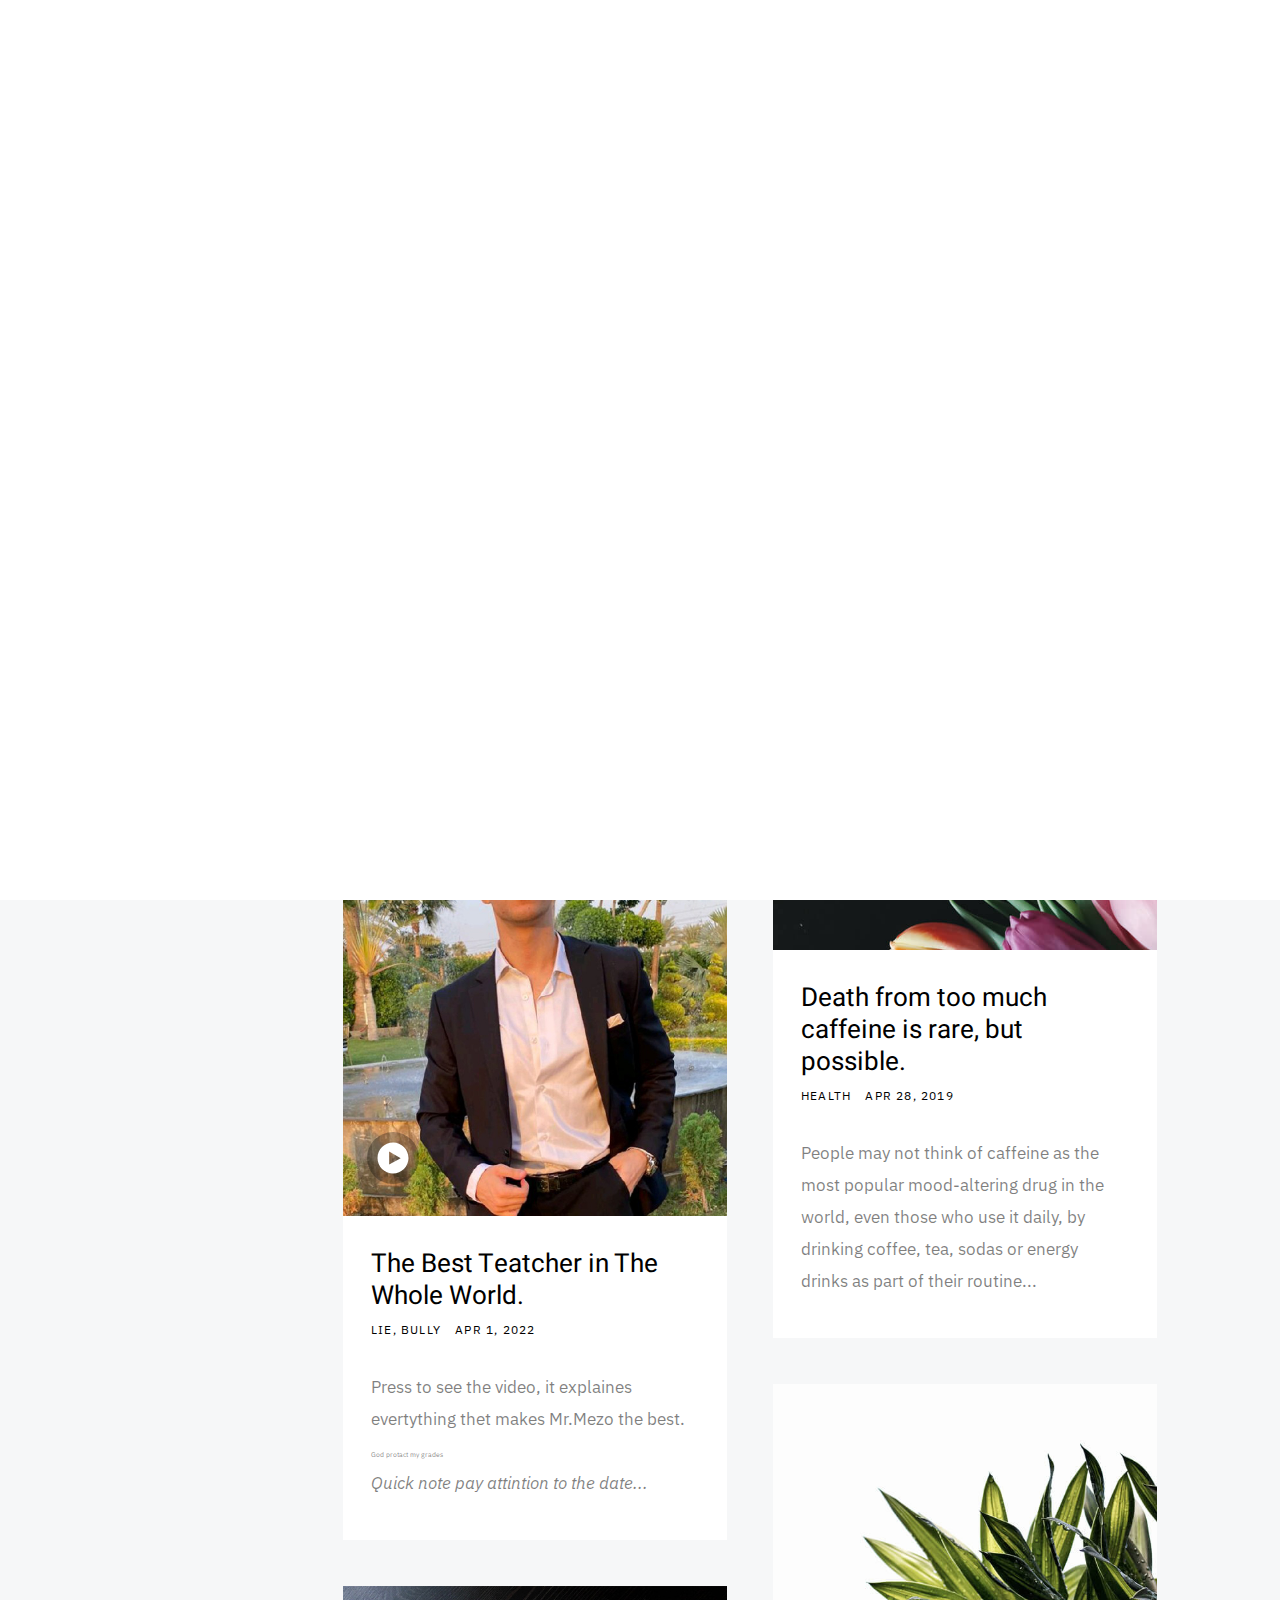
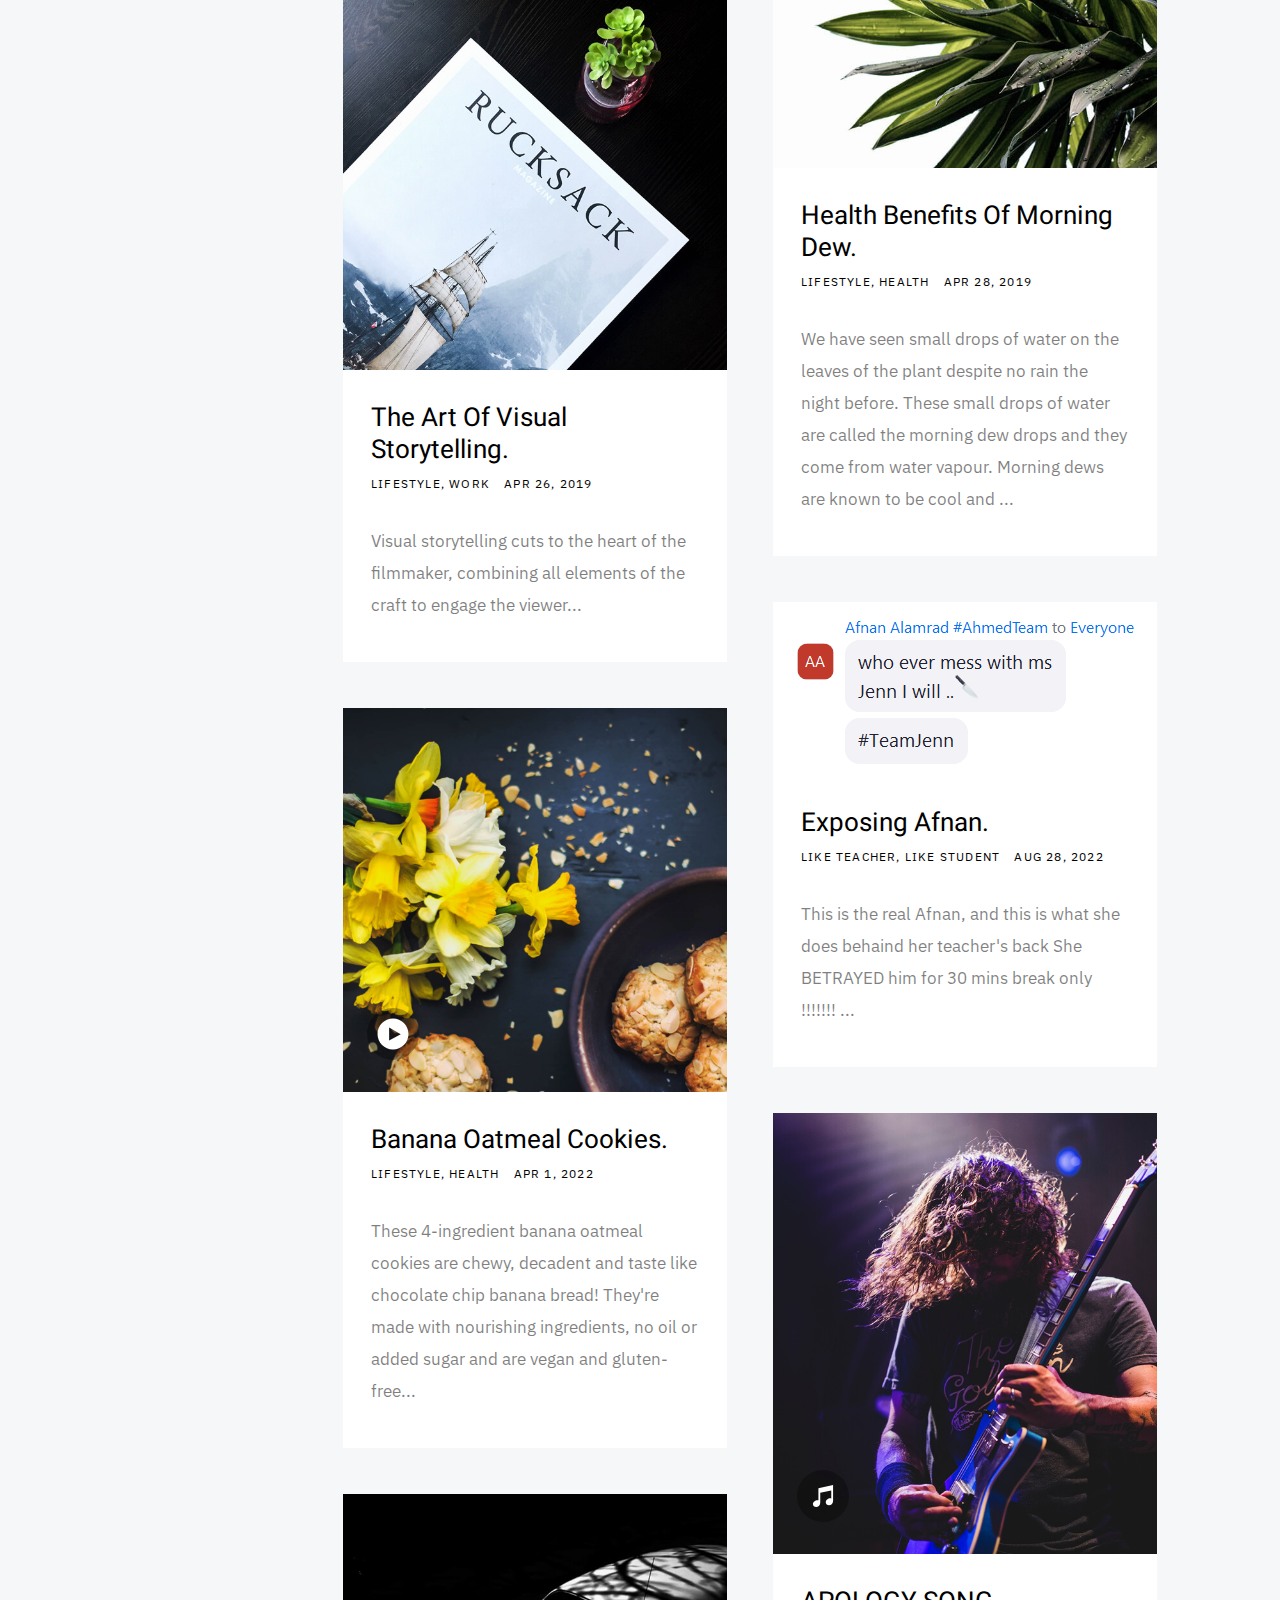
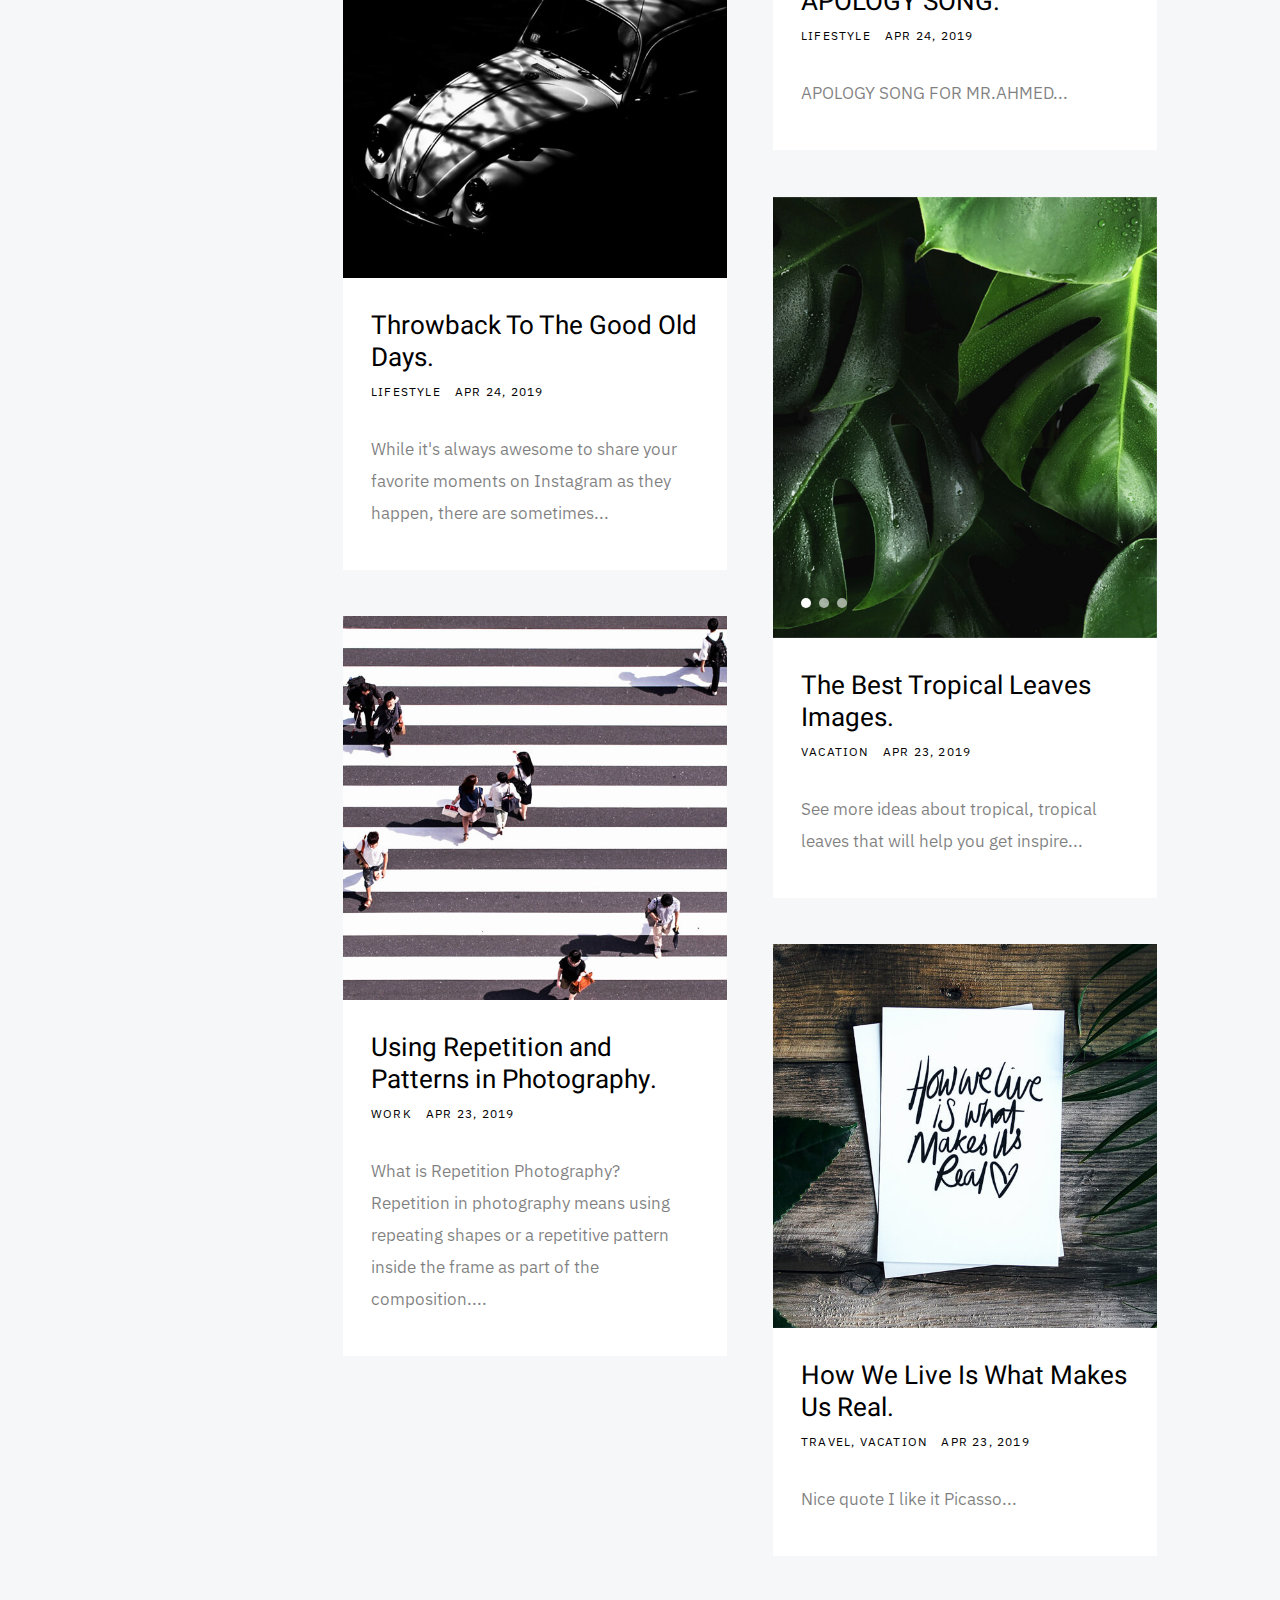
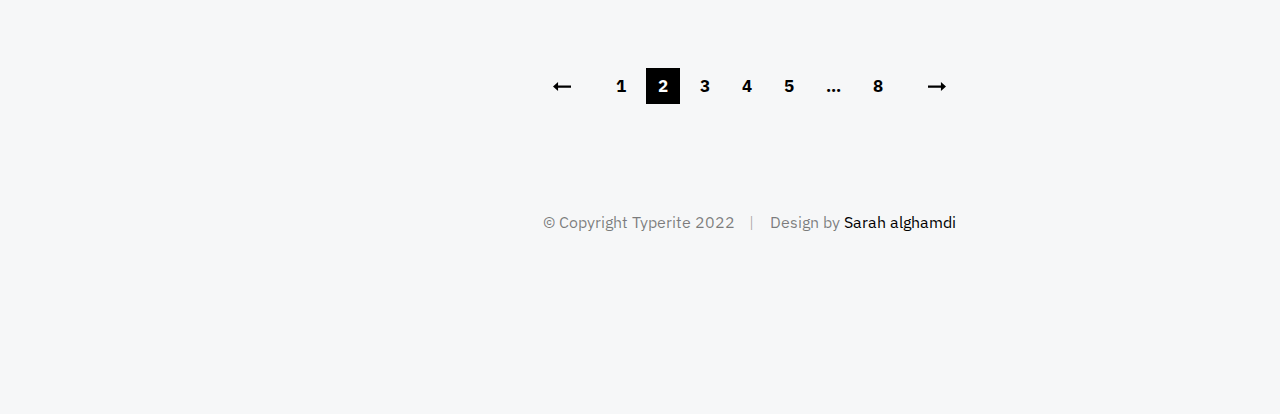
<file: index.html>
<!DOCTYPE html>
<html class="no-js" lang="en">
<head>

    <!--- basic page needs
    ================================================== -->
    <meta charset="utf-8">
    <title>Typerite</title>
    <meta name="description" content="">
    <meta name="author" content="">

    <!-- mobile specific metas
    ================================================== -->
    <meta name="viewport" content="width=device-width, initial-scale=1">

    <!-- CSS
    ================================================== -->
    <link rel="stylesheet" href="css/base.css">
    <link rel="stylesheet" href="css/vendor.css">
    <link rel="stylesheet" href="css/main.css">

    <!-- script
    ================================================== -->
    <script src="js/modernizr.js"></script>

    <!-- favicons
    ================================================== -->
    <link rel="apple-touch-icon" sizes="180x180" href="apple-touch-icon.png">
    <link rel="icon" type="image/png" sizes="32x32" href="favicon-32x32.png">
    <link rel="icon" type="image/png" sizes="16x16" href="favicon-16x16.png">
    <link rel="manifest" href="site.webmanifest">

</head>

<body>

    <!-- preloader
    ================================================== -->
    <div id="preloader">
        <div id="loader" class="dots-fade">
            <div></div>
            <div></div>
            <div></div>
        </div>
    </div>

    <div id="top" class="s-wrap site-wrapper">

        <!-- site header
        ================================================== -->
        <header class="s-header">

            <div class="header__top">
                <div class="header__logo">
                    <a class="site-logo" href="index.html">
                        <img src="images/icons/logo3-03.svg" alt="Homepage">
                    </a>
                </div>

                <div class="header__search">
    
                    <form role="search" method="get" class="header__search-form" action="#">
                        <label>
                            <span class="hide-content">Search for:</span>
                            <input type="search" class="header__search-field" placeholder="Type Keywords" value="" name="s" title="Search for:" autocomplete="off">
                        </label>
                        <input type="submit" class="header__search-submit" value="Search">
                    </form>
        
                    <a href="#0" title="Close Search" class="header__search-close">Close</a>
        
                </div>  <!-- end header__search -->

                <!-- toggles -->
                <a href="#0" class="header__search-trigger"></a>
                <a href="#0" class="header__menu-toggle"><span>Menu</span></a>

            </div> <!-- end header__top -->

            <nav class="header__nav-wrap">

                <ul class="header__nav">
                    <li class="current"><a href="index.html" title="">Home</a></li>
                    <!-- <li class="has-children">
                        <a href="#0" title="">Blog Posts</a>
                        <ul class="sub-menu">
                            <li><a href="single-video.html">Video Post</a></li>
                            <li><a href="single-audio.html">Audio Post</a></li>
                            <li><a href="single-gallery.html">Gallery Post</a></li>
                            <li><a href="single-standard.html">Standard Post</a></li>
                        </ul>
                    </li> -->
                    <!-- <li><a href="styles.html" title="">Styles</a></li> -->
                    <li><a href="page-about.html" title="">About</a></li>
                    <li class="has-children">
                        <a href="#0" title="">Categories</a>
                        <ul class="sub-menu">
                        <li><a href="#">Lifestyle</a></li>
                        <li><a href="#">Health</a></li>
                        <li><a href="#">Family</a></li>
                        <li><a href="#">Management</a></li>
                        <li><a href="#">Travel</a></li>
                        <li><a href="#">Work</a></li>
                        </ul>
                    </li>
                    <li><a href="page-contact.html" title="">Contact</a></li>
                </ul> <!-- end header__nav -->

                <ul class="header__social">
                    <li class="ss-facebook">
                        <a href="https://c.tenor.com/AUPVLKhdC2EAAAAC/are-you-stalking-me-are-you-creeping-up-on-me.gif">
                            <span class="screen-reader-text">Facebook</span>
                        </a>
                    </li>
                    <li class="ss-twitter">
                        <a href="https://c.tenor.com/AUPVLKhdC2EAAAAC/are-you-stalking-me-are-you-creeping-up-on-me.gif">
                            <span class="screen-reader-text">Twitter</span>
                        </a>
                    </li>
                    <li class="ss-dribbble">
                        <a href="https://c.tenor.com/AUPVLKhdC2EAAAAC/are-you-stalking-me-are-you-creeping-up-on-me.gif">
                            <span class="screen-reader-text">Dribbble</span>
                        </a>
                    </li>
                    <li class="ss-pinterest">
                        <a href="https://c.tenor.com/AUPVLKhdC2EAAAAC/are-you-stalking-me-are-you-creeping-up-on-me.gif">
                            <span class="screen-reader-text">Behance</span>
                        </a>
                    </li>
                </ul>

            </nav> <!-- end header__nav-wrap -->

            

        </header> <!-- end s-header -->

        <div class="s-content">
            
            <div class="masonry-wrap">

                <div class="masonry">
    
                    <div class="grid-sizer"></div>
    
                    <article class="masonry__brick entry format-standard animate-this">
                            
                        <div class="entry__thumb">
                            <a href="single-standard.html" class="entry__thumb-link">
                                <img src="images/thumbs/masonry/woodcraft-600.jpg" 
                                        srcset="images/thumbs/masonry/woodcraft-600.jpg 1x, images/thumbs/masonry/woodcraft-1200.jpg 2x" alt="">
                            </a>
                        </div>
        
                        <div class="entry__text">
                            <div class="entry__header">
    
                                <h2 class="entry__title"><a href="single-standard.html">The Best Designer.</a></h2>
                                <div class="entry__meta">
                                    <span class="entry__meta-cat">
                                        <a href="category.html">Design</a> 
                                        <a href="category.html">Photography</a>
                                    </span>
                                    <span class="entry__meta-date">
                                        <a href="single-standard.html">Apr 29, 2019</a>
                                    </span>
                                </div>
                                
                            </div>
                            <div class="entry__excerpt">
                                <p>
                                No doubt the best designer in the world would be me !
                                </p>
                            </div>
                        </div>
        
                    </article> <!-- end article -->
    
                    <article class="masonry__brick entry format-quote animate-this">
                            
                        <div class="entry__thumb">
                            <blockquote>
                                <p>Good design is making something intelligible and memorable. Great design is making something memorable and meaningful.</p>
    
                                <cite>Dieter Rams</cite>
                            </blockquote>
                        </div>   
        
                    </article> <!-- end article -->
    
                    <article class="masonry__brick entry format-standard animate-this">
                            
                        <div class="entry__thumb">
                            <a href="single-standard.html" class="entry__thumb-link">
                                <img src="images/thumbs/masonry/tulips-600.jpg" 
                                        srcset="images/thumbs/masonry/tulips-600.jpg 1x, images/thumbs/masonry/tulips-1200.jpg 2x" alt="">
                            </a>
                        </div>
        
                        <div class="entry__text">
                            <div class="entry__header">
                                <h2 class="entry__title"><a href="single-standard.html">Death from too much caffeine is rare, but possible.</a></h2>
                                <div class="entry__meta">
                                    <span class="entry__meta-cat">
                                        <a href="category.html">Health</a>
                                    </span>
                                    <span class="entry__meta-date">
                                        <a href="single-standard.html">Apr 28, 2019</a>
                                    </span>
                                </div>
                            </div>
                            <div class="entry__excerpt">
                                <p>
                                    People may not think of caffeine as the most popular mood-altering drug in the world, even those who use it daily, by drinking coffee, tea, sodas or energy drinks as part of their routine...
                                </p>
                            </div>
                        </div>
        
                    </article> <!-- end article -->
                    
                    

                    <article class="masonry__brick entry format-video animate-this">
                            
                        <div class="entry__thumb video-image">
                            <a href="https://player.vimeo.com/video/114983984?color=339989&title=0&byline=0&portrait=0" data-lity class="entry__thumb-link">
                                <img src="images/thumbs/masonry/Mezo1.jpg" 
                                srcset="images/thumbs/masonry/Mezo1.jpg 1x, images/thumbs/masonry/Mezo1.jpg 2x" alt="">
                            </a>
                        </div>
        
                        <div class="entry__text">
                            <div class="entry__header">
                                <h2 class="entry__title"><a href="single-video.html">The Best Teatcher in The Whole World.</a></h2>
                                <div class="entry__meta">
                                    <span class="entry__meta-cat">
                                        <a href="category.html">Lie</a>
                                        <a href="category.html">Bully</a>
                                    </span>
                                    <span class="entry__meta-date">
                                        <a href="single-standard.html">Apr 1, 2022</a>
                                    </span>
                                </div>
                            </div>
                            <div class="entry__excerpt">
                                <p>
                                Press to see the video, it explaines evertything thet makes Mr.Mezo the best. 
                                <br> <span style="font-size:40%;"> God protact my grades</span> <br> <i> Quick note pay attintion to the date... </i></p>
                            </div>
                        </div>
        
                    </article> 

    
                    <article class="masonry__brick entry format-standard animate-this">
    
                        <div class="entry__thumb">
                            <a href="single-standard.html" class="entry__thumb-link">
                                <img src="images/thumbs/masonry/dew-600.jpg" 
                                        srcset="images/thumbs/masonry/dew-600.jpg 1x, images/thumbs/masonry/dew-1200.jpg 2x" alt="">
                            </a>
                        </div>
        
                        <div class="entry__text">
                            <div class="entry__header">
                                <h2 class="entry__title"><a href="single-standard.html">Health Benefits Of Morning Dew.</a></h2>
                                <div class="entry__meta">
                                    <span class="entry__meta-cat">
                                        <a href="category.html">Lifestyle</a>
                                        <a href="category.html">Health</a>
                                    </span>
                                    <span class="entry__meta-date">
                                        <a href="single-standard.html">Apr 28, 2019</a>
                                    </span>
                                </div>
                            </div>
                            <div class="entry__excerpt">
                                <p>
                                    We have seen small drops of water on the leaves of the plant despite no rain the night before. These small drops of water are called the morning dew drops and they come from water vapour. Morning dews are known to be cool and ...
                                </p>
                            </div>
                        </div>
        
                    </article> <!-- end article -->
    
                    <article class="masonry__brick entry format-standard animate-this">
    
                            <div class="entry__thumb">
                                <a href="single-standard.html" class="entry__thumb-link">
                                    <img src="images/thumbs/masonry/rucksack-600.jpg" 
                                            srcset="images/thumbs/masonry/rucksack-600.jpg 1x, images/thumbs/masonry/rucksack-1200.jpg 2x" alt="">
                                </a>
                            </div>
            
                            <div class="entry__text">
                                <div class="entry__header">
                                    
                                    <h2 class="entry__title"><a href="single-standard.html">The Art Of Visual Storytelling.</a></h2>
                                    
                                    <div class="entry__meta">
                                        <span class="entry__meta-cat">
                                            <a href="category.html">Lifestyle</a>
                                            <a href="category.html">Work</a>
                                        </span>
                                        <span class="entry__meta-date">
                                            <a href="single-standard.html">Apr 26, 2019</a>
                                        </span>
                                    </div>
                                </div>
                                <div class="entry__excerpt">
                                    <p>
                                        Visual storytelling cuts to the heart of the filmmaker, combining all elements of the craft to engage the viewer...
                                    </p>
                                </div>
                            </div>
            
                        </article> <!-- end article -->





    
                    <article class="masonry__brick entry format-standard animate-this">
    
                        <div class="entry__thumb">
                            <a href="single-standard.html" class="entry__thumb-link">
                                <img src="images/thumbs/masonry/afnan2.PNG" 
                                        srcset="images/thumbs/masonry/afnan2.PNG 1x, images/thumbs/masonry/afnan2.PNG 2x" alt="">
                            </a>
                        </div>
    
                        <div class="entry__text">
                            <div class="entry__header">
                                
                                <h2 class="entry__title"><a href="single-standard.html">Exposing Afnan.</a></h2>
                                <div class="entry__meta">
                                    <span class="entry__meta-cat">
                                        <a href="category.html">Like teacher</a>
                                        <a href="category.html">Like student</a>
                                    </span>
                                    <span class="entry__meta-date">
                                        <a href="single-standard.html">Aug 28, 2022</a>
                                    </span>
                                </div>
                            </div>
                            <div class="entry__excerpt">
                                <p>
                                    This is the real Afnan, and this is what she does behaind her teacher's back She BETRAYED him for 30 mins break only !!!!!!! ...
                                </p>
                            </div>
                        </div>
    
                    </article> <!-- end article -->


                    <article class="masonry__brick entry format-video animate-this">
                            
                        <div class="entry__thumb video-image">
                            <a href="https://player.vimeo.com/video/725772140?color=339989&title=0&byline=0&portrait=0" data-lity class="entry__thumb-link">
                                <img src="images/thumbs/masonry/cookies-1200.jpg" 
                                srcset="images/thumbs/masonry/cookies-1200.jpg 1x, images/thumbs/masonry/cookies-1200.jpg 2x" alt="">
                            </a>
                        </div>
        
                        <div class="entry__text">
                            <div class="entry__header">
                                <h2 class="entry__title"><a href="single-video.html">Banana Oatmeal Cookies.</a></h2>
                                <div class="entry__meta">
                                    <span class="entry__meta-cat">
                                        <a href="category.html">Lifestyle</a>
                                        <a href="category.html">Health</a>
                                    </span>
                                    <span class="entry__meta-date">
                                        <a href="single-standard.html">Apr 1, 2022</a>
                                    </span>
                                </div>
                            </div>
                            <div class="entry__excerpt">
                                <p>
                                    These 4-ingredient banana oatmeal cookies are chewy, decadent and taste like chocolate chip banana bread! They're made with nourishing ingredients, no oil or added sugar and are vegan and gluten-free...</p>
                            </div>
                        </div>
        
                    </article>  <!-- end article -->


    
                    <article class="masonry__brick entry format-audio animate-this">
    
                        <div class="entry__thumb">
                            <a href="single-audio.html" class="entry__thumb-link">
                                <img src="images/thumbs/masonry/guitarist-600.jpg" 
                                     srcset="images/thumbs/masonry/guitarist-600.jpg 1x, images/thumbs/masonry/guitarist-1200.jpg 2x" alt="">
                            </a>
                        </div>
    
                        <div class="entry__text">
                            <div class="entry__header">
                                <h2 class="entry__title"><a href="single-audio.html">APOLOGY SONG.</a></h2>
                                <div class="entry__meta">
                                    <span class="entry__meta-cat">
                                        <a href="category.html">Lifestyle</a>
                                    </span>
                                    <span class="entry__meta-date">
                                        <a href="single-standard.html">Apr 24, 2019</a>
                                    </span>
                                </div>
                            </div>
                            <div class="entry__excerpt">
                                <p>
                                    APOLOGY SONG FOR MR.AHMED...
                                </p>
                            </div>
                        </div>
    
                    </article> <!-- end article -->
    
                    <article class="masonry__brick entry format-standard animate-this">
    
                        <div class="entry__thumb">
                            <a href="single-standard.html" class="entry__thumb-link">
                                <img src="images/thumbs/masonry/beetle-600.jpg" 
                                        srcset="images/thumbs/masonry/beetle-600.jpg 1x, images/thumbs/masonry/beetle-1200.jpg 2x" alt="">
                            </a>
                        </div>
    
                        <div class="entry__text">
                            <div class="entry__header">
                                <h2 class="entry__title"><a href="single-standard.html">Throwback To The Good Old Days.</a></h2>
                                <div class="entry__meta">
                                    <span class="entry__meta-cat">
                                        <a href="category.html">Lifestyle</a>
                                    </span>
                                    <span class="entry__meta-date">
                                        <a href="single-standard.html">Apr 24, 2019</a>
                                    </span>
                                </div>
                            </div>
                            <div class="entry__excerpt">
                                <p>
                                    While it's always awesome to share your favorite moments on Instagram as they happen, there are sometimes...
                                </p>
                            </div>
                        </div>
    
                    </article> <!-- end article -->
    
    
                  <!--  <article class="masonry__brick entry format-link animate-this">
                        
                        <div class="entry__thumb">
                            <div class="link-wrap">
                                <h2>Powerful web & Wordpress hosting. Guaranteed. Starting at $2.59/mo!</h2>
                                <cite>
                                    <a target="_blank" href="https://www.dreamhost.com/r.cgi?287326">https://www.dreamhost.com</a>
                                </cite>
                            </div>
                        </div>
                        
                    </article>  end article -->
    
                    <article class="masonry__brick entry format-gallery animate-this">
                            
                        <div class="entry__thumb slider">
                            <div class="slider__slides">
                                <div class="slider__slide">
                                    <img src="images/thumbs/masonry/gallery/slide-1-600.jpg" 
                                         srcset="images/thumbs/masonry/gallery/slide-1-600.jpg 1x, images/thumbs/masonry/gallery/slide-1-1200.jpg 2x" alt=""> 
                                </div>
                                <div class="slider__slide">
                                    <img src="images/thumbs/masonry/gallery/slide-2-600.jpg" 
                                         srcset="images/thumbs/masonry/gallery/slide-2-600.jpg 1x, images/thumbs/masonry/gallery/slide-2-1200.jpg 2x" alt=""> 
                                </div>
                                <div class="slider__slide">
                                    <img src="images/thumbs/masonry/gallery/slide-3-600.jpg" 
                                         srcset="images/thumbs/masonry/gallery/slide-3-600.jpg 1x, images/thumbs/masonry/gallery/slide-3-1200.jpg 2x" alt="">  
                                </div>
                            </div>
                        </div>
        
                        <div class="entry__text">
                            <div class="entry__header">
                                <h2 class="entry__title"><a href="single-gallery.html">The Best Tropical Leaves Images.</a></h2>
                                <div class="entry__meta">
                                    <span class="entry__meta-cat">
                                        <a href="category.html">Vacation</a>
                                    </span>
                                    <span class="entry__meta-date">
                                        <a href="single-standard.html">Apr 23, 2019</a>
                                    </span>
                                </div>
                            </div>
                            <div class="entry__excerpt">
                                <p>
                                    See more ideas about tropical, tropical leaves that will help you get inspire...
                                </p>
                            </div>
                        </div>
        
                    </article> <!-- end article -->
    
                    <article class="masonry__brick entry format-standard animate-this">
    
                        <div class="entry__thumb">
                            <a href="single-standard.html" class="entry__thumb-link">
                                <img src="images/thumbs/masonry/walk-600.jpg" 
                                        srcset="images/thumbs/masonry/walk-600.jpg 1x, images/thumbs/masonry/walk-1200.jpg 2x" alt="">
                            </a>
                        </div>
    
                        <div class="entry__text">
                            <div class="entry__header">
                                <h2 class="entry__title"><a href="single-standard.html">Using Repetition and Patterns in Photography.</a></h2>
                                <div class="entry__meta">
                                    <span class="entry__meta-cat">
                                        <a href="category.html">Work</a>
                                    </span>
                                    <span class="entry__meta-date">
                                        <a href="single-standard.html">Apr 23, 2019</a>
                                    </span>
                                </div>
                            </div>
                            <div class="entry__excerpt">
                                <p>
                                    What is Repetition Photography? Repetition in photography means using repeating shapes or a repetitive pattern inside the frame as part of the composition....
                                </p>
                            </div>
                        </div>
    
                    </article> <!-- end article -->
    
                    <article class="masonry__brick entry format-standard animate-this">
    
                        <div class="entry__thumb">
                            <a href="single-standard.html" class="entry__thumb-link">
                                <img src="images/thumbs/masonry/real-600.jpg" 
                                        srcset="images/thumbs/masonry/real-600.jpg 1x, images/thumbs/masonry/real-1200.jpg 2x" alt="">
                            </a>
                        </div>
    
                        <div class="entry__text">
                            <div class="entry__header">
                                <h2 class="entry__title"><a href="single-standard.html">How We Live Is What Makes Us Real.</a></h2>
                                <div class="entry__meta">
                                    <span class="entry__meta-cat">
                                        <a href="category.html">Travel</a>
                                        <a href="category.html">Vacation</a>
                                    </span>
                                    <span class="entry__meta-date">
                                        <a href="single-standard.html">Apr 23, 2019</a>
                                    </span>
                                </div>
                            </div>
                            <div class="entry__excerpt">
                                <p>
                                    Nice quote I like it Picasso...
                                </p>
                            </div>
                        </div>
    
                    </article> <!-- end article -->
    
                </div> <!-- end masonry -->

            </div> <!-- end masonry-wrap -->

            <div class="row">
                <div class="column large-full">
                    <nav class="pgn">
                        <ul>
                            <li><a class="pgn__prev" href="#0">Prev</a></li>
                            <li><a class="pgn__num" href="#0">1</a></li>
                            <li><span class="pgn__num current">2</span></li>
                            <li><a class="pgn__num" href="#0">3</a></li>
                            <li><a class="pgn__num" href="#0">4</a></li>
                            <li><a class="pgn__num" href="#0">5</a></li>
                            <li><span class="pgn__num dots">…</span></li>
                            <li><a class="pgn__num" href="#0">8</a></li>
                            <li><a class="pgn__next" href="#0">Next</a></li>
                        </ul>
                    </nav>
                </div>
            </div>

        </div> <!-- end s-content -->


        <!-- footer
        ================================================== -->
        <footer class="s-footer">
            <div class="row">
                <div class="column large-full footer__content">
                    <div class="footer__copyright">
                        <span>© Copyright Typerite 2022</span> 
                        <span>Design by <a href="https://www.styleshout.com/">Sarah alghamdi</a></span>
                    </div>
                </div>
            </div>

            <div class="go-top">
                <a class="smoothscroll" title="Back to Top" href="#top"></a>
            </div>
        </footer>

    </div> <!-- end s-wrap -->


    <!-- Java Script
    ================================================== -->
    <script src="js/jquery-3.2.1.min.js"></script>
    <script src="js/plugins.js"></script>
    <script src="js/main.js"></script>

</body>
</file>
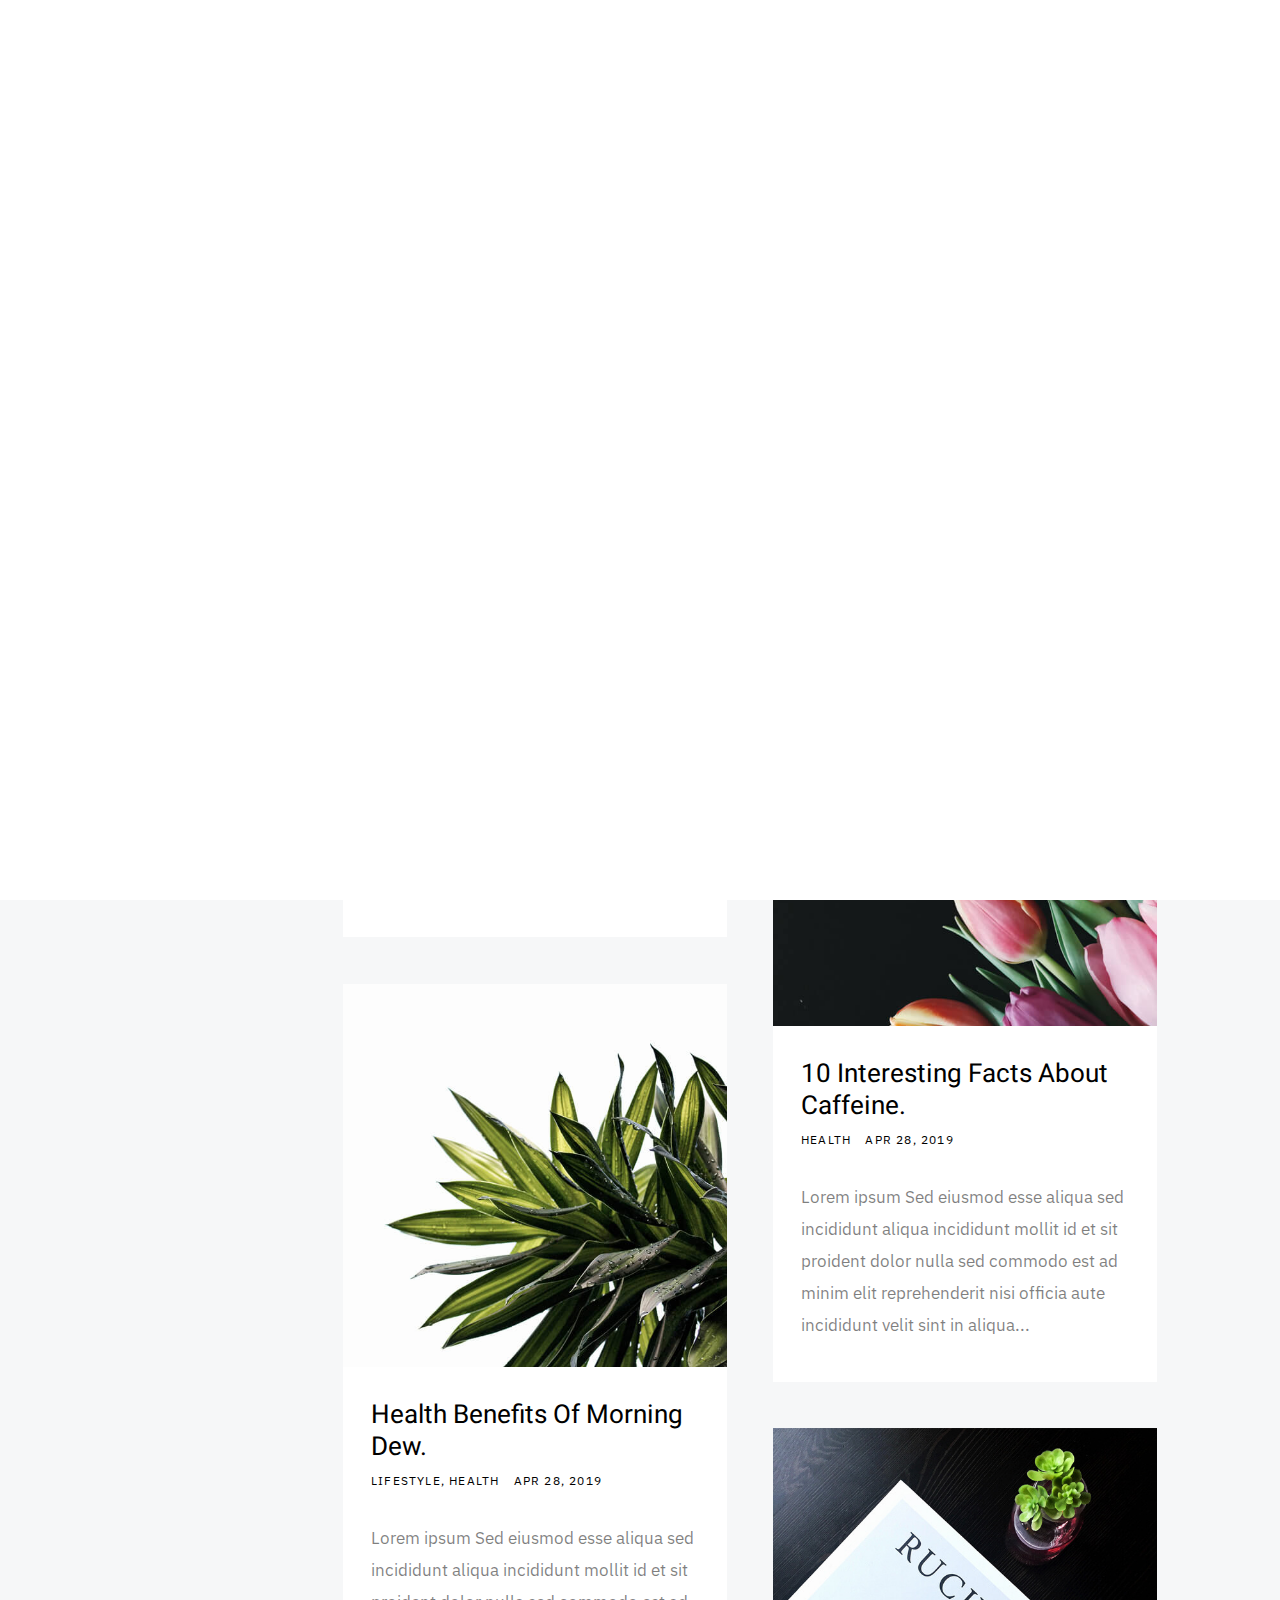
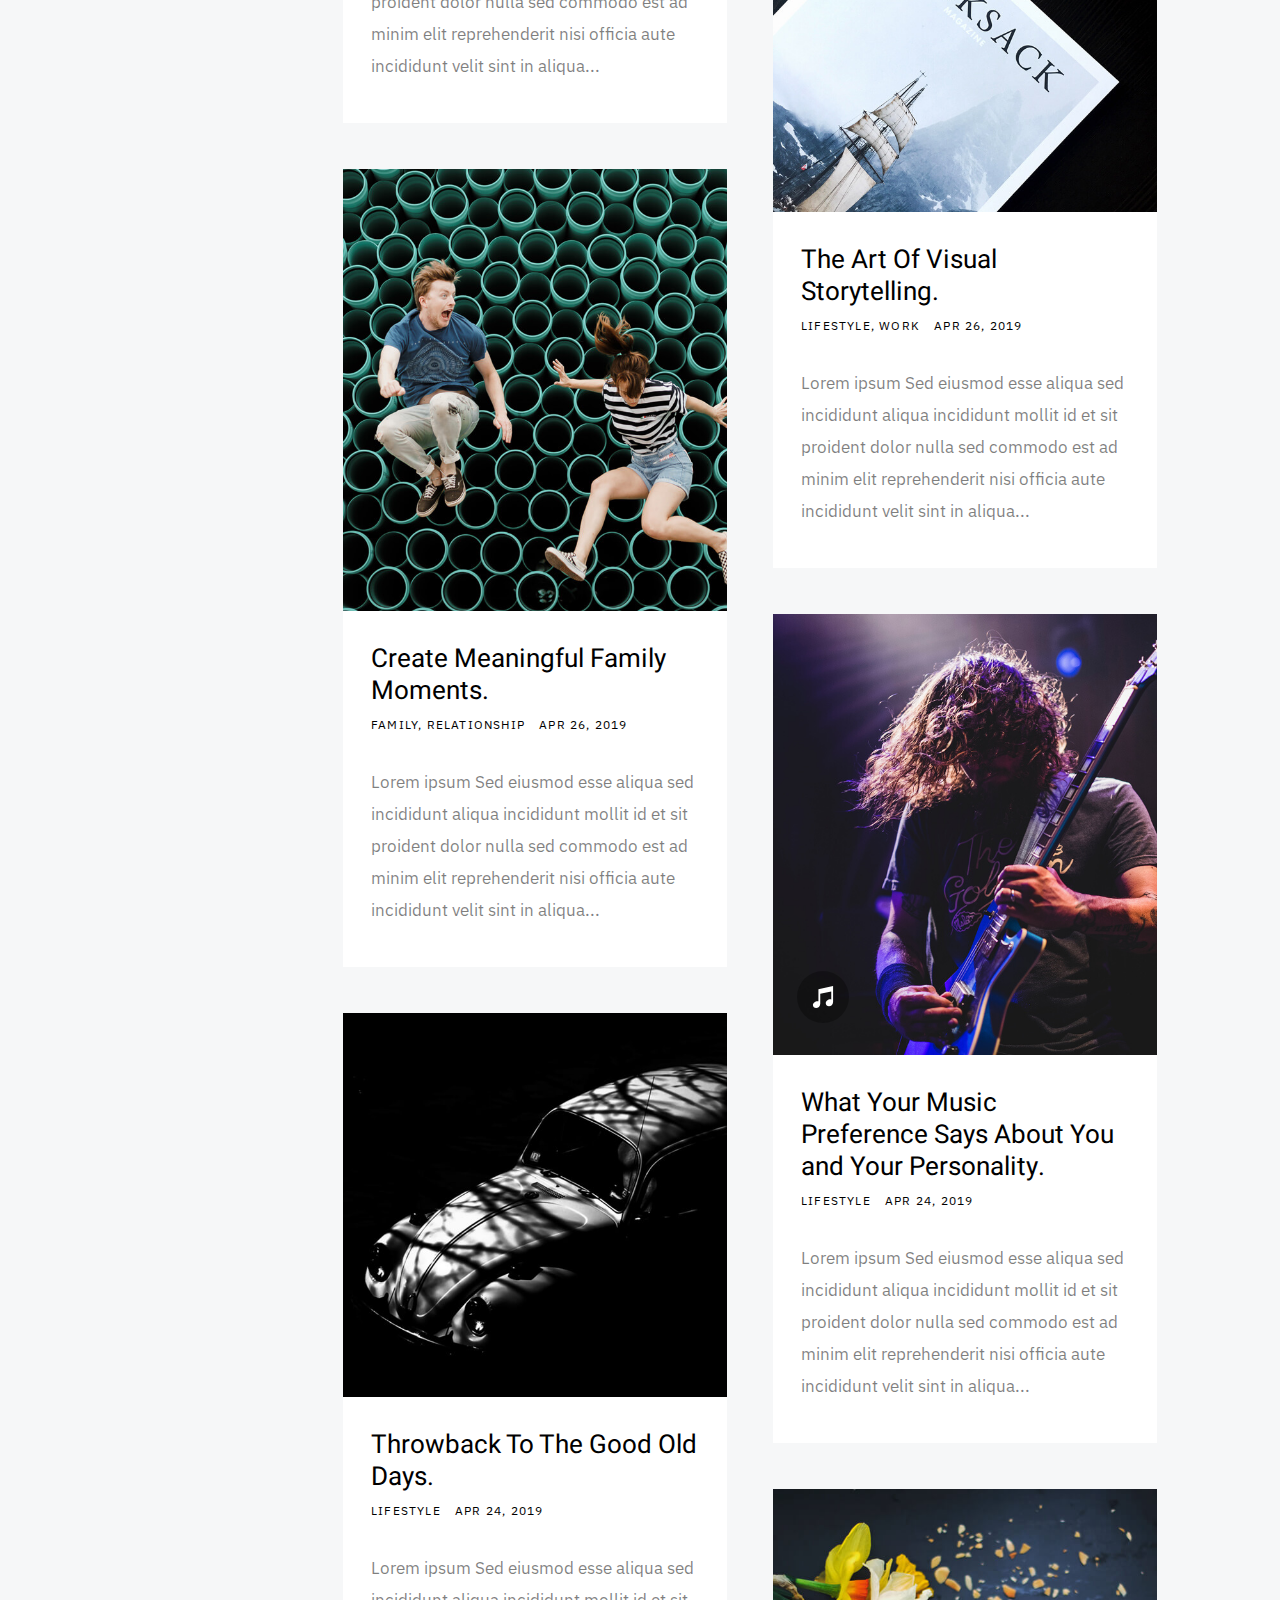
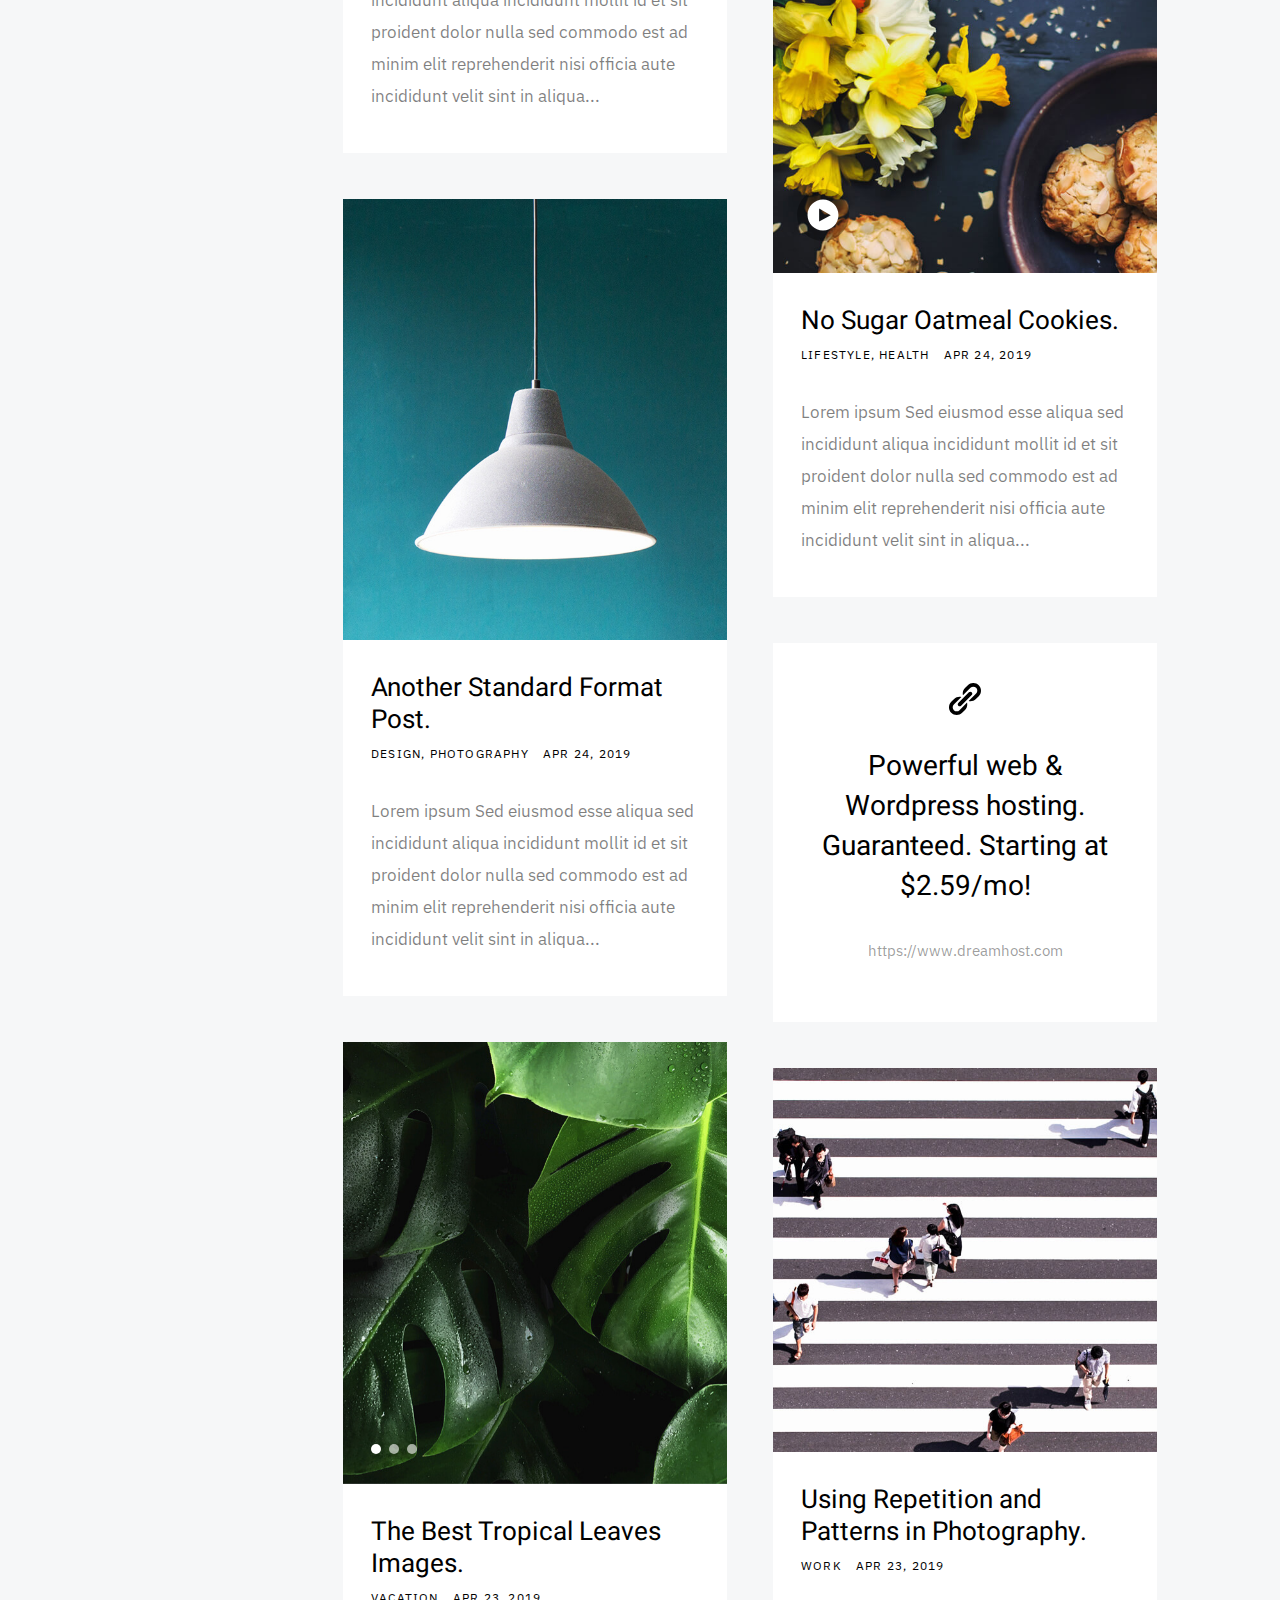
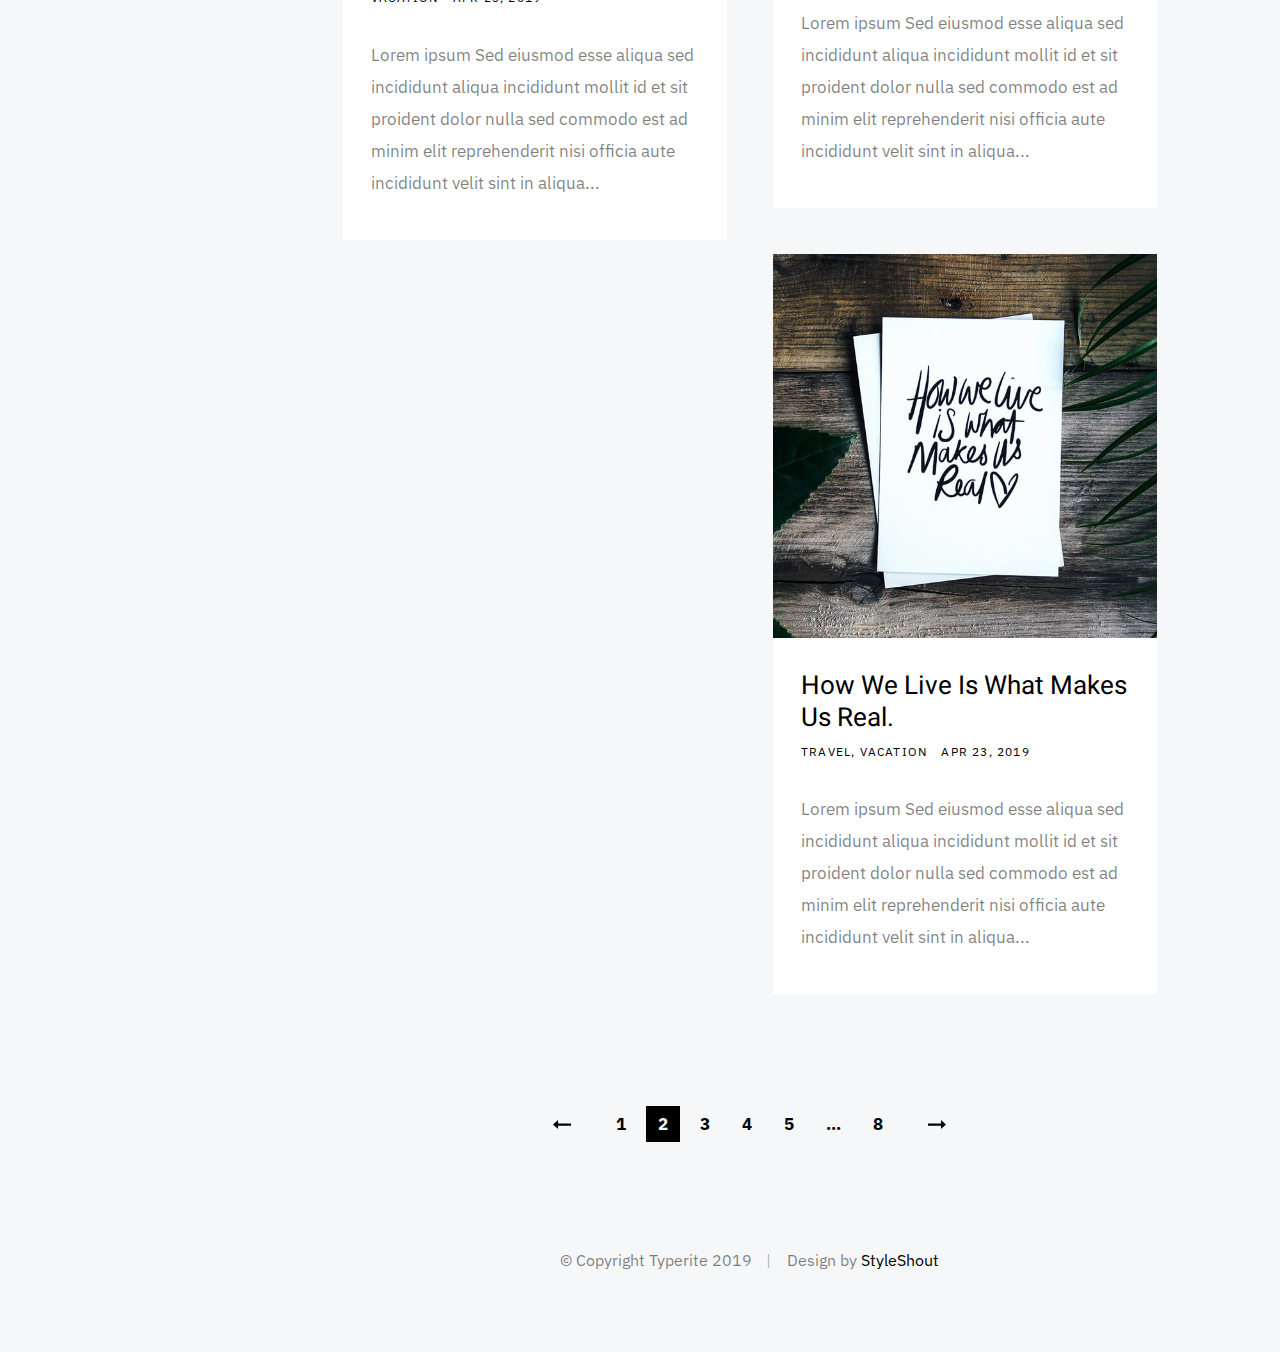
<file: category.html>
<!DOCTYPE html>
<html class="no-js" lang="en">
<head>

    <!--- basic page needs
    ================================================== -->
    <meta charset="utf-8">
    <title>Categories - Typerite</title>
    <meta name="description" content="">
    <meta name="author" content="">

    <!-- mobile specific metas
    ================================================== -->
    <meta name="viewport" content="width=device-width, initial-scale=1">

    <!-- CSS
    ================================================== -->
    <link rel="stylesheet" href="css/base.css">
    <link rel="stylesheet" href="css/vendor.css">
    <link rel="stylesheet" href="css/main.css">

    <!-- script
    ================================================== -->
    <script src="js/modernizr.js"></script>

    <!-- favicons
    ================================================== -->
    <link rel="apple-touch-icon" sizes="180x180" href="apple-touch-icon.png">
    <link rel="icon" type="image/png" sizes="32x32" href="favicon-32x32.png">
    <link rel="icon" type="image/png" sizes="16x16" href="favicon-16x16.png">
    <link rel="manifest" href="site.webmanifest">

</head>

<body>

    <!-- preloader
    ================================================== -->
    <div id="preloader">
        <div id="loader" class="dots-fade">
            <div></div>
            <div></div>
            <div></div>
        </div>
    </div>

    <div id="top" class="s-wrap site-wrapper">

        <!-- site header
        ================================================== -->
        <header class="s-header">

            <div class="header__top">
                <div class="header__logo">
                    <a class="site-logo" href="index.html">
                        <img src="images/logo.svg" alt="Homepage">
                    </a>
                </div>

                <div class="header__search">
    
                    <form role="search" method="get" class="header__search-form" action="#">
                        <label>
                            <span class="hide-content">Search for:</span>
                            <input type="search" class="header__search-field" placeholder="Type Keywords" value="" name="s" title="Search for:" autocomplete="off">
                        </label>
                        <input type="submit" class="header__search-submit" value="Search">
                    </form>
        
                    <a href="#0" title="Close Search" class="header__search-close">Close</a>
        
                </div>  <!-- end header__search -->

                <!-- toggles -->
                <a href="#0" class="header__search-trigger"></a>
                <a href="#0" class="header__menu-toggle"><span>Menu</span></a>
            </div>

            
            <nav class="header__nav-wrap">

                <ul class="header__nav">
                    <li><a href="index.html" title="">Home</a></li>
                    <li class="has-children current">
                        <a href="#0" title="">Categories</a>
                        <ul class="sub-menu">
                        <li><a href="category.html">Lifestyle</a></li>
                        <li><a href="category.html">Health</a></li>
                        <li><a href="category.html">Family</a></li>
                        <li><a href="category.html">Management</a></li>
                        <li><a href="category.html">Travel</a></li>
                        <li><a href="category.html">Work</a></li>
                        </ul>
                    </li>
                    <li class="has-children">
                        <a href="#0" title="">Blog Posts</a>
                        <ul class="sub-menu">
                        <li><a href="single-video.html">Video Post</a></li>
                        <li><a href="single-audio.html">Audio Post</a></li>
                        <li><a href="single-gallery.html">Gallery Post</a></li>
                        <li><a href="single-standard.html">Standard Post</a></li>
                        </ul>
                    </li>
                    <li><a href="styles.html" title="">Styles</a></li>
                    <li><a href="page-about.html" title="">About</a></li>
                    <li><a href="page-contact.html" title="">Contact</a></li>
                </ul> <!-- end header__nav -->

                <ul class="header__social">
                    <li class="ss-facebook">
                        <a href="https://facebook.com/">
                            <span class="screen-reader-text">Facebook</span>
                        </a>
                    </li>
                    <li class="ss-twitter">
                        <a href="#0">
                            <span class="screen-reader-text">Twitter</span>
                        </a>
                    </li>
                    <li class="ss-dribbble">
                        <a href="#0">
                            <span class="screen-reader-text">Instagram</span>
                        </a>
                    </li>
                    <li class="ss-behance">
                        <a href="#0">
                            <span class="screen-reader-text">Behance</span>
                        </a>
                    </li>
                </ul>

            </nav> <!-- end header__nav-wrap -->

            

        </header> <!-- end s-header -->

        <div class="s-content">

            <header class="listing-header">
                <h1 class="h2">Category: Design</h1>
            </header>
            
            <div class="masonry-wrap">

                <div class="masonry">

                    <div class="grid-sizer"></div>
    
                    <article class="masonry__brick entry format-standard animate-this">
                            
                        <div class="entry__thumb">
                            <a href="single-standard.html" class="entry__thumb-link">
                                <img src="images/thumbs/masonry/woodcraft-600.jpg" 
                                        srcset="images/thumbs/masonry/woodcraft-600.jpg 1x, images/thumbs/masonry/woodcraft-1200.jpg 2x" alt="">
                            </a>
                        </div>
        
                        <div class="entry__text">
                            <div class="entry__header">
    
                                <h2 class="entry__title"><a href="single-standard.html">Just a Standard Format Post.</a></h2>
                                <div class="entry__meta">
                                    <span class="entry__meta-cat">
                                        <a href="category.html">Design</a> 
                                        <a href="category.html">Photography</a>
                                    </span>
                                    <span class="entry__meta-date">
                                        <a href="single-standard.html">Apr 29, 2019</a>
                                    </span>
                                </div>
                                
                            </div>
                            <div class="entry__excerpt">
                                <p>
                                Lorem ipsum Sed eiusmod esse aliqua sed incididunt aliqua incididunt mollit id et sit proident dolor nulla sed commodo est ad minim elit reprehenderit nisi officia aute incididunt velit sint in aliqua...
                                </p>
                            </div>
                        </div>
        
                    </article> <!-- end article -->
    
                    <article class="masonry__brick entry format-quote animate-this">
                            
                        <div class="entry__thumb">
                            <blockquote>
                                <p>Good design is making something intelligible and memorable. Great design is making something memorable and meaningful.</p>
    
                                <cite>Dieter Rams</cite>
                            </blockquote>
                        </div>   
        
                    </article> <!-- end article -->
    
                    <article class="masonry__brick entry format-standard animate-this">
                            
                        <div class="entry__thumb">
                            <a href="single-standard.html" class="entry__thumb-link">
                                <img src="images/thumbs/masonry/tulips-600.jpg" 
                                        srcset="images/thumbs/masonry/tulips-600.jpg 1x, images/thumbs/masonry/tulips-1200.jpg 2x" alt="">
                            </a>
                        </div>
        
                        <div class="entry__text">
                            <div class="entry__header">
                                <h2 class="entry__title"><a href="single-standard.html">10 Interesting Facts About Caffeine.</a></h2>
                                <div class="entry__meta">
                                    <span class="entry__meta-cat">
                                        <a href="category.html">Health</a>
                                    </span>
                                    <span class="entry__meta-date">
                                        <a href="single-standard.html">Apr 28, 2019</a>
                                    </span>
                                </div>
                            </div>
                            <div class="entry__excerpt">
                                <p>
                                Lorem ipsum Sed eiusmod esse aliqua sed incididunt aliqua incididunt mollit id et sit proident dolor nulla sed commodo est ad minim elit reprehenderit nisi officia aute incididunt velit sint in aliqua...
                                </p>
                            </div>
                        </div>
        
                    </article> <!-- end article -->
                    
    
                    <article class="masonry__brick entry format-standard animate-this">
    
                        <div class="entry__thumb">
                            <a href="single-standard.html" class="entry__thumb-link">
                                <img src="images/thumbs/masonry/dew-600.jpg" 
                                        srcset="images/thumbs/masonry/dew-600.jpg 1x, images/thumbs/masonry/dew-1200.jpg 2x" alt="">
                            </a>
                        </div>
        
                        <div class="entry__text">
                            <div class="entry__header">
                                <h2 class="entry__title"><a href="single-standard.html">Health Benefits Of Morning Dew.</a></h2>
                                <div class="entry__meta">
                                    <span class="entry__meta-cat">
                                        <a href="category.html">Lifestyle</a>
                                        <a href="category.html">Health</a>
                                    </span>
                                    <span class="entry__meta-date">
                                        <a href="single-standard.html">Apr 28, 2019</a>
                                    </span>
                                </div>
                            </div>
                            <div class="entry__excerpt">
                                <p>
                                Lorem ipsum Sed eiusmod esse aliqua sed incididunt aliqua incididunt mollit id et sit proident dolor nulla sed commodo est ad minim elit reprehenderit nisi officia aute incididunt velit sint in aliqua...
                                </p>
                            </div>
                        </div>
        
                    </article> <!-- end article -->
    
                    <article class="masonry__brick entry format-standard animate-this">
    
                            <div class="entry__thumb">
                                <a href="single-standard.html" class="entry__thumb-link">
                                    <img src="images/thumbs/masonry/rucksack-600.jpg" 
                                            srcset="images/thumbs/masonry/rucksack-600.jpg 1x, images/thumbs/masonry/rucksack-1200.jpg 2x" alt="">
                                </a>
                            </div>
            
                            <div class="entry__text">
                                <div class="entry__header">
                                    
                                    <h2 class="entry__title"><a href="single-standard.html">The Art Of Visual Storytelling.</a></h2>
                                    
                                    <div class="entry__meta">
                                        <span class="entry__meta-cat">
                                            <a href="category.html">Lifestyle</a>
                                            <a href="category.html">Work</a>
                                        </span>
                                        <span class="entry__meta-date">
                                            <a href="single-standard.html">Apr 26, 2019</a>
                                        </span>
                                    </div>
                                </div>
                                <div class="entry__excerpt">
                                    <p>
                                    Lorem ipsum Sed eiusmod esse aliqua sed incididunt aliqua incididunt mollit id et sit proident dolor nulla sed commodo est ad minim elit reprehenderit nisi officia aute incididunt velit sint in aliqua...
                                    </p>
                                </div>
                            </div>
            
                        </article> <!-- end article -->
    
                    <article class="masonry__brick entry format-standard animate-this">
    
                        <div class="entry__thumb">
                            <a href="single-standard.html" class="entry__thumb-link">
                                <img src="images/thumbs/masonry/jump-600.jpg" 
                                        srcset="images/thumbs/masonry/jump-600.jpg 1x, images/thumbs/masonry/jump-1200.jpg 2x" alt="">
                            </a>
                        </div>
    
                        <div class="entry__text">
                            <div class="entry__header">
                                
                                <h2 class="entry__title"><a href="single-standard.html">Create Meaningful Family Moments.</a></h2>
                                <div class="entry__meta">
                                    <span class="entry__meta-cat">
                                        <a href="category.html">Family</a>
                                        <a href="category.html">Relationship</a>
                                    </span>
                                    <span class="entry__meta-date">
                                        <a href="single-standard.html">Apr 26, 2019</a>
                                    </span>
                                </div>
                            </div>
                            <div class="entry__excerpt">
                                <p>
                                Lorem ipsum Sed eiusmod esse aliqua sed incididunt aliqua incididunt mollit id et sit proident dolor nulla sed commodo est ad minim elit reprehenderit nisi officia aute incididunt velit sint in aliqua...
                                </p>
                            </div>
                        </div>
    
                    </article> <!-- end article -->
    
                    <article class="masonry__brick entry format-audio animate-this">
    
                        <div class="entry__thumb">
                            <a href="single-audio.html" class="entry__thumb-link">
                                <img src="images/thumbs/masonry/guitarist-600.jpg" 
                                        srcset="images/thumbs/masonry/guitarist-600.jpg 1x, images/thumbs/masonry/guitarist-1200.jpg 2x" alt="">
                            </a>
                        </div>
    
                        <div class="entry__text">
                            <div class="entry__header">
                                <h2 class="entry__title"><a href="single-audio.html">What Your Music Preference Says About You and Your Personality.</a></h2>
                                <div class="entry__meta">
                                    <span class="entry__meta-cat">
                                        <a href="category.html">Lifestyle</a>
                                    </span>
                                    <span class="entry__meta-date">
                                        <a href="single-standard.html">Apr 24, 2019</a>
                                    </span>
                                </div>
                            </div>
                            <div class="entry__excerpt">
                                <p>
                                    Lorem ipsum Sed eiusmod esse aliqua sed incididunt aliqua incididunt mollit id et sit proident dolor nulla sed commodo est ad minim elit reprehenderit nisi officia aute incididunt velit sint in aliqua...
                                </p>
                            </div>
                        </div>
    
                    </article> <!-- end article -->
    
                    <article class="masonry__brick entry format-standard animate-this">
    
                        <div class="entry__thumb">
                            <a href="single-standard.html" class="entry__thumb-link">
                                <img src="images/thumbs/masonry/beetle-600.jpg" 
                                        srcset="images/thumbs/masonry/beetle-600.jpg 1x, images/thumbs/masonry/beetle-1200.jpg 2x" alt="">
                            </a>
                        </div>
    
                        <div class="entry__text">
                            <div class="entry__header">
                                <h2 class="entry__title"><a href="single-standard.html">Throwback To The Good Old Days.</a></h2>
                                <div class="entry__meta">
                                    <span class="entry__meta-cat">
                                        <a href="category.html">Lifestyle</a>
                                    </span>
                                    <span class="entry__meta-date">
                                        <a href="single-standard.html">Apr 24, 2019</a>
                                    </span>
                                </div>
                            </div>
                            <div class="entry__excerpt">
                                <p>
                                Lorem ipsum Sed eiusmod esse aliqua sed incididunt aliqua incididunt mollit id et sit proident dolor nulla sed commodo est ad minim elit reprehenderit nisi officia aute incididunt velit sint in aliqua...
                                </p>
                            </div>
                        </div>
    
                    </article> <!-- end article -->
    
                    <article class="masonry__brick entry format-video animate-this">
                            
                        <div class="entry__thumb video-image">
                            <a href="https://player.vimeo.com/video/117310401?color=339989&title=0&byline=0&portrait=0" data-lity class="entry__thumb-link">
                                <img src="images/thumbs/masonry/cookies-600.jpg" 
                                        srcset="images/thumbs/masonry/cookies-600.jpg 1x, images/thumbs/masonry/cookies-1200.jpg 2x" alt="">
                            </a>
                        </div>
        
                        <div class="entry__text">
                            <div class="entry__header">
                                <h2 class="entry__title"><a href="single-video.html">No Sugar Oatmeal Cookies.</a></h2>
                                <div class="entry__meta">
                                    <span class="entry__meta-cat">
                                        <a href="category.html">Lifestyle</a>
                                        <a href="category.html">Health</a>
                                    </span>
                                    <span class="entry__meta-date">
                                        <a href="single-standard.html">Apr 24, 2019</a>
                                    </span>
                                </div>
                            </div>
                            <div class="entry__excerpt">
                                <p>
                                Lorem ipsum Sed eiusmod esse aliqua sed incididunt aliqua incididunt mollit id et sit proident dolor nulla sed commodo est ad minim elit reprehenderit nisi officia aute incididunt velit sint in aliqua...
                                </p>
                            </div>
                        </div>
        
                    </article> <!-- end article -->
    
                    <article class="masonry__brick entry format-standard animate-this">
    
                        <div class="entry__thumb">
                            <a href="single-standard.html" class="entry__thumb-link">
                                <img src="images/thumbs/masonry/lamp-600.jpg" 
                                        srcset="images/thumbs/masonry/lamp-600.jpg 1x, images/thumbs/masonry/lamp-1200.jpg 2x" alt="">
                            </a>
                        </div>
    
                        <div class="entry__text">
                            <div class="entry__header">
                                <h2 class="entry__title"><a href="single-standard.html">Another Standard Format Post.</a></h2>
                                <div class="entry__meta">
                                    <span class="entry__meta-cat">
                                        <a href="category.html">Design</a>
                                        <a href="category.html">Photography</a>
                                    </span>
                                    <span class="entry__meta-date">
                                        <a href="single-standard.html">Apr 24, 2019</a>
                                    </span>
                                </div>
                            </div>
                            <div class="entry__excerpt">
                                <p>
                                Lorem ipsum Sed eiusmod esse aliqua sed incididunt aliqua incididunt mollit id et sit proident dolor nulla sed commodo est ad minim elit reprehenderit nisi officia aute incididunt velit sint in aliqua...
                                </p>
                            </div>
                        </div>
    
                    </article> <!-- end article -->
    
                    <article class="masonry__brick entry format-link animate-this">
                        
                        <div class="entry__thumb">
                            <div class="link-wrap">
                                <h2>Powerful web & Wordpress hosting. Guaranteed. Starting at $2.59/mo!</h2>
                                <cite>
                                    <a target="_blank" href="https://www.dreamhost.com/r.cgi?287326">https://www.dreamhost.com</a>
                                </cite>
                            </div>
                        </div>
                        
                    </article> <!-- end article -->
    
                    <article class="masonry__brick entry format-gallery animate-this">
                            
                        <div class="entry__thumb slider">
                            <div class="slider__slides">
                                <div class="slider__slide">
                                    <img src="images/thumbs/masonry/gallery/slide-1-600.jpg" 
                                            srcset="images/thumbs/masonry/gallery/slide-1-600.jpg 1x, images/thumbs/masonry/gallery/slide-1-1200.jpg 2x" alt=""> 
                                </div>
                                <div class="slider__slide">
                                    <img src="images/thumbs/masonry/gallery/slide-2-600.jpg" 
                                            srcset="images/thumbs/masonry/gallery/slide-2-600.jpg 1x, images/thumbs/masonry/gallery/slide-2-1200.jpg 2x" alt=""> 
                                </div>
                                <div class="slider__slide">
                                    <img src="images/thumbs/masonry/gallery/slide-3-600.jpg" 
                                            srcset="images/thumbs/masonry/gallery/slide-3-600.jpg 1x, images/thumbs/masonry/gallery/slide-3-1200.jpg 2x" alt="">  
                                </div>
                            </div>
                        </div>
        
                        <div class="entry__text">
                            <div class="entry__header">
                                <h2 class="entry__title"><a href="single-gallery.html">The Best Tropical Leaves Images.</a></h2>
                                <div class="entry__meta">
                                    <span class="entry__meta-cat">
                                        <a href="category.html">Vacation</a>
                                    </span>
                                    <span class="entry__meta-date">
                                        <a href="single-standard.html">Apr 23, 2019</a>
                                    </span>
                                </div>
                            </div>
                            <div class="entry__excerpt">
                                <p>
                                    Lorem ipsum Sed eiusmod esse aliqua sed incididunt aliqua incididunt mollit id et sit proident dolor nulla sed commodo est ad minim elit reprehenderit nisi officia aute incididunt velit sint in aliqua...
                                </p>
                            </div>
                        </div>
        
                    </article> <!-- end article -->
    
                    <article class="masonry__brick entry format-standard animate-this">
    
                        <div class="entry__thumb">
                            <a href="single-standard.html" class="entry__thumb-link">
                                <img src="images/thumbs/masonry/walk-600.jpg" 
                                        srcset="images/thumbs/masonry/walk-600.jpg 1x, images/thumbs/masonry/walk-1200.jpg 2x" alt="">
                            </a>
                        </div>
    
                        <div class="entry__text">
                            <div class="entry__header">
                                <h2 class="entry__title"><a href="single-standard.html">Using Repetition and Patterns in Photography.</a></h2>
                                <div class="entry__meta">
                                    <span class="entry__meta-cat">
                                        <a href="category.html">Work</a>
                                    </span>
                                    <span class="entry__meta-date">
                                        <a href="single-standard.html">Apr 23, 2019</a>
                                    </span>
                                </div>
                            </div>
                            <div class="entry__excerpt">
                                <p>
                                    Lorem ipsum Sed eiusmod esse aliqua sed incididunt aliqua incididunt mollit id et sit proident dolor nulla sed commodo est ad minim elit reprehenderit nisi officia aute incididunt velit sint in aliqua...
                                </p>
                            </div>
                        </div>
    
                    </article> <!-- end article -->
    
                    <article class="masonry__brick entry format-standard animate-this">
    
                        <div class="entry__thumb">
                            <a href="single-standard.html" class="entry__thumb-link">
                                <img src="images/thumbs/masonry/real-600.jpg" 
                                        srcset="images/thumbs/masonry/real-600.jpg 1x, images/thumbs/masonry/real-1200.jpg 2x" alt="">
                            </a>
                        </div>
    
                        <div class="entry__text">
                            <div class="entry__header">
                                <h2 class="entry__title"><a href="single-standard.html">How We Live Is What Makes Us Real.</a></h2>
                                <div class="entry__meta">
                                    <span class="entry__meta-cat">
                                        <a href="category.html">Travel</a>
                                        <a href="category.html">Vacation</a>
                                    </span>
                                    <span class="entry__meta-date">
                                        <a href="single-standard.html">Apr 23, 2019</a>
                                    </span>
                                </div>
                            </div>
                            <div class="entry__excerpt">
                                <p>
                                    Lorem ipsum Sed eiusmod esse aliqua sed incididunt aliqua incididunt mollit id et sit proident dolor nulla sed commodo est ad minim elit reprehenderit nisi officia aute incididunt velit sint in aliqua...
                                </p>
                            </div>
                        </div>
    
                    </article> <!-- end article -->
    
                </div> <!-- end masonry -->

            </div> <!-- end masonry-wrap -->

            <div class="row">
                <div class="column large-full">
                    <nav class="pgn">
                        <ul>
                            <li><a class="pgn__prev" href="#0">Prev</a></li>
                            <li><a class="pgn__num" href="#0">1</a></li>
                            <li><span class="pgn__num current">2</span></li>
                            <li><a class="pgn__num" href="#0">3</a></li>
                            <li><a class="pgn__num" href="#0">4</a></li>
                            <li><a class="pgn__num" href="#0">5</a></li>
                            <li><span class="pgn__num dots">…</span></li>
                            <li><a class="pgn__num" href="#0">8</a></li>
                            <li><a class="pgn__next" href="#0">Next</a></li>
                        </ul>
                    </nav>
                </div>
            </div>

        </div> <!-- end s-content -->


        <!-- footer
        ================================================== -->
        <footer class="s-footer">
            <div class="row">
                <div class="column large-full footer__content">
                    <div class="footer__copyright">
                        <span>© Copyright Typerite 2019</span> 
                        <span>Design by <a href="https://www.styleshout.com/">StyleShout</a></span>
                    </div>
                </div>
            </div>

            <div class="go-top">
                <a class="smoothscroll" title="Back to Top" href="#top"></a>
            </div>
        </footer>

    </div> <!-- end s-wrap -->


    <!-- Java Script
    ================================================== -->
    <script src="js/jquery-3.2.1.min.js"></script>
    <script src="js/plugins.js"></script>
    <script src="js/main.js"></script>

</body>
</file>
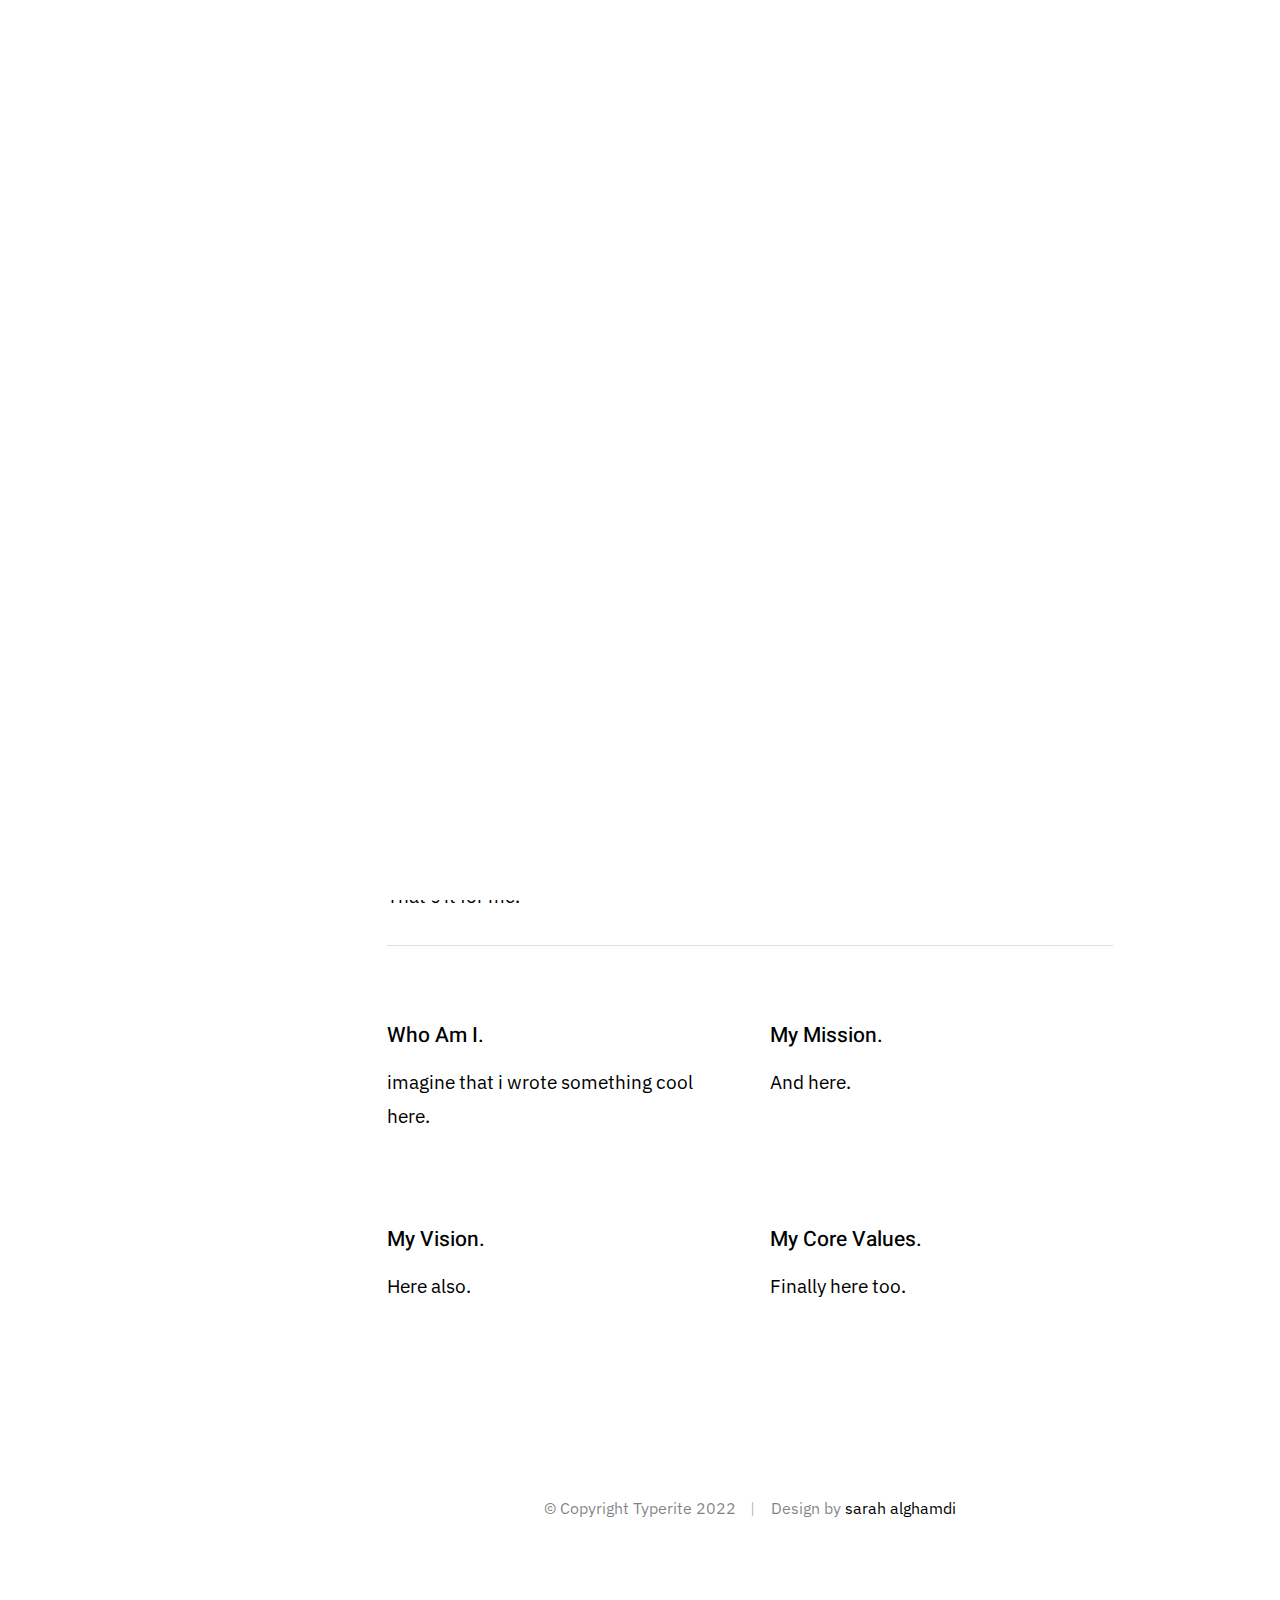
<file: page-about.html>
<!DOCTYPE html>
<html class="no-js" lang="en">
<head>

    <!--- basic page needs
    ================================================== -->
    <meta charset="utf-8">
    <title>About</title>
    <meta name="description" content="">
    <meta name="author" content="">

    <!-- mobile specific metas
    ================================================== -->
    <meta name="viewport" content="width=device-width, initial-scale=1">

    <!-- CSS
    ================================================== -->
    <link rel="stylesheet" href="css/base.css">
    <link rel="stylesheet" href="css/vendor.css">
    <link rel="stylesheet" href="css/main.css">

    <!-- script
    ================================================== -->
    <script src="js/modernizr.js"></script>

    <!-- favicons
    ================================================== -->
    <link rel="apple-touch-icon" sizes="180x180" href="apple-touch-icon.png">
    <link rel="icon" type="image/png" sizes="32x32" href="favicon-32x32.png">
    <link rel="icon" type="image/png" sizes="16x16" href="favicon-16x16.png">
    <link rel="manifest" href="site.webmanifest">

</head>

<body class="ss-bg-white">

    <!-- preloader
    ================================================== -->
    <div id="preloader">
        <div id="loader" class="dots-fade">
            <div></div>
            <div></div>
            <div></div>
        </div>
    </div>

    <div id="top" class="s-wrap site-wrapper">

        <!-- site header
        ================================================== -->
        <header class="s-header header">

            <div class="header__top">
                <div class="header__logo">
                    <a class="site-logo" href="index.html">
                        <img src="images/icons/logo3-03.svg" alt="Homepage">
                    </a>
                </div>

                <div class="header__search">
    
                    <form role="search" method="get" class="header__search-form" action="#">
                        <label>
                            <span class="hide-content">Search for:</span>
                            <input type="search" class="header__search-field" placeholder="Type Keywords" value="" name="s" title="Search for:" autocomplete="off">
                        </label>
                        <input type="submit" class="header__search-submit" value="Search">
                    </form>
        
                    <a href="#0" title="Close Search" class="header__search-close">Close</a>
        
                </div>  <!-- end header__search -->

                <!-- toggles -->
                <a href="#0" class="header__search-trigger"></a>
                <a href="#0" class="header__menu-toggle"><span>Menu</span></a>

            </div>

            <nav class="header__nav-wrap">

                <ul class="header__nav">
                    <li><a href="index.html" title="">Home</a></li>
                    <li class="has-children">
                        <a href="#0" title="">Categories</a>
                        <ul class="sub-menu">
                            <li><a href="#">Lifestyle</a></li>
                            <li><a href="#">Health</a></li>
                            <li><a href="#">Family</a></li>
                            <li><a href="#">Management</a></li>
                            <li><a href="#">Travel</a></li>
                            <li><a href="#">Work</a></li>
                            </ul>
                    </li>
                    <li class="has-children">
                        <a href="#0" title="">Blog</a>
                        <ul class="sub-menu">
                        <li><a href="single-video.html">Video Post</a></li>
                        <li><a href="single-audio.html">Audio Post</a></li>
                        <li><a href="single-gallery.html">Gallery Post</a></li>
                        <li><a href="single-standard.html">Standard Post</a></li>
                        </ul>
                    </li>

                    <li class="current"><a href="page-about.html" title="">About</a></li>
                    <li><a href="page-contact.html" title="">Contact</a></li>
                </ul> <!-- end header__nav -->

                <ul class="header__social">
                    <li class="ss-facebook">
                        <a href="https://c.tenor.com/AUPVLKhdC2EAAAAC/are-you-stalking-me-are-you-creeping-up-on-me.gif">
                            <span class="screen-reader-text">Facebook</span>
                        </a>
                    </li>
                    <li class="ss-twitter">
                        <a href="https://c.tenor.com/AUPVLKhdC2EAAAAC/are-you-stalking-me-are-you-creeping-up-on-me.gif">
                            <span class="screen-reader-text">Twitter</span>
                        </a>
                    </li>
                    <li class="ss-dribbble">
                        <a href="https://c.tenor.com/AUPVLKhdC2EAAAAC/are-you-stalking-me-are-you-creeping-up-on-me.gif">
                            <span class="screen-reader-text">Dribbble</span>
                        </a>
                    </li>
                    <li class="ss-pinterest">
                        <a href="https://c.tenor.com/AUPVLKhdC2EAAAAC/are-you-stalking-me-are-you-creeping-up-on-me.gif">
                            <span class="screen-reader-text">Behance</span>
                        </a>
                    </li>
                </ul>

            </nav> <!-- end header__nav-wrap -->

        </header> <!-- end s-header -->


        <!-- site content
        ================================================== -->
        <div class="s-content content">
            <main class="row content__page">
                
                <section class="column large-full entry format-standard">

                    <div class="media-wrap">
                        <div>
                            <img src="images/thumbs/about/about-1000.jpg" srcset="images/thumbs/about/about-2000.jpg 2000w, 
                                      images/thumbs/about/about-1000.jpg 1000w, 
                                      images/thumbs/about/about-500.jpg 500w" sizes="(max-width: 2000px) 100vw, 2000px" alt="">
                        </div>
                    </div>

                    <div class="content__page-header">
                        <h1 class="display-1">
                        Hii I'm Sarah, Came on you know me 
                        </h1>
                    </div> <!-- end content__page-header -->

                    <p class="lead drop-cap">
                        I'm exhausted I don't have anything to write here .
                    </p>

                    <p>
                    
                    </p>

                    <h2>This Is My Story</h2>

                    <p>
                    I want to sleep soo bad but I have to finish this assignment.......
                    
                    <p>
                    That's it for me.
                    </p>

                    <hr>

                    <div class="row block-large-1-2 block-tab-full">
                        <div class="column">
                            <h4>Who Am I.</h4>
                            <p>imagine that i wrote something cool here.</p>
                        </div>

                        <div class="column">
                            <h4>My Mission.</h4>
                            <p>And here.</p>
                        </div>

                        <div class="column">
                            <h4>My Vision.</h4>
                            <p>Here also.</p>
                        </div>

                        <div class="column">
                            <h4>My Core Values.</h4>
                            <p>Finally here too.</p>
                        </div>

                    </div>

                </section>

            </main>

        </div> <!-- end s-content -->


        <!-- footer
        ================================================== -->
        <footer class="s-footer footer">
            <div class="row">
                <div class="column large-full footer__content">
                    <div class="footer__copyright">
                        <span>© Copyright Typerite 2022</span> 
                        <span>Design by <a href="https://www.styleshout.com/">sarah alghamdi</a></span>
                    </div>
                </div>
            </div>

            <div class="go-top">
                <a class="smoothscroll" title="Back to Top" href="#top"></a>
            </div>
        </footer>

    </div> <!-- end s-wrap -->


    <!-- Java Script
    ================================================== -->
    <script src="js/jquery-3.2.1.min.js"></script>
    <script src="js/plugins.js"></script>
    <script src="js/main.js"></script>

</body>
</file>
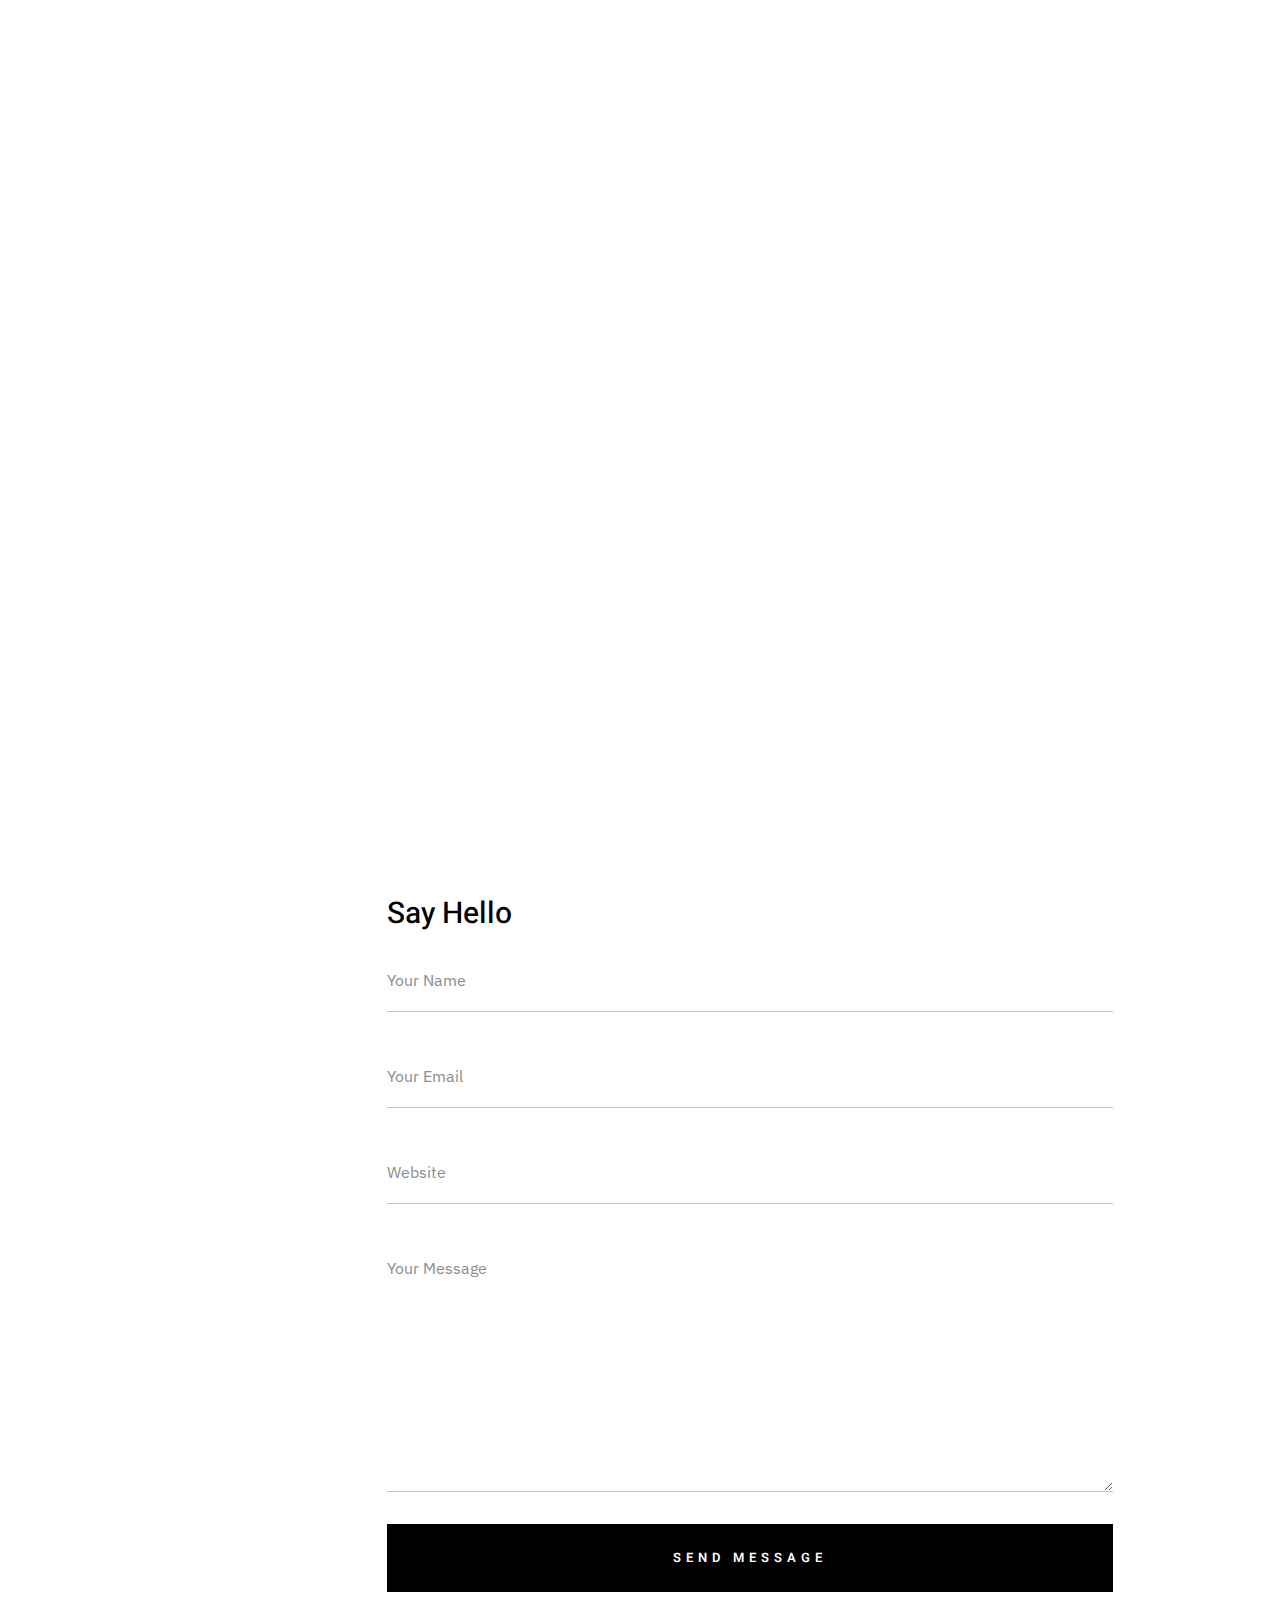
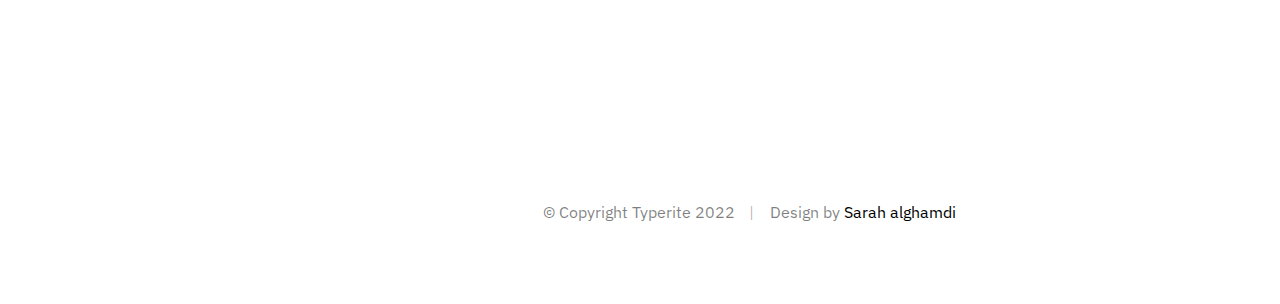
<file: page-contact.html>
<!DOCTYPE html>
<html class="no-js" lang="en">
<head>

    <!--- basic page needs
    ================================================== -->
    <meta charset="utf-8">
    <title>Contact</title>
    <meta name="description" content="">
    <meta name="author" content="">

    <!-- mobile specific metas
    ================================================== -->
    <meta name="viewport" content="width=device-width, initial-scale=1">

    <!-- CSS
    ================================================== -->
    <link rel="stylesheet" href="css/base.css">
    <link rel="stylesheet" href="css/vendor.css">
    <link rel="stylesheet" href="css/main.css">

    <!-- script
    ================================================== -->
    <script src="js/modernizr.js"></script>

    <!-- favicons
    ================================================== -->
    <link rel="apple-touch-icon" sizes="180x180" href="apple-touch-icon.png">
    <link rel="icon" type="image/png" sizes="32x32" href="favicon-32x32.png">
    <link rel="icon" type="image/png" sizes="16x16" href="favicon-16x16.png">
    <link rel="manifest" href="site.webmanifest">

</head>

<body class="ss-bg-white">

    <!-- preloader
    ================================================== -->
    <div id="preloader">
        <div id="loader" class="dots-fade">
            <div></div>
            <div></div>
            <div></div>
        </div>
    </div>

    <div id="top" class="s-wrap site-wrapper">

        <!-- site header
        ================================================== -->
        <header class="s-header header">

            <div class="header__top">
                <div class="header__logo">
                    <a class="site-logo" href="index.html">
                        <img src="images/icons/logo3-03.svg" alt="Homepage">
                    </a>
                </div>

                <div class="header__search">
    
                    <form role="search" method="get" class="header__search-form" action="#">
                        <label>
                            <span class="hide-content">Search for:</span>
                            <input type="search" class="header__search-field" placeholder="Type Keywords" value="" name="s" title="Search for:" autocomplete="off">
                        </label>
                        <input type="submit" class="header__search-submit" value="Search">
                    </form>
        
                    <a href="#0" title="Close Search" class="header__search-close">Close</a>
        
                </div>  <!-- end header__search -->

                <!-- toggles -->
                <a href="#0" class="header__search-trigger"></a>
                <a href="#0" class="header__menu-toggle"><span>Menu</span></a>

            </div>

            <nav class="header__nav-wrap">

                <ul class="header__nav">
                    <li><a href="index.html" title="">Home</a></li>
                    <li class="has-children">
                        <a href="#0" title="">Categories</a>
                        <ul class="sub-menu">
                            <li><a href="#">Lifestyle</a></li>
                            <li><a href="#">Health</a></li>
                            <li><a href="#">Family</a></li>
                            <li><a href="#">Management</a></li>
                            <li><a href="#">Travel</a></li>
                            <li><a href="#">Work</a></li>
                            </ul>
                    </li>
                    <li class="has-children">
                        <a href="#0" title="">Blog</a>
                        <ul class="sub-menu">
                        <li><a href="single-video.html">Video Post</a></li>
                        <li><a href="single-audio.html">Audio Post</a></li>
                        <li><a href="single-gallery.html">Gallery Post</a></li>
                        <li><a href="single-standard.html">Standard Post</a></li>
                        </ul>
                    </li>
                    
                    <li><a href="page-about.html" title="">About</a></li>
                    <li class="current"><a href="page-contact.html" title="">Contact</a></li>
                </ul> <!-- end header__nav -->

                <ul class="header__social">
                    <li class="ss-facebook">
                        <a href="https://c.tenor.com/AUPVLKhdC2EAAAAC/are-you-stalking-me-are-you-creeping-up-on-me.gif">
                            <span class="screen-reader-text">Facebook</span>
                        </a>
                    </li>
                    <li class="ss-twitter">
                        <a href="https://c.tenor.com/AUPVLKhdC2EAAAAC/are-you-stalking-me-are-you-creeping-up-on-me.gif">
                            <span class="screen-reader-text">Twitter</span>
                        </a>
                    </li>
                    <li class="ss-dribbble">
                        <a href="https://c.tenor.com/AUPVLKhdC2EAAAAC/are-you-stalking-me-are-you-creeping-up-on-me.gif">
                            <span class="screen-reader-text">Dribbble</span>
                        </a>
                    </li>
                    <li class="ss-pinterest">
                        <a href="https://c.tenor.com/AUPVLKhdC2EAAAAC/are-you-stalking-me-are-you-creeping-up-on-me.gif">
                            <span class="screen-reader-text">Behance</span>
                        </a>
                    </li>
                </ul>

            </nav> <!-- end header__nav-wrap -->

        </header> <!-- end s-header -->


        <!-- site content
        ================================================== -->
        <div class="s-content content">
            <main class="row content__page">
                
                <section class="column large-full entry format-standard">

                    <div class="media-wrap">
                        <div>
                            <img src="images/thumbs/contact/contact-1000.jpg" srcset="images/thumbs/contact/contact-2000.jpg 2000w, 
                                      images/thumbs/contact/contact-1000.jpg 1000w, 
                                      images/thumbs/contact/contact-500.jpg 500w" sizes="(max-width: 2000px) 100vw, 2000px" alt="">
                        </div>
                    </div>

                    <div class="content__page-header">
                        <h1 class="display-1">
                        Get In Touch.
                        </h1>
                    </div> <!-- end content__page-header -->


                    <div class="row">
                        <div class="column large-six tab-full">
                            <h4>Where to Find Us</h4>
    
                            <p>
                            1600 Amphitheatre Parkway<br>
                            Mountain View, CA<br>
                            94043 US
                            </p>
    
                        </div>
    
                        <div class="column large-six tab-full">
                            <h4>Contact Info</h4>
    
                            <p>sarah7algh@gmail.com<br>
                            Phone: +197 543 2345 (not my number hehe)
                            </p>
    
                        </div>
                    </div>

                    <h3 class="h2">Say Hello</h3>
        
                    <form name="contactForm" id="contactForm" method="post" action="" autocomplete="off">
                        <fieldset>
    
                            <div class="form-field">
                                <input name="cName" id="cName" class="full-width" placeholder="Your Name" value="" type="text">
                            </div>
    
                            <div class="form-field">
                                <input name="cEmail" id="cEmail" class="full-width" placeholder="Your Email" value="" type="text">
                            </div>
    
                            <div class="form-field">
                                <input name="cWebsite" id="cWebsite" class="full-width" placeholder="Website" value="" type="text">
                            </div>
    
                            <div class="message form-field">
                                <textarea name="cMessage" id="cMessage" class="full-width" placeholder="Your Message"></textarea>
                            </div>
    
                            <input name="submit" id="submit" class="btn btn--primary btn-wide btn--large full-width" value="Send Message" type="submit">
    
                        </fieldset>
                    </form> <!-- end form -->

                </section>

            </main>

        </div> <!-- end s-content -->


        <!-- footer
        ================================================== -->
        <footer class="s-footer footer">
            <div class="row">
                <div class="column large-full footer__content">
                    <div class="footer__copyright">
                        <span>© Copyright Typerite 2022</span> 
                        <span>Design by <a href="https://www.styleshout.com/">Sarah alghamdi</a></span>
                    </div>
                </div>
            </div>

            <div class="go-top">
                <a class="smoothscroll" title="Back to Top" href="#top"></a>
            </div>
        </footer>

    </div> <!-- end s-wrap -->


    <!-- Java Script
    ================================================== -->
    <script src="js/jquery-3.2.1.min.js"></script>
    <script src="js/plugins.js"></script>
    <script src="js/main.js"></script>

</body>
</file>
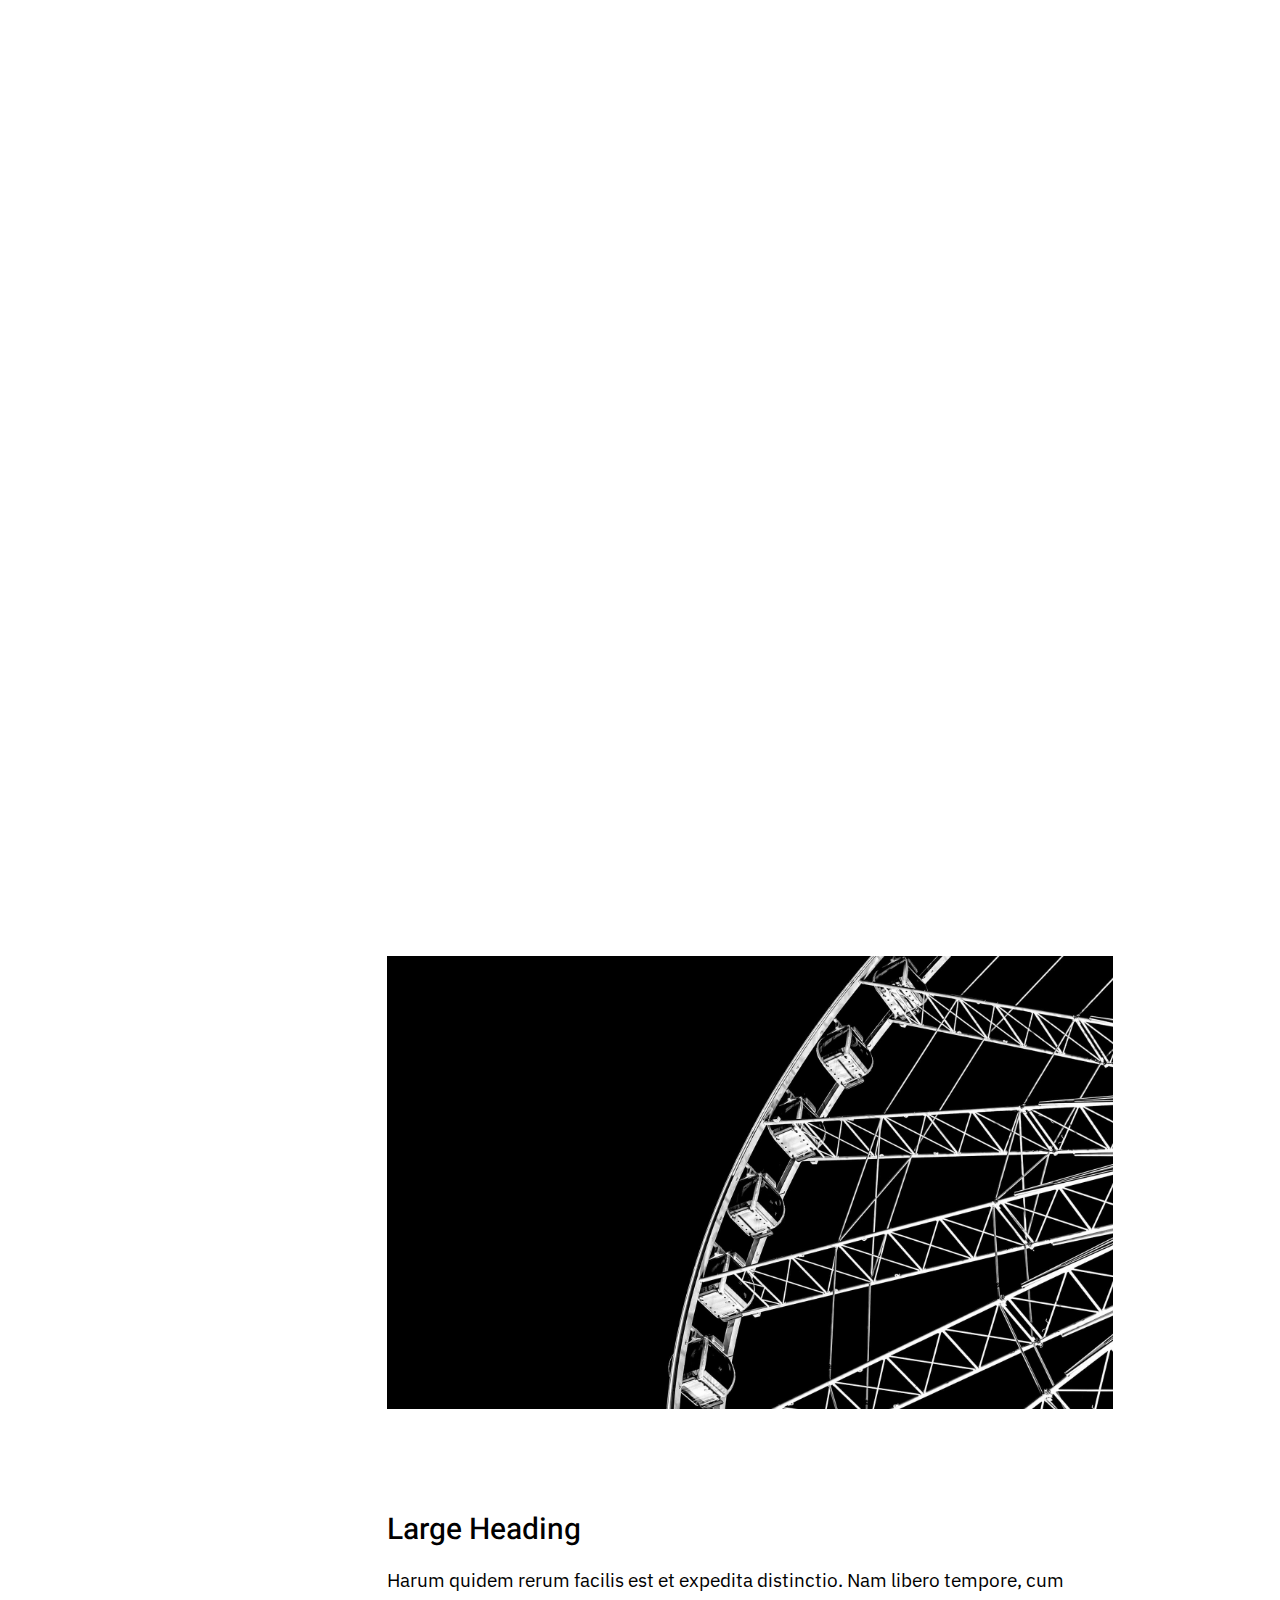
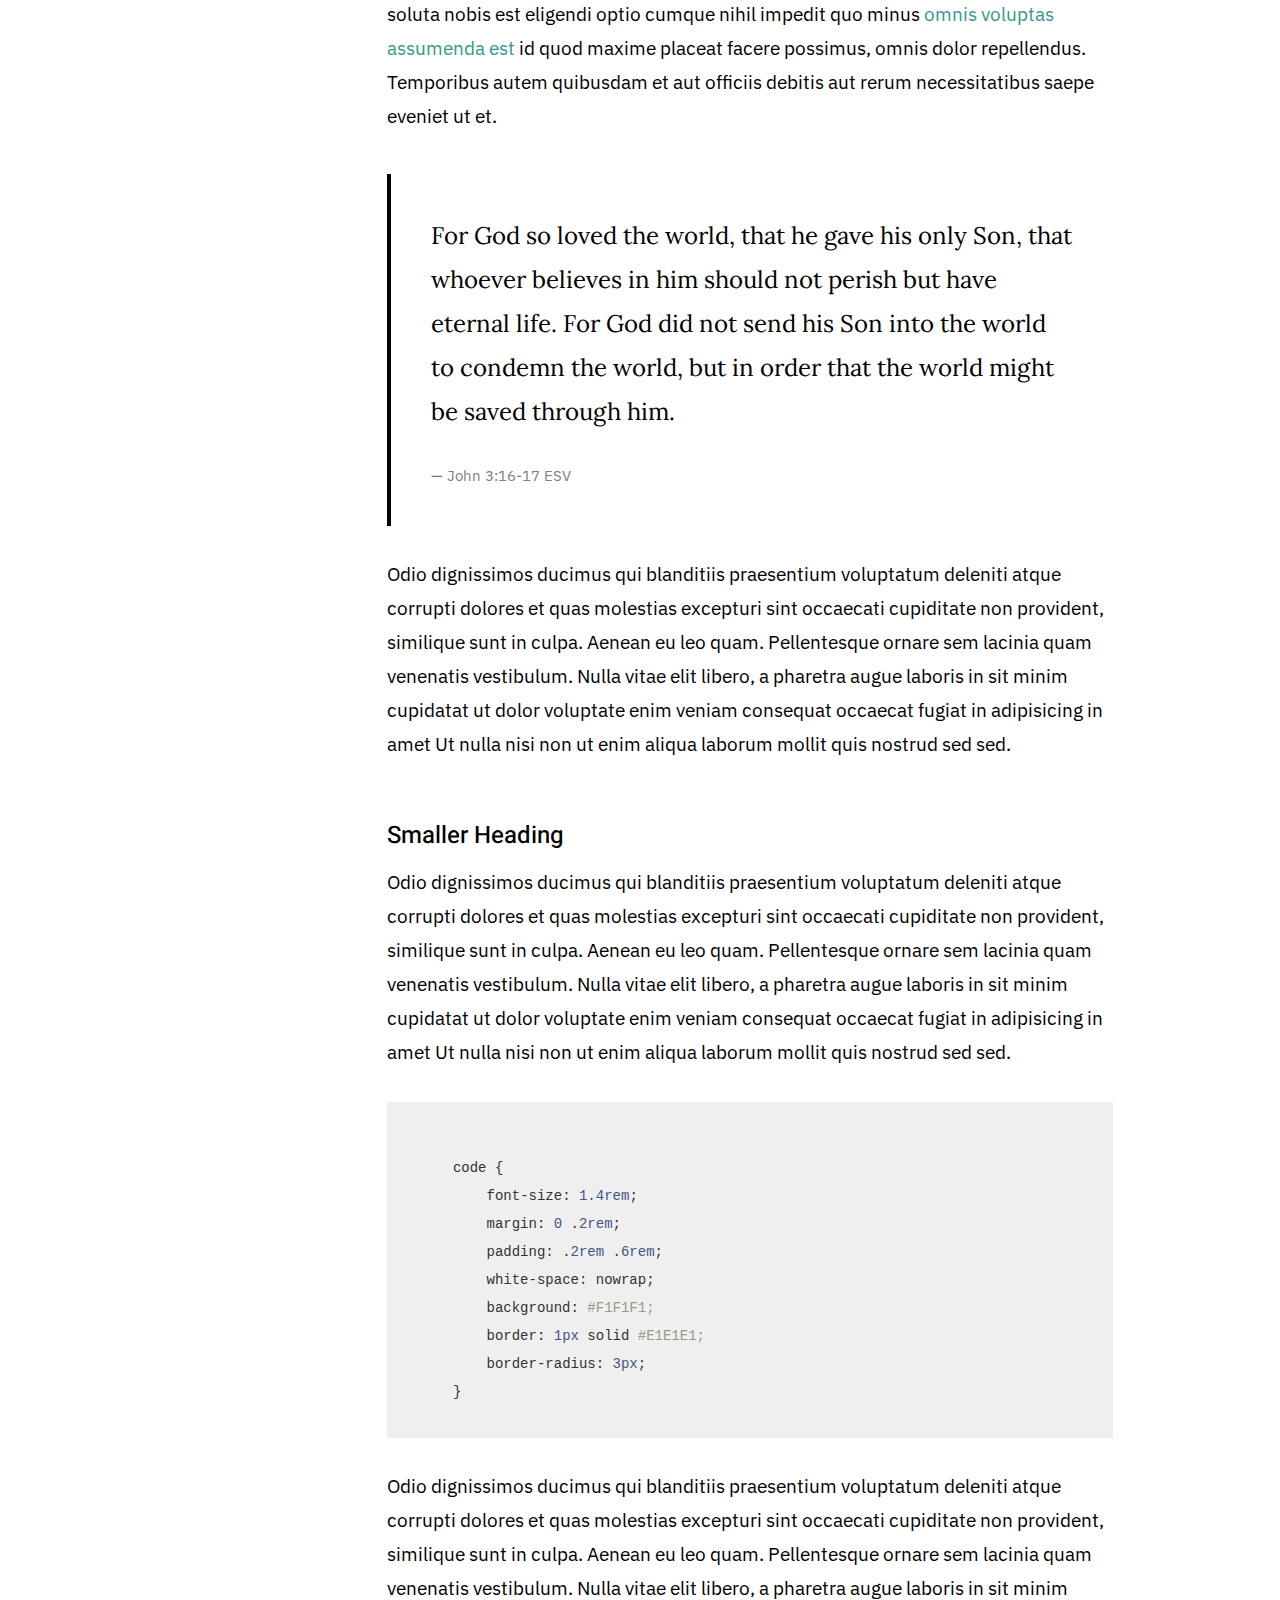
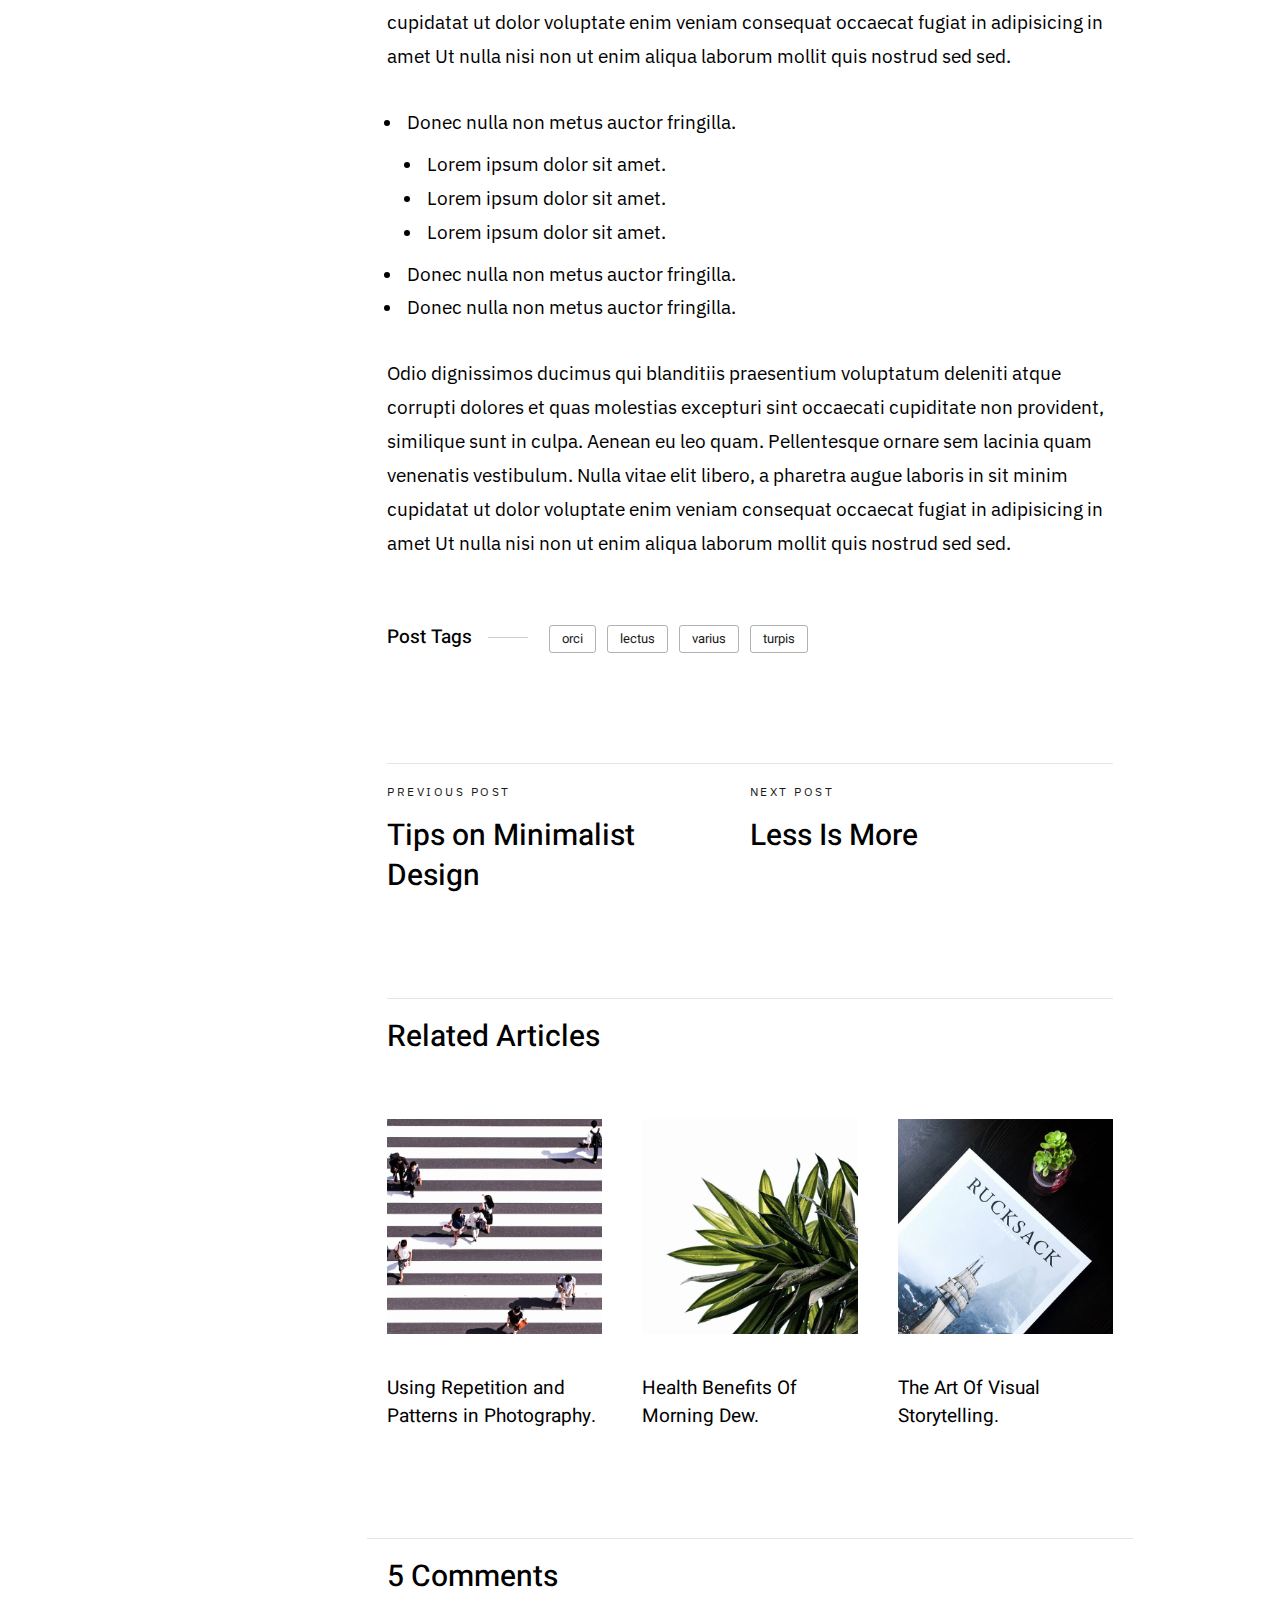
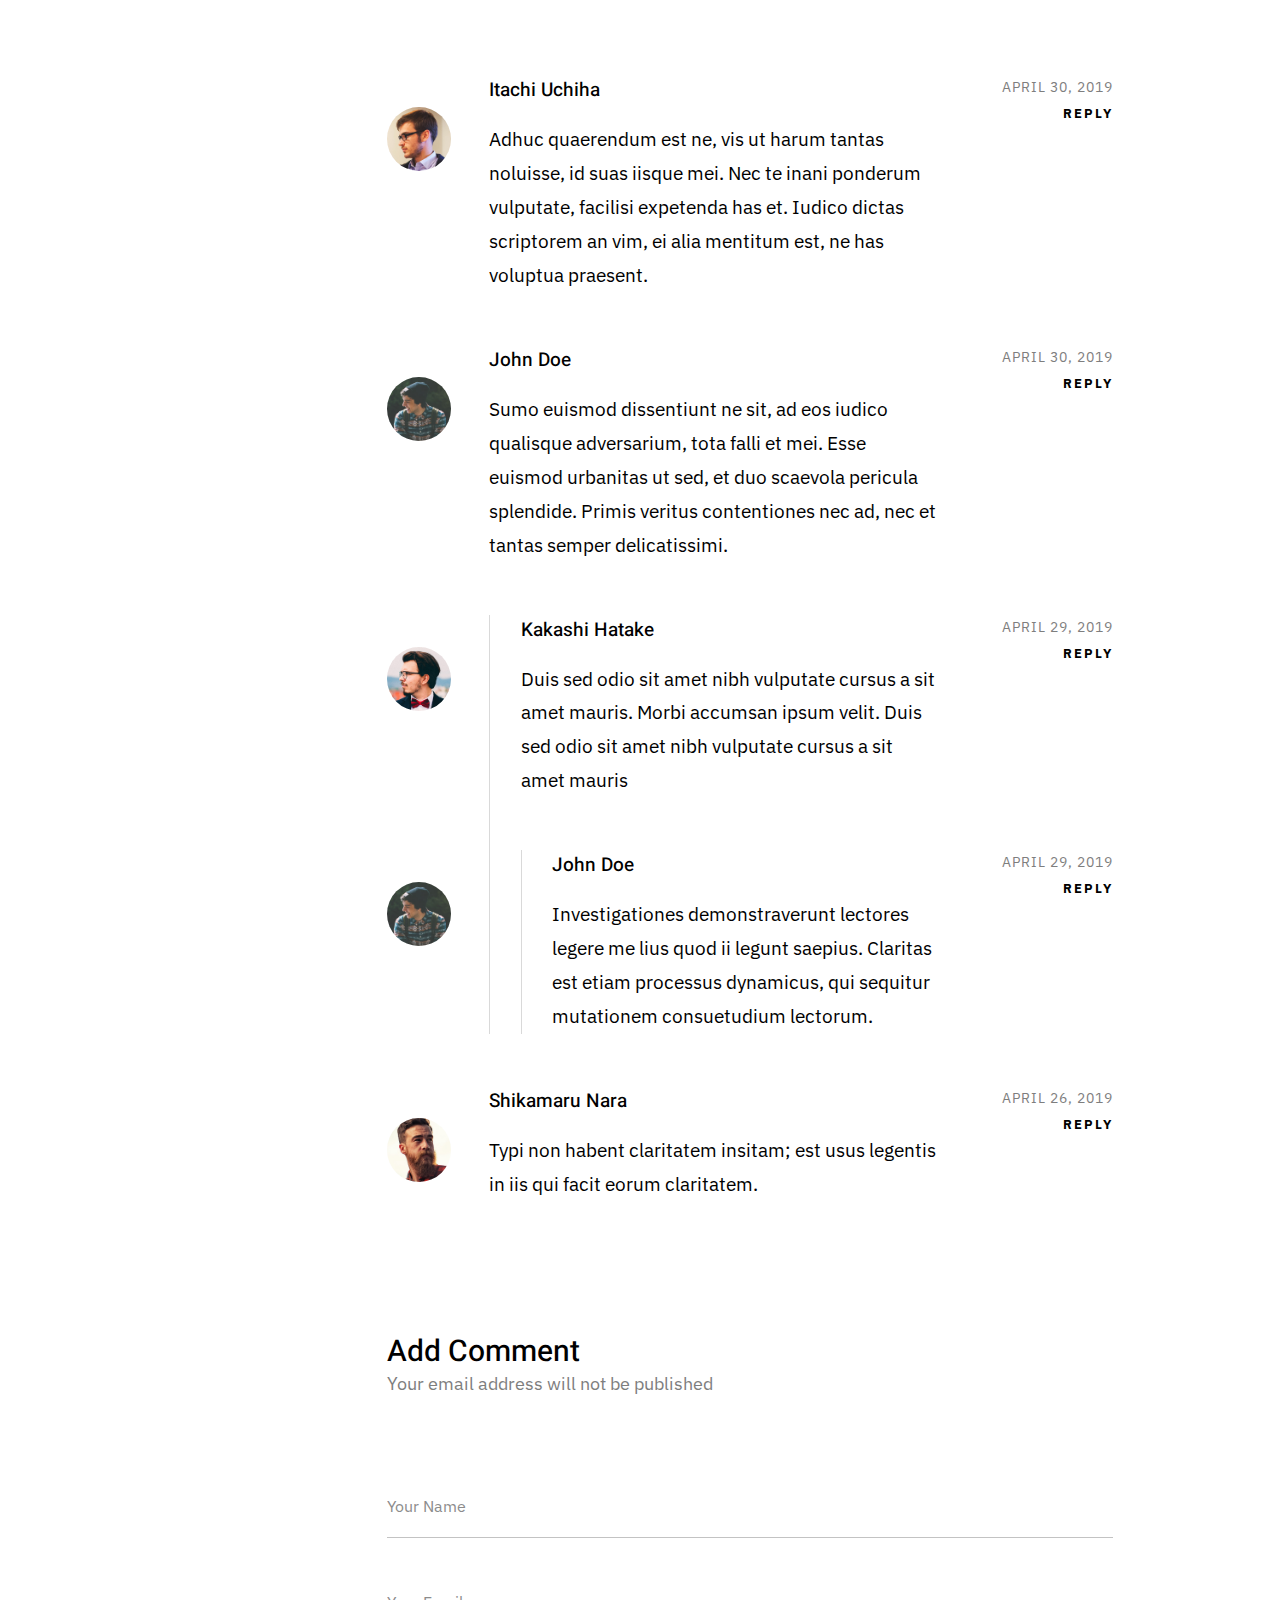
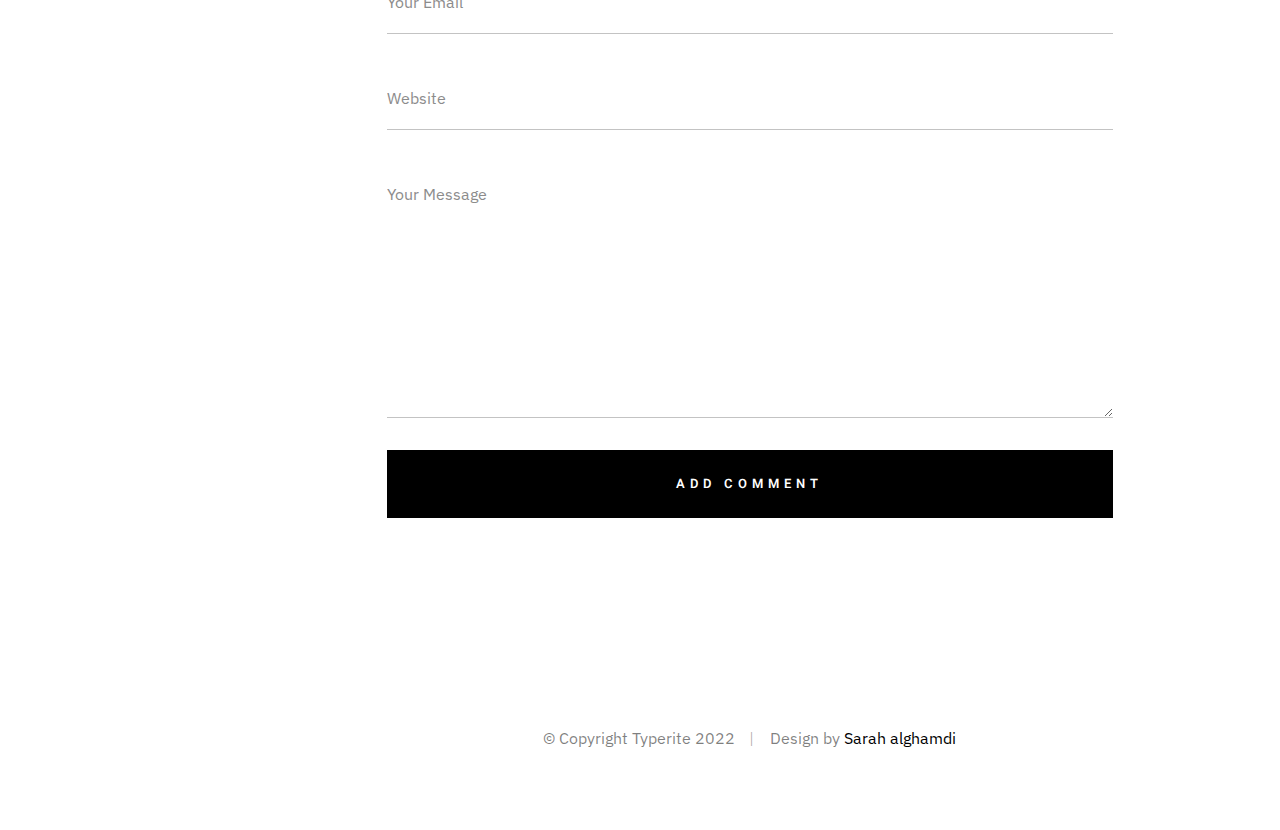
<file: single-audio.html>
<!DOCTYPE html>
<html class="no-js" lang="en">
<head>

    <!--- basic page needs
    ================================================== -->
    <meta charset="utf-8">
    <title>Audio Post</title>
    <meta name="description" content="">
    <meta name="author" content="">

    <!-- mobile specific metas
    ================================================== -->
    <meta name="viewport" content="width=device-width, initial-scale=1">

    <!-- CSS
    ================================================== -->
    <link rel="stylesheet" href="css/base.css">
    <link rel="stylesheet" href="css/vendor.css">
    <link rel="stylesheet" href="css/main.css">

    <!-- script
    ================================================== -->
    <script src="js/modernizr.js"></script>

    <!-- favicons
    ================================================== -->
    <link rel="apple-touch-icon" sizes="180x180" href="apple-touch-icon.png">
    <link rel="icon" type="image/png" sizes="32x32" href="favicon-32x32.png">
    <link rel="icon" type="image/png" sizes="16x16" href="favicon-16x16.png">
    <link rel="manifest" href="site.webmanifest">

</head>

<body class="ss-bg-white">

    <!-- preloader
    ================================================== -->
    <div id="preloader">
        <div id="loader" class="dots-fade">
            <div></div>
            <div></div>
            <div></div>
        </div>
    </div>

    <div id="top" class="s-wrap site-wrapper">

        <!-- site header
        ================================================== -->
        <header class="s-header header">

            <div class="header__top">
                <div class="header__logo">
                    <a class="site-logo" href="index.html">
                        <img src="images/icons/logo3-03.svg" alt="Homepage">
                    </a>
                </div>

                <div class="header__search">
    
                    <form role="search" method="get" class="header__search-form" action="#">
                        <label>
                            <span class="hide-content">Search for:</span>
                            <input type="search" class="header__search-field" placeholder="Type Keywords" value="" name="s" title="Search for:" autocomplete="off">
                        </label>
                        <input type="submit" class="header__search-submit" value="Search">
                    </form>
        
                    <a href="#0" title="Close Search" class="header__search-close">Close</a>
        
                </div>  <!-- end header__search -->

                <!-- toggles -->
                <a href="#0" class="header__search-trigger"></a>
                <a href="#0" class="header__menu-toggle"><span>Menu</span></a>

            </div>

            <nav class="header__nav-wrap">

                <ul class="header__nav">
                    <li class="current"><a href="index.html" title="">Home</a></li>
                    <li class="has-children">
                        <a href="#0" title="">Categories</a>
                        <ul class="sub-menu">
                            <li><a href="#">Lifestyle</a></li>
                            <li><a href="#">Health</a></li>
                            <li><a href="#">Family</a></li>
                            <li><a href="#">Management</a></li>
                            <li><a href="#">Travel</a></li>
                            <li><a href="#">Work</a></li>
                            </ul>
                    </li>
                    <li class="has-children current">
                        <a href="#0" title="">Blog</a>
                        <ul class="sub-menu">
                        <li><a href="single-video.html">Video Post</a></li>
                        <li><a href="single-audio.html">Audio Post</a></li>
                        <li><a href="single-gallery.html">Gallery Post</a></li>
                        <li><a href="single-standard.html">Standard Post</a></li>
                        </ul>
                    </li>
                   
                    <li><a href="page-about.html" title="">About</a></li>
                    <li><a href="page-contact.html" title="">Contact</a></li>
                </ul> <!-- end header__nav -->

                <ul class="header__social">
                    <li class="ss-facebook">
                        <a href="https://c.tenor.com/AUPVLKhdC2EAAAAC/are-you-stalking-me-are-you-creeping-up-on-me.gif">
                            <span class="screen-reader-text">Facebook</span>
                        </a>
                    </li>
                    <li class="ss-twitter">
                        <a href="https://c.tenor.com/AUPVLKhdC2EAAAAC/are-you-stalking-me-are-you-creeping-up-on-me.gif">
                            <span class="screen-reader-text">Twitter</span>
                        </a>
                    </li>
                    <li class="ss-dribbble">
                        <a href="https://c.tenor.com/AUPVLKhdC2EAAAAC/are-you-stalking-me-are-you-creeping-up-on-me.gif">
                            <span class="screen-reader-text">Dribbble</span>
                        </a>
                    </li>
                    <li class="ss-pinterest">
                        <a href="https://c.tenor.com/AUPVLKhdC2EAAAAC/are-you-stalking-me-are-you-creeping-up-on-me.gif">
                            <span class="screen-reader-text">Behance</span>
                        </a>
                    </li>
                </ul>

            </nav> <!-- end header__nav-wrap -->

        </header> <!-- end s-header -->


        <!-- site content
        ================================================== -->
        <div class="s-content content">
            <main class="row content__page">

                <article class="column large-full entry format-audio">

                    <div class="media-wrap entry__media">
                        <iframe width="100%" height="166" scrolling="no" frameborder="no" allow="autoplay" src="https://w.soundcloud.com/player/?url=https%3A//api.soundcloud.com/tracks/304281306&color=%230c0b0b&auto_play=false&hide_related=false&show_comments=true&show_user=true&show_reposts=false&show_teaser=true"></iframe>
                    </div>

                    <div class="content__page-header entry__header">
                        <h1 class="display-1 entry__title">
                        I coulden't make this page also BUT ...
                        </h1>
                        <ul class="entry__header-meta">
                            <li class="author">By <a href="#0">Sarah alghamdi</a></li>
                            <li class="date">April 30, 2019</li>
                            <li class="cat-links">
                                <a href="#0">Marketing</a><a href="#0">Management</a>
                            </li>
                        </ul>
                    </div> <!-- end entry__header -->

                    <div class="entry__content">

                        <p class="lead drop-cap">
                        This song for you I know You like it, So you have to forgive me....
                        </p>

                        <p>
                        Duis ex ad cupidatat tempor Excepteur cillum cupidatat fugiat nostrud cupidatat 
                        dolor sunt sint sit nisi est eu exercitation incididunt adipisicing veniam velit 
                        id fugiat enim mollit amet anim veniam dolor dolor irure velit commodo cillum sit 
                        nulla ullamco magna amet magna cupidatat qui labore cillum sit in tempor veniam 
                        consequat non laborum adipisicing aliqua ea nisi sint ut quis proident ullamco ut 
                        dolore culpa occaecat ut laboris in sit minim cupidatat ut dolor voluptate enim 
                        veniam consequat occaecat fugiat in adipisicing in amet Ut nulla nisi non ut enim 
                        aliqua laborum mollit quis nostrud sed sed.
                        </p>

                        <p>
                        <img src="images/wheel-1000.jpg" 
                             srcset="images/wheel-2000.jpg 2000w, 
                                     images/wheel-1000.jpg 1000w, 
                                     images/wheel-500.jpg 500w" 
                                     sizes="(max-width: 2000px) 100vw, 2000px" alt="">
                        </p>

                        <h2>Large Heading</h2>
    
                        <p>
                        Harum quidem rerum facilis est et expedita distinctio. Nam libero tempore, cum 
                        soluta nobis est eligendi optio cumque nihil impedit quo minus 
                        <a href="http://#">omnis voluptas assumenda est</a> id quod maxime placeat 
                        facere possimus, omnis dolor repellendus. Temporibus autem quibusdam et aut 
                        officiis debitis aut rerum necessitatibus saepe eveniet ut et.
                        </p>
    
                        <blockquote>
                            <p>
                            For God so loved the world, that he gave his only Son, that whoever believes in 
                            him should not perish but have eternal life. For God did not send his Son into 
                            the world to condemn the world, but in order that the world might be 
                            saved through him.
                            </p>
                            <cite>John 3:16-17 ESV</cite>
                        </blockquote>
    
                        <p>
                        Odio dignissimos ducimus qui blanditiis praesentium voluptatum deleniti atque 
                        corrupti dolores et quas molestias excepturi sint occaecati cupiditate non provident, 
                        similique sunt in culpa. Aenean eu leo quam. Pellentesque ornare sem lacinia quam 
                        venenatis vestibulum. Nulla vitae elit libero, a pharetra augue laboris in sit minim 
                        cupidatat ut dolor voluptate enim veniam consequat occaecat fugiat in adipisicing 
                        in amet Ut nulla nisi non ut enim aliqua laborum mollit quis nostrud sed sed.
                        </p>
    
                        <h3>Smaller Heading</h3>
    
                        <p>
                        Odio dignissimos ducimus qui blanditiis praesentium voluptatum deleniti atque 
                        corrupti dolores et quas molestias excepturi sint occaecati cupiditate non provident, 
                        similique sunt in culpa. Aenean eu leo quam. Pellentesque ornare sem lacinia quam 
                        venenatis vestibulum. Nulla vitae elit libero, a pharetra augue laboris in sit minim 
                        cupidatat ut dolor voluptate enim veniam consequat occaecat fugiat in adipisicing 
                        in amet Ut nulla nisi non ut enim aliqua laborum mollit quis nostrud sed sed.
                        </p>

<pre><code>
    code {
        font-size: 1.4rem;
        margin: 0 .2rem;
        padding: .2rem .6rem;
        white-space: nowrap;
        background: #F1F1F1;
        border: 1px solid #E1E1E1;	
        border-radius: 3px;
    }
</code></pre>

                        <p>
                        Odio dignissimos ducimus qui blanditiis praesentium voluptatum deleniti atque 
                        corrupti dolores et quas molestias excepturi sint occaecati cupiditate non provident, 
                        similique sunt in culpa. Aenean eu leo quam. Pellentesque ornare sem lacinia quam 
                        venenatis vestibulum. Nulla vitae elit libero, a pharetra augue laboris in sit minim 
                        cupidatat ut dolor voluptate enim veniam consequat occaecat fugiat in adipisicing 
                        in amet Ut nulla nisi non ut enim aliqua laborum mollit quis nostrud sed sed.
                        </p>
        
                        <ul>
                            <li>Donec nulla non metus auctor fringilla.
                                <ul>
                                    <li>Lorem ipsum dolor sit amet.</li>
                                    <li>Lorem ipsum dolor sit amet.</li>
                                    <li>Lorem ipsum dolor sit amet.</li>
                                </ul>
                            </li>
                            <li>Donec nulla non metus auctor fringilla.</li>
                            <li>Donec nulla non metus auctor fringilla.</li>
                        </ul>
        
                        <p>
                        Odio dignissimos ducimus qui blanditiis praesentium voluptatum deleniti atque 
                        corrupti dolores et quas molestias excepturi sint occaecati cupiditate non provident, 
                        similique sunt in culpa. Aenean eu leo quam. Pellentesque ornare sem lacinia quam 
                        venenatis vestibulum. Nulla vitae elit libero, a pharetra augue laboris in sit minim 
                        cupidatat ut dolor voluptate enim veniam consequat occaecat fugiat in adipisicing 
                        in amet Ut nulla nisi non ut enim aliqua laborum mollit quis nostrud sed sed.
                        </p>


                        <p class="entry__tags">
                            <span>Post Tags</span>
        
                            <span class="entry__tag-list">
                                <a href="#0">orci</a>
                                <a href="#0">lectus</a>
                                <a href="#0">varius</a>
                                <a href="#0">turpis</a>
                            </span>
            
                        </p>
                    </div> <!-- end entry content -->

                    <div class="entry__pagenav">
                        <div class="entry__nav">
                            <div class="entry__prev">
                                <a href="#0" rel="prev">
                                    <span>Previous Post</span>
                                    Tips on Minimalist Design 
                                </a>
                            </div>
                            <div class="entry__next">
                                <a href="#0" rel="next">
                                    <span>Next Post</span>
                                    Less Is More 
                                </a>
                            </div>
                        </div>
                    </div> <!-- end entry content -->

                    <div class="entry__related">
                        <h3 class="h2">Related Articles</h3>

                        <ul class="related">
                            <li class="related__item">
                                <a href="single-standard.html" class="related__link">
                                    <img src="images/thumbs/masonry/walk-600.jpg" alt="">
                                </a>
                                <h5 class="related__post-title">Using Repetition and Patterns in Photography.</h5>
                            </li>
                            <li class="related__item">
                                <a href="single-standard.html" class="related__link">
                                    <img src="images/thumbs/masonry/dew-600.jpg" alt="">
                                </a>
                                <h5 class="related__post-title">Health Benefits Of Morning Dew.</h5>
                            </li>
                            <li class="related__item">
                                <a href="single-standard.html" class="related__link">
                                    <img src="images/thumbs/masonry/rucksack-600.jpg" alt="">
                                </a>
                                <h5 class="related__post-title">The Art Of Visual Storytelling.</h5>
                            </li>
                        </ul>
                    </div> <!-- end entry related -->

                </article> <!-- end column large-full entry-->


                <div class="comments-wrap">

                    <div id="comments" class="column large-12">

                        <h3 class="h2">5 Comments</h3>

                        <!-- START commentlist -->
                        <ol class="commentlist">
        
                            <li class="depth-1 comment">
        
                                <div class="comment__avatar">
                                    <img class="avatar" src="images/avatars/user-01.jpg" alt="" width="50" height="50">
                                </div>
        
                                <div class="comment__content">
        
                                    <div class="comment__info">
                                        <div class="comment__author">Itachi Uchiha</div>
        
                                        <div class="comment__meta">
                                            <div class="comment__time">April 30, 2019</div>
                                            <div class="comment__reply">
                                                <a class="comment-reply-link" href="#0">Reply</a>
                                            </div>
                                        </div>
                                    </div>
        
                                    <div class="comment__text">
                                    <p>Adhuc quaerendum est ne, vis ut harum tantas noluisse, id suas iisque mei. Nec te inani ponderum vulputate,
                                    facilisi expetenda has et. Iudico dictas scriptorem an vim, ei alia mentitum est, ne has voluptua praesent.</p>
                                    </div>
        
                                </div>
        
                            </li> <!-- end comment level 1 -->
        
                            <li class="thread-alt depth-1 comment">
        
                                <div class="comment__avatar">
                                    <img class="avatar" src="images/avatars/user-04.jpg" alt="" width="50" height="50">
                                </div>
        
                                <div class="comment__content">
        
                                    <div class="comment__info">
                                        <div class="comment__author">John Doe</div>
        
                                        <div class="comment__meta">
                                            <div class="comment__time">April 30, 2019</div>
                                            <div class="comment__reply">
                                                <a class="comment-reply-link" href="#0">Reply</a>
                                            </div>
                                        </div>
                                    </div>
        
                                    <div class="comment__text">
                                    <p>Sumo euismod dissentiunt ne sit, ad eos iudico qualisque adversarium, tota falli et mei. Esse euismod
                                    urbanitas ut sed, et duo scaevola pericula splendide. Primis veritus contentiones nec ad, nec et
                                    tantas semper delicatissimi.</p>
                                    </div>
        
                                </div>
        
                                <ul class="children">
        
                                    <li class="depth-2 comment">
        
                                        <div class="comment__avatar">
                                            <img class="avatar" src="images/avatars/user-03.jpg" alt="" width="50" height="50">
                                        </div>
        
                                        <div class="comment__content">
        
                                            <div class="comment__info">
                                                <div class="comment__author">Kakashi Hatake</div>
        
                                                <div class="comment__meta">
                                                    <div class="comment__time">April 29, 2019</div>
                                                    <div class="comment__reply">
                                                        <a class="comment-reply-link" href="#0">Reply</a>
                                                    </div>
                                                </div>
                                            </div>
        
                                            <div class="comment__text">
                                                <p>Duis sed odio sit amet nibh vulputate
                                                cursus a sit amet mauris. Morbi accumsan ipsum velit. Duis sed odio sit amet nibh vulputate
                                                cursus a sit amet mauris</p>
                                            </div>
        
                                        </div>
        
                                        <ul class="children">
        
                                            <li class="depth-3 comment">
        
                                                <div class="comment__avatar">
                                                    <img class="avatar" src="images/avatars/user-04.jpg" alt="" width="50" height="50">
                                                </div>
        
                                                <div class="comment__content">
        
                                                    <div class="comment__info">
                                                        <div class="comment__author">John Doe</div>
        
                                                        <div class="comment__meta">
                                                            <div class="comment__time">April 29, 2019</div>
                                                            <div class="comment__reply">
                                                                <a class="comment-reply-link" href="#0">Reply</a>
                                                            </div>
                                                        </div>
                                                    </div>
        
                                                    <div class="comment__text">
                                                    <p>Investigationes demonstraverunt lectores legere me lius quod ii legunt saepius. Claritas est
                                                    etiam processus dynamicus, qui sequitur mutationem consuetudium lectorum.</p>
                                                    </div>
        
                                                </div>
        
                                            </li>
        
                                        </ul>
        
                                    </li>
        
                                </ul>
        
                            </li> <!-- end comment level 1 -->
        
                            <li class="depth-1 comment">
        
                                <div class="comment__avatar">
                                    <img class="avatar" src="images/avatars/user-02.jpg" alt="" width="50" height="50">
                                </div>
        
                                <div class="comment__content">
        
                                    <div class="comment__info">
                                        <div class="comment__author">Shikamaru Nara</div>
        
                                        <div class="comment__meta">
                                            <div class="comment__time">April 26, 2019</div>
                                            <div class="comment__reply">
                                                <a class="comment-reply-link" href="#0">Reply</a>
                                            </div>
                                        </div>
                                    </div>
        
                                    <div class="comment__text">
                                    <p>Typi non habent claritatem insitam; est usus legentis in iis qui facit eorum claritatem.</p>
                                    </div>
        
                                </div>
        
                            </li>  <!-- end comment level 1 -->
        
                        </ol>
                        <!-- END commentlist -->

                    </div> <!-- end comments -->
            
            
                    <div class="column large-12 comment-respond">
            
                        <!-- START respond -->
                        <div id="respond">
            
                            <h3 class="h2">Add Comment <span>Your email address will not be published</span></h3>
            
                            <form name="contactForm" id="contactForm" method="post" action="" autocomplete="off">
                                <fieldset>
            
                                    <div class="form-field">
                                        <input name="cName" id="cName" class="full-width" placeholder="Your Name" value="" type="text">
                                    </div>
            
                                    <div class="form-field">
                                        <input name="cEmail" id="cEmail" class="full-width" placeholder="Your Email" value="" type="text">
                                    </div>
            
                                    <div class="form-field">
                                        <input name="cWebsite" id="cWebsite" class="full-width" placeholder="Website" value="" type="text">
                                    </div>
            
                                    <div class="message form-field">
                                        <textarea name="cMessage" id="cMessage" class="full-width" placeholder="Your Message"></textarea>
                                    </div>
            
                                    <input name="submit" id="submit" class="btn btn--primary btn-wide btn--large full-width" value="Add Comment" type="submit">
            
                                </fieldset>
                            </form> <!-- end form -->
            
                        </div>
                        <!-- END respond-->
            
                    </div> <!-- end comment-respond -->
            
                </div> <!-- end comments-wrap -->
            </main>

        </div> <!-- end s-content -->


        <!-- footer
        ================================================== -->
        <footer class="s-footer footer">
            <div class="row">
                <div class="column large-full footer__content">
                    <div class="footer__copyright">
                        <span>© Copyright Typerite 2022</span> 
                        <span>Design by <a href="https://www.styleshout.com/">Sarah alghamdi</a></span>
                    </div>
                </div>
            </div>

            <div class="go-top">
                <a class="smoothscroll" title="Back to Top" href="#top"></a>
            </div>
        </footer>

    </div> <!-- end s-wrap -->


    <!-- Java Script
    ================================================== -->
    <script src="js/jquery-3.2.1.min.js"></script>
    <script src="js/plugins.js"></script>
    <script src="js/main.js"></script>

</body>
</file>
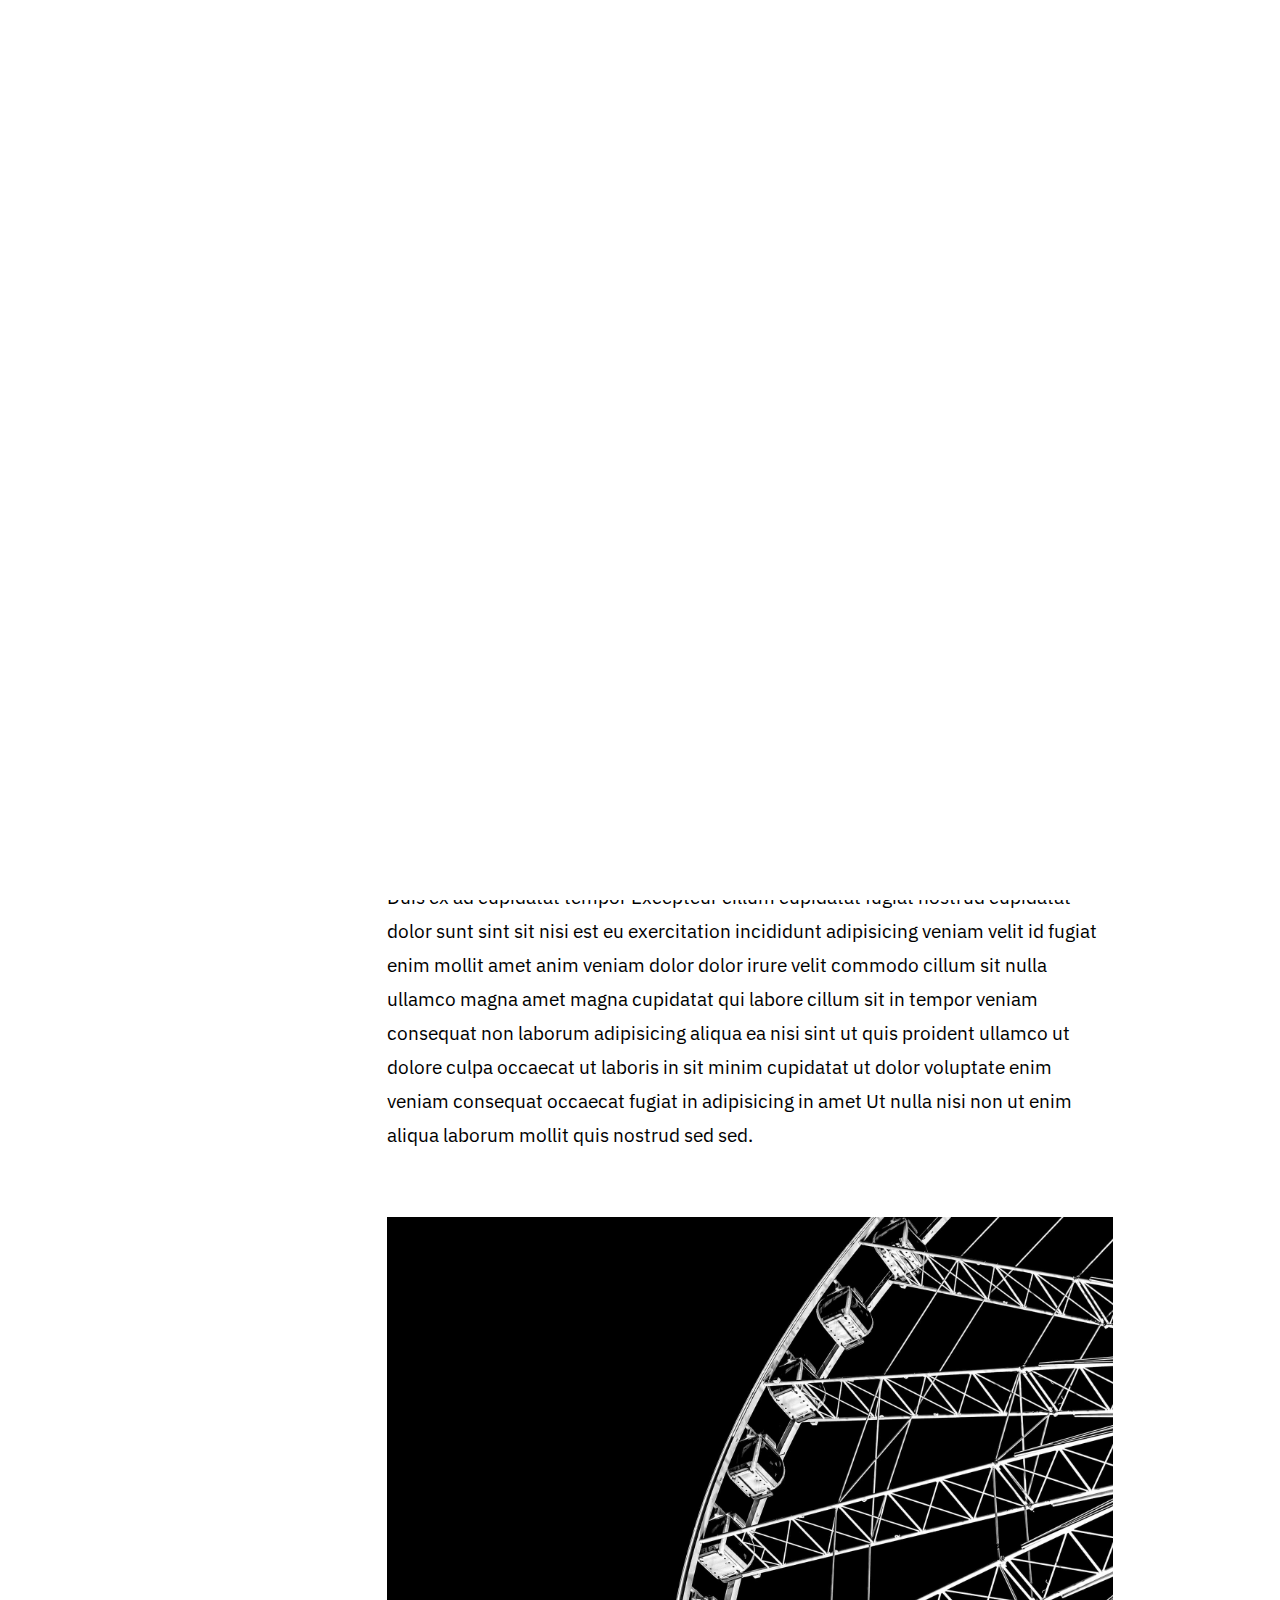
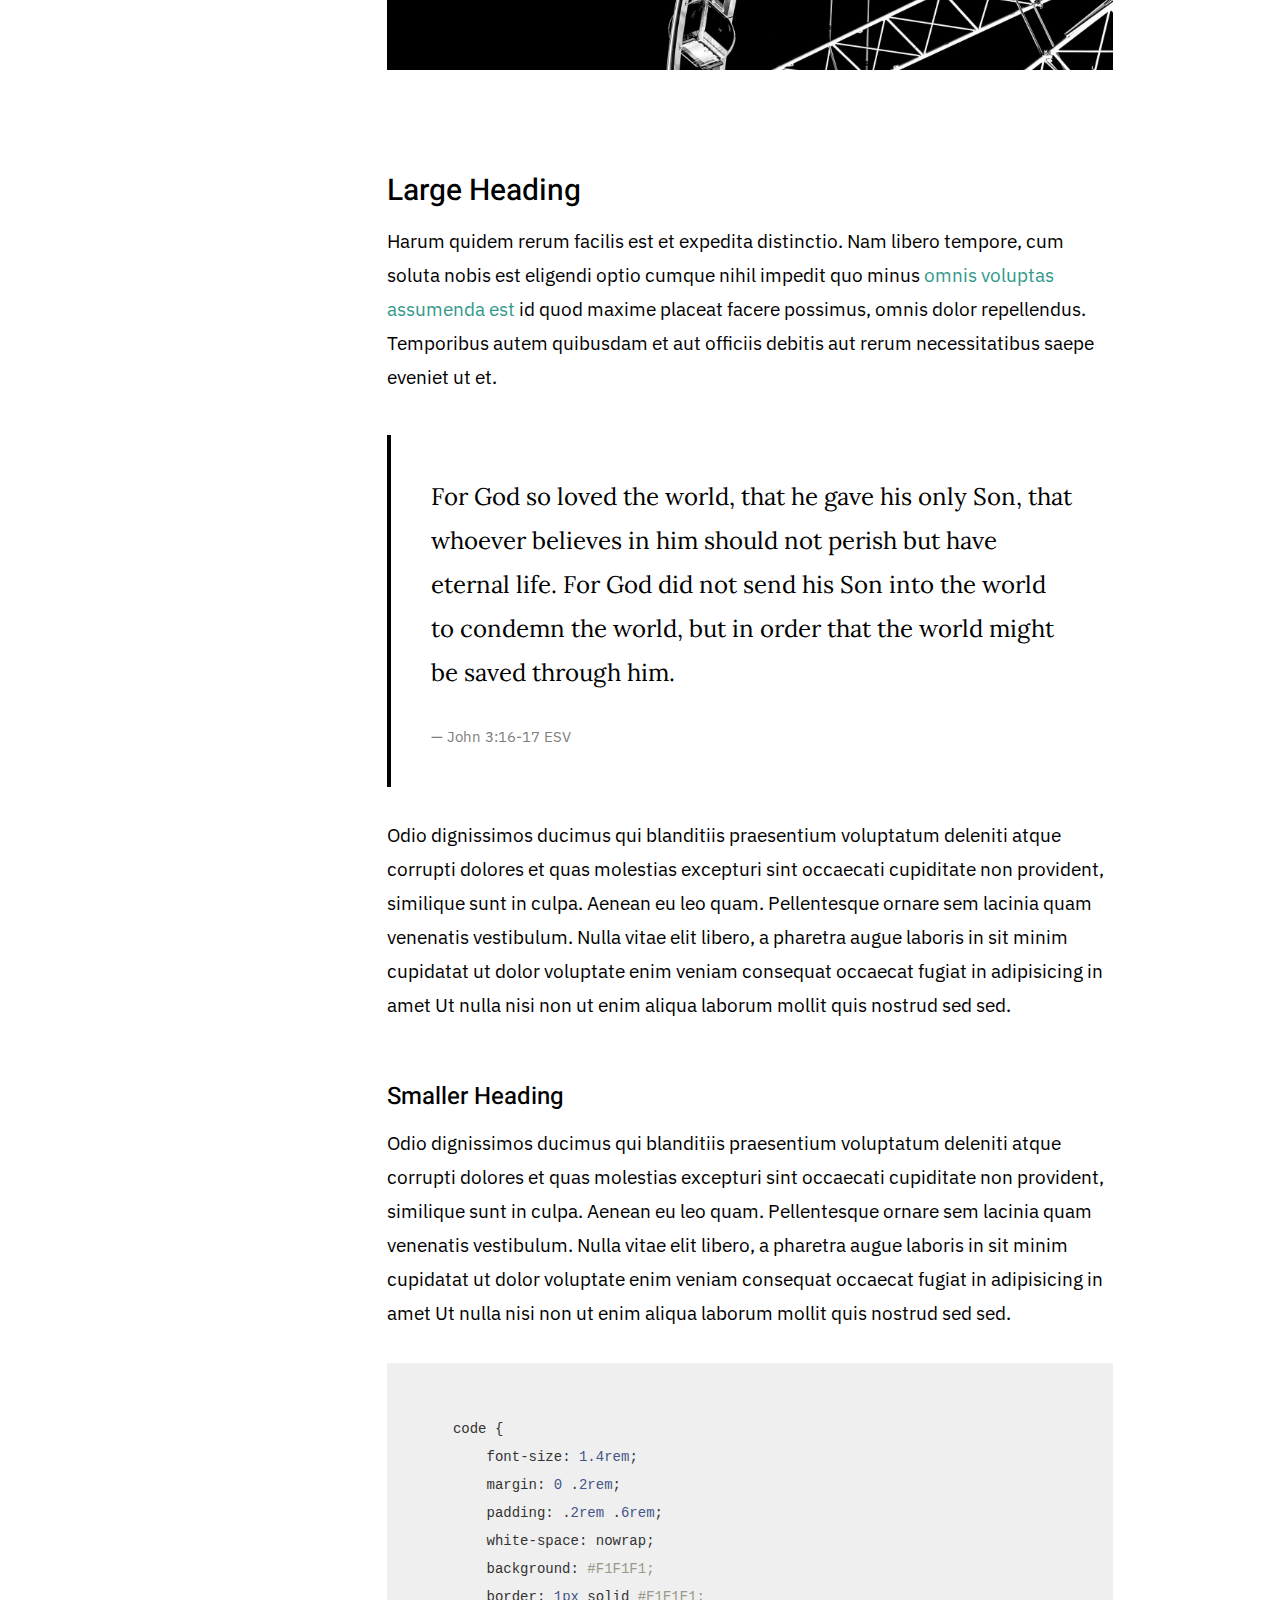
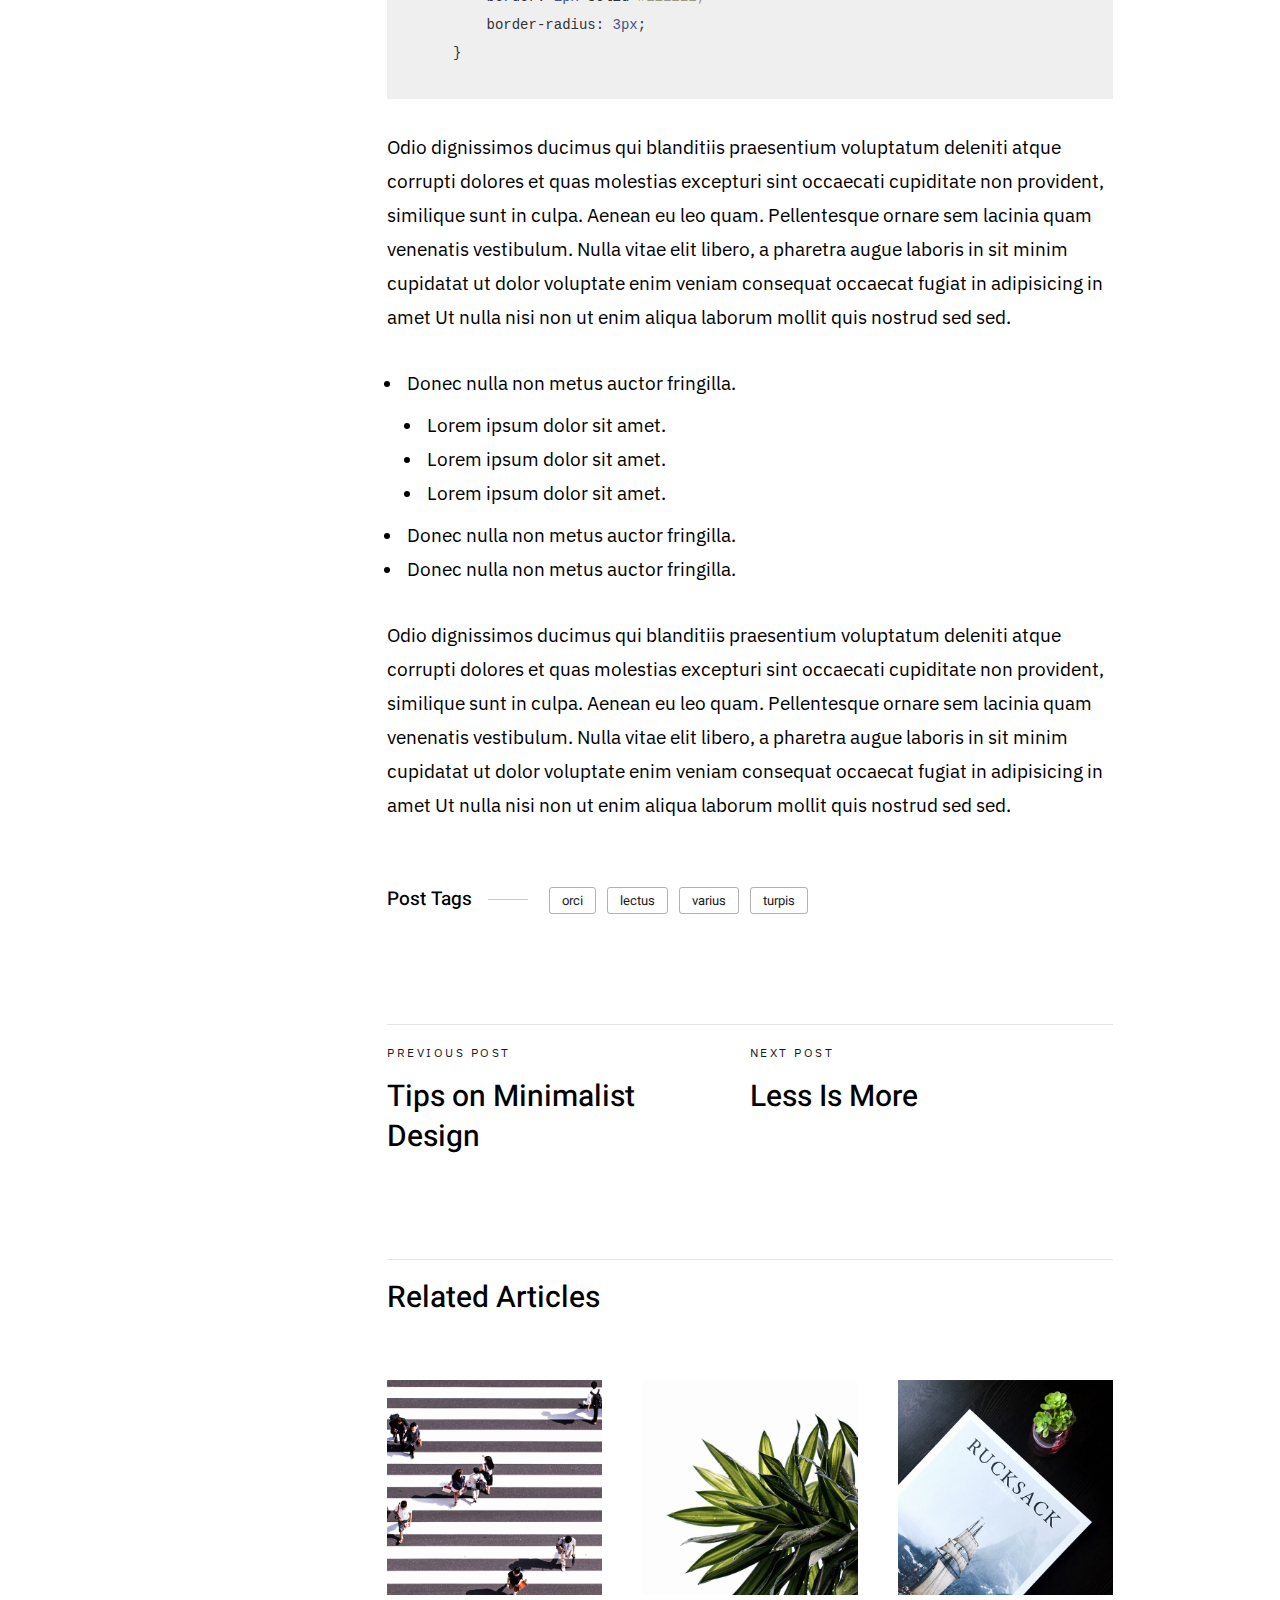
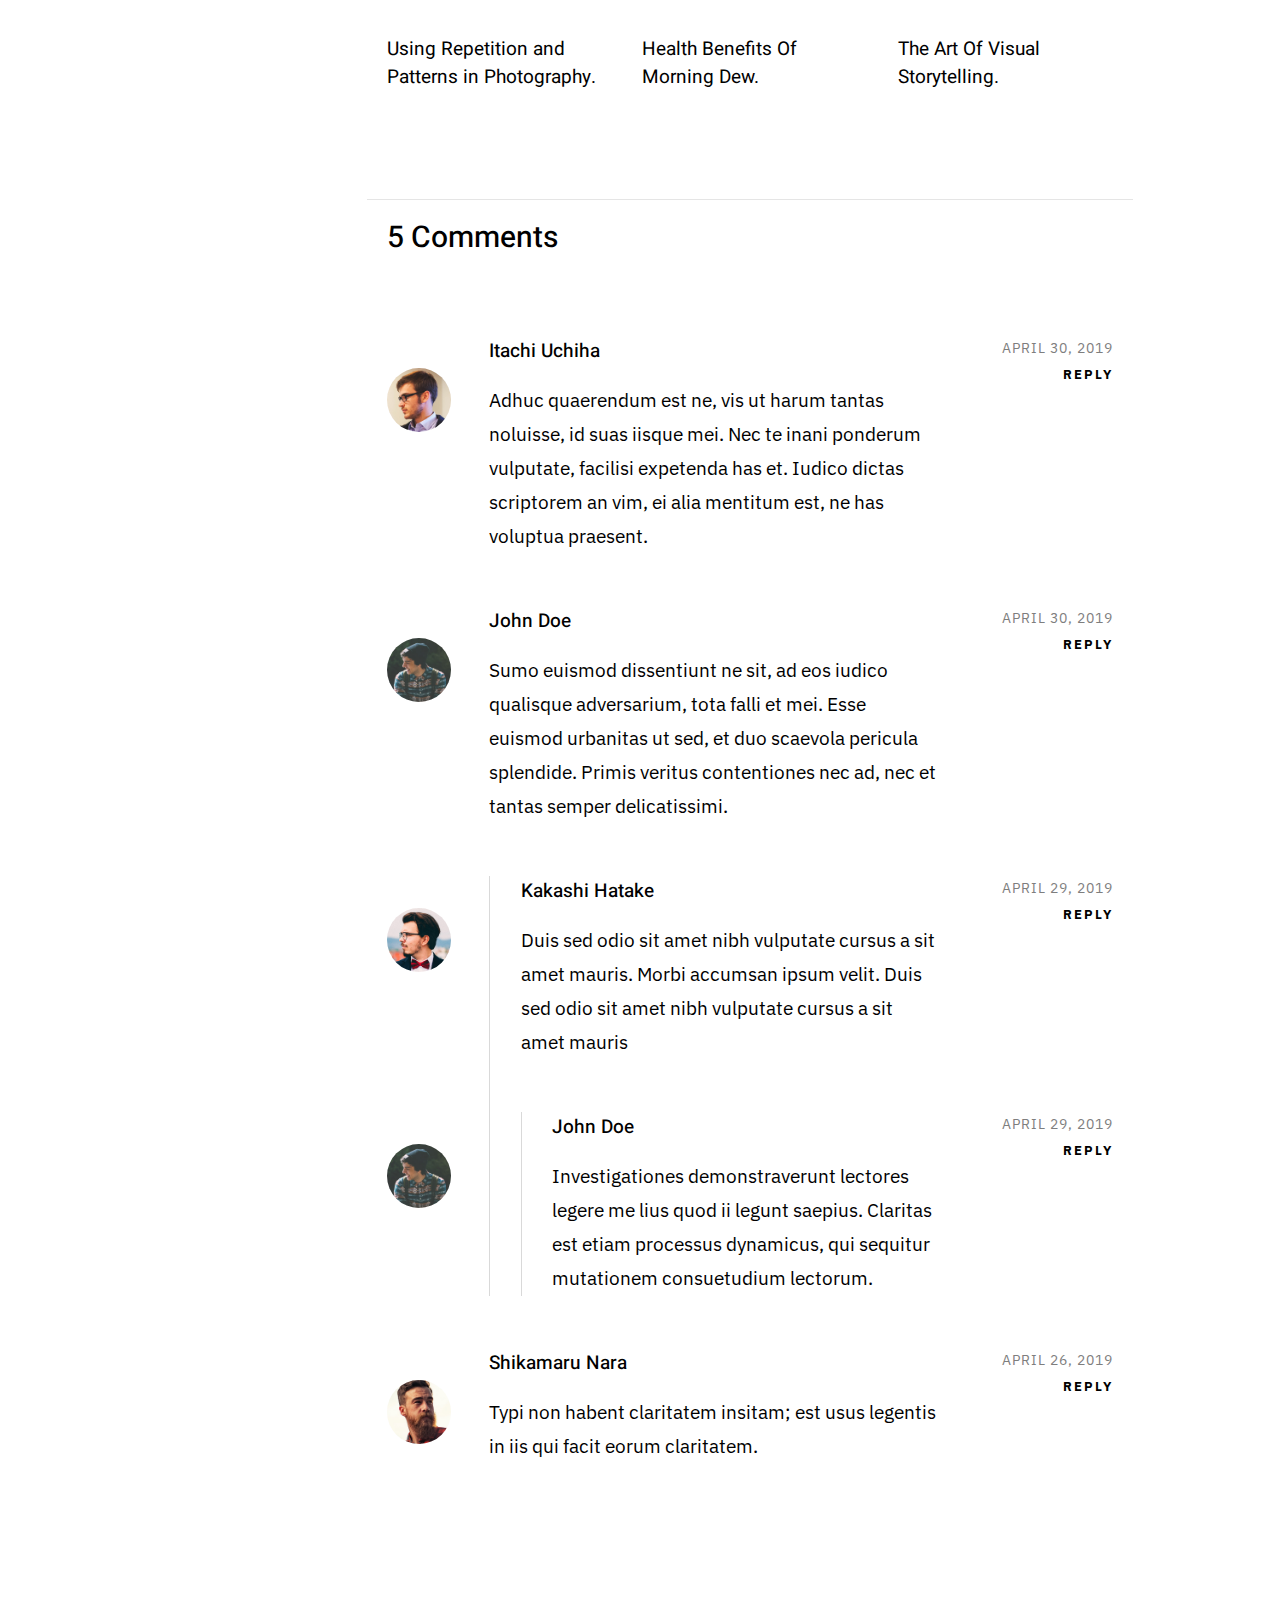
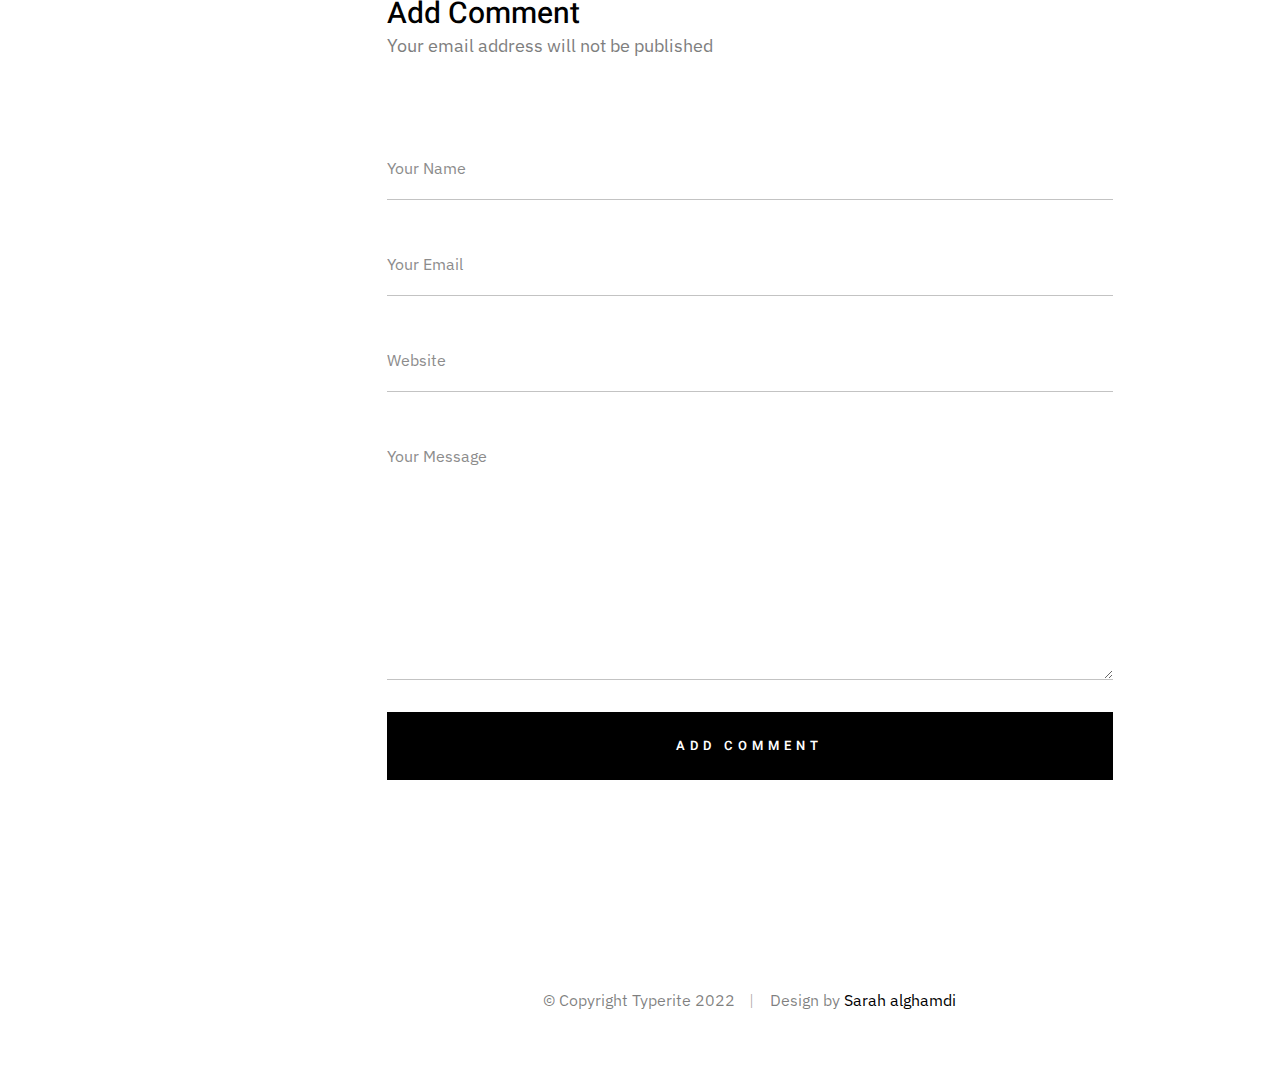
<file: single-gallery.html>
<!DOCTYPE html>
<html class="no-js" lang="en">
<head>

    <!--- basic page needs
    ================================================== -->
    <meta charset="utf-8">
    <title>Gallery Post</title>
    <meta name="description" content="">
    <meta name="author" content="">

    <!-- mobile specific metas
    ================================================== -->
    <meta name="viewport" content="width=device-width, initial-scale=1">

    <!-- CSS
    ================================================== -->
    <link rel="stylesheet" href="css/base.css">
    <link rel="stylesheet" href="css/vendor.css">
    <link rel="stylesheet" href="css/main.css">

    <!-- script
    ================================================== -->
    <script src="js/modernizr.js"></script>

    <!-- favicons
    ================================================== -->
    <link rel="apple-touch-icon" sizes="180x180" href="apple-touch-icon.png">
    <link rel="icon" type="image/png" sizes="32x32" href="favicon-32x32.png">
    <link rel="icon" type="image/png" sizes="16x16" href="favicon-16x16.png">
    <link rel="manifest" href="site.webmanifest">

</head>

<body class="ss-bg-white">

    <!-- preloader
    ================================================== -->
    <div id="preloader">
        <div id="loader" class="dots-fade">
            <div></div>
            <div></div>
            <div></div>
        </div>
    </div>

    <div id="top" class="s-wrap site-wrapper">

        <!-- site header
        ================================================== -->
        <header class="s-header header">

            <div class="header__top">
                <div class="header__logo">
                    <a class="site-logo" href="index.html">
                        <img src="images/icons/logo3-03.svg" alt="Homepage">
                    </a>
                </div>

                <div class="header__search">
    
                    <form role="search" method="get" class="header__search-form" action="#">
                        <label>
                            <span class="hide-content">Search for:</span>
                            <input type="search" class="header__search-field" placeholder="Type Keywords" value="" name="s" title="Search for:" autocomplete="off">
                        </label>
                        <input type="submit" class="header__search-submit" value="Search">
                    </form>
        
                    <a href="#0" title="Close Search" class="header__search-close">Close</a>
        
                </div>  <!-- end header__search -->

                <!-- toggles -->
                <a href="#0" class="header__search-trigger"></a>
                <a href="#0" class="header__menu-toggle"><span>Menu</span></a>

            </div>

            <nav class="header__nav-wrap">

                <ul class="header__nav">
                    <li class="current"><a href="index.html" title="">Home</a></li>
                    <li class="has-children">
                        <a href="#0" title="">Categories</a>
                        <ul class="sub-menu">
                            <li><a href="#">Lifestyle</a></li>
                            <li><a href="#">Health</a></li>
                            <li><a href="#">Family</a></li>
                            <li><a href="#">Management</a></li>
                            <li><a href="#">Travel</a></li>
                            <li><a href="#">Work</a></li>
                            </ul>
                    </li>
                    <li class="has-children current">
                        <a href="#0" title="">Blog Posts</a>
                        <ul class="sub-menu">
                        <li><a href="single-video.html">Video Post</a></li>
                        <li><a href="single-audio.html">Audio Post</a></li>
                        <li><a href="single-gallery.html">Gallery Post</a></li>
                        <li><a href="single-standard.html">Standard Post</a></li>
                        </ul>
                    </li>
                    
                    <li><a href="page-about.html" title="">About</a></li>
                    <li><a href="page-contact.html" title="">Contact</a></li>
                </ul> <!-- end header__nav -->

                <ul class="header__social">
                    <li class="ss-facebook">
                        <a href="https://c.tenor.com/AUPVLKhdC2EAAAAC/are-you-stalking-me-are-you-creeping-up-on-me.gif">
                            <span class="screen-reader-text">Facebook</span>
                        </a>
                    </li>
                    <li class="ss-twitter">
                        <a href="https://c.tenor.com/AUPVLKhdC2EAAAAC/are-you-stalking-me-are-you-creeping-up-on-me.gif">
                            <span class="screen-reader-text">Twitter</span>
                        </a>
                    </li>
                    <li class="ss-dribbble">
                        <a href="https://c.tenor.com/AUPVLKhdC2EAAAAC/are-you-stalking-me-are-you-creeping-up-on-me.gif">
                            <span class="screen-reader-text">Dribbble</span>
                        </a>
                    </li>
                    <li class="ss-pinterest">
                        <a href="https://c.tenor.com/AUPVLKhdC2EAAAAC/are-you-stalking-me-are-you-creeping-up-on-me.gif">
                            <span class="screen-reader-text">Behance</span>
                        </a>
                    </li>
                </ul>

            </nav> <!-- end header__nav-wrap -->

        </header> <!-- end s-header -->


        <!-- site content
        ================================================== -->
        <div class="s-content content">
            <main class="row content__page">
                
                <article class="column large-full entry format-gallery">

                    <div class="media-wrap entry__media">
                        <div class="entry__slider slider">
                            <div class="slider__slides">
                                <div class="slider__slide">
                                    <img src="images/thumbs/single/gallery/single-gallery-01-1000.jpg" 
                                            srcset="images/thumbs/single/gallery/single-gallery-01-2000.jpg 2000w, 
                                                    images/thumbs/single/gallery/single-gallery-01-1000.jpg 1000w, 
                                                    images/thumbs/single/gallery/single-gallery-01-500.jpg 500w" 
                                            sizes="(max-width: 2000px) 100vw, 2000px" alt="" >
                                </div>
                                <div class="slider__slide">
                                    <img src="images/thumbs/single/gallery/Lazy-is-good.jpg" 
                                            srcset="images/thumbs/single/gallery/Lazy-is-good.jpg 2000w, 
                                                    images/thumbs/single/gallery/Lazy-is-good.jpg 1000w, 
                                                    images/thumbs/single/gallery/Lazy-is-good.jpg 500w" 
                                            sizes="(max-width: 2000px) 100vw, 2000px" alt="" >
                                </div>
                                <div class="slider__slide">
                                    <img src="images/thumbs/single/gallery/single-gallery-03-1000.jpg" 
                                            srcset="images/thumbs/single/gallery/single-gallery-03-2000.jpg 2000w, 
                                                images/thumbs/single/gallery/single-gallery-03-1000.jpg 1000w, 
                                                images/thumbs/single/gallery/single-gallery-03-500.jpg 500w" 
                                            sizes="(max-width: 2000px) 100vw, 2000px" alt="" >
                                </div>
                            </div>
                        </div>
                    </div>

                    <div class="content__page-header entry__header">
                        <h1 class="display-1 entry__title">
                            Do you realy think I have the energy to make this page also ???.
                        </h1>
                        <ul class="entry__header-meta">
                            <li class="author">By <a href="#0"> Sarah alghamdi</a></li>
                            <li class="date">April 30, 2019</li>
                            <li class="cat-links">
                                <a href="#0">Marketing</a><a href="#0">Management</a>
                            </li>
                        </ul>
                    </div> <!-- end entry__header -->

                    <div class="entry__content">

                        <p class="lead drop-cap">
                        You already know the story no need to repeat it.
                        <br>
                        <i style="font-size:80%;">If you don't chech other articals</i>
                        </p>

                        <p>
                        Duis ex ad cupidatat tempor Excepteur cillum cupidatat fugiat nostrud cupidatat 
                        dolor sunt sint sit nisi est eu exercitation incididunt adipisicing veniam velit 
                        id fugiat enim mollit amet anim veniam dolor dolor irure velit commodo cillum sit 
                        nulla ullamco magna amet magna cupidatat qui labore cillum sit in tempor veniam 
                        consequat non laborum adipisicing aliqua ea nisi sint ut quis proident ullamco ut 
                        dolore culpa occaecat ut laboris in sit minim cupidatat ut dolor voluptate enim 
                        veniam consequat occaecat fugiat in adipisicing in amet Ut nulla nisi non ut enim 
                        aliqua laborum mollit quis nostrud sed sed.
                        </p>

                        <p>
                        <img src="images/wheel-1000.jpg" 
                             srcset="images/wheel-2000.jpg 2000w, 
                                     images/wheel-1000.jpg 1000w, 
                                     images/wheel-500.jpg 500w" 
                                     sizes="(max-width: 2000px) 100vw, 2000px" alt="">
                        </p>

                        <h2>Large Heading</h2>
    
                        <p>
                        Harum quidem rerum facilis est et expedita distinctio. Nam libero tempore, cum 
                        soluta nobis est eligendi optio cumque nihil impedit quo minus 
                        <a href="http://#">omnis voluptas assumenda est</a> id quod maxime placeat 
                        facere possimus, omnis dolor repellendus. Temporibus autem quibusdam et aut 
                        officiis debitis aut rerum necessitatibus saepe eveniet ut et.
                        </p>
    
                        <blockquote>
                            <p>
                            For God so loved the world, that he gave his only Son, that whoever believes in 
                            him should not perish but have eternal life. For God did not send his Son into 
                            the world to condemn the world, but in order that the world might be 
                            saved through him.
                            </p>
                            <cite>John 3:16-17 ESV</cite>
                        </blockquote>
    
                        <p>
                        Odio dignissimos ducimus qui blanditiis praesentium voluptatum deleniti atque 
                        corrupti dolores et quas molestias excepturi sint occaecati cupiditate non provident, 
                        similique sunt in culpa. Aenean eu leo quam. Pellentesque ornare sem lacinia quam 
                        venenatis vestibulum. Nulla vitae elit libero, a pharetra augue laboris in sit minim 
                        cupidatat ut dolor voluptate enim veniam consequat occaecat fugiat in adipisicing 
                        in amet Ut nulla nisi non ut enim aliqua laborum mollit quis nostrud sed sed.
                        </p>
    
                        <h3>Smaller Heading</h3>
    
                        <p>
                        Odio dignissimos ducimus qui blanditiis praesentium voluptatum deleniti atque 
                        corrupti dolores et quas molestias excepturi sint occaecati cupiditate non provident, 
                        similique sunt in culpa. Aenean eu leo quam. Pellentesque ornare sem lacinia quam 
                        venenatis vestibulum. Nulla vitae elit libero, a pharetra augue laboris in sit minim 
                        cupidatat ut dolor voluptate enim veniam consequat occaecat fugiat in adipisicing 
                        in amet Ut nulla nisi non ut enim aliqua laborum mollit quis nostrud sed sed.
                        </p>

<pre><code>
    code {
        font-size: 1.4rem;
        margin: 0 .2rem;
        padding: .2rem .6rem;
        white-space: nowrap;
        background: #F1F1F1;
        border: 1px solid #E1E1E1;	
        border-radius: 3px;
    }
</code></pre>

                        <p>
                        Odio dignissimos ducimus qui blanditiis praesentium voluptatum deleniti atque 
                        corrupti dolores et quas molestias excepturi sint occaecati cupiditate non provident, 
                        similique sunt in culpa. Aenean eu leo quam. Pellentesque ornare sem lacinia quam 
                        venenatis vestibulum. Nulla vitae elit libero, a pharetra augue laboris in sit minim 
                        cupidatat ut dolor voluptate enim veniam consequat occaecat fugiat in adipisicing 
                        in amet Ut nulla nisi non ut enim aliqua laborum mollit quis nostrud sed sed.
                        </p>
        
                        <ul>
                            <li>Donec nulla non metus auctor fringilla.
                                <ul>
                                    <li>Lorem ipsum dolor sit amet.</li>
                                    <li>Lorem ipsum dolor sit amet.</li>
                                    <li>Lorem ipsum dolor sit amet.</li>
                                </ul>
                            </li>
                            <li>Donec nulla non metus auctor fringilla.</li>
                            <li>Donec nulla non metus auctor fringilla.</li>
                        </ul>
        
                        <p>
                        Odio dignissimos ducimus qui blanditiis praesentium voluptatum deleniti atque 
                        corrupti dolores et quas molestias excepturi sint occaecati cupiditate non provident, 
                        similique sunt in culpa. Aenean eu leo quam. Pellentesque ornare sem lacinia quam 
                        venenatis vestibulum. Nulla vitae elit libero, a pharetra augue laboris in sit minim 
                        cupidatat ut dolor voluptate enim veniam consequat occaecat fugiat in adipisicing 
                        in amet Ut nulla nisi non ut enim aliqua laborum mollit quis nostrud sed sed.
                        </p>


                        <p class="entry__tags">
                            <span>Post Tags</span>
        
                            <span class="entry__tag-list">
                                <a href="#0">orci</a>
                                <a href="#0">lectus</a>
                                <a href="#0">varius</a>
                                <a href="#0">turpis</a>
                            </span>
            
                        </p>
                    </div> <!-- end entry content -->

                    <div class="entry__pagenav">
                        <div class="entry__nav">
                            <div class="entry__prev">
                                <a href="#0" rel="prev">
                                    <span>Previous Post</span>
                                    Tips on Minimalist Design 
                                </a>
                            </div>
                            <div class="entry__next">
                                <a href="#0" rel="next">
                                    <span>Next Post</span>
                                    Less Is More 
                                </a>
                            </div>
                        </div>
                    </div> <!-- end entry content -->

                    <div class="entry__related">
                        <h3 class="h2">Related Articles</h3>

                        <ul class="related">
                            <li class="related__item">
                                <a href="single-standard.html" class="related__link">
                                    <img src="images/thumbs/masonry/walk-600.jpg" alt="">
                                </a>
                                <h5 class="related__post-title">Using Repetition and Patterns in Photography.</h5>
                            </li>
                            <li class="related__item">
                                <a href="single-standard.html" class="related__link">
                                    <img src="images/thumbs/masonry/dew-600.jpg" alt="">
                                </a>
                                <h5 class="related__post-title">Health Benefits Of Morning Dew.</h5>
                            </li>
                            <li class="related__item">
                                <a href="single-standard.html" class="related__link">
                                    <img src="images/thumbs/masonry/rucksack-600.jpg" alt="">
                                </a>
                                <h5 class="related__post-title">The Art Of Visual Storytelling.</h5>
                            </li>
                        </ul>
                    </div> <!-- end entry related -->

                </article> <!-- end column large-full entry-->


                <div class="comments-wrap">

                    <div id="comments" class="column large-12">

                        <h3 class="h2">5 Comments</h3>
        
                        <!-- START commentlist -->
                        <ol class="commentlist">
        
                            <li class="depth-1 comment">
        
                                <div class="comment__avatar">
                                    <img class="avatar" src="images/avatars/user-01.jpg" alt="" width="50" height="50">
                                </div>
        
                                <div class="comment__content">
        
                                    <div class="comment__info">
                                        <div class="comment__author">Itachi Uchiha</div>
        
                                        <div class="comment__meta">
                                            <div class="comment__time">April 30, 2019</div>
                                            <div class="comment__reply">
                                                <a class="comment-reply-link" href="#0">Reply</a>
                                            </div>
                                        </div>
                                    </div>
        
                                    <div class="comment__text">
                                    <p>Adhuc quaerendum est ne, vis ut harum tantas noluisse, id suas iisque mei. Nec te inani ponderum vulputate,
                                    facilisi expetenda has et. Iudico dictas scriptorem an vim, ei alia mentitum est, ne has voluptua praesent.</p>
                                    </div>
        
                                </div>
        
                            </li> <!-- end comment level 1 -->
        
                            <li class="thread-alt depth-1 comment">
        
                                <div class="comment__avatar">
                                    <img class="avatar" src="images/avatars/user-04.jpg" alt="" width="50" height="50">
                                </div>
        
                                <div class="comment__content">
        
                                    <div class="comment__info">
                                        <div class="comment__author">John Doe</div>
        
                                        <div class="comment__meta">
                                            <div class="comment__time">April 30, 2019</div>
                                            <div class="comment__reply">
                                                <a class="comment-reply-link" href="#0">Reply</a>
                                            </div>
                                        </div>
                                    </div>
        
                                    <div class="comment__text">
                                    <p>Sumo euismod dissentiunt ne sit, ad eos iudico qualisque adversarium, tota falli et mei. Esse euismod
                                    urbanitas ut sed, et duo scaevola pericula splendide. Primis veritus contentiones nec ad, nec et
                                    tantas semper delicatissimi.</p>
                                    </div>
        
                                </div>
        
                                <ul class="children">
        
                                    <li class="depth-2 comment">
        
                                        <div class="comment__avatar">
                                            <img class="avatar" src="images/avatars/user-03.jpg" alt="" width="50" height="50">
                                        </div>
        
                                        <div class="comment__content">
        
                                            <div class="comment__info">
                                                <div class="comment__author">Kakashi Hatake</div>
        
                                                <div class="comment__meta">
                                                    <div class="comment__time">April 29, 2019</div>
                                                    <div class="comment__reply">
                                                        <a class="comment-reply-link" href="#0">Reply</a>
                                                    </div>
                                                </div>
                                            </div>
        
                                            <div class="comment__text">
                                                <p>Duis sed odio sit amet nibh vulputate
                                                cursus a sit amet mauris. Morbi accumsan ipsum velit. Duis sed odio sit amet nibh vulputate
                                                cursus a sit amet mauris</p>
                                            </div>
        
                                        </div>
        
                                        <ul class="children">
        
                                            <li class="depth-3 comment">
        
                                                <div class="comment__avatar">
                                                    <img class="avatar" src="images/avatars/user-04.jpg" alt="" width="50" height="50">
                                                </div>
        
                                                <div class="comment__content">
        
                                                    <div class="comment__info">
                                                        <div class="comment__author">John Doe</div>
        
                                                        <div class="comment__meta">
                                                            <div class="comment__time">April 29, 2019</div>
                                                            <div class="comment__reply">
                                                                <a class="comment-reply-link" href="#0">Reply</a>
                                                            </div>
                                                        </div>
                                                    </div>
        
                                                    <div class="comment__text">
                                                    <p>Investigationes demonstraverunt lectores legere me lius quod ii legunt saepius. Claritas est
                                                    etiam processus dynamicus, qui sequitur mutationem consuetudium lectorum.</p>
                                                    </div>
        
                                                </div>
        
                                            </li>
        
                                        </ul>
        
                                    </li>
        
                                </ul>
        
                            </li> <!-- end comment level 1 -->
        
                            <li class="depth-1 comment">
        
                                <div class="comment__avatar">
                                    <img class="avatar" src="images/avatars/user-02.jpg" alt="" width="50" height="50">
                                </div>
        
                                <div class="comment__content">
        
                                    <div class="comment__info">
                                        <div class="comment__author">Shikamaru Nara</div>
        
                                        <div class="comment__meta">
                                            <div class="comment__time">April 26, 2019</div>
                                            <div class="comment__reply">
                                                <a class="comment-reply-link" href="#0">Reply</a>
                                            </div>
                                        </div>
                                    </div>
        
                                    <div class="comment__text">
                                    <p>Typi non habent claritatem insitam; est usus legentis in iis qui facit eorum claritatem.</p>
                                    </div>
        
                                </div>
        
                            </li>  <!-- end comment level 1 -->
        
                        </ol>
                        <!-- END commentlist -->

                    </div> <!-- end comments -->

                    <div class="column large-12 comment-respond">

                        <!-- START respond -->
                        <div id="respond">
            
                            <h3 class="h2">Add Comment <span>Your email address will not be published</span></h3>
            
                            <form name="contactForm" id="contactForm" method="post" action="" autocomplete="off">
                                <fieldset>
            
                                    <div class="form-field">
                                        <input name="cName" id="cName" class="full-width" placeholder="Your Name" value="" type="text">
                                    </div>
            
                                    <div class="form-field">
                                        <input name="cEmail" id="cEmail" class="full-width" placeholder="Your Email" value="" type="text">
                                    </div>
            
                                    <div class="form-field">
                                        <input name="cWebsite" id="cWebsite" class="full-width" placeholder="Website" value="" type="text">
                                    </div>
            
                                    <div class="message form-field">
                                        <textarea name="cMessage" id="cMessage" class="full-width" placeholder="Your Message"></textarea>
                                    </div>
            
                                    <input name="submit" id="submit" class="btn btn--primary btn-wide btn--large full-width" value="Add Comment" type="submit">
            
                                </fieldset>
                            </form> <!-- end form -->
            
                        </div>
                        <!-- END respond-->
            
                    </div> <!-- end comment-respond -->
            
                </div> <!-- end comments-wrap -->
            </main>

        </div> <!-- end s-content -->


        <!-- footer
        ================================================== -->
        <footer class="s-footer footer">
            <div class="row">
                <div class="column large-full footer__content">
                    <div class="footer__copyright">
                        <span>© Copyright Typerite 2022</span> 
                        <span>Design by <a href="https://www.styleshout.com/">Sarah alghamdi</a></span>
                    </div>
                </div>
            </div>

            <div class="go-top">
                <a class="smoothscroll" title="Back to Top" href="#top"></a>
            </div>
        </footer>

    </div> <!-- end s-wrap -->


    <!-- Java Script
    ================================================== -->
    <script src="js/jquery-3.2.1.min.js"></script>
    <script src="js/plugins.js"></script>
    <script src="js/main.js"></script>

</body>
</file>
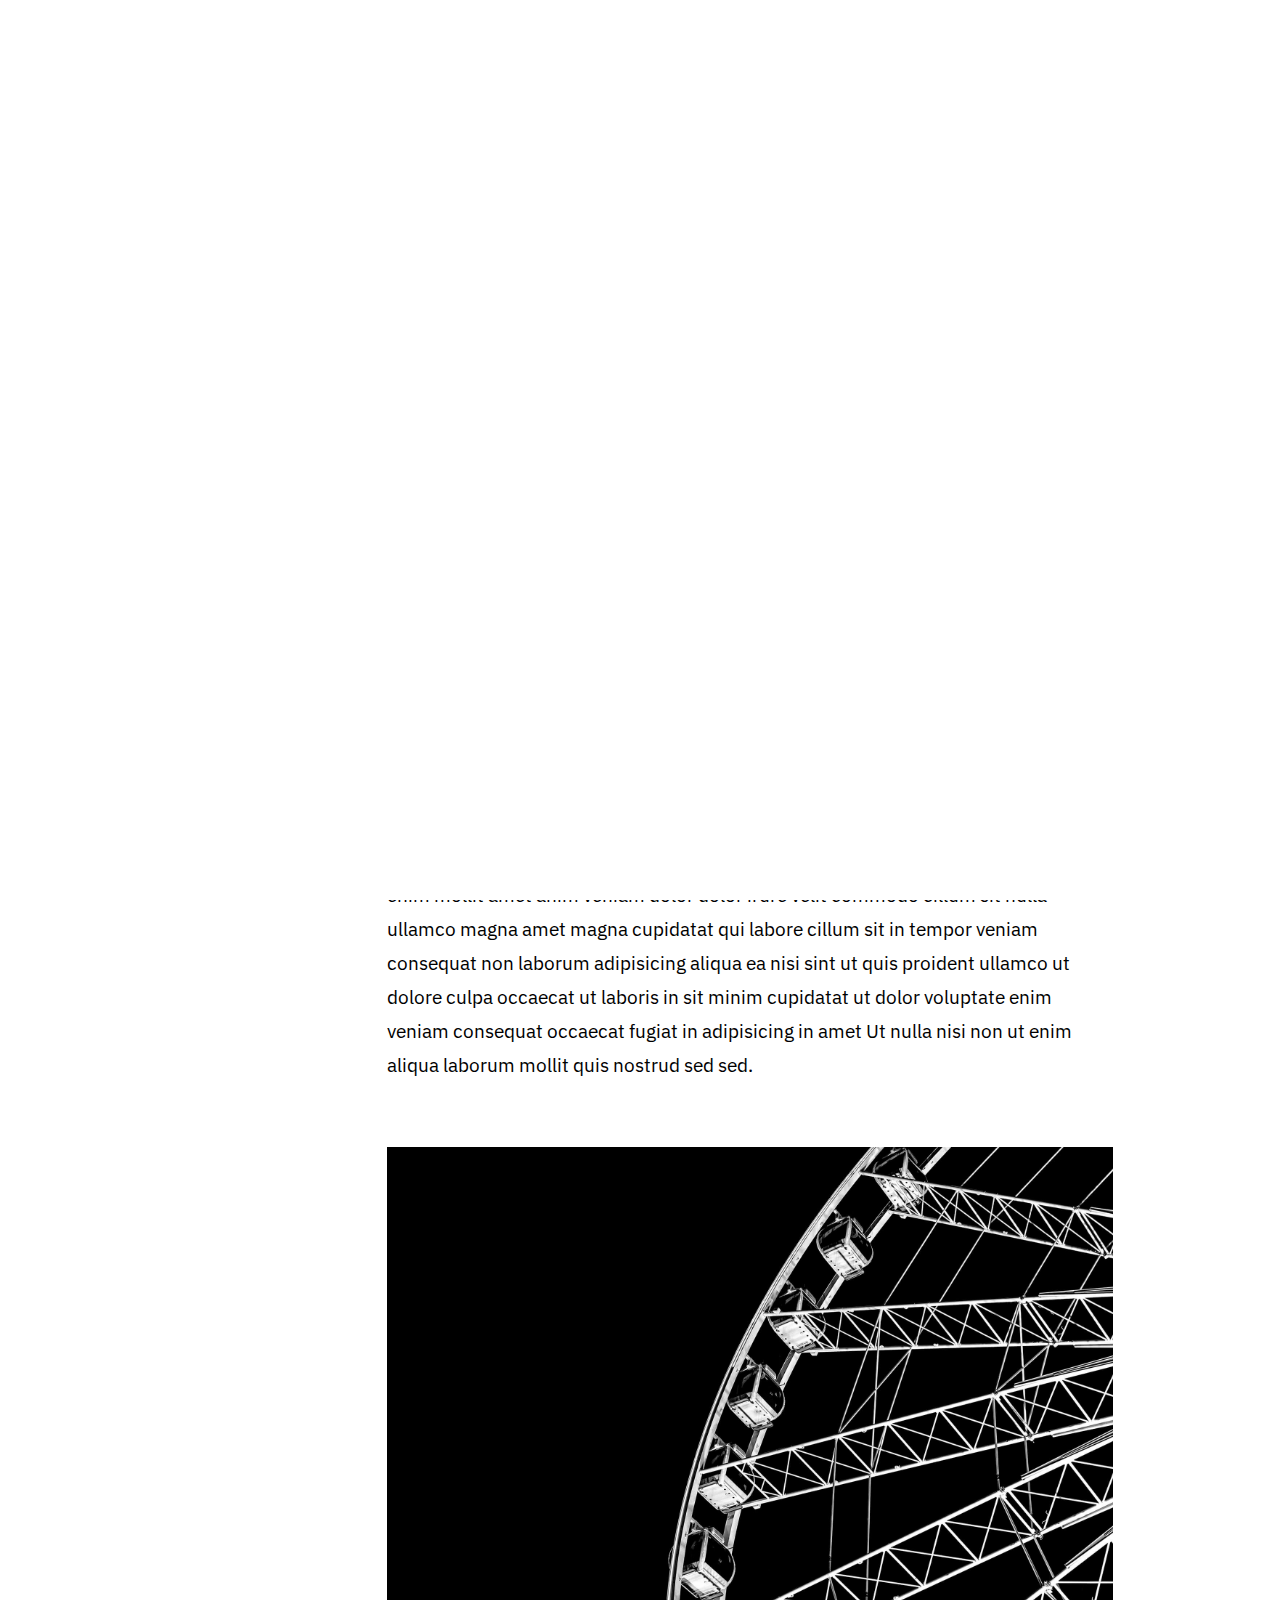
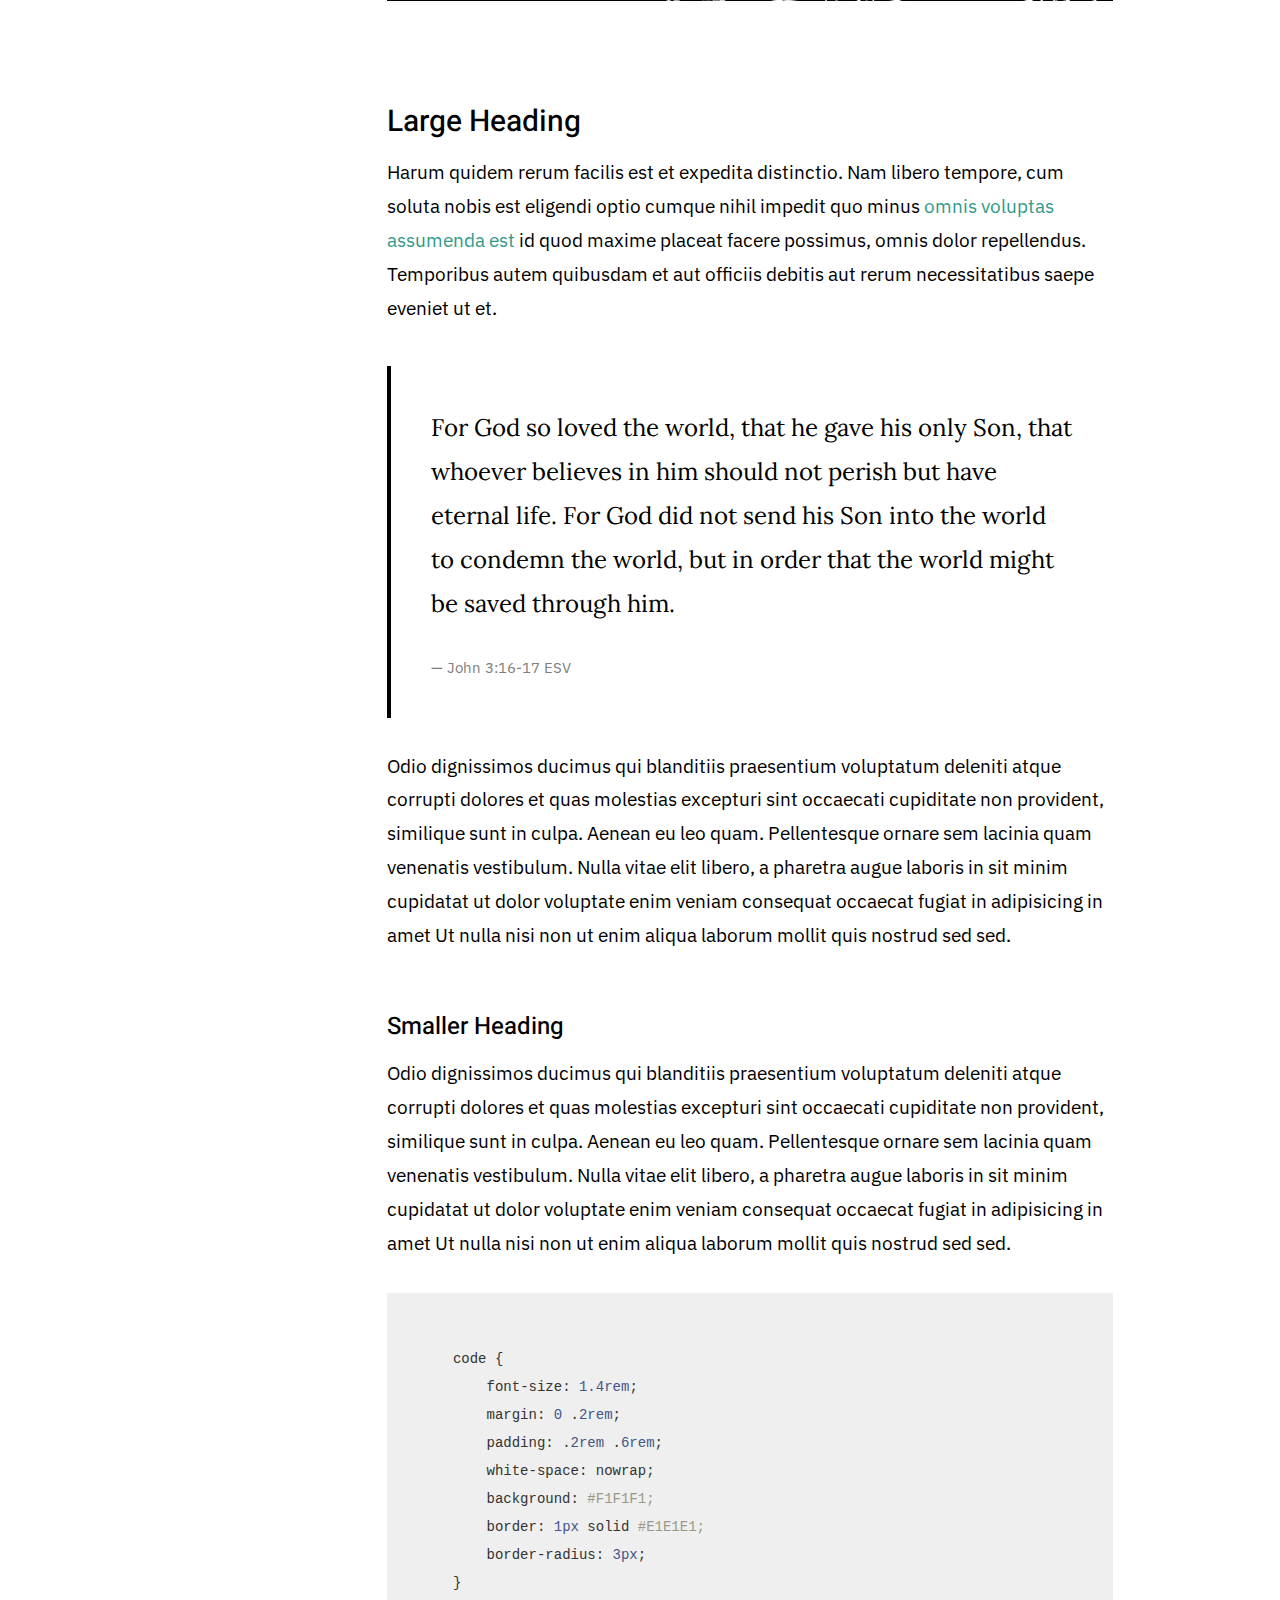
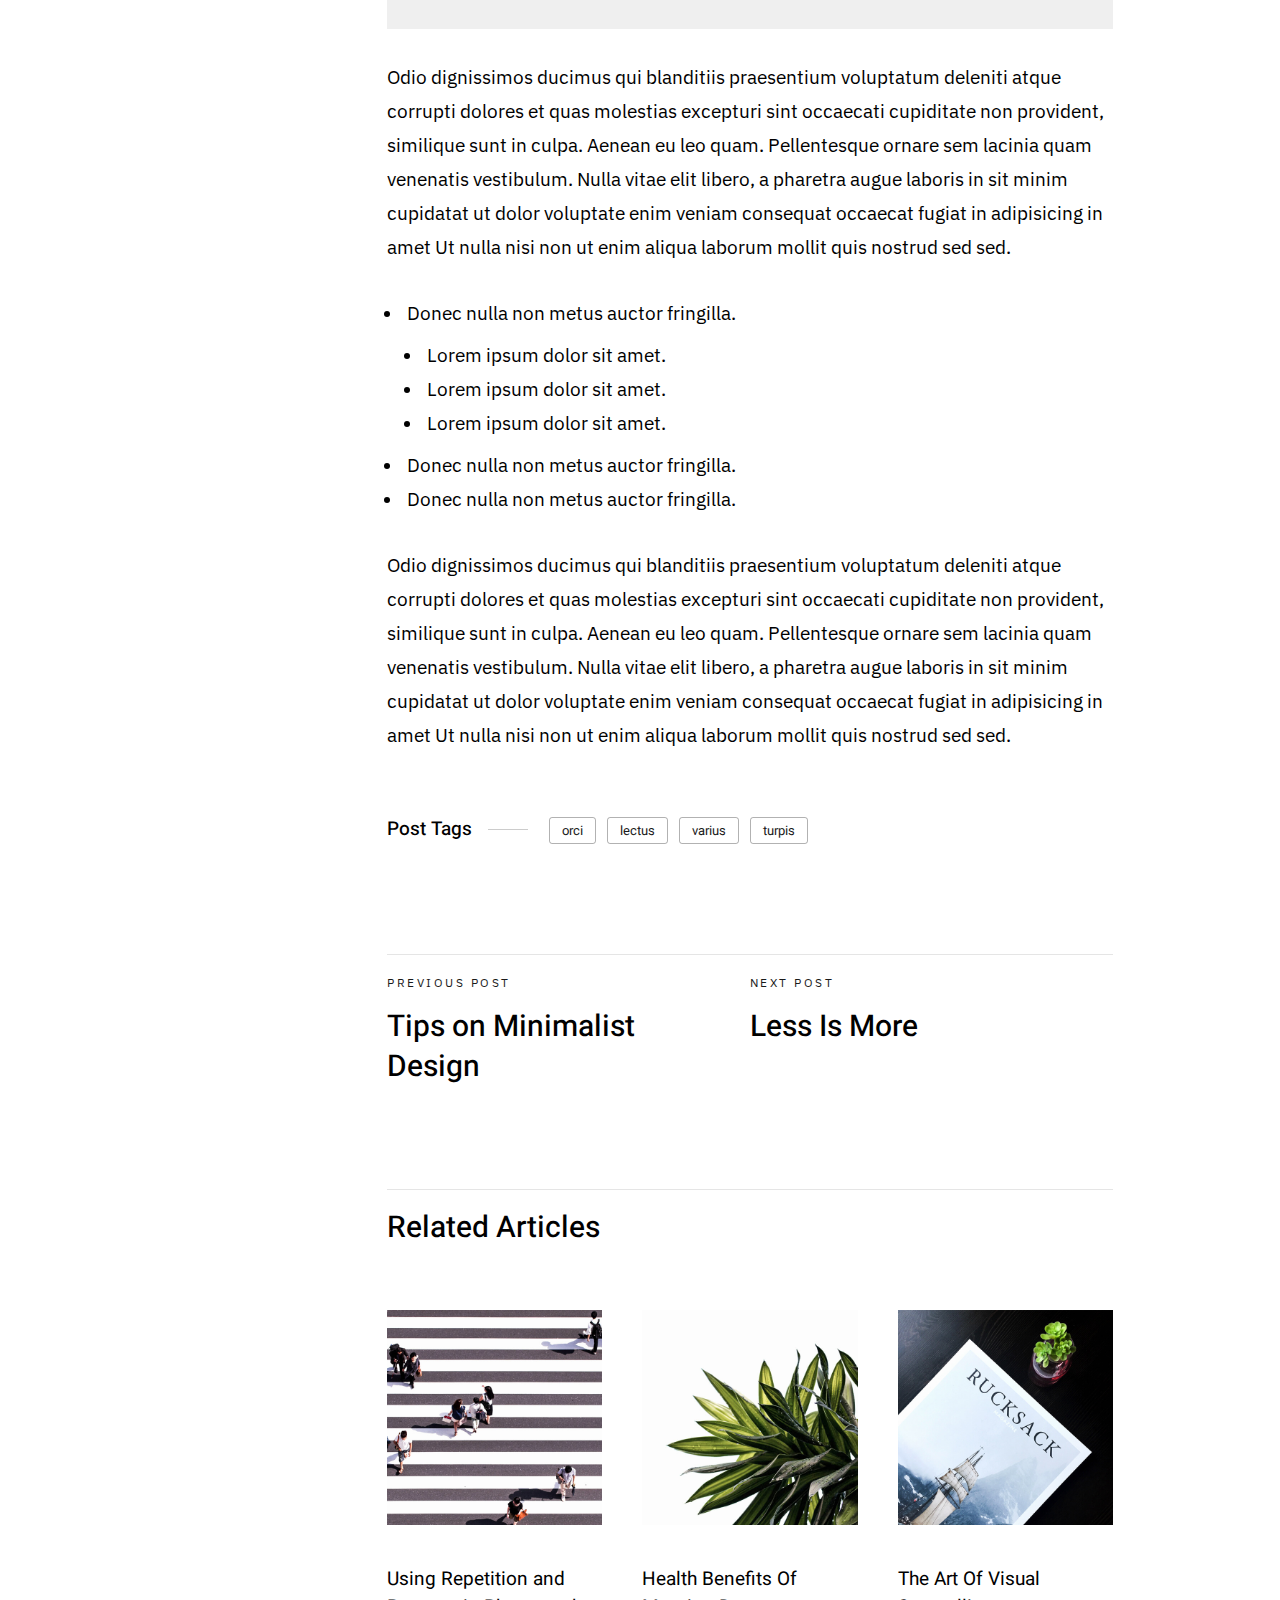
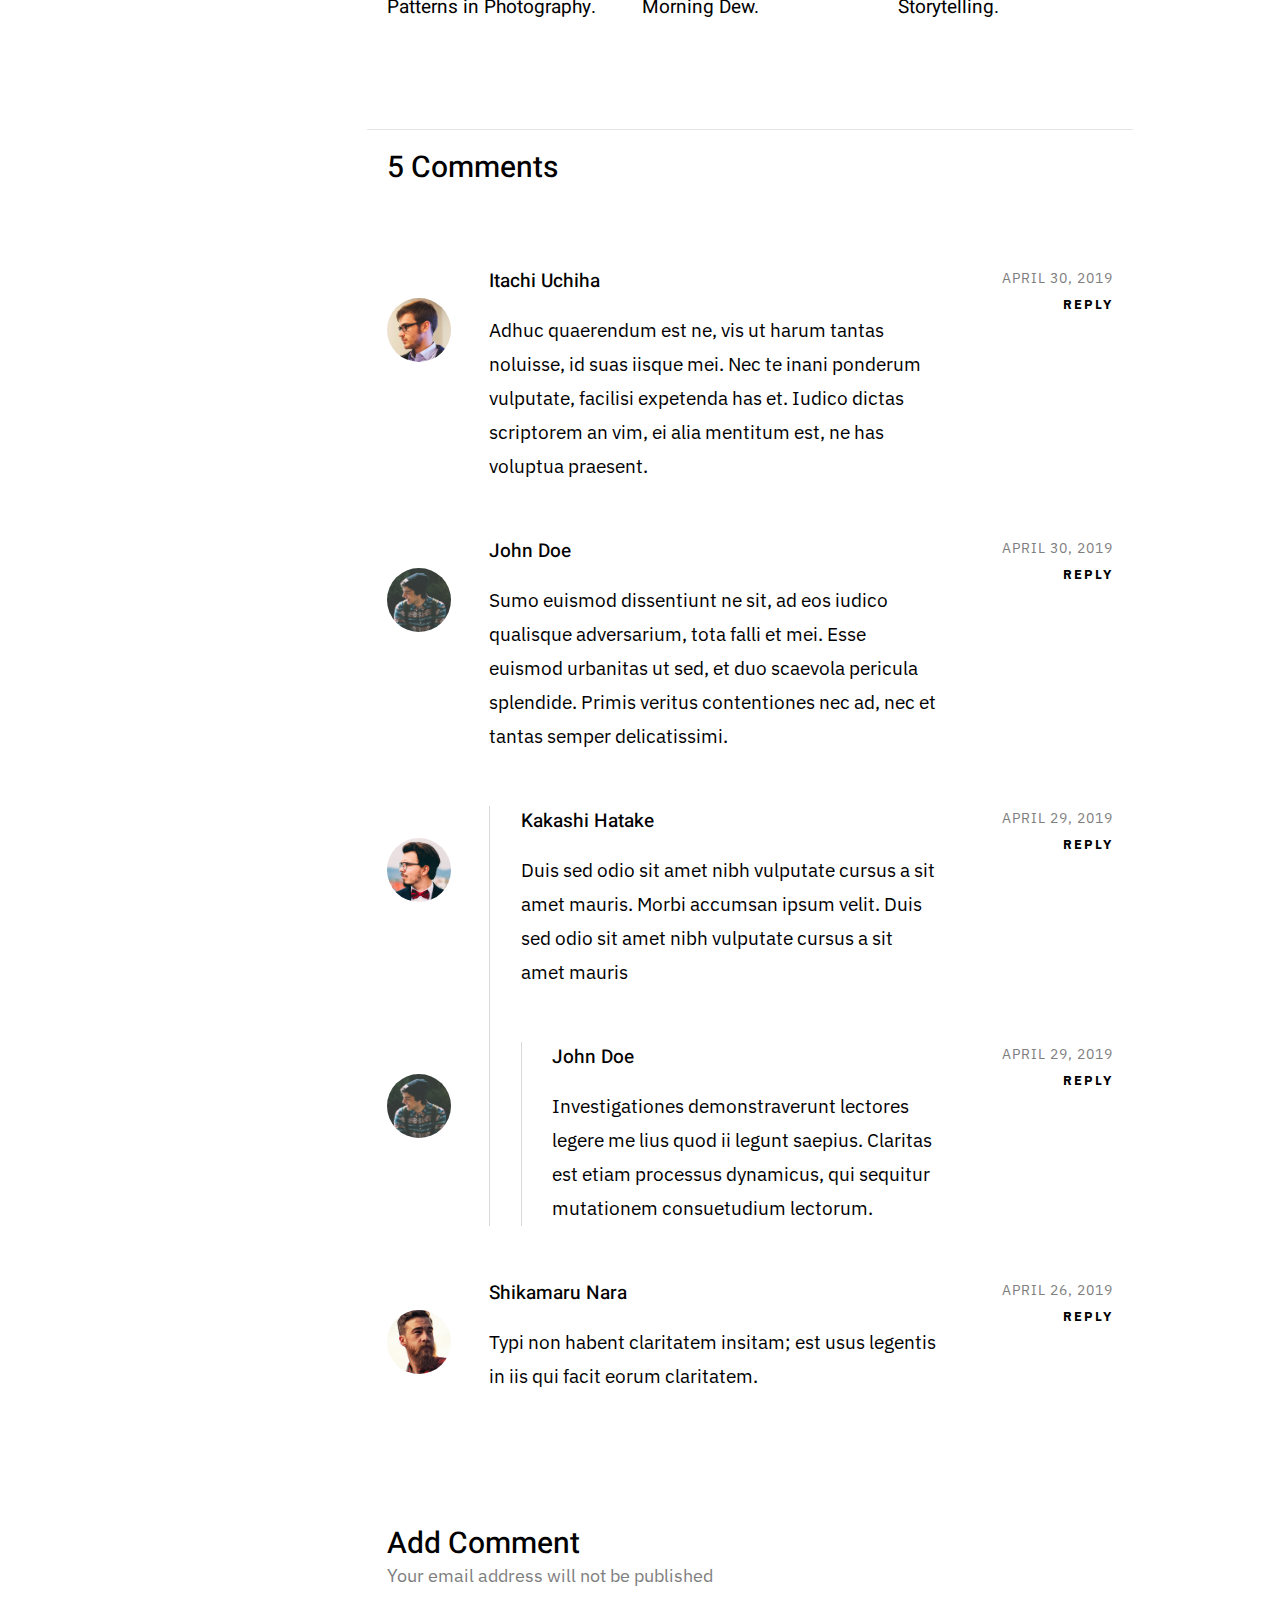
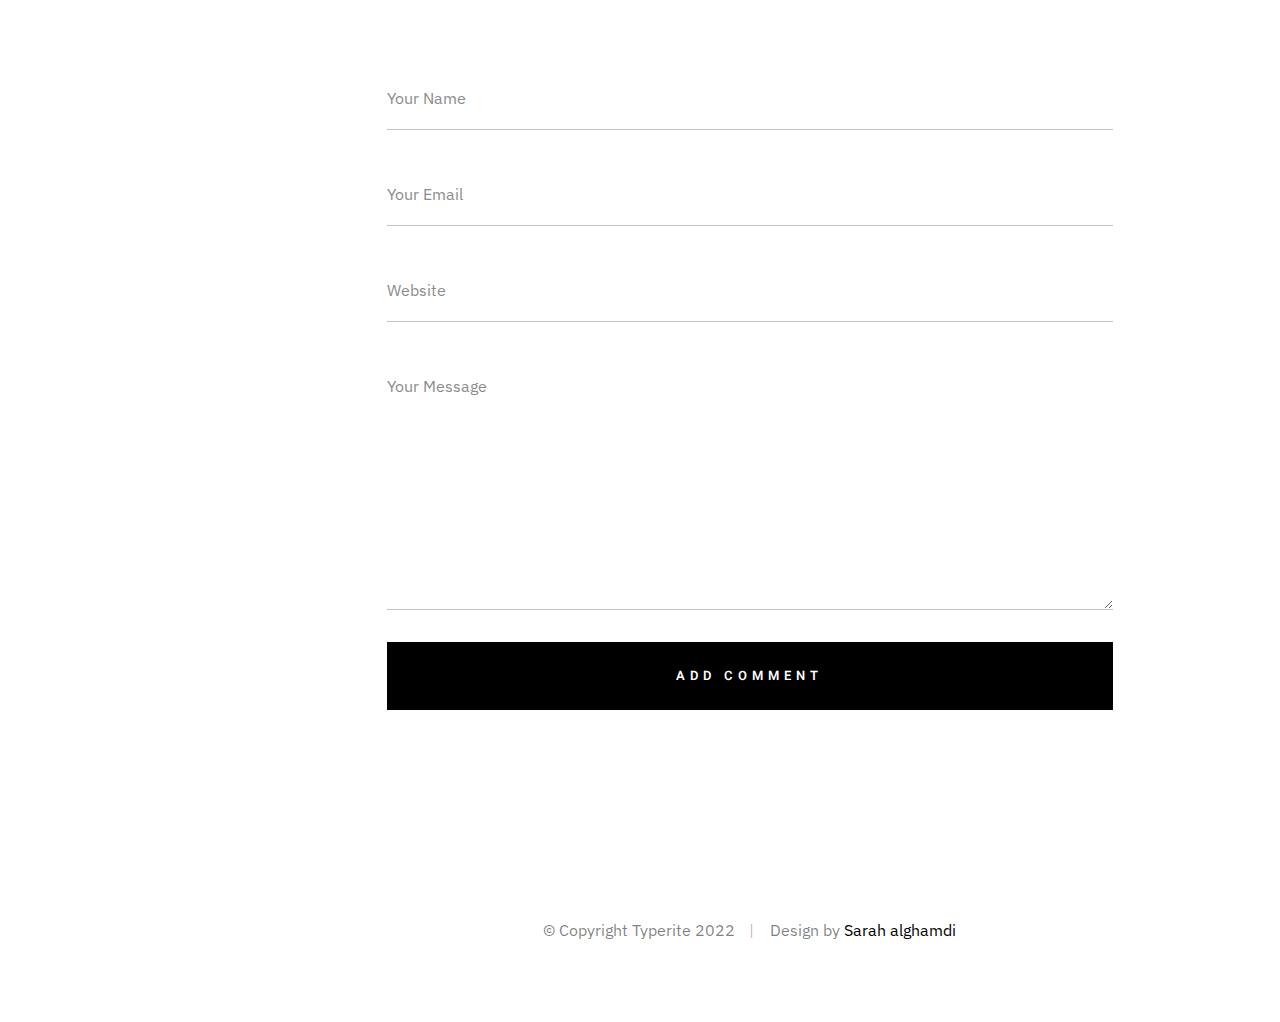
<file: single-standard.html>
<!DOCTYPE html>
<html class="no-js" lang="en">
<head>

    <!--- basic page needs
    ================================================== -->
    <meta charset="utf-8">
    <title>Standard Post</title>
    <meta name="description" content="">
    <meta name="author" content="">

    <!-- mobile specific metas
    ================================================== -->
    <meta name="viewport" content="width=device-width, initial-scale=1">

    <!-- CSS
    ================================================== -->
    <link rel="stylesheet" href="css/base.css">
    <link rel="stylesheet" href="css/vendor.css">
    <link rel="stylesheet" href="css/main.css">

    <!-- script
    ================================================== -->
    <script src="js/modernizr.js"></script>

    <!-- favicons
    ================================================== -->
    <link rel="apple-touch-icon" sizes="180x180" href="apple-touch-icon.png">
    <link rel="icon" type="image/png" sizes="32x32" href="favicon-32x32.png">
    <link rel="icon" type="image/png" sizes="16x16" href="favicon-16x16.png">
    <link rel="manifest" href="site.webmanifest">

</head>

<body class="ss-bg-white">

    <!-- preloader
    ================================================== -->
    <div id="preloader">
        <div id="loader" class="dots-fade">
            <div></div>
            <div></div>
            <div></div>
        </div>
    </div>

    <div id="top" class="s-wrap site-wrapper">

        <!-- site header
        ================================================== -->
        <header class="s-header header">

            <div class="header__top">
                <div class="header__logo">
                    <a class="site-logo" href="index.html">
                        <img src="images/icons/logo3-03.svg" alt="Homepage">
                    </a>
                </div>

                <div class="header__search">
    
                    <form role="search" method="get" class="header__search-form" action="#">
                        <label>
                            <span class="hide-content">Search for:</span>
                            <input type="search" class="header__search-field" placeholder="Type Keywords" value="" name="s" title="Search for:" autocomplete="off">
                        </label>
                        <input type="submit" class="header__search-submit" value="Search">
                    </form>
        
                    <a href="#0" title="Close Search" class="header__search-close">Close</a>
        
                </div>  <!-- end header__search -->

                <!-- toggles -->
                <a href="#0" class="header__search-trigger"></a>
                <a href="#0" class="header__menu-toggle"><span>Menu</span></a>

            </div>

            <nav class="header__nav-wrap">

                <ul class="header__nav">
                    <li><a href="index.html" title="">Home</a></li>
                    <li class="has-children">
                        <a href="#0" title="">Categories</a>
                        <ul class="sub-menu">
                            <li><a href="#">Lifestyle</a></li>
                            <li><a href="#">Health</a></li>
                            <li><a href="#">Family</a></li>
                            <li><a href="#">Management</a></li>
                            <li><a href="#">Travel</a></li>
                            <li><a href="#">Work</a></li>
                        </ul>
                    </li>
                    <li class="has-children current">
                        <a href="#0" title="">Blog</a>
                        <ul class="sub-menu">
                        <li><a href="single-video.html">Video Post</a></li>
                        <li><a href="single-audio.html">Audio Post</a></li>
                        <li><a href="single-gallery.html">Gallery Post</a></li>
                        <li><a href="single-standard.html">Standard Post</a></li>
                        </ul>
                    </li>
                    
                    <li><a href="page-about.html" title="">About</a></li>
                    <li><a href="page-contact.html" title="">Contact</a></li>
                </ul> <!-- end header__nav -->

                <ul class="header__social">
                    <li class="ss-facebook">
                        <a href="https://c.tenor.com/AUPVLKhdC2EAAAAC/are-you-stalking-me-are-you-creeping-up-on-me.gif">
                            <span class="screen-reader-text">Facebook</span>
                        </a>
                    </li>
                    <li class="ss-twitter">
                        <a href="https://c.tenor.com/AUPVLKhdC2EAAAAC/are-you-stalking-me-are-you-creeping-up-on-me.gif">
                            <span class="screen-reader-text">Twitter</span>
                        </a>
                    </li>
                    <li class="ss-dribbble">
                        <a href="https://c.tenor.com/AUPVLKhdC2EAAAAC/are-you-stalking-me-are-you-creeping-up-on-me.gif">
                            <span class="screen-reader-text">Dribbble</span>
                        </a>
                    </li>
                    <li class="ss-pinterest">
                        <a href="https://c.tenor.com/AUPVLKhdC2EAAAAC/are-you-stalking-me-are-you-creeping-up-on-me.gif">
                            <span class="screen-reader-text">Behance</span>
                        </a>
                    </li>
                </ul>
            </nav> <!-- end header__nav-wrap -->

        </header> <!-- end s-header -->


        <!-- site content
        ================================================== -->
        <div class="s-content content">
            <main class="row content__page">
                
                <article class="column large-full entry format-standard">

                    <div class="media-wrap entry__media">
                        <div class="entry__post-thumb">
                            <img src="images/thumbs/single/standard/Lazy-is-good.jpg" 
                                 srcset="images/thumbs/single/standard/Lazy-is-good.jpg 2000w, 
                                         images/thumbs/single/standard/Lazy-is-good.jpg 1000w, 
                                         images/thumbs/single/standard/Lazy-is-good.jpg 500w" sizes="(max-width: 2000px) 100vw, 2000px" alt="">
                        </div>
                    </div>

                    <div class="content__page-header entry__header">
                        <h1 class="display-1 entry__title">
                        Do you realy think I have the energy to make this page ???.
                        </h1>
                        <ul class="entry__header-meta">
                            <li class="author">By <a href="#0"> Sarah alghamdi</a></li>
                            <li class="date">April 30, 2019</li>
                            <li class="cat-links">
                                <a href="#0">Marketing</a><a href="#0">Management</a>
                            </li>
                        </ul>
                    </div> <!-- end entry__header -->

                    <div class="entry__content">

                        <p class="lead drop-cap">
                        Actually I just get back home today so I don't have the energy to do all that work, Also it's 2AM !!! I have to sleep now Byeee.
                        </p>

                        <p>
                        Duis ex ad cupidatat tempor Excepteur cillum cupidatat fugiat nostrud cupidatat 
                        dolor sunt sint sit nisi est eu exercitation incididunt adipisicing veniam velit 
                        id fugiat enim mollit amet anim veniam dolor dolor irure velit commodo cillum sit 
                        nulla ullamco magna amet magna cupidatat qui labore cillum sit in tempor veniam 
                        consequat non laborum adipisicing aliqua ea nisi sint ut quis proident ullamco ut 
                        dolore culpa occaecat ut laboris in sit minim cupidatat ut dolor voluptate enim 
                        veniam consequat occaecat fugiat in adipisicing in amet Ut nulla nisi non ut enim 
                        aliqua laborum mollit quis nostrud sed sed.
                        </p>

                        <p>
                        <img src="images/wheel-1000.jpg" 
                             srcset="images/wheel-2000.jpg 2000w, 
                                     images/wheel-1000.jpg 1000w, 
                                     images/wheel-500.jpg 500w" 
                                     sizes="(max-width: 2000px) 100vw, 2000px" alt="">
                        </p>

                        <h2>Large Heading</h2>
    
                        <p>
                        Harum quidem rerum facilis est et expedita distinctio. Nam libero tempore, cum 
                        soluta nobis est eligendi optio cumque nihil impedit quo minus 
                        <a href="http://#">omnis voluptas assumenda est</a> id quod maxime placeat 
                        facere possimus, omnis dolor repellendus. Temporibus autem quibusdam et aut 
                        officiis debitis aut rerum necessitatibus saepe eveniet ut et.
                        </p>
    
                        <blockquote>
                            <p>
                            For God so loved the world, that he gave his only Son, that whoever believes in 
                            him should not perish but have eternal life. For God did not send his Son into 
                            the world to condemn the world, but in order that the world might be 
                            saved through him.
                            </p>
                            <cite>John 3:16-17 ESV</cite>
                        </blockquote>
    
                        <p>
                        Odio dignissimos ducimus qui blanditiis praesentium voluptatum deleniti atque 
                        corrupti dolores et quas molestias excepturi sint occaecati cupiditate non provident, 
                        similique sunt in culpa. Aenean eu leo quam. Pellentesque ornare sem lacinia quam 
                        venenatis vestibulum. Nulla vitae elit libero, a pharetra augue laboris in sit minim 
                        cupidatat ut dolor voluptate enim veniam consequat occaecat fugiat in adipisicing 
                        in amet Ut nulla nisi non ut enim aliqua laborum mollit quis nostrud sed sed.
                        </p>
    
                        <h3>Smaller Heading</h3>
    
                        <p>
                        Odio dignissimos ducimus qui blanditiis praesentium voluptatum deleniti atque 
                        corrupti dolores et quas molestias excepturi sint occaecati cupiditate non provident, 
                        similique sunt in culpa. Aenean eu leo quam. Pellentesque ornare sem lacinia quam 
                        venenatis vestibulum. Nulla vitae elit libero, a pharetra augue laboris in sit minim 
                        cupidatat ut dolor voluptate enim veniam consequat occaecat fugiat in adipisicing 
                        in amet Ut nulla nisi non ut enim aliqua laborum mollit quis nostrud sed sed.
                        </p>

<pre><code>
    code {
        font-size: 1.4rem;
        margin: 0 .2rem;
        padding: .2rem .6rem;
        white-space: nowrap;
        background: #F1F1F1;
        border: 1px solid #E1E1E1;	
        border-radius: 3px;
    }
</code></pre>

                        <p>
                        Odio dignissimos ducimus qui blanditiis praesentium voluptatum deleniti atque 
                        corrupti dolores et quas molestias excepturi sint occaecati cupiditate non provident, 
                        similique sunt in culpa. Aenean eu leo quam. Pellentesque ornare sem lacinia quam 
                        venenatis vestibulum. Nulla vitae elit libero, a pharetra augue laboris in sit minim 
                        cupidatat ut dolor voluptate enim veniam consequat occaecat fugiat in adipisicing 
                        in amet Ut nulla nisi non ut enim aliqua laborum mollit quis nostrud sed sed.
                        </p>
        
                        <ul>
                            <li>Donec nulla non metus auctor fringilla.
                                <ul>
                                    <li>Lorem ipsum dolor sit amet.</li>
                                    <li>Lorem ipsum dolor sit amet.</li>
                                    <li>Lorem ipsum dolor sit amet.</li>
                                </ul>
                            </li>
                            <li>Donec nulla non metus auctor fringilla.</li>
                            <li>Donec nulla non metus auctor fringilla.</li>
                        </ul>
        
                        <p>
                        Odio dignissimos ducimus qui blanditiis praesentium voluptatum deleniti atque 
                        corrupti dolores et quas molestias excepturi sint occaecati cupiditate non provident, 
                        similique sunt in culpa. Aenean eu leo quam. Pellentesque ornare sem lacinia quam 
                        venenatis vestibulum. Nulla vitae elit libero, a pharetra augue laboris in sit minim 
                        cupidatat ut dolor voluptate enim veniam consequat occaecat fugiat in adipisicing 
                        in amet Ut nulla nisi non ut enim aliqua laborum mollit quis nostrud sed sed.
                        </p>


                        <p class="entry__tags">
                            <span>Post Tags</span>
        
                            <span class="entry__tag-list">
                                <a href="#0">orci</a>
                                <a href="#0">lectus</a>
                                <a href="#0">varius</a>
                                <a href="#0">turpis</a>
                            </span>
            
                        </p>
                    </div> <!-- end entry content -->

                    <div class="entry__pagenav">
                        <div class="entry__nav">
                            <div class="entry__prev">
                                <a href="#0" rel="prev">
                                    <span>Previous Post</span>
                                    Tips on Minimalist Design 
                                </a>
                            </div>
                            <div class="entry__next">
                                <a href="#0" rel="next">
                                    <span>Next Post</span>
                                    Less Is More 
                                </a>
                            </div>
                        </div>
                    </div> <!-- end entry__pagenav -->

                    <div class="entry__related">
                        <h3 class="h2">Related Articles</h3>

                        <ul class="related">
                            <li class="related__item">
                                <a href="single-standard.html" class="related__link">
                                    <img src="images/thumbs/masonry/walk-600.jpg" alt="">
                                </a>
                                <h5 class="related__post-title">Using Repetition and Patterns in Photography.</h5>
                            </li>
                            <li class="related__item">
                                <a href="single-standard.html" class="related__link">
                                    <img src="images/thumbs/masonry/dew-600.jpg" alt="">
                                </a>
                                <h5 class="related__post-title">Health Benefits Of Morning Dew.</h5>
                            </li>
                            <li class="related__item">
                                <a href="single-standard.html" class="related__link">
                                    <img src="images/thumbs/masonry/rucksack-600.jpg" alt="">
                                </a>
                                <h5 class="related__post-title">The Art Of Visual Storytelling.</h5>
                            </li>
                        </ul>
                    </div> <!-- end entry related -->

                </article> <!-- end column large-full entry-->


                <div class="comments-wrap">

                    <div id="comments" class="column large-12">

                        <h3 class="h2">5 Comments</h3>
        
                        <!-- START commentlist -->
                        <ol class="commentlist">
        
                            <li class="depth-1 comment">
        
                                <div class="comment__avatar">
                                    <img class="avatar" src="images/avatars/user-01.jpg" alt="" width="50" height="50">
                                </div>
        
                                <div class="comment__content">
        
                                    <div class="comment__info">
                                        <div class="comment__author">Itachi Uchiha</div>
        
                                        <div class="comment__meta">
                                            <div class="comment__time">April 30, 2019</div>
                                            <div class="comment__reply">
                                                <a class="comment-reply-link" href="#0">Reply</a>
                                            </div>
                                        </div>
                                    </div>
        
                                    <div class="comment__text">
                                    <p>Adhuc quaerendum est ne, vis ut harum tantas noluisse, id suas iisque mei. Nec te inani ponderum vulputate,
                                    facilisi expetenda has et. Iudico dictas scriptorem an vim, ei alia mentitum est, ne has voluptua praesent.</p>
                                    </div>
        
                                </div>
        
                            </li> <!-- end comment level 1 -->
        
                            <li class="thread-alt depth-1 comment">
        
                                <div class="comment__avatar">
                                    <img class="avatar" src="images/avatars/user-04.jpg" alt="" width="50" height="50">
                                </div>
        
                                <div class="comment__content">
        
                                    <div class="comment__info">
                                        <div class="comment__author">John Doe</div>
        
                                        <div class="comment__meta">
                                            <div class="comment__time">April 30, 2019</div>
                                            <div class="comment__reply">
                                                <a class="comment-reply-link" href="#0">Reply</a>
                                            </div>
                                        </div>
                                    </div>
        
                                    <div class="comment__text">
                                    <p>Sumo euismod dissentiunt ne sit, ad eos iudico qualisque adversarium, tota falli et mei. Esse euismod
                                    urbanitas ut sed, et duo scaevola pericula splendide. Primis veritus contentiones nec ad, nec et
                                    tantas semper delicatissimi.</p>
                                    </div>
        
                                </div>
        
                                <ul class="children">
        
                                    <li class="depth-2 comment">
        
                                        <div class="comment__avatar">
                                            <img class="avatar" src="images/avatars/user-03.jpg" alt="" width="50" height="50">
                                        </div>
        
                                        <div class="comment__content">
        
                                            <div class="comment__info">
                                                <div class="comment__author">Kakashi Hatake</div>
        
                                                <div class="comment__meta">
                                                    <div class="comment__time">April 29, 2019</div>
                                                    <div class="comment__reply">
                                                        <a class="comment-reply-link" href="#0">Reply</a>
                                                    </div>
                                                </div>
                                            </div>
        
                                            <div class="comment__text">
                                                <p>Duis sed odio sit amet nibh vulputate
                                                cursus a sit amet mauris. Morbi accumsan ipsum velit. Duis sed odio sit amet nibh vulputate
                                                cursus a sit amet mauris</p>
                                            </div>
        
                                        </div>
        
                                        <ul class="children">
        
                                            <li class="depth-3 comment">
        
                                                <div class="comment__avatar">
                                                    <img class="avatar" src="images/avatars/user-04.jpg" alt="" width="50" height="50">
                                                </div>
        
                                                <div class="comment__content">
        
                                                    <div class="comment__info">
                                                        <div class="comment__author">John Doe</div>
        
                                                        <div class="comment__meta">
                                                            <div class="comment__time">April 29, 2019</div>
                                                            <div class="comment__reply">
                                                                <a class="comment-reply-link" href="#0">Reply</a>
                                                            </div>
                                                        </div>
                                                    </div>
        
                                                    <div class="comment__text">
                                                    <p>Investigationes demonstraverunt lectores legere me lius quod ii legunt saepius. Claritas est
                                                    etiam processus dynamicus, qui sequitur mutationem consuetudium lectorum.</p>
                                                    </div>
        
                                                </div>
        
                                            </li>
        
                                        </ul>
        
                                    </li>
        
                                </ul>
        
                            </li> <!-- end comment level 1 -->
        
                            <li class="depth-1 comment">
        
                                <div class="comment__avatar">
                                    <img class="avatar" src="images/avatars/user-02.jpg" alt="" width="50" height="50">
                                </div>
        
                                <div class="comment__content">
        
                                    <div class="comment__info">
                                        <div class="comment__author">Shikamaru Nara</div>
        
                                        <div class="comment__meta">
                                            <div class="comment__time">April 26, 2019</div>
                                            <div class="comment__reply">
                                                <a class="comment-reply-link" href="#0">Reply</a>
                                            </div>
                                        </div>
                                    </div>
        
                                    <div class="comment__text">
                                    <p>Typi non habent claritatem insitam; est usus legentis in iis qui facit eorum claritatem.</p>
                                    </div>
        
                                </div>
        
                            </li>  <!-- end comment level 1 -->
        
                        </ol>
                        <!-- END commentlist -->

                    </div> <!-- end comments -->

                    <div class="column large-12 comment-respond">

                        <!-- START respond -->
                        <div id="respond">
            
                            <h3 class="h2">Add Comment <span>Your email address will not be published</span></h3>
            
                            <form name="contactForm" id="contactForm" method="post" action="" autocomplete="off">
                                <fieldset>
            
                                    <div class="form-field">
                                        <input name="cName" id="cName" class="full-width" placeholder="Your Name" value="" type="text">
                                    </div>
            
                                    <div class="form-field">
                                        <input name="cEmail" id="cEmail" class="full-width" placeholder="Your Email" value="" type="text">
                                    </div>
            
                                    <div class="form-field">
                                        <input name="cWebsite" id="cWebsite" class="full-width" placeholder="Website" value="" type="text">
                                    </div>
            
                                    <div class="message form-field">
                                        <textarea name="cMessage" id="cMessage" class="full-width" placeholder="Your Message"></textarea>
                                    </div>
            
                                    <input name="submit" id="submit" class="btn btn--primary btn-wide btn--large full-width" value="Add Comment" type="submit">
            
                                </fieldset>
                            </form> <!-- end form -->
            
                        </div>
                        <!-- END respond-->
            
                    </div> <!-- end comment-respond -->
            
                </div> <!-- end comments-wrap -->
            </main>

        </div> <!-- end s-content -->


        <!-- footer
        ================================================== -->
        <footer class="s-footer footer">
            <div class="row">
                <div class="column large-full footer__content">
                    <div class="footer__copyright">
                        <span>© Copyright Typerite 2022</span> 
                        <span>Design by <a href="https://www.styleshout.com/">Sarah alghamdi</a></span>
                    </div>
                </div>
            </div>

            <div class="go-top">
                <a class="smoothscroll" title="Back to Top" href="#top"></a>
            </div>
        </footer>

    </div> <!-- end s-wrap -->


    <!-- Java Script
    ================================================== -->
    <script src="js/jquery-3.2.1.min.js"></script>
    <script src="js/plugins.js"></script>
    <script src="js/main.js"></script>

</body>
</file>
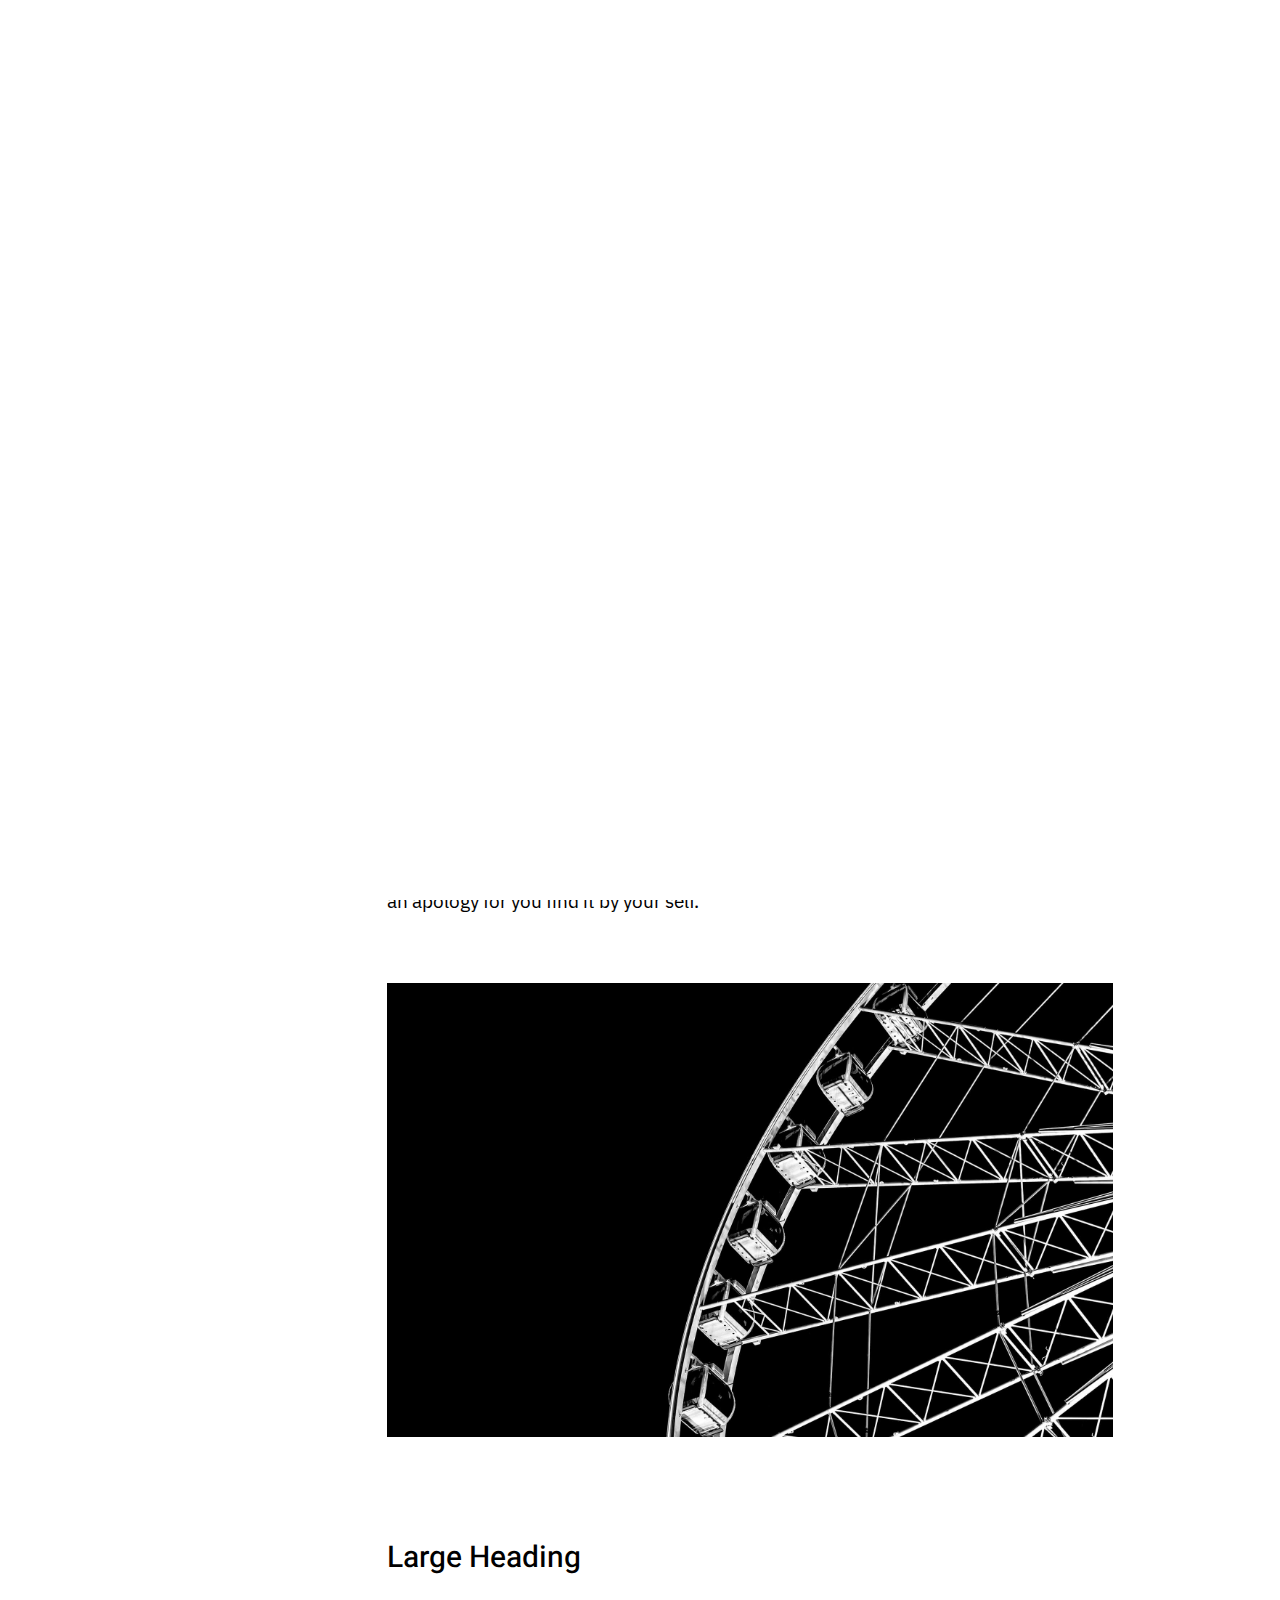
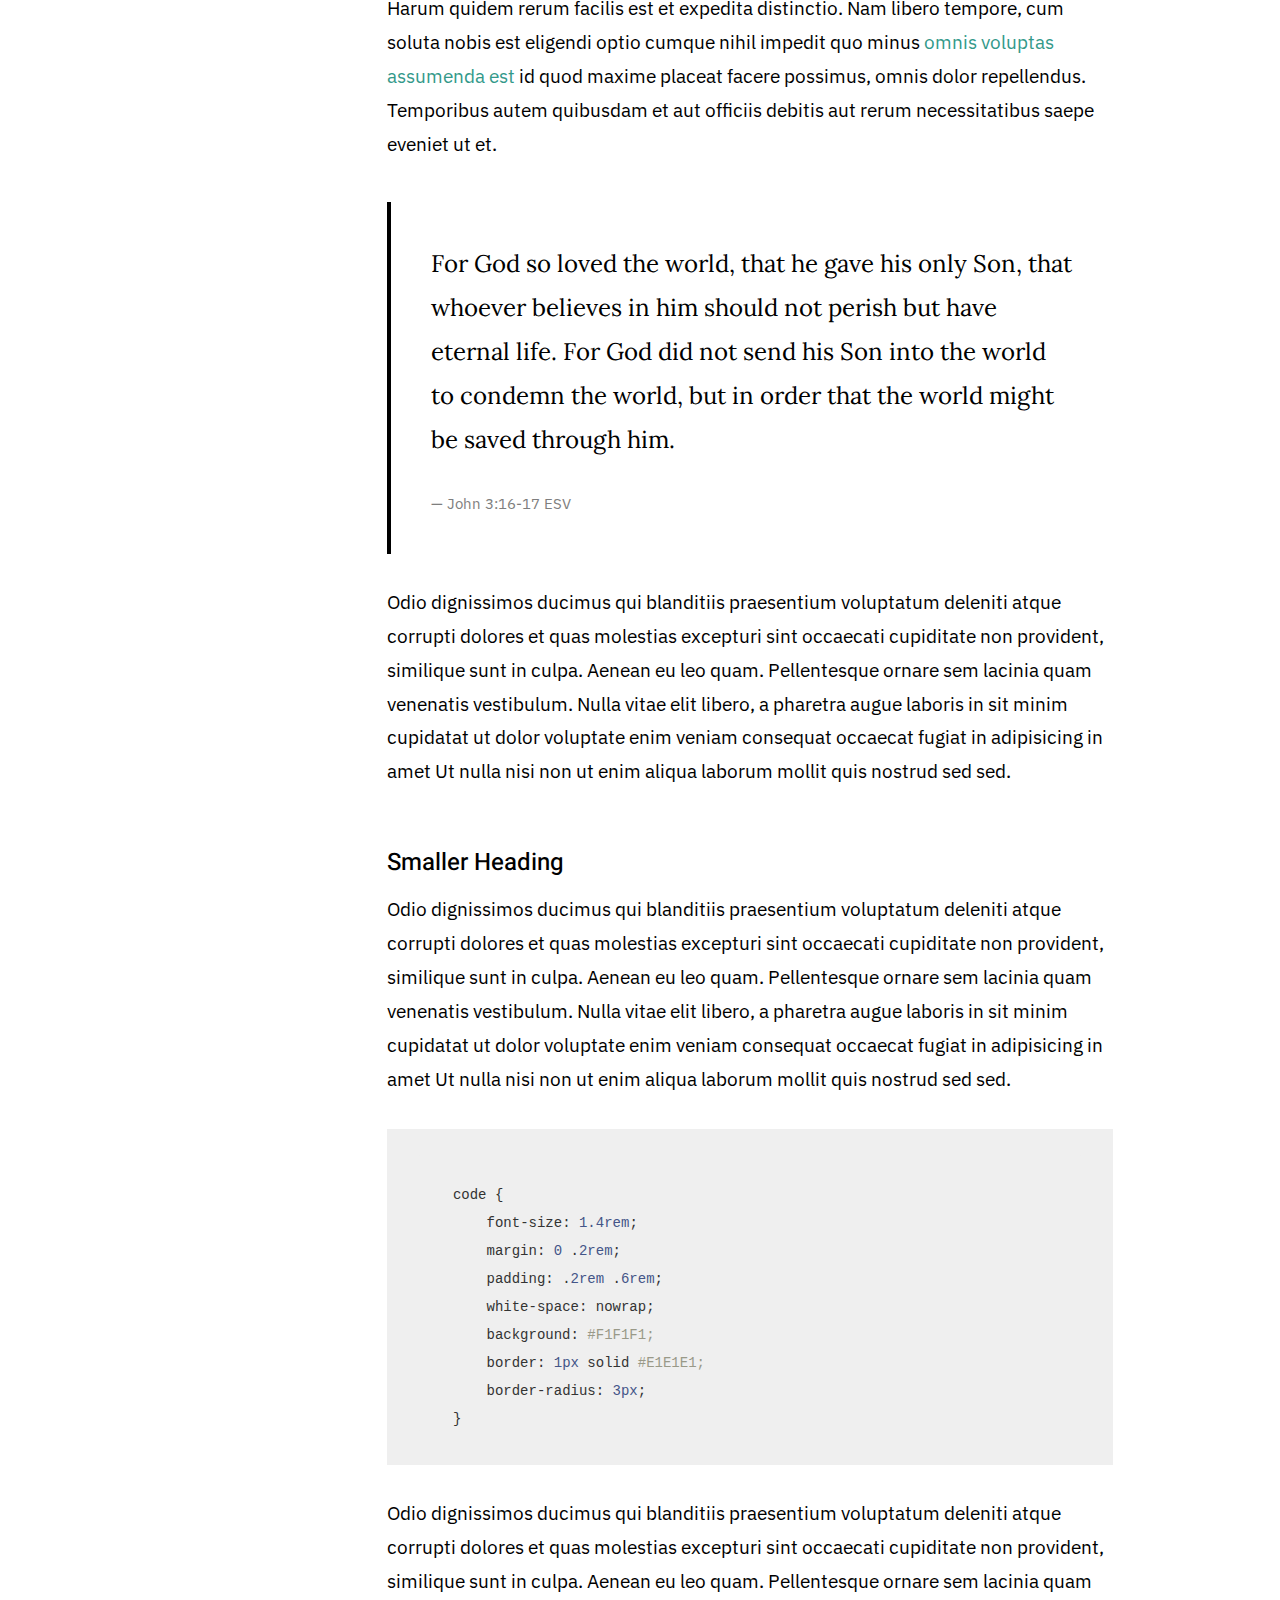
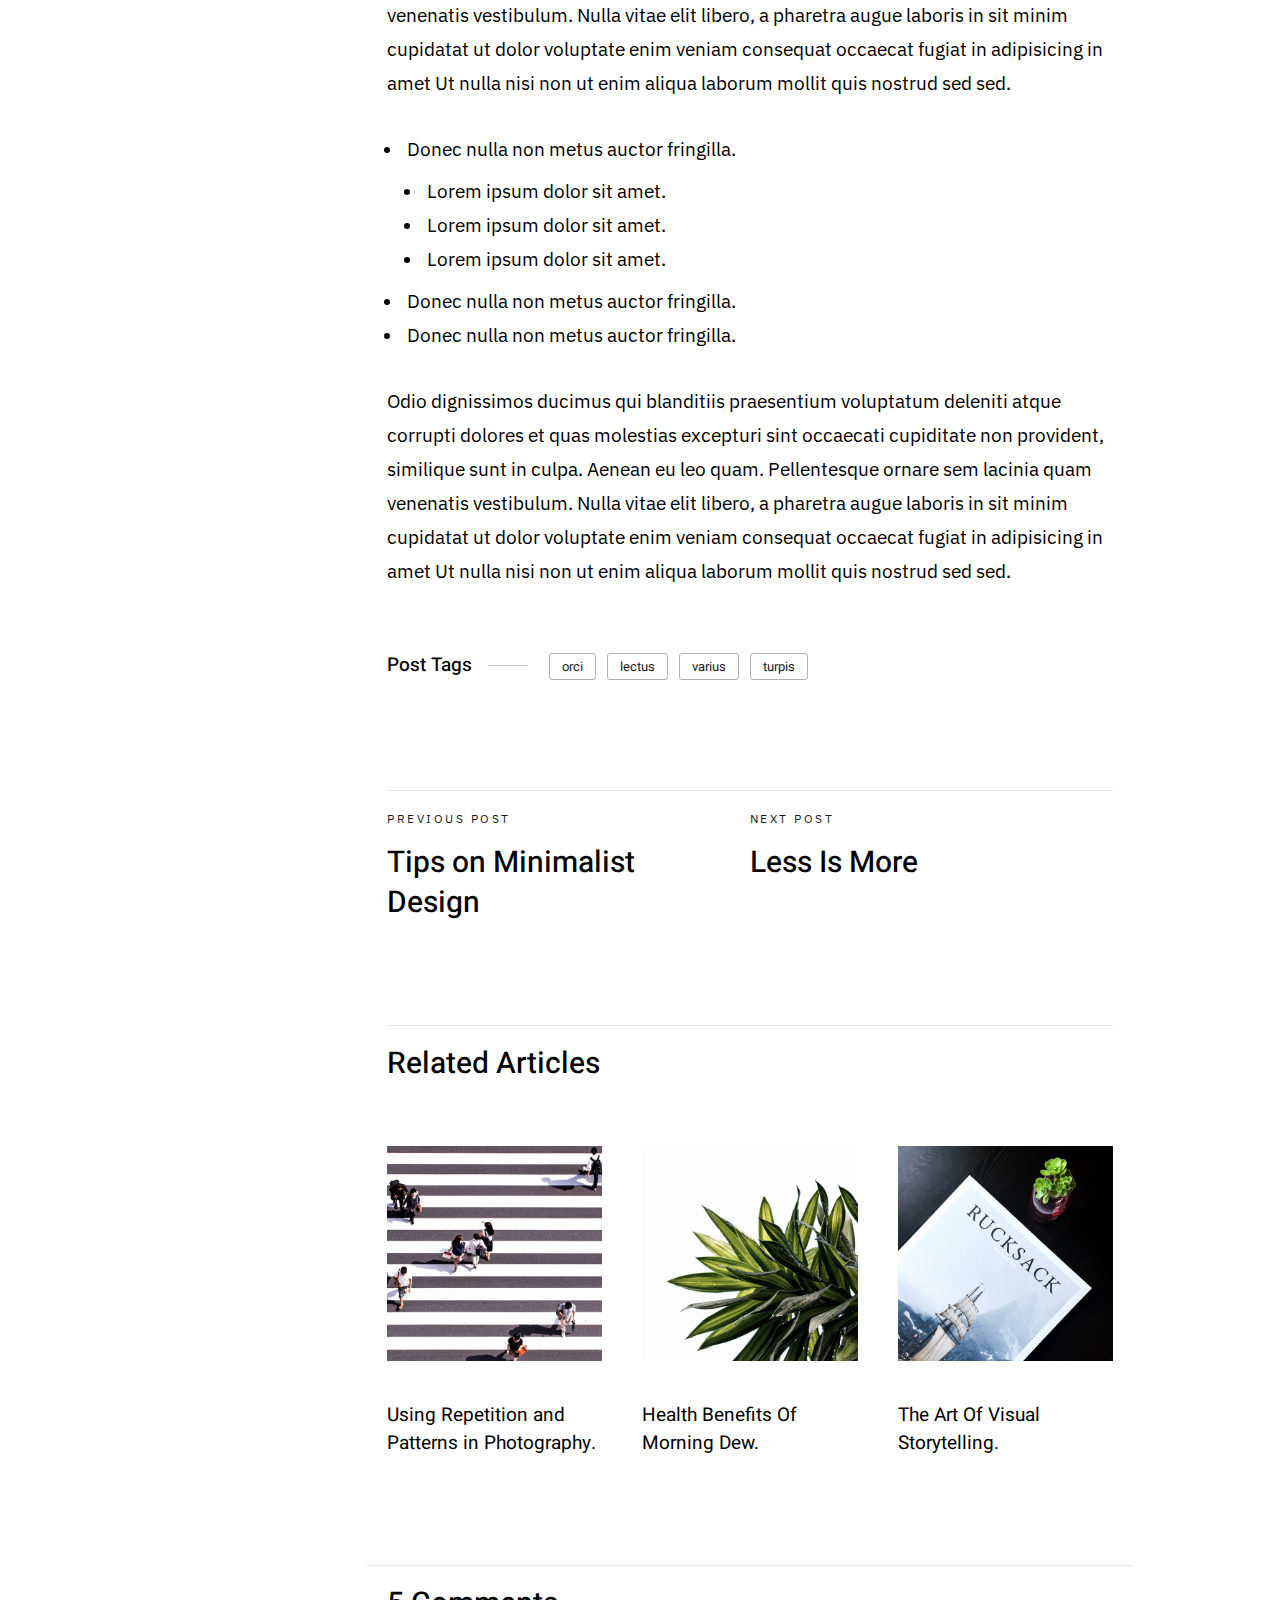
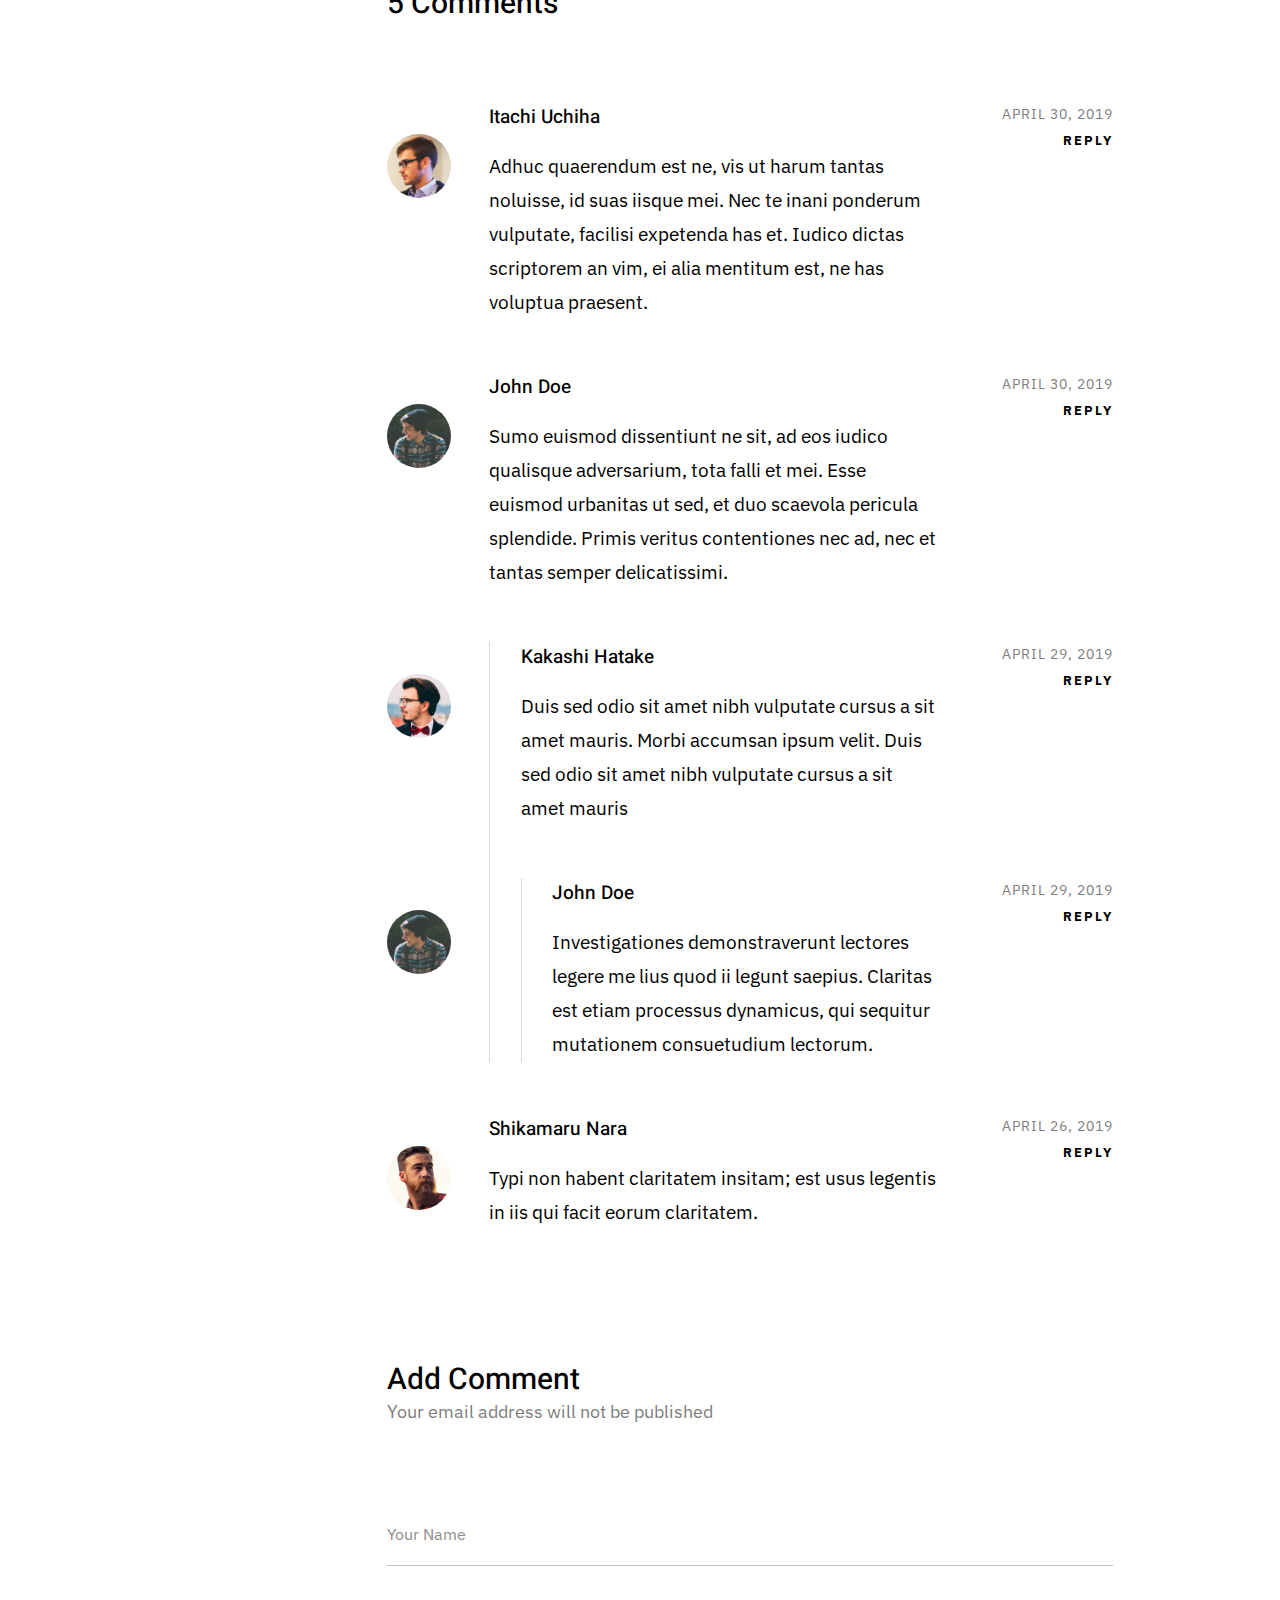
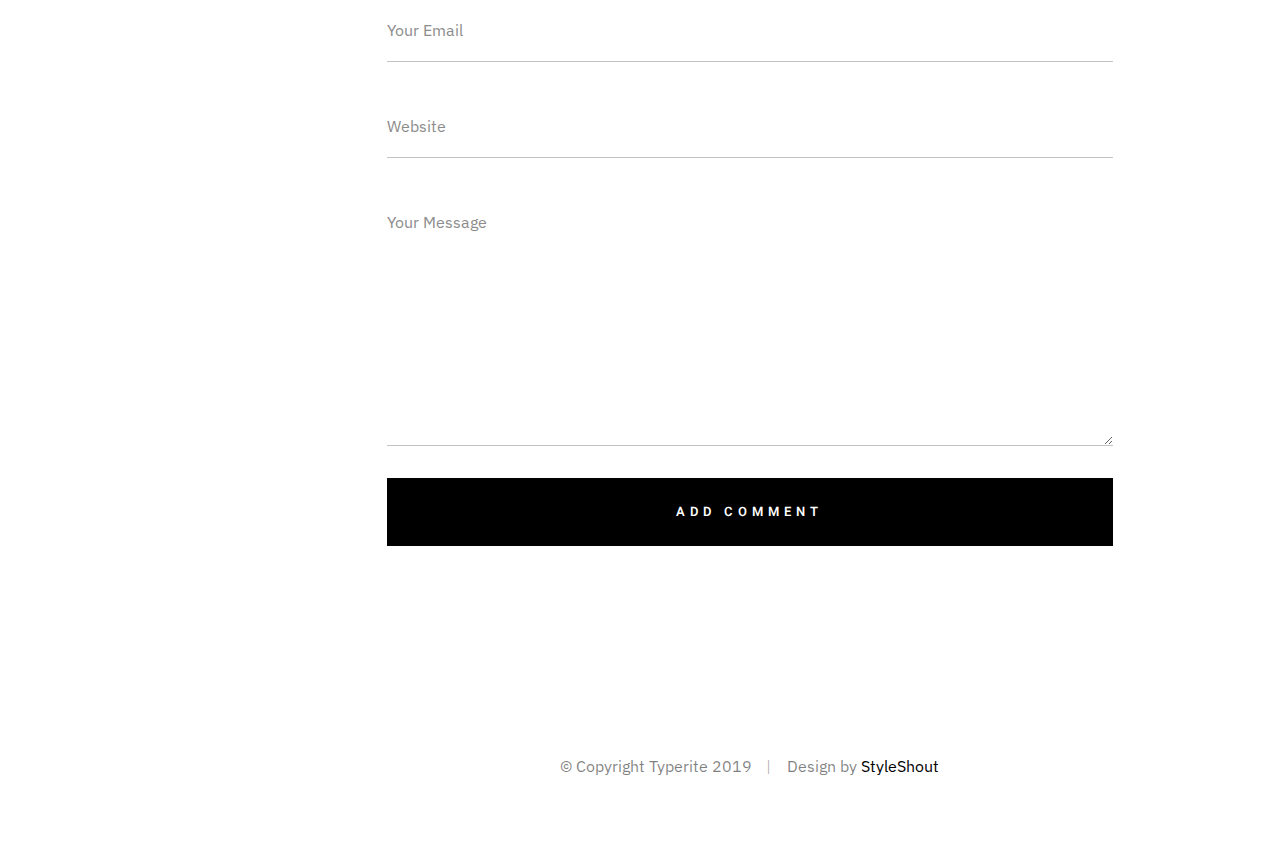
<file: single-video.html>
<!DOCTYPE html>
<html class="no-js" lang="en">
<head>

    <!--- basic page needs
    ================================================== -->
    <meta charset="utf-8">
    <title>Video Post</title>
    <meta name="description" content="">
    <meta name="author" content="">

    <!-- mobile specific metas
    ================================================== -->
    <meta name="viewport" content="width=device-width, initial-scale=1">

    <!-- CSS
    ================================================== -->
    <link rel="stylesheet" href="css/base.css">
    <link rel="stylesheet" href="css/vendor.css">
    <link rel="stylesheet" href="css/main.css">

    <!-- script
    ================================================== -->
    <script src="js/modernizr.js"></script>

    <!-- favicons
    ================================================== -->
    <link rel="apple-touch-icon" sizes="180x180" href="apple-touch-icon.png">
    <link rel="icon" type="image/png" sizes="32x32" href="favicon-32x32.png">
    <link rel="icon" type="image/png" sizes="16x16" href="favicon-16x16.png">
    <link rel="manifest" href="site.webmanifest">

</head>

<body class="ss-bg-white">

    <!-- preloader
    ================================================== -->
    <div id="preloader">
        <div id="loader" class="dots-fade">
            <div></div>
            <div></div>
            <div></div>
        </div>
    </div>

    <div id="top" class="s-wrap site-wrapper">

        <!-- site header
        ================================================== -->
        <header class="s-header header">

            <div class="header__top">
                <div class="header__logo">
                    <a class="site-logo" href="index.html">
                        <img src="images/icons/logo3-03.svg" alt="Homepage">
                    </a>
                </div>

                <div class="header__search">
    
                    <form role="search" method="get" class="header__search-form" action="#">
                        <label>
                            <span class="hide-content">Search for:</span>
                            <input type="search" class="header__search-field" placeholder="Type Keywords" value="" name="s" title="Search for:" autocomplete="off">
                        </label>
                        <input type="submit" class="header__search-submit" value="Search">
                    </form>
        
                    <a href="#0" title="Close Search" class="header__search-close">Close</a>
        
                </div>  <!-- end header__search -->

                <!-- toggles -->
                <a href="#0" class="header__search-trigger"></a>
                <a href="#0" class="header__menu-toggle"><span>Menu</span></a>

            </div>

            <nav class="header__nav-wrap">

                <ul class="header__nav">
                    <li class="current"><a href="index.html" title="">Home</a></li>
                    <li class="has-children">
                        <a href="#0" title="">Categories</a>
                        <ul class="sub-menu">
                            <li><a href="#">Lifestyle</a></li>
                            <li><a href="#">Health</a></li>
                            <li><a href="#">Family</a></li>
                            <li><a href="#">Management</a></li>
                            <li><a href="#">Travel</a></li>
                            <li><a href="#">Work</a></li>
                            </ul>
                    </li>
                    <li class="has-children current">
                        <a href="#0" title="">Blog Posts</a>
                        <ul class="sub-menu">
                        <li><a href="single-video.html">Video Post</a></li>
                        <li><a href="single-audio.html">Audio Post</a></li>
                        <li><a href="single-gallery.html">Gallery Post</a></li>
                        <li><a href="single-standard.html">Standard Post</a></li>
                        </ul>
                    </li>
                    
                    <li><a href="page-about.html" title="">About</a></li>
                    <li><a href="page-contact.html" title="">Contact</a></li>
                </ul> <!-- end header__nav -->

                <ul class="header__social">
                    <li class="ss-facebook">
                        <a href="https://c.tenor.com/AUPVLKhdC2EAAAAC/are-you-stalking-me-are-you-creeping-up-on-me.gif">
                            <span class="screen-reader-text">Facebook</span>
                        </a>
                    </li>
                    <li class="ss-twitter">
                        <a href="https://c.tenor.com/AUPVLKhdC2EAAAAC/are-you-stalking-me-are-you-creeping-up-on-me.gif">
                            <span class="screen-reader-text">Twitter</span>
                        </a>
                    </li>
                    <li class="ss-dribbble">
                        <a href="https://c.tenor.com/AUPVLKhdC2EAAAAC/are-you-stalking-me-are-you-creeping-up-on-me.gif">
                            <span class="screen-reader-text">Dribbble</span>
                        </a>
                    </li>
                    <li class="ss-pinterest">
                        <a href="https://c.tenor.com/AUPVLKhdC2EAAAAC/are-you-stalking-me-are-you-creeping-up-on-me.gif">
                            <span class="screen-reader-text">Behance</span>
                        </a>
                    </li>
                </ul>

            </nav> <!-- end header__nav-wrap -->

        </header> <!-- end s-header -->


        <!-- site content
        ================================================== -->
        <div class="s-content content">
            <main class="row content__page">
                
                <article class="column large-full entry format-video">

                    <div class="media-wrap entry__media">
                        <div class="video-container">
                            <iframe src="https://player.vimeo.com/video/114983984?color=339989&title=0&byline=0&portrait=0" width="640" height="360" frameborder="0" webkitallowfullscreen mozallowfullscreen allowfullscreen></iframe>
                        </div>
                    </div>

                    <div class="content__page-header entry__header">
                        <h1 class="display-1 entry__title">
                        I'm realy sorry.
                        </h1>
                        <ul class="entry__header-meta">
                            <li class="author">By <a href="#0">Sarah alghamdi</a></li>
                            <li class="date">April 1, 2019</li>
                            <li class="cat-links">
                                <a href="#0">Marketing</a><a href="#0">Management</a>
                            </li>
                        </ul>
                    </div> <!-- end entry__header -->

                    <div class="entry__content">

                        <p class="lead drop-cap">
                        You could have just open the video from the home page without coming to this page, now I have to edit this page !! ugh.

                        </p>

                        <p>
                        To understand what is going on go to other artical ex. The Best Designer , Also there is an apology for you find it by your self. 
                        </p>

                        <p>
                        <img src="images/wheel-1000.jpg" 
                             srcset="images/wheel-2000.jpg 2000w, 
                                     images/wheel-1000.jpg 1000w, 
                                     images/wheel-500.jpg 500w" 
                                     sizes="(max-width: 2000px) 100vw, 2000px" alt="">
                        </p>

                        <h2>Large Heading</h2>
    
                        <p>
                        Harum quidem rerum facilis est et expedita distinctio. Nam libero tempore, cum 
                        soluta nobis est eligendi optio cumque nihil impedit quo minus 
                        <a href="http://#">omnis voluptas assumenda est</a> id quod maxime placeat 
                        facere possimus, omnis dolor repellendus. Temporibus autem quibusdam et aut 
                        officiis debitis aut rerum necessitatibus saepe eveniet ut et.
                        </p>
    
                        <blockquote>
                            <p>
                            For God so loved the world, that he gave his only Son, that whoever believes in 
                            him should not perish but have eternal life. For God did not send his Son into 
                            the world to condemn the world, but in order that the world might be 
                            saved through him.
                            </p>
                            <cite>John 3:16-17 ESV</cite>
                        </blockquote>
    
                        <p>
                        Odio dignissimos ducimus qui blanditiis praesentium voluptatum deleniti atque 
                        corrupti dolores et quas molestias excepturi sint occaecati cupiditate non provident, 
                        similique sunt in culpa. Aenean eu leo quam. Pellentesque ornare sem lacinia quam 
                        venenatis vestibulum. Nulla vitae elit libero, a pharetra augue laboris in sit minim 
                        cupidatat ut dolor voluptate enim veniam consequat occaecat fugiat in adipisicing 
                        in amet Ut nulla nisi non ut enim aliqua laborum mollit quis nostrud sed sed.
                        </p>
    
                        <h3>Smaller Heading</h3>
    
                        <p>
                        Odio dignissimos ducimus qui blanditiis praesentium voluptatum deleniti atque 
                        corrupti dolores et quas molestias excepturi sint occaecati cupiditate non provident, 
                        similique sunt in culpa. Aenean eu leo quam. Pellentesque ornare sem lacinia quam 
                        venenatis vestibulum. Nulla vitae elit libero, a pharetra augue laboris in sit minim 
                        cupidatat ut dolor voluptate enim veniam consequat occaecat fugiat in adipisicing 
                        in amet Ut nulla nisi non ut enim aliqua laborum mollit quis nostrud sed sed.
                        </p>

<pre><code>
    code {
        font-size: 1.4rem;
        margin: 0 .2rem;
        padding: .2rem .6rem;
        white-space: nowrap;
        background: #F1F1F1;
        border: 1px solid #E1E1E1;	
        border-radius: 3px;
    }
</code></pre>

                        <p>
                        Odio dignissimos ducimus qui blanditiis praesentium voluptatum deleniti atque 
                        corrupti dolores et quas molestias excepturi sint occaecati cupiditate non provident, 
                        similique sunt in culpa. Aenean eu leo quam. Pellentesque ornare sem lacinia quam 
                        venenatis vestibulum. Nulla vitae elit libero, a pharetra augue laboris in sit minim 
                        cupidatat ut dolor voluptate enim veniam consequat occaecat fugiat in adipisicing 
                        in amet Ut nulla nisi non ut enim aliqua laborum mollit quis nostrud sed sed.
                        </p>
        
                        <ul>
                            <li>Donec nulla non metus auctor fringilla.
                                <ul>
                                    <li>Lorem ipsum dolor sit amet.</li>
                                    <li>Lorem ipsum dolor sit amet.</li>
                                    <li>Lorem ipsum dolor sit amet.</li>
                                </ul>
                            </li>
                            <li>Donec nulla non metus auctor fringilla.</li>
                            <li>Donec nulla non metus auctor fringilla.</li>
                        </ul>
        
                        <p>
                        Odio dignissimos ducimus qui blanditiis praesentium voluptatum deleniti atque 
                        corrupti dolores et quas molestias excepturi sint occaecati cupiditate non provident, 
                        similique sunt in culpa. Aenean eu leo quam. Pellentesque ornare sem lacinia quam 
                        venenatis vestibulum. Nulla vitae elit libero, a pharetra augue laboris in sit minim 
                        cupidatat ut dolor voluptate enim veniam consequat occaecat fugiat in adipisicing 
                        in amet Ut nulla nisi non ut enim aliqua laborum mollit quis nostrud sed sed.
                        </p>


                        <p class="entry__tags">
                            <span>Post Tags</span>
        
                            <span class="entry__tag-list">
                                <a href="#0">orci</a>
                                <a href="#0">lectus</a>
                                <a href="#0">varius</a>
                                <a href="#0">turpis</a>
                            </span>
            
                        </p>
                    </div> <!-- end entry content -->

                    <div class="entry__pagenav">
                        <div class="entry__nav">
                            <div class="entry__prev">
                                <a href="#0" rel="prev">
                                    <span>Previous Post</span>
                                    Tips on Minimalist Design 
                                </a>
                            </div>
                            <div class="entry__next">
                                <a href="#0" rel="next">
                                    <span>Next Post</span>
                                    Less Is More 
                                </a>
                            </div>
                        </div>
                    </div> <!-- end entry content -->

                    <div class="entry__related">
                        <h3 class="h2">Related Articles</h3>

                        <ul class="related">
                            <li class="related__item">
                                <a href="single-standard.html" class="related__link">
                                    <img src="images/thumbs/masonry/walk-600.jpg" alt="">
                                </a>
                                <h5 class="related__post-title">Using Repetition and Patterns in Photography.</h5>
                            </li>
                            <li class="related__item">
                                <a href="single-standard.html" class="related__link">
                                    <img src="images/thumbs/masonry/dew-600.jpg" alt="">
                                </a>
                                <h5 class="related__post-title">Health Benefits Of Morning Dew.</h5>
                            </li>
                            <li class="related__item">
                                <a href="single-standard.html" class="related__link">
                                    <img src="images/thumbs/masonry/rucksack-600.jpg" alt="">
                                </a>
                                <h5 class="related__post-title">The Art Of Visual Storytelling.</h5>
                            </li>
                        </ul>
                    </div> <!-- end entry related -->

                </article> <!-- end column large-full entry-->


                <div class="comments-wrap">

                    <div id="comments" class="column large-12">

                        <h3 class="h2">5 Comments</h3>
        
                        <!-- START commentlist -->
                        <ol class="commentlist">
        
                            <li class="depth-1 comment">
        
                                <div class="comment__avatar">
                                    <img class="avatar" src="images/avatars/user-01.jpg" alt="" width="50" height="50">
                                </div>
        
                                <div class="comment__content">
        
                                    <div class="comment__info">
                                        <div class="comment__author">Itachi Uchiha</div>
        
                                        <div class="comment__meta">
                                            <div class="comment__time">April 30, 2019</div>
                                            <div class="comment__reply">
                                                <a class="comment-reply-link" href="#0">Reply</a>
                                            </div>
                                        </div>
                                    </div>
        
                                    <div class="comment__text">
                                    <p>Adhuc quaerendum est ne, vis ut harum tantas noluisse, id suas iisque mei. Nec te inani ponderum vulputate,
                                    facilisi expetenda has et. Iudico dictas scriptorem an vim, ei alia mentitum est, ne has voluptua praesent.</p>
                                    </div>
        
                                </div>
        
                            </li> <!-- end comment level 1 -->
        
                            <li class="thread-alt depth-1 comment">
        
                                <div class="comment__avatar">
                                    <img class="avatar" src="images/avatars/user-04.jpg" alt="" width="50" height="50">
                                </div>
        
                                <div class="comment__content">
        
                                    <div class="comment__info">
                                        <div class="comment__author">John Doe</div>
        
                                        <div class="comment__meta">
                                            <div class="comment__time">April 30, 2019</div>
                                            <div class="comment__reply">
                                                <a class="comment-reply-link" href="#0">Reply</a>
                                            </div>
                                        </div>
                                    </div>
        
                                    <div class="comment__text">
                                    <p>Sumo euismod dissentiunt ne sit, ad eos iudico qualisque adversarium, tota falli et mei. Esse euismod
                                    urbanitas ut sed, et duo scaevola pericula splendide. Primis veritus contentiones nec ad, nec et
                                    tantas semper delicatissimi.</p>
                                    </div>
        
                                </div>
        
                                <ul class="children">
        
                                    <li class="depth-2 comment">
        
                                        <div class="comment__avatar">
                                            <img class="avatar" src="images/avatars/user-03.jpg" alt="" width="50" height="50">
                                        </div>
        
                                        <div class="comment__content">
        
                                            <div class="comment__info">
                                                <div class="comment__author">Kakashi Hatake</div>
        
                                                <div class="comment__meta">
                                                    <div class="comment__time">April 29, 2019</div>
                                                    <div class="comment__reply">
                                                        <a class="comment-reply-link" href="#0">Reply</a>
                                                    </div>
                                                </div>
                                            </div>
        
                                            <div class="comment__text">
                                                <p>Duis sed odio sit amet nibh vulputate
                                                cursus a sit amet mauris. Morbi accumsan ipsum velit. Duis sed odio sit amet nibh vulputate
                                                cursus a sit amet mauris</p>
                                            </div>
        
                                        </div>
        
                                        <ul class="children">
        
                                            <li class="depth-3 comment">
        
                                                <div class="comment__avatar">
                                                    <img class="avatar" src="images/avatars/user-04.jpg" alt="" width="50" height="50">
                                                </div>
        
                                                <div class="comment__content">
        
                                                    <div class="comment__info">
                                                        <div class="comment__author">John Doe</div>
        
                                                        <div class="comment__meta">
                                                            <div class="comment__time">April 29, 2019</div>
                                                            <div class="comment__reply">
                                                                <a class="comment-reply-link" href="#0">Reply</a>
                                                            </div>
                                                        </div>
                                                    </div>
        
                                                    <div class="comment__text">
                                                    <p>Investigationes demonstraverunt lectores legere me lius quod ii legunt saepius. Claritas est
                                                    etiam processus dynamicus, qui sequitur mutationem consuetudium lectorum.</p>
                                                    </div>
        
                                                </div>
        
                                            </li>
        
                                        </ul>
        
                                    </li>
        
                                </ul>
        
                            </li> <!-- end comment level 1 -->
        
                            <li class="depth-1 comment">
        
                                <div class="comment__avatar">
                                    <img class="avatar" src="images/avatars/user-02.jpg" alt="" width="50" height="50">
                                </div>
        
                                <div class="comment__content">
        
                                    <div class="comment__info">
                                        <div class="comment__author">Shikamaru Nara</div>
        
                                        <div class="comment__meta">
                                            <div class="comment__time">April 26, 2019</div>
                                            <div class="comment__reply">
                                                <a class="comment-reply-link" href="#0">Reply</a>
                                            </div>
                                        </div>
                                    </div>
        
                                    <div class="comment__text">
                                    <p>Typi non habent claritatem insitam; est usus legentis in iis qui facit eorum claritatem.</p>
                                    </div>
        
                                </div>
        
                            </li>  <!-- end comment level 1 -->
        
                        </ol>
                        <!-- END commentlist -->

                    </div> <!-- end comments -->

                    <div class="column large-12 comment-respond">

                        <!-- START respond -->
                        <div id="respond">
            
                            <h3 class="h2">Add Comment <span>Your email address will not be published</span></h3>
            
                            <form name="contactForm" id="contactForm" method="post" action="" autocomplete="off">
                                <fieldset>
            
                                    <div class="form-field">
                                        <input name="cName" id="cName" class="full-width" placeholder="Your Name" value="" type="text">
                                    </div>
            
                                    <div class="form-field">
                                        <input name="cEmail" id="cEmail" class="full-width" placeholder="Your Email" value="" type="text">
                                    </div>
            
                                    <div class="form-field">
                                        <input name="cWebsite" id="cWebsite" class="full-width" placeholder="Website" value="" type="text">
                                    </div>
            
                                    <div class="message form-field">
                                        <textarea name="cMessage" id="cMessage" class="full-width" placeholder="Your Message"></textarea>
                                    </div>
            
                                    <input name="submit" id="submit" class="btn btn--primary btn-wide btn--large full-width" value="Add Comment" type="submit">
            
                                </fieldset>
                            </form> <!-- end form -->
            
                        </div>
                        <!-- END respond-->
            
                    </div> <!-- end comment-respond -->
            
                </div> <!-- end comments-wrap -->
            </main>

        </div> <!-- end s-content -->


        <!-- footer
        ================================================== -->
        <footer class="s-footer footer">
            <div class="row">
                <div class="column large-full footer__content">
                    <div class="footer__copyright">
                        <span>© Copyright Typerite 2019</span> 
                        <span>Design by <a href="https://www.styleshout.com/">StyleShout</a></span>
                    </div>
                </div>
            </div>

            <div class="go-top">
                <a class="smoothscroll" title="Back to Top" href="#top"></a>
            </div>
        </footer>

    </div> <!-- end s-wrap -->


    <!-- Java Script
    ================================================== -->
    <script src="js/jquery-3.2.1.min.js"></script>
    <script src="js/plugins.js"></script>
    <script src="js/main.js"></script>

</body>
</file>
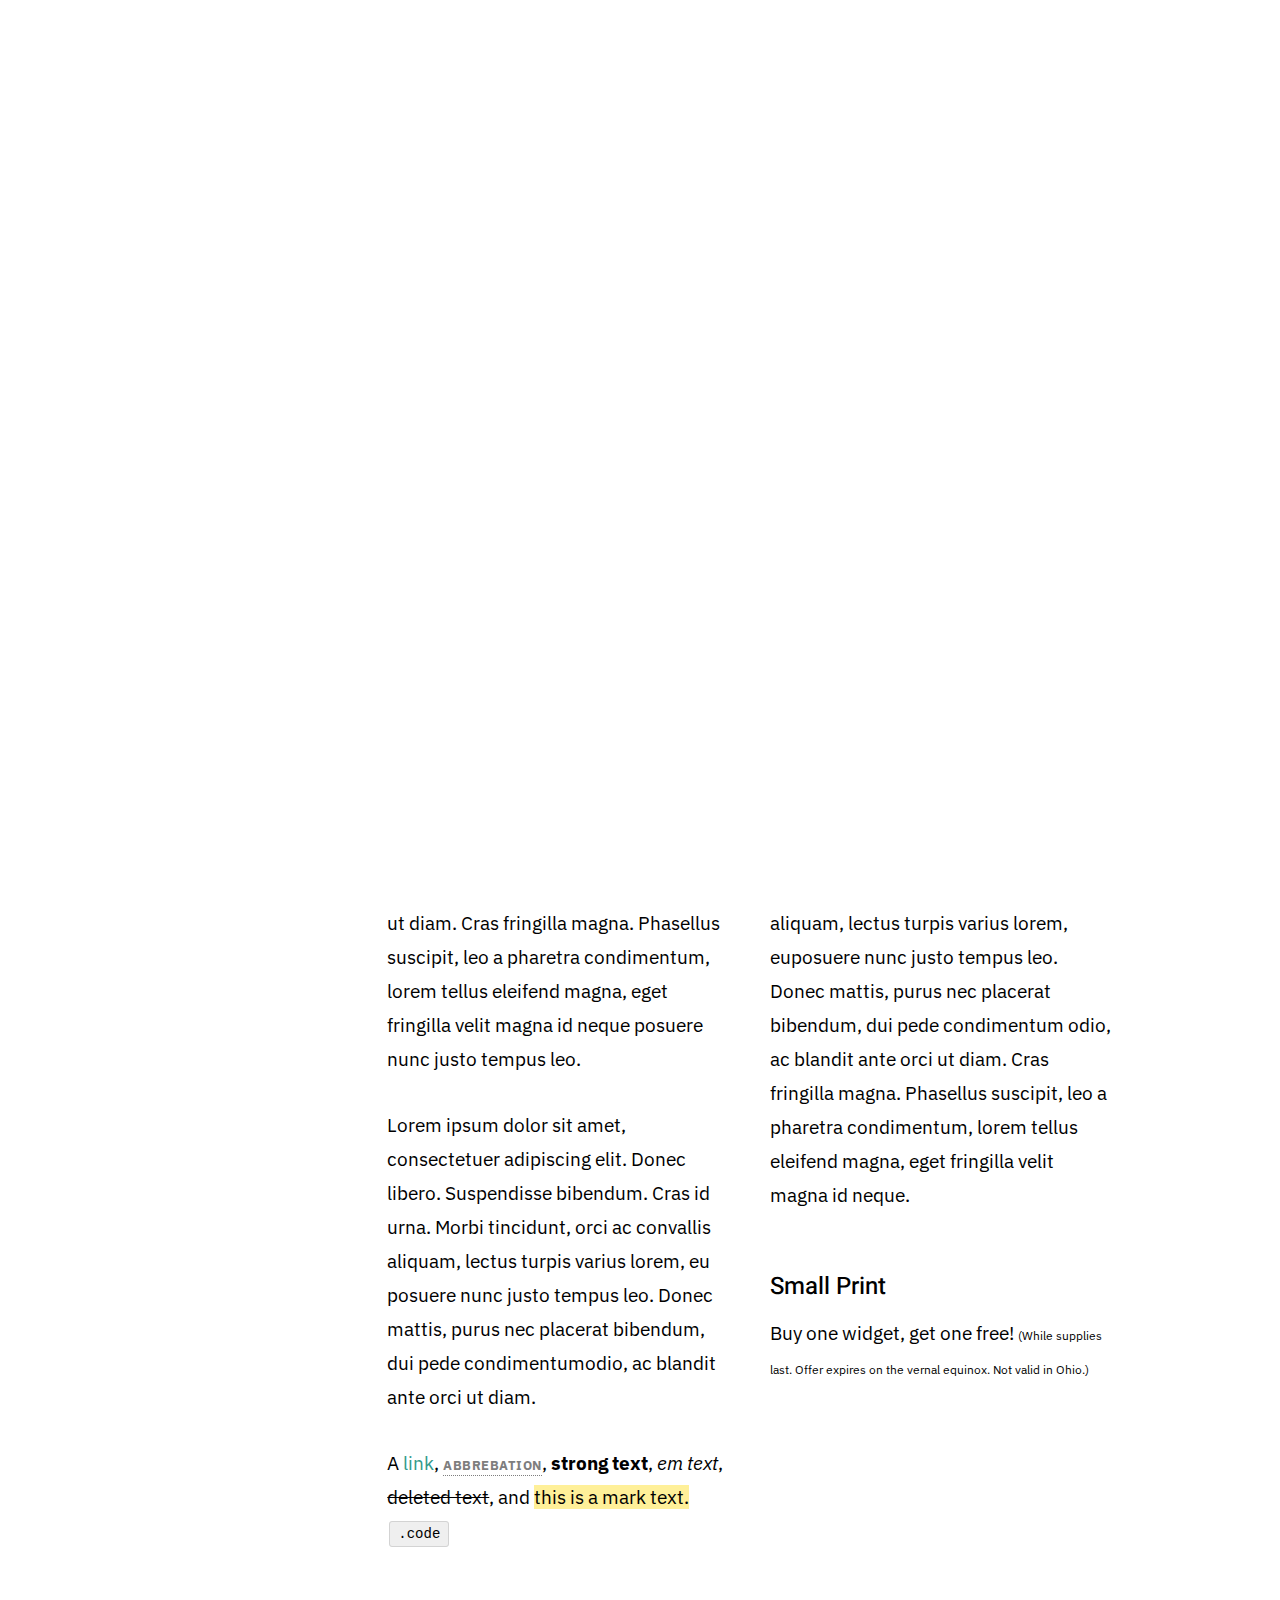
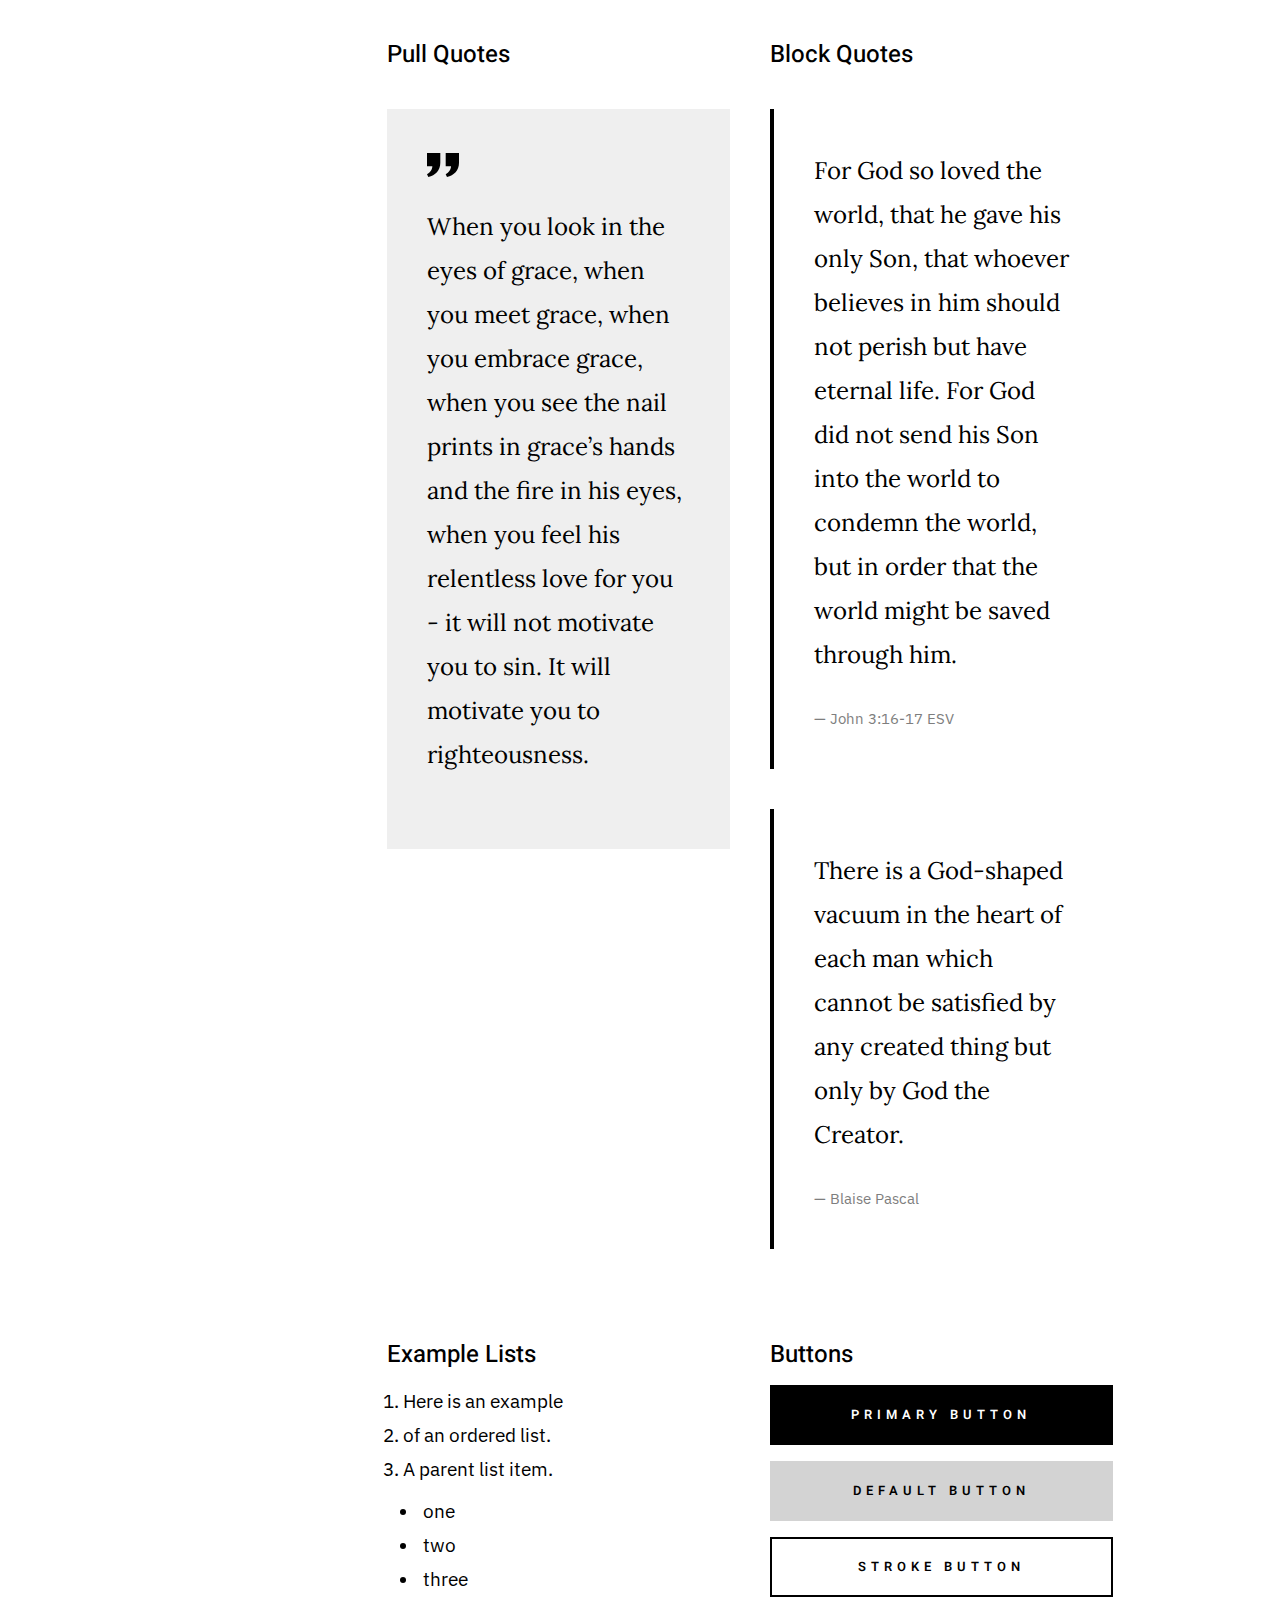
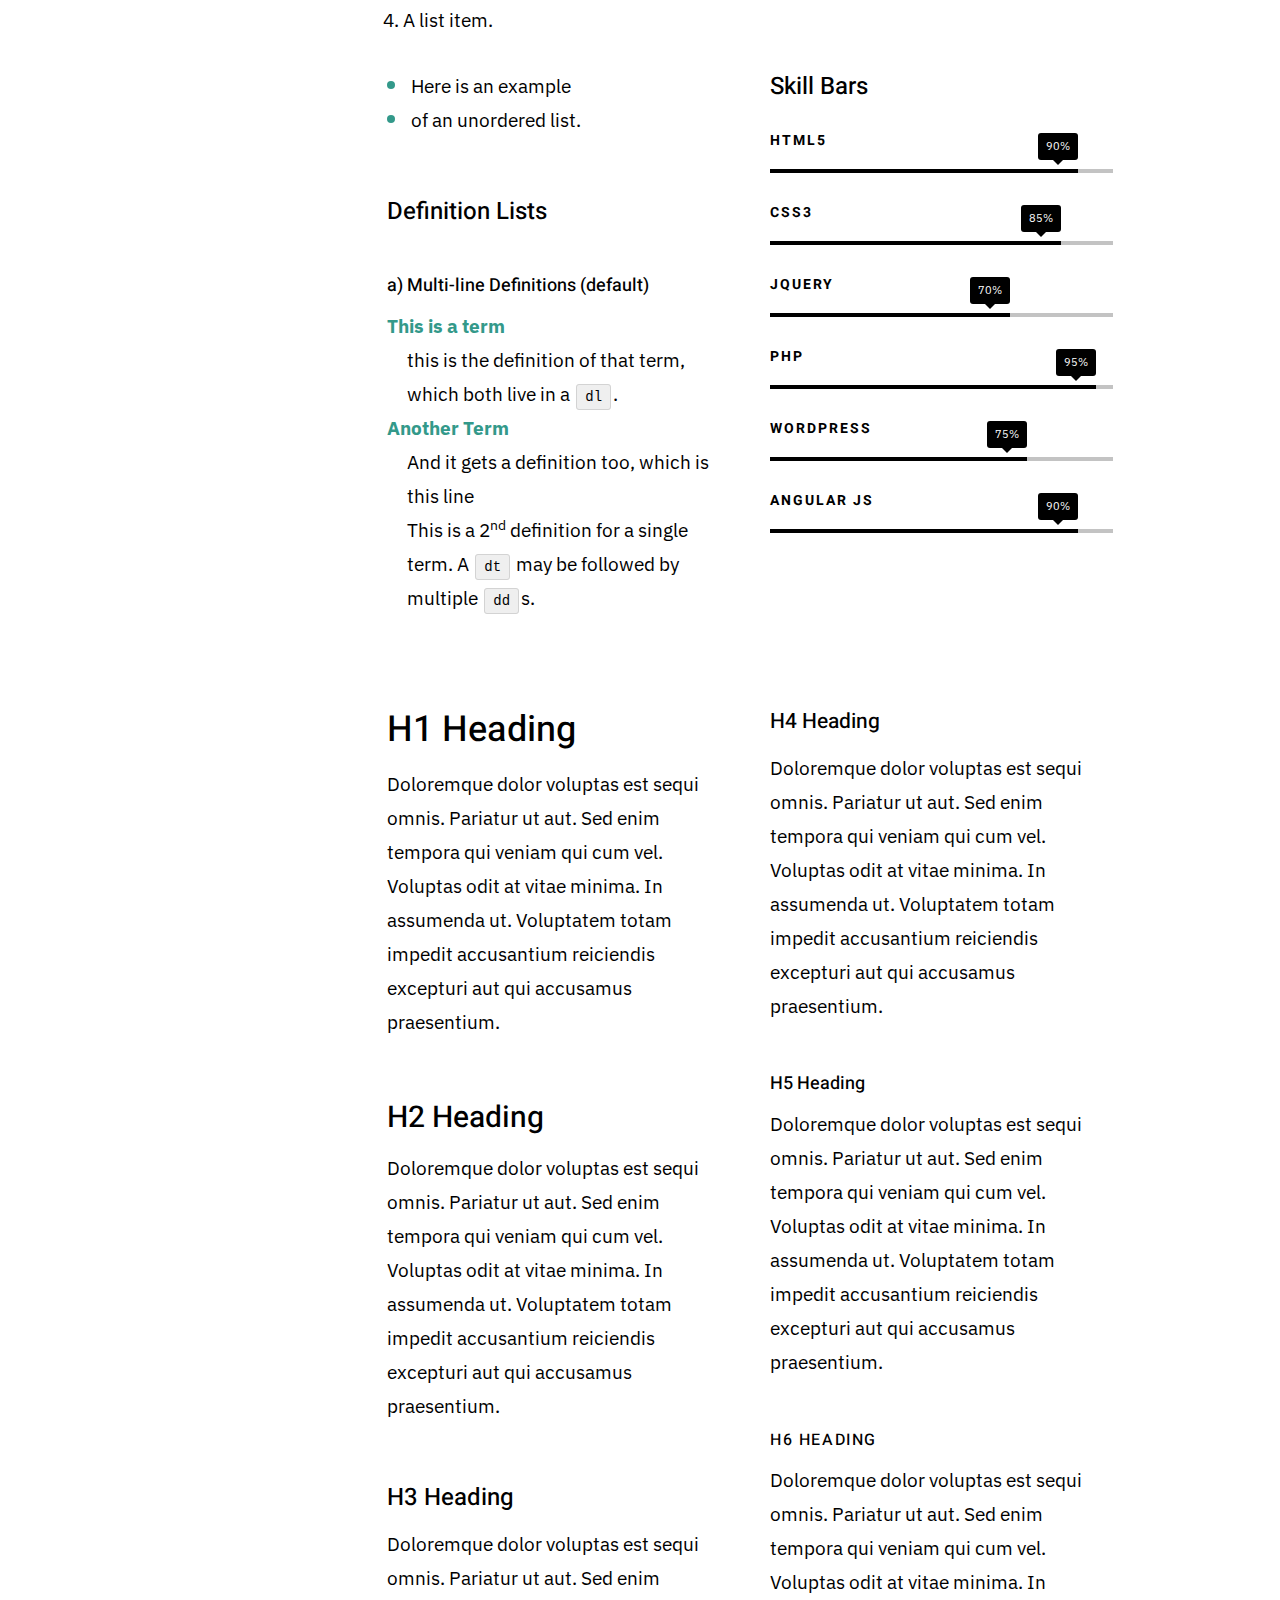
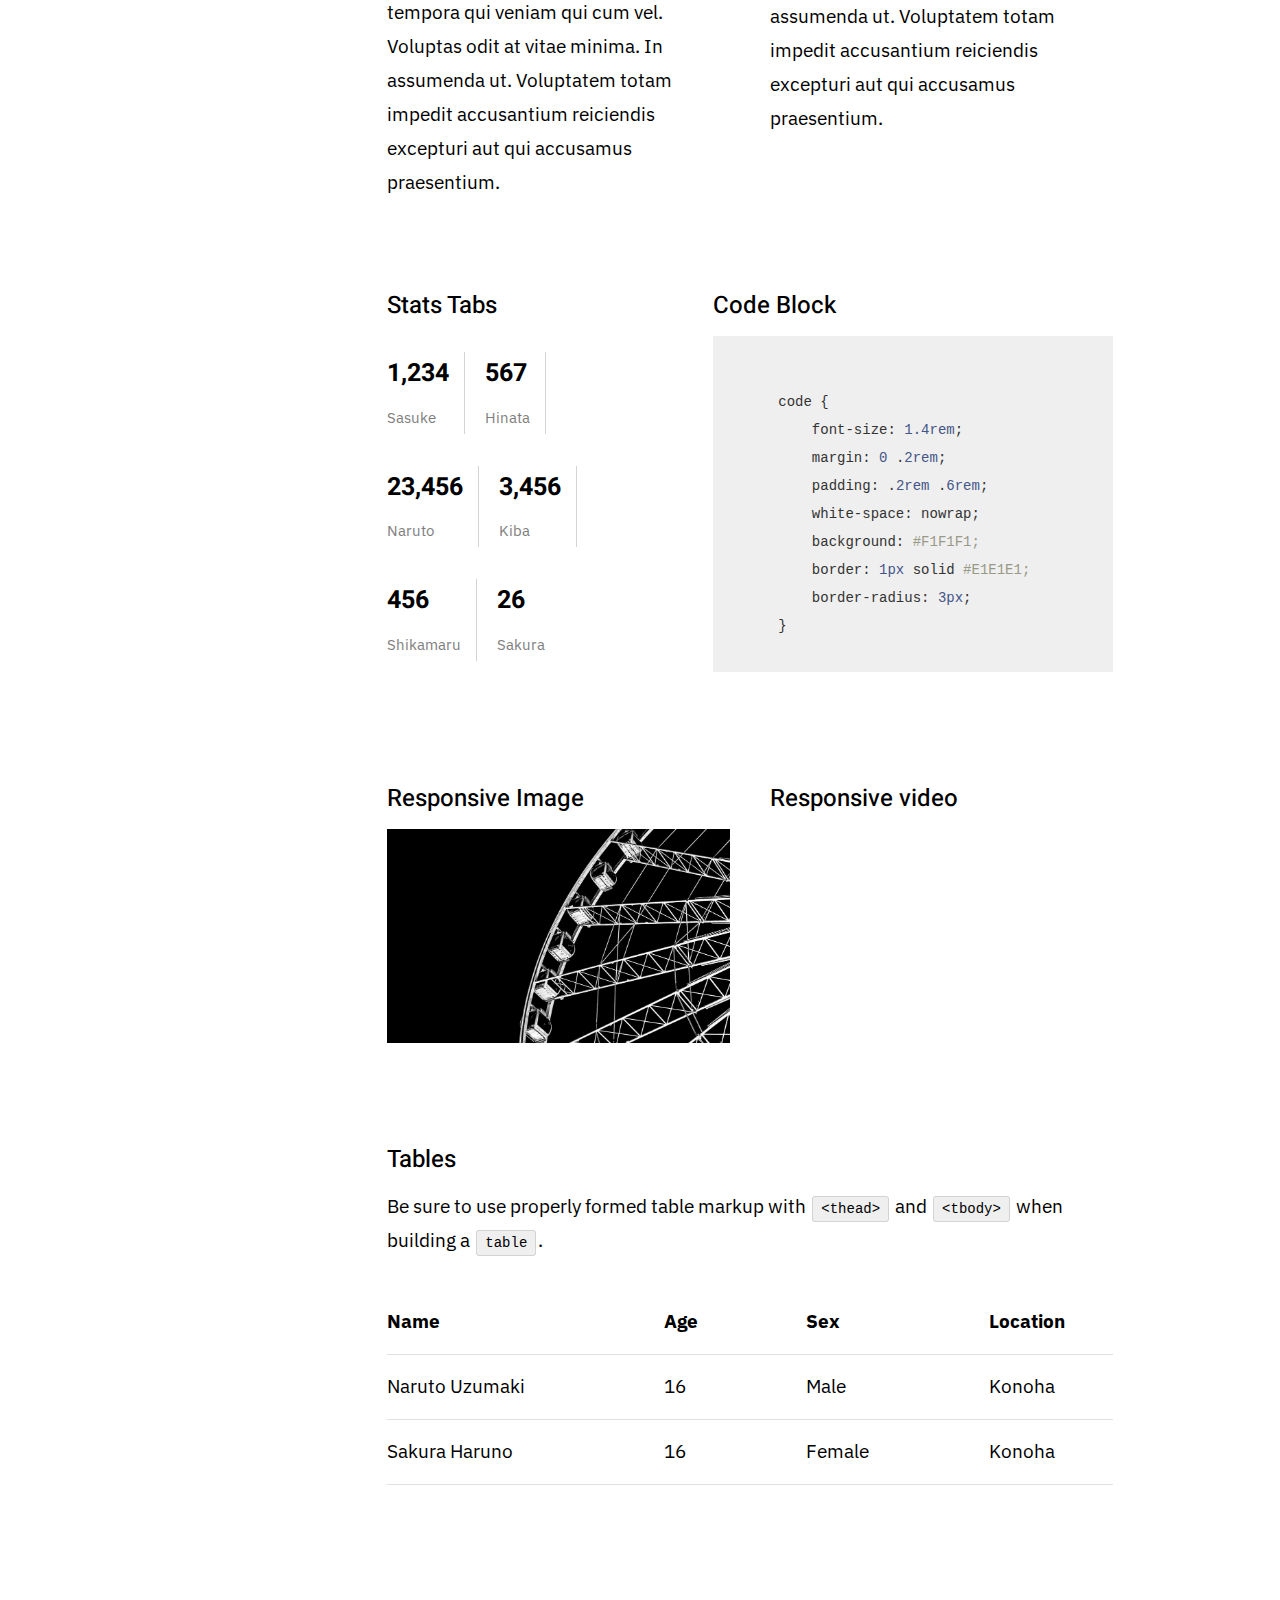
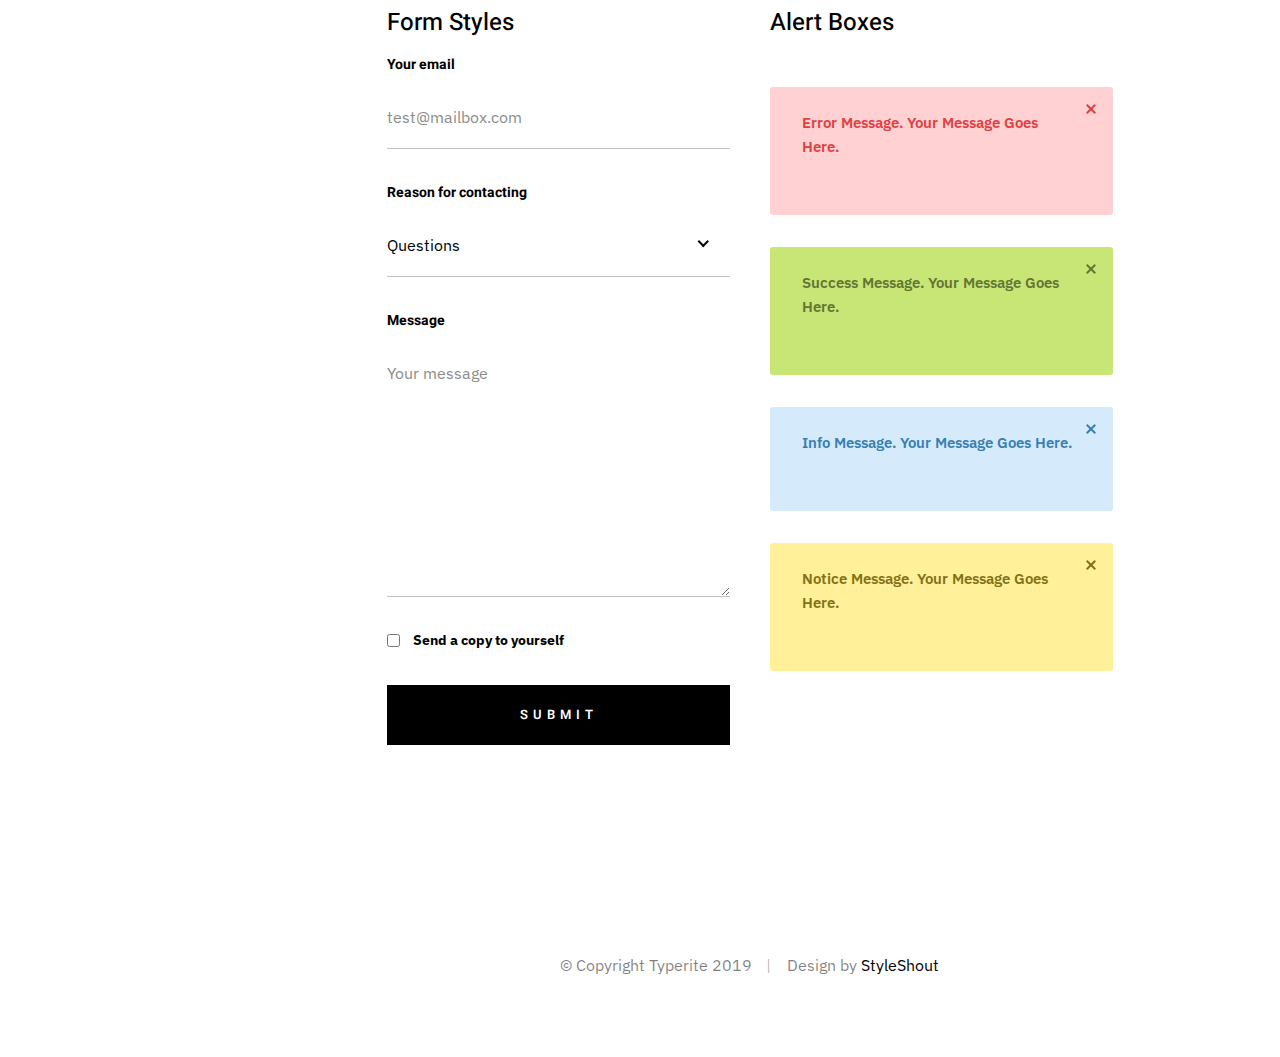
<file: styles.html>
<!DOCTYPE html>
<html class="no-js" lang="en">
<head>

    <!--- basic page needs
    ================================================== -->
    <meta charset="utf-8">
    <title>Styles - Typerite</title>
    <meta name="description" content="">
    <meta name="author" content="">

    <!-- mobile specific metas
    ================================================== -->
    <meta name="viewport" content="width=device-width, initial-scale=1">

    <!-- CSS
    ================================================== -->
    <link rel="stylesheet" href="css/base.css">
    <link rel="stylesheet" href="css/vendor.css">
    <link rel="stylesheet" href="css/main.css">

    <style type="text/css" media="screen">
        .s-styles { 
            max-width: 1100px;
            padding-bottom: 12rem;
        }
    </style>

    <!-- script
    ================================================== -->
    <script src="js/modernizr.js"></script>

    <!-- favicons
    ================================================== -->
    <link rel="apple-touch-icon" sizes="180x180" href="apple-touch-icon.png">
    <link rel="icon" type="image/png" sizes="32x32" href="favicon-32x32.png">
    <link rel="icon" type="image/png" sizes="16x16" href="favicon-16x16.png">
    <link rel="manifest" href="site.webmanifest">

</head>

<body class="ss-bg-white">

    <!-- preloader
    ================================================== -->
    <div id="preloader">
        <div id="loader" class="dots-fade">
            <div></div>
            <div></div>
            <div></div>
        </div>
    </div>

    <div id="top" class="s-wrap site-wrapper">

        <!-- site header
        ================================================== -->
        <header class="s-header header">

            <div class="header__top">
                <div class="header__logo">
                    <a class="site-logo" href="index.html">
                        <img src="images/logo.svg" alt="Homepage">
                    </a>
                </div>

                <div class="header__search">
    
                    <form role="search" method="get" class="header__search-form" action="#">
                        <label>
                            <span class="hide-content">Search for:</span>
                            <input type="search" class="header__search-field" placeholder="Type Keywords" value="" name="s" title="Search for:" autocomplete="off">
                        </label>
                        <input type="submit" class="header__search-submit" value="Search">
                    </form>
        
                    <a href="#0" title="Close Search" class="header__search-close">Close</a>
        
                </div>  <!-- end header__search -->

                <!-- toggles -->
                <a href="#0" class="header__search-trigger"></a>
                <a href="#0" class="header__menu-toggle"><span>Menu</span></a>

            </div>

            <nav class="header__nav-wrap">

                <ul class="header__nav">
                    <li class="current"><a href="index.html" title="">Home</a></li>
                    <li class="has-children">
                        <a href="#0" title="">Categories</a>
                        <ul class="sub-menu">
                        <li><a href="#">Lifestyle</a></li>
                        <li><a href="#">Health</a></li>
                        <li><a href="#">Family</a></li>
                        <li><a href="#">Management</a></li>
                        <li><a href="#">Travel</a></li>
                        <li><a href="#">Work</a></li>
                        </ul>
                    </li>
                    <li class="has-children">
                        <a href="#0" title="">Blog</a>
                        <ul class="sub-menu">
                        <li><a href="single-video.html">Video Post</a></li>
                        <li><a href="single-audio.html">Audio Post</a></li>
                        <li><a href="single-gallery.html">Gallery Post</a></li>
                        <li><a href="single-standard.html">Standard Post</a></li>
                        </ul>
                    </li>
                    <li class="current"><a href="styles.html" title="">Styles</a></li>
                    <li><a href="page-about.html" title="">About</a></li>
                    <li><a href="page-contact.html" title="">Contact</a></li>
                </ul> <!-- end header__nav -->

                <ul class="header__social">
                    <li class="ss-facebook">
                        <a href="https://facebook.com/">
                            <span class="screen-reader-text">Facebook</span>
                        </a>
                    </li>
                    <li class="ss-twitter">
                        <a href="#0">
                            <span class="screen-reader-text">Twitter</span>
                        </a>
                    </li>
                    <li class="ss-dribbble">
                        <a href="#0">
                            <span class="screen-reader-text">Instagram</span>
                        </a>
                    </li>
                    <li class="ss-behance">
                        <a href="#0">
                            <span class="screen-reader-text">Behance</span>
                        </a>
                    </li>
                </ul>

            </nav> <!-- end header__nav-wrap -->

        </header> <!-- end s-header -->


        <!-- site content
        ================================================== -->
        <div class="s-content content">
            <main class="row s-styles">
                
                <!-- styles
                ================================================== -->
                <section id="styles" class="column large-full">
                    
                    <div class="row section-intro add-bottom">

                        <div class="column large-full">

                            <h1 class="display-1">Style Guide.</h1>

                            <p class="lead">Lorem ipsum Officia elit ad tempor dolore est ex incididunt incididunt occaecat culpa deserunt 
                            sunt labore in cillum ullamco magna in Excepteur consequat in reprehenderit proident mollit incididunt officia commodo.
                            Duis ea officia sed dolor pariatur enim dolore dolore quis incididunt nulla exercitation commodo veniam et ea incididunt.
                            </p>

                        </div>

                    </div>

                    <div class="row">

                        <div class="column large-6 tab-full">

                            <h3>Paragraph and Image</h3>

                            <p><a href="#"><img width="120" height="120" class="pull-left" alt="sample-image" src="images/sample-image.jpg"></a>
                            Lorem ipsum dolor sit amet, consectetuer adipiscing elit. Donec libero. Suspendisse bibendum.Cras id urna. Morbi 
                            tincidunt, orci ac convallis aliquam, lectus turpis varius lorem, eu posuere nunc justo tempus leo. Donec mattis, 
                            purus nec placerat bibendum, dui pede condimentum odio, ac blandit ante orci ut diam. Cras fringilla magna. 
                            Phasellus suscipit, leo a pharetra condimentum, lorem tellus eleifend magna, eget fringilla velit magna id 
                            neque posuere nunc justo tempus leo. </p>

                            <p>
                            Lorem ipsum dolor sit amet, consectetuer adipiscing elit. Donec libero. Suspendisse bibendum. Cras id urna. 
                            Morbi tincidunt, orci ac convallis aliquam, lectus turpis varius lorem, eu posuere nunc justo tempus leo. 
                            Donec mattis, purus nec placerat bibendum, dui pede condimentumodio, ac blandit ante orci ut diam.	
                            </p>

                            <p>A <a href="#">link</a>,
                            <abbr title="this really isn't a very good description">abbrebation</abbr>,
                            <strong>strong text</strong>,
                            <em>em text</em>,
                            <del>deleted text</del>, and
                            <mark>this is a mark text.</mark>
                            <code>.code</code>
                            </p>

                        </div>

                        <div class="column large-6 tab-full">

                            <h3>Drop Caps</h3>

                            <p class="drop-cap">Far far away, behind the word mountains, far from the countries Vokalia and Consonantia,
                            there live the blind texts. Separated they live in Bookmarksgrove right at the coast of the
                            Semantics, a large language ocean. A small river named Duden flows by their place and supplies it with the 
                            necessary regelialia. Morbi tincidunt, orci ac convallis aliquam, lectus turpis varius lorem, 
                            euposuere nunc justo tempus leo. Donec mattis, purus nec placerat bibendum, dui pede condimentum odio, 
                            ac blandit ante orci ut diam. Cras fringilla magna. Phasellus suscipit, leo a pharetra condimentum, 
                            lorem tellus eleifend magna, eget fringilla velit magna id neque.
                            </p>

                            <h3>Small Print</h3>

                            <p>Buy one widget, get one free!
                            <small>(While supplies last. Offer expires on the vernal equinox. Not valid in Ohio.)</small>
                            </p>

                        </div>

                    </div> <!-- end row -->

                    <div class="row">

                        <div class="column large-6 tab-full">

                            <h3>Pull Quotes</h3>

                            <aside class="pull-quote">
                                <blockquote>
                                <p>
                                When you look in the eyes of grace, when you meet grace, 
                                when you embrace grace, when you see the nail prints in 
                                grace’s hands and the fire in his eyes, when you feel his 
                                relentless love for you - it will not motivate you to sin. 
                                It will motivate you to righteousness.
                                </p>
                                </blockquote>
                            </aside>

                        </div>

                        <div class="column large-6 tab-full">

                            <h3>Block Quotes</h3>

                            <blockquote cite="http://where-i-got-my-info-from.com">
                                <p>
                                For God so loved the world, that he gave his only Son, that whoever believes in 
                                him should not perish but have eternal life. For God did not send his Son into 
                                the world to condemn the world, but in order that the world might be 
                                saved through him.
                                </p>
                                <cite>
                                    <a href="#0">John 3:16-17 ESV</a>
                                </cite>
                            </blockquote>

                            <blockquote>
                            <p>There is a God-shaped vacuum in the heart of each man which cannot be satisfied 
                            by any created thing but only by God the Creator.</p>
                            <cite>Blaise Pascal</cite>
                            </blockquote>

                        </div>

                    </div> <!-- end row -->


                    <div class="row half-bottom">

                        <div class="column large-6 tab-full">

                            <h3>Example Lists</h3>

                            <ol>
                                <li>Here is an example</li>
                                <li>of an ordered list.</li>
                                <li>A parent list item.
                                    <ul>
                                        <li>one</li>
                                        <li>two</li>
                                        <li>three</li>
                                    </ul>
                                    </li>
                                    <li>A list item.</li>
                                </ol>

                            <ul class="disc">
                                <li>Here is an example</li>
                                <li>of an unordered list.</li>
                            </ul>

                            <h3>Definition Lists</h3>

                            <h5>a) Multi-line Definitions (default) </h5>

                            <dl>
                                <dt><strong>This is a term</strong></dt>
                                    <dd>this is the definition of that term, which both live in a <code>dl</code>.</dd>
                                <dt><strong>Another Term</strong></dt>
                                    <dd>And it gets a definition too, which is this line</dd>
                                    <dd>This is a 2<sup>nd</sup> definition for a single term. A <code>dt</code> may be followed by multiple <code>dd</code>s.</dd>
                            </dl>

                        </div>

                        <div class="column large-6 tab-full">

                            <h3>Buttons</h3>

                            <p>
                                <a class="btn btn--primary full-width" href="#0">Primary Button</a>
                                <a class="btn full-width" href="#0">Default Button</a>
                                <a class="btn btn--stroke full-width" href="#0">Stroke Button</a>
                            </p>

                            <h3>Skill Bars</h3>
                            
                            <ul class="skill-bars">
                                <li>
                                <div class="progress percent90"><span>90%</span></div>
                                <strong>HTML5</strong>
                                </li>
                                <li>
                                <div class="progress percent85"><span>85%</span></div>
                                <strong>CSS3</strong>
                                </li>
                                <li>
                                <div class="progress percent70"><span>70%</span></div>
                                <strong>JQuery</strong>
                                </li>
                                <li>
                                <div class="progress percent95"><span>95%</span></div>
                                <strong>PHP</strong>
                                </li>
                                <li>
                                <div class="progress percent75"><span>75%</span></div>
                                <strong>Wordpress</strong>
                                </li>
                                <li>
                                <div class="progress percent90"><span>90%</span></div>
                                <strong>Angular JS</strong>
                                </li>
                            </ul>

                        </div>

                    </div> <!-- end row -->

                    <div class="row half-bottom">

                        <div class="column large-6 tab-full">
                                
                            <h1>H1 Heading</h1>
                            <p>Doloremque dolor voluptas est sequi omnis. Pariatur ut aut. Sed enim tempora qui veniam qui cum vel. 
                            Voluptas odit at vitae minima. In assumenda ut. Voluptatem totam impedit accusantium reiciendis excepturi aut qui accusamus praesentium.</p>

                            <h2>H2 Heading</h2>
                            <p>Doloremque dolor voluptas est sequi omnis. Pariatur ut aut. Sed enim tempora qui veniam qui cum vel. 
                            Voluptas odit at vitae minima. In assumenda ut. Voluptatem totam impedit accusantium reiciendis excepturi aut qui accusamus praesentium.</p>

                            <h3>H3 Heading</h3>
                            <p>Doloremque dolor voluptas est sequi omnis. Pariatur ut aut. Sed enim tempora qui veniam qui cum vel. 
                            Voluptas odit at vitae minima. In assumenda ut. Voluptatem totam impedit accusantium reiciendis excepturi aut qui accusamus praesentium.</p>

                        </div>

                        <div class="column large-6 tab-full">
                                
                            <h4>H4 Heading</h4>
                            <p>Doloremque dolor voluptas est sequi omnis. Pariatur ut aut. Sed enim tempora qui veniam qui cum vel. 
                            Voluptas odit at vitae minima. In assumenda ut. Voluptatem totam impedit accusantium reiciendis excepturi aut qui accusamus praesentium.</p>

                            <h5>H5 Heading</h5>
                            <p>Doloremque dolor voluptas est sequi omnis. Pariatur ut aut. Sed enim tempora qui veniam qui cum vel. 
                            Voluptas odit at vitae minima. In assumenda ut. Voluptatem totam impedit accusantium reiciendis excepturi aut qui accusamus praesentium.</p>

                            <h6>H6 Heading</h6>
                            <p>Doloremque dolor voluptas est sequi omnis. Pariatur ut aut. Sed enim tempora qui veniam qui cum vel. 
                            Voluptas odit at vitae minima. In assumenda ut. Voluptatem totam impedit accusantium reiciendis excepturi aut qui accusamus praesentium.</p>

                        </div>

                    </div>

                    <div class="row half-bottom">

                        <div class="column large-six tab-full">

                                <h3>Stats Tabs</h3>

                            <ul class="stats-tabs">
                                <li><a href="#">1,234 <em>Sasuke</em></a></li>
                                <li><a href="#">567 <em>Hinata</em></a></li>
                                <li><a href="#">23,456 <em>Naruto</em></a></li>
                                <li><a href="#">3,456 <em>Kiba</em></a></li>
                                <li><a href="#">456 <em>Shikamaru</em></a></li>
                                <li><a href="#">26 <em>Sakura</em></a></li>
                            </ul>

                        </div>

                        <div class="column large-six tab-full">
                            <h3>Code Block</h3>
                
<pre><code>
    code {
        font-size: 1.4rem;
        margin: 0 .2rem;
        padding: .2rem .6rem;
        white-space: nowrap;
        background: #F1F1F1;
        border: 1px solid #E1E1E1;	
        border-radius: 3px;
    }
</code></pre>
                        </div>

                    </div> <!-- end row -->

                    <div class="row half-bottom">

                        <div class="column large-6 tab-full">

                            <h3>Responsive Image</h3>
                            <p><img src="images/wheel-500.jpg" 
                                srcset="images/wheel-1000.jpg 1000w, 
                                images/wheel-500.jpg 500w" 
                                sizes="(max-width: 1000px) 100vw, 1000px" alt="">
                            </p>

                        </div>

                        <div class="column large-6 tab-full">

                            <h3>Responsive video</h3>

                            <div class="video-container">
                            <iframe src="https://player.vimeo.com/video/14592941?color=00a650&title=0&byline=0&portrait=0" width="500" height="281" frameborder="0" webkitallowfullscreen mozallowfullscreen allowfullscreen></iframe> 
                            </div>

                        </div>
                        
                    </div> <!-- end row -->

                    <div class="row add-bottom">

                        <div class="column large-full">

                            <h3>Tables</h3>
                            <p>Be sure to use properly formed table markup with <code>&lt;thead&gt;</code> and <code>&lt;tbody&gt;</code> when building a <code>table</code>.</p>

                            <div class="table-responsive">

                                <table>
                                        <thead>
                                        <tr>
                                            <th>Name</th>
                                            <th>Age</th>
                                            <th>Sex</th>
                                            <th>Location</th>
                                        </tr>
                                        </thead>
                                        <tbody>
                                        <tr>
                                            <td>Naruto Uzumaki</td>
                                            <td>16</td>
                                            <td>Male</td>
                                            <td>Konoha</td>
                                        </tr>
                                        <tr>
                                            <td>Sakura Haruno</td>
                                            <td>16</td>
                                            <td>Female</td>
                                            <td>Konoha</td>
                                        </tr>
                                        </tbody>
                                </table>

                            </div>

                        </div>
                        
                    </div> <!-- end row -->    

                    <div class="row">

                        <div class="column large-6 tab-full">

                            <h3>Form Styles</h3>

                            <form>
                                <div>
                                    <label for="sampleInput">Your email</label>
                                    <input class="full-width" type="email" placeholder="test@mailbox.com" id="sampleInput">
                                </div>
                                <div>
                                    <label for="sampleRecipientInput">Reason for contacting</label>
                                    <div class="ss-custom-select">
                                        <select class="full-width" id="sampleRecipientInput">
                                            <option value="Option 1">Questions</option>
                                            <option value="Option 2">Report</option>
                                            <option value="Option 3">Others</option>
                                        </select>
                                    </div>
                                </div>
                                
                                <label for="exampleMessage">Message</label>
                                <textarea class="full-width" placeholder="Your message" id="exampleMessage"></textarea>

                                <label class="add-bottom">
                                    <input type="checkbox">
                                    <span class="label-text">Send a copy to yourself</span>
                                </label>
                            
                                <input class="btn--primary full-width" type="submit" value="Submit">
                            </form>

                        </div>

                        <div class="column large-6 tab-full">

                            <h3>Alert Boxes</h3>

                            <br>
                            
                            <div class="alert-box alert-box--error hideit">
                                <p>Error Message. Your Message Goes Here.</p>
                                <i class="fa fa-times alert-box__close" aria-hidden="true"></i>
                            </div><!-- end error -->
                                    
                            <div class="alert-box alert-box--success hideit">
                                <p>Success Message. Your Message Goes Here.</p>
                                <i class="fa fa-times alert-box__close" aria-hidden="true"></i>
                            </div><!-- end success -->
                                    
                            <div class="alert-box alert-box--info hideit">
                                <p>Info Message. Your Message Goes Here.</p>
                                <i class="fa fa-times alert-box__close" aria-hidden="true"></i>
                            </div><!-- end info -->
                                    
                            <div class="alert-box alert-box--notice hideit">
                                <p>Notice Message. Your Message Goes Here.</p>
                                <i class="fa fa-times alert-box__close" aria-hidden="true"></i>
                            </div><!-- end notice -->
                        
                        </div>

                    </div> <!-- end row -->

                </section> <!-- end styles -->

            </main>

        </div> <!-- end s-content -->


        <!-- footer
        ================================================== -->
        <footer class="s-footer footer">
            <div class="row">
                <div class="column large-full footer__content">
                    <div class="footer__copyright">
                        <span>© Copyright Typerite 2019</span> 
                        <span>Design by <a href="https://www.styleshout.com/">StyleShout</a></span>
                    </div>
                </div>
            </div>

            <div class="go-top">
                <a class="smoothscroll" title="Back to Top" href="#top"></a>
            </div>
        </footer>

    </div> <!-- end s-wrap -->


    <!-- Java Script
    ================================================== -->
    <script src="js/jquery-3.2.1.min.js"></script>
    <script src="js/plugins.js"></script>
    <script src="js/main.js"></script>

</body>
</file>
<file: css/base.css>
/* =================================================================== 
 *
 *  Typewrite Base Stylesheet
 *  Template Ver. 1.0.0
 *  05-17-2019
 *  ------------------------------------------------------------------
 *
 *  TOC:
 *  # imports
 *  # normalize 
 *  # basic/base setup styles 
 *  # Grid v2.0.1
 *  # block grids
 *  # MISC
 *
 * =================================================================== */



/* ===================================================================
 * # imports 
 *
 * ------------------------------------------------------------------- */
@import url("https://fonts.googleapis.com/css?family=Heebo:300,400,500,600,700|Lora:400,400i,700,700i|IBM+Plex+Sans:300,400,400i,600,700,900");


/* ==========================================================================
 * # normalize
 * normalize.css v8.0.1 | MIT License |
 * github.com/necolas/normalize.css
 *
 * -------------------------------------------------------------------------- */

/* ------------------------------------------------------------------- 
 * ## document
 * ------------------------------------------------------------------- */

/* 1. Correct the line height in all browsers.
 * 2. Prevent adjustments of font size after orientation changes in iOS.*/
html {
  line-height: 1.15;  /* 1 */
  -webkit-text-size-adjust: 100%;  /* 2 */
}

/* ------------------------------------------------------------------- 
 * ## sections
 * ------------------------------------------------------------------- */

/* Remove the margin in all browsers. */
body {
  margin: 0;
}

/* Render the `main` element consistently in IE. */
main {
  display: block;
}

/* Correct the font size and margin on `h1` elements within `section` and
 * `article` contexts in Chrome, Firefox, and Safari. */
h1 {
  font-size: 2em;
  margin: 0.67em 0;
}

/* ------------------------------------------------------------------- 
 * ## grouping
 * ------------------------------------------------------------------- */

/* 1. Add the correct box sizing in Firefox.
 * 2. Show the overflow in Edge and IE. */
hr {
  box-sizing: content-box;  /* 1 */
  height: 0;  /* 1 */
  overflow: visible;  /* 2 */
}

/* 1. Correct the inheritance and scaling of font size in all browsers.
 * 2. Correct the odd `em` font sizing in all browsers. */
pre {
  font-family: monospace, monospace;  /* 1 */
  font-size: 1em;  /* 2 */
}

/* ------------------------------------------------------------------- 
 * ## text-level semantics
 * ------------------------------------------------------------------- */

/* Remove the gray background on active links in IE 10. */
a {
  background-color: transparent;
}

/* 1. Remove the bottom border in Chrome 57-
 * 2. Add the correct text decoration in Chrome, Edge, IE, Opera, and Safari. */
abbr[title] {
  border-bottom: none;  /* 1 */
  text-decoration: underline;  /* 2 */
  text-decoration: underline dotted;  /* 2 */
}

/* Add the correct font weight in Chrome, Edge, and Safari. */
b,
strong {
  font-weight: bolder;
}

/* 1. Correct the inheritance and scaling of font size in all browsers.
 * 2. Correct the odd `em` font sizing in all browsers. */
code,
kbd,
samp {
  font-family: monospace, monospace;  /* 1 */
  font-size: 1em;  /* 2 */
}

/* Add the correct font size in all browsers. */
small {
  font-size: 80%;
}

/* Prevent `sub` and `sup` elements from affecting the line height in
 * all browsers. */
sub,
sup {
  font-size: 75%;
  line-height: 0;
  position: relative;
  vertical-align: baseline;
}

sub {
  bottom: -0.25em;
}

sup {
  top: -0.5em;
}

/* ------------------------------------------------------------------- 
 * ## embedded content
 * ------------------------------------------------------------------- */

/* Remove the border on images inside links in IE 10. */
img {
  border-style: none;
}

/* ------------------------------------------------------------------- 
 * ## forms
 * ------------------------------------------------------------------- */

/* 1. Change the font styles in all browsers.
 * 2. Remove the margin in Firefox and Safari. */
button,
input,
optgroup,
select,
textarea {
  font-family: inherit;  /* 1 */
  font-size: 100%;  /* 1 */
  line-height: 1.15;  /* 1 */
  margin: 0;  /* 2 */
}

/* Show the overflow in IE.
 * 1. Show the overflow in Edge. */
button,
input {

  /* 1 */
  overflow: visible;
}

/* Remove the inheritance of text transform in Edge, Firefox, and IE.
 * 1. Remove the inheritance of text transform in Firefox. */
button,
select {

  /* 1 */
  text-transform: none;
}

/* Correct the inability to style clickable types in iOS and Safari. */
button,
[type="button"],
[type="reset"],
[type="submit"] {
  -webkit-appearance: button;
}

/* Remove the inner border and padding in Firefox. */
button::-moz-focus-inner,
[type="button"]::-moz-focus-inner,
[type="reset"]::-moz-focus-inner,
[type="submit"]::-moz-focus-inner {
  border-style: none;
  padding: 0;
}

/* Restore the focus styles unset by the previous rule. */
button:-moz-focusring,
[type="button"]:-moz-focusring,
[type="reset"]:-moz-focusring,
[type="submit"]:-moz-focusring {
  outline: 1px dotted ButtonText;
}

/* Correct the padding in Firefox. */
fieldset {
  padding: 0.35em 0.75em 0.625em;
}

/* 1. Correct the text wrapping in Edge and IE.
 * 2. Correct the color inheritance from `fieldset` elements in IE.
 * 3. Remove the padding so developers are not caught out when they zero out
 *    `fieldset` elements in all browsers. */
legend {
  box-sizing: border-box;  /* 1 */
  color: inherit;  /* 2 */
  display: table;  /* 1 */
  max-width: 100%;  /* 1 */
  padding: 0;  /* 3 */
  white-space: normal;  /* 1 */
}

/* Add the correct vertical alignment in Chrome, Firefox, and Opera. */
progress {
  vertical-align: baseline;
}

/* Remove the default vertical scrollbar in IE 10+. */
textarea {
  overflow: auto;
}

/* 1. Add the correct box sizing in IE 10.
 * 2. Remove the padding in IE 10. */
[type="checkbox"],
[type="radio"] {
  box-sizing: border-box;  /* 1 */
  padding: 0;  /* 2 */
}

/* Correct the cursor style of increment and decrement buttons in Chrome. */
[type="number"]::-webkit-inner-spin-button,
[type="number"]::-webkit-outer-spin-button {
  height: auto;
}

/* 1. Correct the odd appearance in Chrome and Safari.
 * 2. Correct the outline style in Safari. */
[type="search"] {
  -webkit-appearance: textfield;  /* 1 */
  outline-offset: -2px;  /* 2 */
}

/* Remove the inner padding in Chrome and Safari on macOS. */
[type="search"]::-webkit-search-decoration {
  -webkit-appearance: none;
}

/* 1. Correct the inability to style clickable types in iOS and Safari.
 * 2. Change font properties to `inherit` in Safari. */
::-webkit-file-upload-button {
  -webkit-appearance: button;  /* 1 */
  font: inherit;  /* 2 */
}

/* ------------------------------------------------------------------- 
 * ## interactive
 * ------------------------------------------------------------------- */

/* Add the correct display in Edge, IE 10+, and Firefox. */
details {
  display: block;
}

/* Add the correct display in all browsers. */
summary {
  display: list-item;
}

/* ------------------------------------------------------------------- 
 * ## misc
 * ------------------------------------------------------------------- */

/* Add the correct display in IE 10+. */
template {
  display: none;
}

/* Add the correct display in IE 10. */
[hidden] {
  display: none;
}


/* ===================================================================
 * # basic/base setup styles
 *
 * ------------------------------------------------------------------- */
html {
  font-size: 62.5%;
  box-sizing: border-box;
}

*,
*::before,
*::after {
  box-sizing: inherit;
}

body {
  font-weight: normal;
  line-height: 1;
  word-wrap: break-word;
  -moz-font-smoothing: grayscale;
  -moz-osx-font-smoothing: grayscale;
  -webkit-font-smoothing: antialiased;
  -webkit-overflow-scrolling: touch;
  -webkit-text-size-adjust: none;
}

/* ------------------------------------------------------------------- 
 * ## Media
 * ------------------------------------------------------------------- */
svg,
img,
video embed,
iframe,
object {
  max-width: 100%;
  height: auto;
}

/* ------------------------------------------------------------------- 
 * ## Typography resets 
 * ------------------------------------------------------------------- */
div, dl, dt, dd, ul, ol, li, h1, h2, h3, h4, h5, h6, pre, form, p, blockquote, th, td {
  margin: 0;
  padding: 0;
}

p {
  font-size: inherit;
  text-rendering: optimizeLegibility;
}

em,
i {
  font-style: italic;
  line-height: inherit;
}

strong,
b {
  font-weight: bold;
  line-height: inherit;
}

small {
  font-size: 60%;
  line-height: inherit;
}

ol,
ul {
  list-style: none;
}

li {
  display: block;
}

/* ------------------------------------------------------------------- 
 * ## links
 * ------------------------------------------------------------------- */
a {
  text-decoration: none;
  line-height: inherit;
}

a img {
  border: none;
}

/* ------------------------------------------------------------------- 
 * ## inputs
 * ------------------------------------------------------------------- */
fieldset {
  margin: 0;
  padding: 0;
}

input[type="email"],
input[type="number"],
input[type="search"],
input[type="text"],
input[type="tel"],
input[type="url"],
input[type="password"],
textarea {
  -webkit-appearance: none;
  -moz-appearance: none;
  appearance: none;
}


/* ===================================================================
 * # Grid v2.0.1
 *
 *   -----------------------------------------------------------------
 * - Grid breakpoints are based on MAXIMUM WIDTH media queries, 
 *   meaning they apply to that one breakpoint and ALL THOSE BELOW IT.
 * - Grid columns without a specified width will automatically layout 
 *   as equal width columns.
 * ------------------------------------------------------------------- */

/* rows
 * ------------------------------------- */
.row {
  width: 89%;
  max-width: 1200px;
  margin: 0 auto;
  display: -ms-flexbox;
  display: -webkit-flex;
  display: flex;
  -webkit-flex-flow: row wrap;
  -ms-flex-flow: row wrap;
  flex-flow: row wrap;
}

.row .row {
  width: auto;
  max-width: none;
  margin-left: -20px;
  margin-right: -20px;
}

/* columns
 * -------------------------------------- */
.column {
  -webkit-flex: 1 1 0%;
  -ms-flex: 1 1 0%;
  flex: 1 1 0%;
  padding: 0 20px;
}

.collapse > .column,
.column.collapse {
  padding: 0;
}

/* flex row containers utility classes
 * ----------------------------------------- */
.row.row-wrap {
  -webkit-flex-wrap: wrap;
  -ms-flex-wrap: wrap;
  flex-wrap: wrap;
}

.row.row-nowrap {
  -webkit-flex-wrap: nowrap;
  -ms-flex-wrap: none;
  flex-wrap: nowrap;
}

.row.row-top {
  -webkit-align-items: flex-start;
  -ms-flex-align: start;
  align-items: flex-start;
}

.row.row-bottom {
  -webkit-align-items: flex-end;
  -ms-flex-align: end;
  align-items: flex-end;
}

.row.row-center {
  -webkit-align-items: center;
  -ms-flex-align: center;
  align-items: center;
}

.row.row-stretch {
  -webkit-align-items: stretch;
  -ms-flex-align: stretch;
  align-items: stretch;
}

.row.row-baseline {
  -webkit-align-items: baseline;
  -ms-flex-align: baseline;
  align-items: baseline;
}

/* flex item utility alignment classes
 * ----------------------------------------- */
.align-center {
  margin: auto;
  -webkit-align-self: center;
  -ms-flex-item-align: center;
  align-self: center;
}

.align-left {
  margin-right: auto;
  -webkit-align-self: center;
  -ms-flex-item-align: center;
  align-self: center;
}

.align-right {
  margin-left: auto;
  -webkit-align-self: center;
  -ms-flex-item-align: center;
  align-self: center;
}

.align-x-center {
  margin-right: auto;
  margin-left: auto;
}

.align-x-left {
  margin-right: auto;
}

.align-x-right {
  margin-left: auto;
}

.align-y-center {
  -webkit-align-self: center;
  -ms-flex-item-align: center;
  align-self: center;
}

.align-y-top {
  -webkit-align-self: flex-start;
  -ms-flex-item-align: start;
  align-self: flex-start;
}

.align-y-bottom {
  -webkit-align-self: flex-end;
  -ms-flex-item-align: end;
  align-self: flex-end;
}

/* large screen column widths 
 * -------------------------------------- */
.large-1 {
  -webkit-flex: 0 0 8.33333%;
  -ms-flex: 0 0 8.33333%;
  flex: 0 0 8.33333%;
  max-width: 8.33333%;
}

.large-2 {
  -webkit-flex: 0 0 16.66667%;
  -ms-flex: 0 0 16.66667%;
  flex: 0 0 16.66667%;
  max-width: 16.66667%;
}

.large-3 {
  -webkit-flex: 0 0 25%;
  -ms-flex: 0 0 25%;
  flex: 0 0 25%;
  max-width: 25%;
}

.large-4 {
  -webkit-flex: 0 0 33.33333%;
  -ms-flex: 0 0 33.33333%;
  flex: 0 0 33.33333%;
  max-width: 33.33333%;
}

.large-5 {
  -webkit-flex: 0 0 41.66667%;
  -ms-flex: 0 0 41.66667%;
  flex: 0 0 41.66667%;
  max-width: 41.66667%;
}

.large-6,
.large-half {
  -webkit-flex: 0 0 50%;
  -ms-flex: 0 0 50%;
  flex: 0 0 50%;
  max-width: 50%;
}

.large-7 {
  -webkit-flex: 0 0 58.33333%;
  -ms-flex: 0 0 58.33333%;
  flex: 0 0 58.33333%;
  max-width: 58.33333%;
}

.large-8 {
  -webkit-flex: 0 0 66.66667%;
  -ms-flex: 0 0 66.66667%;
  flex: 0 0 66.66667%;
  max-width: 66.66667%;
}

.large-9 {
  -webkit-flex: 0 0 75%;
  -ms-flex: 0 0 75%;
  flex: 0 0 75%;
  max-width: 75%;
}

.large-10 {
  -webkit-flex: 0 0 83.33333%;
  -ms-flex: 0 0 83.33333%;
  flex: 0 0 83.33333%;
  max-width: 83.33333%;
}

.large-11 {
  -webkit-flex: 0 0 91.66667%;
  -ms-flex: 0 0 91.66667%;
  flex: 0 0 91.66667%;
  max-width: 91.66667%;
}

.large-12,
.large-full {
  -webkit-flex: 0 0 100%;
  -ms-flex: 0 0 100%;
  flex: 0 0 100%;
  max-width: 100%;
}

/* ------------------------------------------------------------------- 
 * ## medium screen devices
 * ------------------------------------------------------------------- */
@media screen and (max-width:1200px) {
  .row .row {
    margin-left: -16px;
    margin-right: -16px;
  }

  .column {
    padding: 0 16px;
  }

  .medium-1 {
    -webkit-flex: 0 0 8.33333%;
    -ms-flex: 0 0 8.33333%;
    flex: 0 0 8.33333%;
    max-width: 8.33333%;
  }

  .medium-2 {
    -webkit-flex: 0 0 16.66667%;
    -ms-flex: 0 0 16.66667%;
    flex: 0 0 16.66667%;
    max-width: 16.66667%;
  }

  .medium-3 {
    -webkit-flex: 0 0 25%;
    -ms-flex: 0 0 25%;
    flex: 0 0 25%;
    max-width: 25%;
  }

  .medium-4 {
    -webkit-flex: 0 0 33.33333%;
    -ms-flex: 0 0 33.33333%;
    flex: 0 0 33.33333%;
    max-width: 33.33333%;
  }

  .medium-5 {
    -webkit-flex: 0 0 41.66667%;
    -ms-flex: 0 0 41.66667%;
    flex: 0 0 41.66667%;
    max-width: 41.66667%;
  }

  .medium-6,
  .medium-half {
    -webkit-flex: 0 0 50%;
    -ms-flex: 0 0 50%;
    flex: 0 0 50%;
    max-width: 50%;
  }

  .medium-7 {
    -webkit-flex: 0 0 58.33333%;
    -ms-flex: 0 0 58.33333%;
    flex: 0 0 58.33333%;
    max-width: 58.33333%;
  }

  .medium-8 {
    -webkit-flex: 0 0 66.66667%;
    -ms-flex: 0 0 66.66667%;
    flex: 0 0 66.66667%;
    max-width: 66.66667%;
  }

  .medium-9 {
    -webkit-flex: 0 0 75%;
    -ms-flex: 0 0 75%;
    flex: 0 0 75%;
    max-width: 75%;
  }

  .medium-10 {
    -webkit-flex: 0 0 83.33333%;
    -ms-flex: 0 0 83.33333%;
    flex: 0 0 83.33333%;
    max-width: 83.33333%;
  }

  .medium-11 {
    -webkit-flex: 0 0 91.66667%;
    -ms-flex: 0 0 91.66667%;
    flex: 0 0 91.66667%;
    max-width: 91.66667%;
  }

  .medium-12,
  .medium-full {
    -webkit-flex: 0 0 100%;
    -ms-flex: 0 0 100%;
    flex: 0 0 100%;
    max-width: 100%;
  }

}

/* ------------------------------------------------------------------- 
 * ## tablets
 * ------------------------------------------------------------------- */
@media screen and (max-width:800px) {
  .tab-1 {
    -webkit-flex: 0 0 8.33333%;
    -ms-flex: 0 0 8.33333%;
    flex: 0 0 8.33333%;
    max-width: 8.33333%;
  }

  .tab-2 {
    -webkit-flex: 0 0 16.66667%;
    -ms-flex: 0 0 16.66667%;
    flex: 0 0 16.66667%;
    max-width: 16.66667%;
  }

  .tab-3 {
    -webkit-flex: 0 0 25%;
    -ms-flex: 0 0 25%;
    flex: 0 0 25%;
    max-width: 25%;
  }

  .tab-4 {
    -webkit-flex: 0 0 33.33333%;
    -ms-flex: 0 0 33.33333%;
    flex: 0 0 33.33333%;
    max-width: 33.33333%;
  }

  .tab-5 {
    -webkit-flex: 0 0 41.66667%;
    -ms-flex: 0 0 41.66667%;
    flex: 0 0 41.66667%;
    max-width: 41.66667%;
  }

  .tab-6,
  .tab-half {
    -webkit-flex: 0 0 50%;
    -ms-flex: 0 0 50%;
    flex: 0 0 50%;
    max-width: 50%;
  }

  .tab-7 {
    -webkit-flex: 0 0 58.33333%;
    -ms-flex: 0 0 58.33333%;
    flex: 0 0 58.33333%;
    max-width: 58.33333%;
  }

  .tab-8 {
    -webkit-flex: 0 0 66.66667%;
    -ms-flex: 0 0 66.66667%;
    flex: 0 0 66.66667%;
    max-width: 66.66667%;
  }

  .tab-9 {
    -webkit-flex: 0 0 75%;
    -ms-flex: 0 0 75%;
    flex: 0 0 75%;
    max-width: 75%;
  }

  .tab-10 {
    -webkit-flex: 0 0 83.33333%;
    -ms-flex: 0 0 83.33333%;
    flex: 0 0 83.33333%;
    max-width: 83.33333%;
  }

  .tab-11 {
    -webkit-flex: 0 0 91.66667%;
    -ms-flex: 0 0 91.66667%;
    flex: 0 0 91.66667%;
    max-width: 91.66667%;
  }

  .tab-12,
  .tab-full {
    -webkit-flex: 0 0 100%;
    -ms-flex: 0 0 100%;
    flex: 0 0 100%;
    max-width: 100%;
  }

  .hide-on-tablet {
    display: none;
  }

}

/* ------------------------------------------------------------------- 
 * ## mobile devices 
 * ------------------------------------------------------------------- */
@media screen and (max-width:600px) {
  .row {
    width: 100%;
    padding-left: 25px;
    padding-right: 25px;
  }

  .row .row {
    margin-left: -10px;
    margin-right: -10px;
    padding-left: 0;
    padding-right: 0;
  }

  .column {
    padding: 0 10px;
  }

  .mob-1 {
    -webkit-flex: 0 0 8.33333%;
    -ms-flex: 0 0 8.33333%;
    flex: 0 0 8.33333%;
    max-width: 8.33333%;
  }

  .mob-2 {
    -webkit-flex: 0 0 16.66667%;
    -ms-flex: 0 0 16.66667%;
    flex: 0 0 16.66667%;
    max-width: 16.66667%;
  }

  .mob-3 {
    -webkit-flex: 0 0 25%;
    -ms-flex: 0 0 25%;
    flex: 0 0 25%;
    max-width: 25%;
  }

  .mob-4 {
    -webkit-flex: 0 0 33.33333%;
    -ms-flex: 0 0 33.33333%;
    flex: 0 0 33.33333%;
    max-width: 33.33333%;
  }

  .mob-5 {
    -webkit-flex: 0 0 41.66667%;
    -ms-flex: 0 0 41.66667%;
    flex: 0 0 41.66667%;
    max-width: 41.66667%;
  }

  .mob-6,
  .mob-half {
    -webkit-flex: 0 0 50%;
    -ms-flex: 0 0 50%;
    flex: 0 0 50%;
    max-width: 50%;
  }

  .mob-7 {
    -webkit-flex: 0 0 58.33333%;
    -ms-flex: 0 0 58.33333%;
    flex: 0 0 58.33333%;
    max-width: 58.33333%;
  }

  .mob-8 {
    -webkit-flex: 0 0 66.66667%;
    -ms-flex: 0 0 66.66667%;
    flex: 0 0 66.66667%;
    max-width: 66.66667%;
  }

  .mob-9 {
    -webkit-flex: 0 0 75%;
    -ms-flex: 0 0 75%;
    flex: 0 0 75%;
    max-width: 75%;
  }

  .mob-10 {
    -webkit-flex: 0 0 83.33333%;
    -ms-flex: 0 0 83.33333%;
    flex: 0 0 83.33333%;
    max-width: 83.33333%;
  }

  .mob-11 {
    -webkit-flex: 0 0 91.66667%;
    -ms-flex: 0 0 91.66667%;
    flex: 0 0 91.66667%;
    max-width: 91.66667%;
  }

  .mob-12,
  .mob-full {
    -webkit-flex: 0 0 100%;
    -ms-flex: 0 0 100%;
    flex: 0 0 100%;
    max-width: 100%;
  }

  .hide-on-mobile {
    display: none;
  }

}

/* ------------------------------------------------------------------- 
 * ## small mobile devices <= 400px
 * ------------------------------------------------------------------- */
@media screen and (max-width:400px) {
  .row {
    padding-left: 22px;
    padding-right: 22px;
  }

  .row .row {
    margin-left: 0;
    margin-right: 0;
  }

  .column {
    -webkit-flex: 0 0 100%;
    -ms-flex: 0 0 100%;
    flex: 0 0 100%;
    max-width: 100%;
    width: 100%;
    margin-left: 0;
    margin-right: 0;
    padding: 0;
  }

}



/* ===================================================================
 * # block grids
 *
 * -------------------------------------------------------------------
 * Equally-sized columns define at parent/row level.
 * ------------------------------------------------------------------- */
.block-large-1-8 > .column {
  -webkit-flex: 0 0 12.5%;
  -ms-flex: 0 0 12.5%;
  flex: 0 0 12.5%;
  max-width: 12.5%;
}

.block-large-1-6 > .column {
  -webkit-flex: 0 0 16.66667%;
  -ms-flex: 0 0 16.66667%;
  flex: 0 0 16.66667%;
  max-width: 16.66667%;
}

.block-large-1-5 > .column {
  -webkit-flex: 0 0 20%;
  -ms-flex: 0 0 20%;
  flex: 0 0 20%;
  max-width: 20%;
}

.block-large-1-4 > .column {
  -webkit-flex: 0 0 25%;
  -ms-flex: 0 0 25%;
  flex: 0 0 25%;
  max-width: 25%;
}

.block-large-1-3 > .column {
  -webkit-flex: 0 0 33.33333%;
  -ms-flex: 0 0 33.33333%;
  flex: 0 0 33.33333%;
  max-width: 33.33333%;
}

.block-large-1-2 > .column {
  -webkit-flex: 0 0 50%;
  -ms-flex: 0 0 50%;
  flex: 0 0 50%;
  max-width: 50%;
}

.block-large-full > .column {
  -webkit-flex: 0 0 100%;
  -ms-flex: 0 0 100%;
  flex: 0 0 100%;
  max-width: 100%;
}

/* ------------------------------------------------------------------- 
 * ## block grids - medium screen devices
 * ------------------------------------------------------------------- */
@media screen and (max-width:1200px) {
  .block-medium-1-8 > .column {
    -webkit-flex: 0 0 12.5%;
    -ms-flex: 0 0 12.5%;
    flex: 0 0 12.5%;
    max-width: 12.5%;
  }

  .block-medium-1-6 > .column {
    -webkit-flex: 0 0 16.66667%;
    -ms-flex: 0 0 16.66667%;
    flex: 0 0 16.66667%;
    max-width: 16.66667%;
  }

  .block-medium-1-5 > .column {
    -webkit-flex: 0 0 20%;
    -ms-flex: 0 0 20%;
    flex: 0 0 20%;
    max-width: 20%;
  }

  .block-medium-1-4 > .column {
    -webkit-flex: 0 0 25%;
    -ms-flex: 0 0 25%;
    flex: 0 0 25%;
    max-width: 25%;
  }

  .block-medium-1-3 > .column {
    -webkit-flex: 0 0 33.33333%;
    -ms-flex: 0 0 33.33333%;
    flex: 0 0 33.33333%;
    max-width: 33.33333%;
  }

  .block-medium-1-2 > .column {
    -webkit-flex: 0 0 50%;
    -ms-flex: 0 0 50%;
    flex: 0 0 50%;
    max-width: 50%;
  }

  .block-medium-full > .column {
    -webkit-flex: 0 0 100%;
    -ms-flex: 0 0 100%;
    flex: 0 0 100%;
    max-width: 100%;
  }

}

/* ------------------------------------------------------------------- 
 * ## block grids - tablets
 * ------------------------------------------------------------------- */
@media screen and (max-width:800px) {
  .block-tab-1-8 > .column {
    -webkit-flex: 0 0 12.5%;
    -ms-flex: 0 0 12.5%;
    flex: 0 0 12.5%;
    max-width: 12.5%;
  }

  .block-tab-1-6 > .column {
    -webkit-flex: 0 0 16.66667%;
    -ms-flex: 0 0 16.66667%;
    flex: 0 0 16.66667%;
    max-width: 16.66667%;
  }

  .block-tab-1-5 > .column {
    -webkit-flex: 0 0 20%;
    -ms-flex: 0 0 20%;
    flex: 0 0 20%;
    max-width: 20%;
  }

  .block-tab-1-4 > .column {
    -webkit-flex: 0 0 25%;
    -ms-flex: 0 0 25%;
    flex: 0 0 25%;
    max-width: 25%;
  }

  .block-tab-1-3 > .column {
    -webkit-flex: 0 0 33.33333%;
    -ms-flex: 0 0 33.33333%;
    flex: 0 0 33.33333%;
    max-width: 33.33333%;
  }

  .block-tab-1-2 > .column {
    -webkit-flex: 0 0 50%;
    -ms-flex: 0 0 50%;
    flex: 0 0 50%;
    max-width: 50%;
  }

  .block-tab-full > .column {
    -webkit-flex: 0 0 100%;
    -ms-flex: 0 0 100%;
    flex: 0 0 100%;
    max-width: 100%;
  }

}

/* ------------------------------------------------------------------- 
 * ## block grids - mobile devices
 * ------------------------------------------------------------------- */
@media screen and (max-width:600px) {
  .block-mob-1-8 > .column {
    -webkit-flex: 0 0 12.5%;
    -ms-flex: 0 0 12.5%;
    flex: 0 0 12.5%;
    max-width: 12.5%;
  }

  .block-mob-1-6 > .column {
    -webkit-flex: 0 0 16.66667%;
    -ms-flex: 0 0 16.66667%;
    flex: 0 0 16.66667%;
    max-width: 16.66667%;
  }

  .block-mob-1-5 > .column {
    -webkit-flex: 0 0 20%;
    -ms-flex: 0 0 20%;
    flex: 0 0 20%;
    max-width: 20%;
  }

  .block-mob-1-4 > .column {
    -webkit-flex: 0 0 25%;
    -ms-flex: 0 0 25%;
    flex: 0 0 25%;
    max-width: 25%;
  }

  .block-mob-1-3 > .column {
    -webkit-flex: 0 0 33.33333%;
    -ms-flex: 0 0 33.33333%;
    flex: 0 0 33.33333%;
    max-width: 33.33333%;
  }

  .block-mob-1-2 > .column {
    -webkit-flex: 0 0 50%;
    -ms-flex: 0 0 50%;
    flex: 0 0 50%;
    max-width: 50%;
  }

  .block-mob-full > .column {
    -webkit-flex: 0 0 100%;
    -ms-flex: 0 0 100%;
    flex: 0 0 100%;
    max-width: 100%;
  }

}

/* ------------------------------------------------------------------- 
 * ## block grids - small mobile devices <= 400px
 * ------------------------------------------------------------------- */
@media screen and (max-width:400px) {
  .stack > .column {
    -webkit-flex: 0 0 100%;
    -ms-flex: 0 0 100%;
    flex: 0 0 100%;
    max-width: 100%;
    width: 100%;
    margin-left: 0;
    margin-right: 0;
    padding: 0;
  }

}



/* ===================================================================
 * # MISC
 *
 * ------------------------------------------------------------------- */
.group:after {
  content: "";
  display: table;
  clear: both;
}

/* misc helper classes
 * -------------------------------------- */
.is-hidden {
  display: none;
}

.is-invisible {
  visibility: hidden;
}

.antialiased {
  -webkit-font-smoothing: antialiased;
  -moz-osx-font-smoothing: grayscale;
}

.overflow-hidden {
  overflow: hidden;
}

.remove-bottom {
  margin-bottom: 0;
}

.add-half-bottom {
  margin-bottom: 1.6rem !important;
}

.add-bottom {
  margin-bottom: 3.2rem !important;
}

.no-border {
  border: none;
}

.full-width {
  width: 100%;
}

.text-center {
  text-align: center;
}

.text-left {
  text-align: left;
}

.text-right {
  text-align: right;
}

.pull-left {
  float: left;
}

.pull-right {
  float: right;
}

/*# sourceMappingURL=base.css.map */
</file>
<file: css/vendor.css>
/* =================================================================== 
 *
 *  Typerite Vendor/Third Party CSS
 *  Template Ver. 1.0.0 
 *  05-20-2019
 *  ------------------------------------------------------------------
 *
 *  TOC:
 *  # Slick Slider
 *  # lity
 *  # PrettyPrint GitHub Theme 
 *
 * =================================================================== */


/* ===================================================================
 * # Slick Slider
 * http://kenwheeler.github.io/slick/
 * ------------------------------------------------------------------- */

/* Slider */
.slick-slider {
  position: relative;
  display: block;
  box-sizing: border-box;
  -webkit-touch-callout: none;
  -webkit-user-select: none;
  -khtml-user-select: none;
  -moz-user-select: none;
  -ms-user-select: none;
  user-select: none;
  -ms-touch-action: pan-y;
  touch-action: pan-y;
  -webkit-tap-highlight-color: transparent;
}

.slick-list {
  position: relative;
  overflow: hidden;
  display: block;
  margin: 0;
  padding: 0;
}

.slick-list:focus {
  outline: none;
}

.slick-list.dragging {
  cursor: pointer;
  cursor: hand;
}

.slick-slider .slick-track,
.slick-slider .slick-list {
  -webkit-transform: translate3d(0, 0, 0);
  -moz-transform: translate3d(0, 0, 0);
  -ms-transform: translate3d(0, 0, 0);
  -o-transform: translate3d(0, 0, 0);
  transform: translate3d(0, 0, 0);
}

.slick-track {
  position: relative;
  left: 0;
  top: 0;
  display: block;
  margin-left: auto;
  margin-right: auto;
}

.slick-track:before,
.slick-track:after {
  content: "";
  display: table;
}

.slick-track:after {
  clear: both;
}

.slick-loading .slick-track {
  visibility: hidden;
}

.slick-slide {
  float: left;
  height: 100%;
  min-height: 1px;
  display: none;
}

[dir="rtl"] .slick-slide {
  float: right;
}

.slick-slide img {
  display: block;
}

.slick-slide.slick-loading img {
  display: none;
}

.slick-slide.dragging img {
  pointer-events: none;
}

.slick-initialized .slick-slide {
  display: block;
}

.slick-loading .slick-slide {
  visibility: hidden;
}

.slick-vertical .slick-slide {
  display: block;
  height: auto;
  border: 1px solid transparent;
}

.slick-arrow.slick-hidden {
  display: none;
}



/* ===================================================================
 * # lity - v1.6.6 - 2016-04-22
 *   http://sorgalla.com/lity/
 *   Copyright (c) 2016 Jan Sorgalla; Licensed MIT 
 * ------------------------------------------------------------------- */
.lity {
  z-index: 9990;
  position: fixed;
  top: 0;
  right: 0;
  bottom: 0;
  left: 0;
  white-space: nowrap;
  background: #000000;
  background: rgba(0, 0, 0, 0.9);
  outline: none !important;
  opacity: 0;
  -webkit-transition: opacity 0.3s ease;
  -o-transition: opacity 0.3s ease;
  transition: opacity 0.3s ease;
}

.lity.lity-opened {
  opacity: 1;
}

.lity.lity-closed {
  opacity: 0;
}

.lity * {
  -webkit-box-sizing: border-box;
  -moz-box-sizing: border-box;
  box-sizing: border-box;
}

.lity-wrap {
  z-index: 9990;
  position: fixed;
  top: 0;
  right: 0;
  bottom: 0;
  left: 0;
  text-align: center;
  outline: none !important;
}

.lity-wrap:before {
  content: "";
  display: inline-block;
  height: 100%;
  vertical-align: middle;
  margin-right: -0.25em;
}

.lity-loader {
  z-index: 9991;
  color: #333;
  position: absolute;
  top: 50%;
  margin-top: -0.8em;
  width: 100%;
  text-align: center;
  font-size: 14px;
  font-family: Arial, Helvetica, sans-serif;
  opacity: 0;
  -webkit-transition: opacity 0.3s ease;
  -o-transition: opacity 0.3s ease;
  transition: opacity 0.3s ease;
}

.lity-loading .lity-loader {
  opacity: 1;
}

.lity-container {
  z-index: 9992;
  position: relative;
  text-align: left;
  vertical-align: middle;
  display: inline-block;
  white-space: normal;
  max-width: 100%;
  max-height: 100%;
  outline: none !important;
}

.lity-content {
  z-index: 9993;
  width: 100%;
  -webkit-transform: scale(1);
  -ms-transform: scale(1);
  -o-transform: scale(1);
  transform: scale(1);
  -webkit-transition: -webkit-transform 0.3s ease;
  -o-transition: -o-transform 0.3s ease;
  transition: transform 0.3s ease;
}

.lity-loading .lity-content,
.lity-closed .lity-content {
  -webkit-transform: scale(0.8);
  -ms-transform: scale(0.8);
  -o-transform: scale(0.8);
  transform: scale(0.8);
}

.lity-content:after {
  content: "";
  position: absolute;
  left: 0;
  top: 0;
  bottom: 0;
  display: block;
  right: 0;
  width: auto;
  height: auto;
  z-index: -1;
}

.lity-close {
  z-index: 9994;
  width: 42px;
  height: 42px;
  position: fixed;
  text-align: center !important;
  right: 20px;
  top: 20px;
  -webkit-appearance: none;
  cursor: pointer;
  text-decoration: none;
  text-align: center;
  padding: 0;
  margin: 0;
  color: white;
  font-style: normal;
  font-size: 30px;
  font-family: Arial, sans-serif;
  line-height: 42px;
  border: 0;
  background: transparent;
  outline: none;
  -webkit-box-shadow: none;
  box-shadow: none;
  font: 0/0 a;
  text-shadow: none;
  color: transparent;
  border-radius: 50%;
}

.lity-close::before,
.lity-close::after {
  display: block;
  content: "";
  height: 20px;
  width: 2px;
  background-color: white;
  position: absolute;
  top: 11px;
  left: 20px;
}

.lity-close::before {
  -webkit-transform: rotate(-45deg);
  transform: rotate(-45deg);
}

.lity-close::after {
  -webkit-transform: rotate(45deg);
  transform: rotate(45deg);
}

.lity-close::-moz-focus-inner {
  border: 0;
  padding: 0;
}

.lity-close:hover,
.lity-close:focus,
.lity-close:active,
.lity-close:visited {
  text-decoration: none;
  text-align: center;
  padding: 0;
  color: #fff;
  font-style: normal;
  font-size: 30px;
  font-family: Arial, sans-serif;
  line-height: 36px;
  border: 0;
  background: transparent;
  outline: none;
  -webkit-box-shadow: none;
  box-shadow: none;
  font: 0/0 a;
  text-shadow: none;
  color: transparent;
}

.lity-close:hover::before,
.lity-close:hover::after,
.lity-close:focus::before,
.lity-close:focus::after,
.lity-close:active::before,
.lity-close:active::after,
.lity-close:visited::before,
.lity-close:visited::after {
  background-color: #33998a;
}

/* Image */
.lity-image img {
  max-width: 100%;
  display: block;
  line-height: 0;
  border: 0;
}

/* iFrame */
.lity-iframe .lity-container {
  width: 100%;
  max-width: 964px;
}

.lity-iframe-container {
  width: 100%;
  height: 0;
  padding-top: 56.25%;
  overflow: auto;
  pointer-events: auto;
  -webkit-transform: translateZ(0);
  transform: translateZ(0);
  -webkit-overflow-scrolling: touch;
}

.lity-iframe-container iframe {
  position: absolute;
  display: block;
  top: 0;
  left: 0;
  width: 100%;
  height: 100%;
  background: #000;
}

.lity-hide {
  display: none;
}



/* ===================================================================
 * # PrettyPrint GitHub Theme 
 *   
 * ------------------------------------------------------------------- */
.prettyprint {
  background: #efefef;
  font-family: Menlo, "Bitstream Vera Sans Mono", "DejaVu Sans Mono", Monaco, Consolas, monospace;
  font-size: 13px;
  line-height: 1.538;
  border: none;
}

.pln {
  color: #333333;
}

@media screen {
  .str {
    color: #dd1144;
  }

  .kwd {
    color: #333333;
  }

  .com {
    color: #999988;
  }

  .typ {
    color: #445588;
  }

  .lit {
    color: #445588;
  }

  .pun {
    color: #333333;
  }

  .opn {
    color: #333333;
  }

  .clo {
    color: #333333;
  }

  .tag {
    color: navy;
  }

  .atn {
    color: teal;
  }

  .atv {
    color: #dd1144;
  }

  .dec {
    color: #333333;
  }

  .var {
    color: teal;
  }

  .fun {
    color: #990000;
  }

}

@media print, projection {
  .str {
    color: #006600;
  }

  .kwd {
    color: #006;
    font-weight: bold;
  }

  .com {
    color: #600;
    font-style: italic;
  }

  .typ {
    color: #404;
    font-weight: bold;
  }

  .lit {
    color: #004444;
  }

  .pun,
  .opn,
  .clo {
    color: #444400;
  }

  .tag {
    color: #006;
    font-weight: bold;
  }

  .atn {
    color: #440044;
  }

  .atv {
    color: #006600;
  }

}

/* Specify class=linenums on a pre to get line numbering */
ol.linenums {
  margin-top: 0;
  margin-bottom: 0;
}

/* IE indents via margin-left */
li.L0,
li.L1,
li.L2,
li.L3,
li.L4,
li.L5,
li.L6,
li.L7,
li.L8,
li.L9 {

  /* */
}

/* Alternate shading for lines */
li.L1,
li.L3,
li.L5,
li.L7,
li.L9 {

  /* */
}

/*# sourceMappingURL=vendor.css.map */
</file>
<file: css/main.css>
/* =================================================================== 
 *
 *  Typerite Main Stylesheet
 *  Template Ver. 1.0.0
 *  05-17-2019
 *  ------------------------------------------------------------------
 *
 *  TOC:
 *  # base style overrides
 *      ## links    
 *  # typography & general theme styles
 *      ## typography
 *      ## Lists    
 *      ## responsive video container
 *      ## floated image
 *      ## tables
 *      ## Spacing
 *  # preloader
 *  # forms
 *      ## Style Placeholder Text
 *      ## Change Autocomplete styles in Chrome
 *  # buttons
 *  # additional components
 *      ## additional typo styles
 *      ## skillbars
 *      ## alert box 
 *      ## pagination 
 *  # Common and Reusable Styles
 *      ## animation stuff 
 *      ## entry media
 *      ## listing header
 *      ## slick slider 
 *      ## masonry entries 
 *      ## post formats - masonry view
 *  # site header
 *      ## header logo
 *      ## header main navigation
 *      ## menu toggle
 *      ## header social
 *      ## header search trigger
 *      ## header-search
 *      ## close button for search 
 *  # site content & footer 
 *      ## content
 *      ## footer
 *      ## copyright
 *      ## go to top
 *  # blog styles and blog components
 *      ## entry header meta
 *      ## post tags
 *      ## blog single page navigation
 *      ## related articles
 *      ## comments
 *      ## format gallery
 *
 * =================================================================== */


/* ===================================================================
 * # base style overrides
 *
 * ------------------------------------------------------------------- */
html {
  font-size: 10px;
}

@media screen and (max-width:400px) {
  html {
    font-size: 9.210526315789474px;
  }

}

html,
body {
  height: 100%;
}

body {
  background: #f6f7f8;
  font-family: "IBM Plex Sans", sans-serif;
  font-size: 1.9rem;
  font-style: normal;
  font-weight: normal;
  line-height: 1.789;
  color: #000000;
  margin: 0;
  padding: 0;
}

body.nav-wrap-is-visible {
  overflow: hidden;
}

body.ss-bg-white {
  background: #ffffff;
}

/* ------------------------------------------------------------------- 
 * ## links
 * ------------------------------------------------------------------- */
a {
  color: #33998a;
  transition: all 0.3s ease-in-out;
}

a:hover,
a:focus,
a:active {
  color: #da5260;
}

a:hover,
a:active {
  outline: 0;
}


/* ===================================================================
 * # typography & general theme styles
 * 
 * ------------------------------------------------------------------- */

/* ------------------------------------------------------------------- 
 * ## typography
 * ------------------------------------------------------------------- */
h1, h2, h3, h4, h5, h6, .h1, .h2, .h3, .h4, .h5, .h6 {
  font-family: "Heebo", sans-serif;
  font-weight: 500;
  font-style: normal;
  color: #000000;
  font-variant-ligatures: common-ligatures;
  text-rendering: optimizeLegibility;
}

h1, .h1, h2, .h2, h3, .h3, h4, .h4 {
  margin-top: 6rem;
  margin-bottom: 1.6rem;
}

@media screen and (max-width:600px) {
  h1, .h1, h2, .h2, h3, .h3, h4, .h4 {
    margin-top: 5.6rem;
  }

}

h5, .h5, h6, .h6 {
  margin-top: 4.8rem;
  margin-bottom: 1.2rem;
}

@media screen and (max-width:600px) {
  h5, .h5, h6, .h6 {
    margin-top: 4.4rem;
    margin-bottom: 0.8rem;
  }

}

h1, .h1 {
  font-size: 3.6rem;
  line-height: 1.222;
}

@media screen and (max-width:600px) {
  h1, .h1 {
    font-size: 3.3rem;
  }

}

h2, .h2 {
  font-size: 3rem;
  line-height: 1.2;
}

h3, .h3 {
  font-size: 2.4rem;
  line-height: 1.167;
}

h4, .h4 {
  font-size: 2.1rem;
  line-height: 1.333;
}

h5, .h5 {
  font-size: 1.8rem;
  line-height: 1.333;
}

h6, .h6 {
  font-size: 1.6rem;
  line-height: 1.5;
  text-transform: uppercase;
  letter-spacing: 0.16rem;
}

p img {
  margin: 0;
}

p.lead {
  font-family: "IBM Plex Sans", sans-serif;
  font-weight: 300;
  font-size: 2.4rem;
  line-height: 1.833;
  margin-bottom: 3.6rem;
  color: #000000;
}

@media screen and (max-width:1200px) {
  p.lead {
    font-size: 2.2rem;
  }

}

@media screen and (max-width:600px) {
  p.lead {
    font-size: 2.1rem;
  }

}

em,
i,
strong,
b {
  font-size: inherit;
  line-height: inherit;
}

em,
i {
  font-family: "IBM Plex Sans", sans-serif;
  font-style: italic;
}

strong,
b {
  font-family: "IBM Plex Sans", sans-serif;
  font-weight: 700;
}

small {
  font-size: 1.2rem;
  line-height: inherit;
}

blockquote {
  margin: 4rem 0;
  padding: 4rem 4rem;
  border-left: 4px solid black;
  position: relative;
}

@media screen and (max-width:600px) {
  blockquote {
    padding: 3.2rem 3.2rem;
  }

}

@media screen and (max-width:400px) {
  blockquote {
    padding: 2.8rem 2.8rem;
  }

}

blockquote p {
  font-family: "Lora", serif;
  font-weight: 400;
  padding: 0;
  font-size: 2.4rem;
  line-height: 1.833;
  color: #000000;
}

@media screen and (max-width:500px) {
  blockquote p {
    font-size: 2.2rem;
  }

}

blockquote cite {
  display: block;
  font-family: "IBM Plex Sans", sans-serif;
  font-size: 1.5rem;
  font-style: normal;
  line-height: 1.333;
}

blockquote cite:before {
  content: "\2014 \0020";
}

blockquote cite,
blockquote cite a,
blockquote cite a:visited {
  color: #7e7e7e;
  border: none;
}

abbr {
  font-family: "IBM Plex Sans", sans-serif;
  font-weight: 700;
  font-variant: small-caps;
  text-transform: lowercase;
  letter-spacing: 0.05rem;
  color: #7e7e7e;
}

var,
kbd,
samp,
code,
pre {
  font-family: Consolas, "Andale Mono", Courier, "Courier New", monospace;
}

pre {
  padding: 2.4rem 3.2rem 3.2rem;
  background: #efefef;
  overflow-x: auto;
}

code {
  font-size: 1.4rem;
  margin: 0 0.2rem;
  padding: 0.4rem 0.8rem;
  white-space: nowrap;
  background: #efefef;
  border: 1px solid #d3d3d3;
  color: #000000;
  border-radius: 3px;
}

pre > code {
  display: block;
  white-space: pre;
  line-height: 2;
  padding: 0;
  margin: 0;
}

pre.prettyprint > code {
  border: none;
}

del {
  text-decoration: line-through;
}

abbr[title],
dfn[title] {
  border-bottom: 1px dotted;
  cursor: help;
  text-decoration: none;
}

mark {
  background: #fff099;
  color: #000000;
}

hr {
  border: solid #e0e0e0;
  border-width: 1px 0 0;
  clear: both;
  margin: 2.4rem 0 1.6rem;
  height: 0;
}

/* ------------------------------------------------------------------- 
 * ## Lists
 * ------------------------------------------------------------------- */
ol {
  list-style: decimal;
}

ul {
  list-style: disc;
}

li {
  display: list-item;
}

ol, ul {
  margin-left: 1.6rem;
}

ul li {
  padding-left: 0.4rem;
}

ul ul,
ul ol,
ol ol,
ol ul {
  margin: 0.8rem 0 0.8rem 1.6rem;
}

ul.disc li {
  display: list-item;
  list-style: none;
  padding: 0 0 0 0.8rem;
  position: relative;
}

ul.disc li::before {
  content: "";
  display: inline-block;
  width: 8px;
  height: 8px;
  border-radius: 50%;
  background: #33998a;
  position: absolute;
  left: -16px;
  top: 11px;
  vertical-align: middle;
}

dt {
  margin: 0;
  color: #33998a;
}

dd {
  margin: 0 0 0 2rem;
}

/* ------------------------------------------------------------------- 
 * ## responsive video container
 * ------------------------------------------------------------------- */
.video-container {
  position: relative;
  padding-bottom: 56.25%;
  height: 0;
  overflow: hidden;
}

.video-container iframe,
.video-container object,
.video-container embed,
.video-container video {
  position: absolute;
  top: 0;
  left: 0;
  width: 100%;
  height: 100%;
}

/* ------------------------------------------------------------------- 
 * ## floated image
 * ------------------------------------------------------------------- */
img.pull-right {
  margin: 1.2rem 0 0 2.8rem;
}

img.pull-left {
  margin: 1.2rem 2.8rem 0 0;
}

/* ------------------------------------------------------------------- 
 * ## tables
 * ------------------------------------------------------------------- */
table {
  border-width: 0;
  width: 100%;
  max-width: 100%;
  font-family: "IBM Plex Sans", sans-serif;
  border-collapse: collapse;
}

th,
td {
  padding: 1.5rem 3.2rem;
  text-align: left;
  border-bottom: 1px solid #e0e0e0;
}

th {
  color: #000000;
  font-family: "IBM Plex Sans", sans-serif;
  font-weight: 700;
}

th:first-child,
td:first-child {
  padding-left: 0;
}

th:last-child,
td:last-child {
  padding-right: 0;
}

.table-responsive {
  overflow-x: auto;
  -webkit-overflow-scrolling: touch;
}

/* ------------------------------------------------------------------- 
 * ## Spacing 
 * ------------------------------------------------------------------- */
button,
.btn {
  margin-bottom: 1.6rem;
}

fieldset {
  margin-bottom: 1.6rem;
}

input,
textarea,
select,
pre,
blockquote,
figure,
table,
p,
ul,
ol,
dl,
form,
.video-container,
.ss-custom-select {
  margin-bottom: 3.2rem;
}


/* ===================================================================
 * # preloader
 *
 * ------------------------------------------------------------------- */
#preloader {
  position: fixed;
  top: 0;
  left: 0;
  right: 0;
  bottom: 0;
  background: #ffffff;
  z-index: 500;
  height: 100vh;
  width: 100%;
  overflow: hidden;
}

.no-js #preloader,
.oldie #preloader {
  display: none;
}

#loader {
  position: absolute;
  left: 50%;
  top: 50%;
  width: 6px;
  height: 6px;
  padding: 0;
  display: inline-block;
  -webkit-transform: translate3d(-50%, -50%, 0);
  transform: translate3d(-50%, -50%, 0);
}

#loader > div {
  content: "";
  background: #000000;
  width: 6px;
  height: 6px;
  position: absolute;
  top: 0;
  left: 0;
  border-radius: 50%;
}

#loader > div:nth-of-type(1) {
  left: 15px;
}

#loader > div:nth-of-type(3) {
  left: -15px;
}

/* dots jump */
.dots-jump > div {
  -webkit-animation: dots-jump 1.2s infinite ease;
  animation: dots-jump 1.2s infinite ease;
  animation-delay: 0.2s;
}

.dots-jump > div:nth-of-type(1) {
  animation-delay: 0.4s;
}

.dots-jump > div:nth-of-type(3) {
  animation-delay: 0s;
}

@-webkit-keyframes dots-jump {
  0% {
    top: 0;
  }

  40% {
    top: -6px;
  }

  80% {
    top: 0;
  }

}

@keyframes dots-jump {
  0% {
    top: 0;
  }

  40% {
    top: -6px;
  }

  80% {
    top: 0;
  }

}

/* dots fade */
.dots-fade > div {
  -webkit-animation: dots-fade 1.6s infinite ease;
  animation: dots-fade 1.6s infinite ease;
  animation-delay: 0.4s;
}

.dots-fade > div:nth-of-type(1) {
  animation-delay: 0.8s;
}

.dots-fade > div:nth-of-type(3) {
  animation-delay: 0s;
}

@-webkit-keyframes dots-fade {
  0% {
    opacity: 1;
  }

  40% {
    opacity: 0.2;
  }

  80% {
    opacity: 1;
  }

}

@keyframes dots-fade {
  0% {
    opacity: 1;
  }

  40% {
    opacity: 0.2;
  }

  80% {
    opacity: 1;
  }

}

/* dots pulse */
.dots-pulse > div {
  -webkit-animation: dots-pulse 1.2s infinite ease;
  animation: dots-pulse 1.2s infinite ease;
  animation-delay: 0.2s;
}

.dots-pulse > div:nth-of-type(1) {
  animation-delay: 0.4s;
}

.dots-pulse > div:nth-of-type(3) {
  animation-delay: 0s;
}

@-webkit-keyframes dots-pulse {
  0% {
    -webkit-transform: scale(1);
    transform: scale(1);
  }

  40% {
    -webkit-transform: scale(1.1);
    transform: scale(1.3);
  }

  80% {
    -webkit-transform: scale(1);
    transform: scale(1);
  }

}

@keyframes dots-pulse {
  0% {
    -webkit-transform: scale(1);
    transform: scale(1);
  }

  40% {
    -webkit-transform: scale(1.1);
    transform: scale(1.3);
  }

  80% {
    -webkit-transform: scale(1);
    transform: scale(1);
  }

}



/* ===================================================================
 * # forms 
 *
 * ------------------------------------------------------------------- */
fieldset {
  border: none;
}

input[type="email"],
input[type="number"],
input[type="search"],
input[type="text"],
input[type="tel"],
input[type="url"],
input[type="password"],
textarea,
select {
  display: block;
  height: 6.4rem;
  padding: 1.6rem 0 1.5rem;
  border: 0;
  outline: none;
  color: #000000;
  font-family: "IBM Plex Sans", sans-serif;
  font-size: 1.6rem;
  line-height: 3.2rem;
  max-width: 100%;
  background: transparent;
  border-bottom: 1px solid #c3c3c3;
  transition: all 0.3s ease-in-out;
}

.ss-custom-select {
  position: relative;
  padding: 0;
}

.ss-custom-select select {
  -webkit-appearance: none;
  -moz-appearance: none;
  appearance: none;
  text-indent: 0.01px;
  text-overflow: "";
  margin: 0;
  line-height: 3rem;
  vertical-align: middle;
}

.ss-custom-select select option {
  padding-left: 2rem;
  padding-right: 2rem;
}

.ss-custom-select select::-ms-expand {
  display: none;
}

.ss-custom-select::after {
  border-bottom: 2px solid #000000;
  border-right: 2px solid #000000;
  content: "";
  display: block;
  height: 8px;
  width: 8px;
  margin-top: -7px;
  pointer-events: none;
  position: absolute;
  right: 2.4rem;
  top: 50%;
  transition: all 0.15s ease-in-out;
  -webkit-transform-origin: 66% 66%;
  transform-origin: 66% 66%;
  -webkit-transform: rotate(45deg);
  transform: rotate(45deg);
}

textarea {
  min-height: 25.6rem;
}

input[type="email"]:focus,
input[type="number"]:focus,
input[type="search"]:focus,
input[type="text"]:focus,
input[type="tel"]:focus,
input[type="url"]:focus,
input[type="password"]:focus,
textarea:focus,
select:focus {
  color: #000000;
  border-bottom: 1px solid #000000;
}

label,
legend {
  font-family: "Heebo", sans-serif;
  font-weight: 700;
  font-size: 1.4rem;
  margin-bottom: 0.8rem;
  line-height: 1.714;
  color: #000000;
  display: block;
}

input[type="checkbox"],
input[type="radio"] {
  display: inline;
}

label > .label-text {
  display: inline-block;
  margin-left: 1rem;
  font-family: "IBM Plex Sans", sans-serif;
  line-height: inherit;
}

label > input[type="checkbox"],
label > input[type="radio"] {
  margin: 0;
  position: relative;
  top: 0.2rem;
}

/* ------------------------------------------------------------------- 
 * ## Style Placeholder Text
 * ------------------------------------------------------------------- */
::-webkit-input-placeholder {

  /* WebKit, Blink, Edge */
  color: #8c8c8c;
}

:-moz-placeholder {

  /* Mozilla Firefox 4 to 18 */
  color: #8c8c8c;
  opacity: 1;
}

::-moz-placeholder {

  /* Mozilla Firefox 19+ */
  color: #8c8c8c;
  opacity: 1;
}

:-ms-input-placeholder {

  /* Internet Explorer 10-11 */
  color: #8c8c8c;
}

::-ms-input-placeholder {

  /* Microsoft Edge */
  color: #8c8c8c;
}

::placeholder {

  /* Most modern browsers support this now. */
  color: #8c8c8c;
}

.placeholder {
  color: #8c8c8c !important;
}

/* ------------------------------------------------------------------- 
 * ## Change Autocomplete styles in Chrome
 * ------------------------------------------------------------------- */
input:-webkit-autofill,
input:-webkit-autofill:hover,
input:-webkit-autofill:focus input:-webkit-autofill,
textarea:-webkit-autofill,
textarea:-webkit-autofill:hover textarea:-webkit-autofill:focus,
select:-webkit-autofill,
select:-webkit-autofill:hover,
select:-webkit-autofill:focus {
  -webkit-text-fill-color: #33998a;
  transition: background-color 5000s ease-in-out 0s;
}



/* ===================================================================
 * # buttons
 *
 * ------------------------------------------------------------------- */
.btn,
button,
input[type="submit"],
input[type="reset"],
input[type="button"] {
  display: inline-block;
  font-family: "Heebo", sans-serif;
  font-weight: 600;
  font-size: 1.3rem;
  text-transform: uppercase;
  letter-spacing: 0.5rem;
  height: 6rem;
  line-height: 5.6rem;
  padding: 0 3.2rem;
  margin: 0 0.4rem 1.6rem 0;
  color: #000000;
  text-decoration: none;
  text-align: center;
  white-space: nowrap;
  cursor: pointer;
  transition: all 0.3s ease-in-out;
  -webkit-font-smoothing: antialiased;
  -moz-osx-font-smoothing: grayscale;
  background-color: #d3d3d3;
  border: 0.2rem solid #d3d3d3;
}

.btn:hover,
button:hover,
input[type="submit"]:hover,
input[type="reset"]:hover,
input[type="button"]:hover,
.btn:focus,
button:focus,
input[type="submit"]:focus,
input[type="reset"]:focus,
input[type="button"]:focus {
  background-color: #c3c3c3;
  border-color: #c3c3c3;
  color: #000000;
  outline: 0;
}

/* button primary
 * ------------------------------------------------- */
.btn.btn--primary,
button.btn--primary,
input[type="submit"].btn--primary,
input[type="reset"].btn--primary,
input[type="button"].btn--primary {
  background: #000000;
  border-color: #000000;
  color: #ffffff;
}

.btn.btn--primary:hover,
button.btn--primary:hover,
input[type="submit"].btn--primary:hover,
input[type="reset"].btn--primary:hover,
input[type="button"].btn--primary:hover,
.btn.btn--primary:focus,
button.btn--primary:focus,
input[type="submit"].btn--primary:focus,
input[type="reset"].btn--primary:focus,
input[type="button"].btn--primary:focus {
  background: #33998a;
  border-color: #33998a;
}

/* button modifiers
 * ------------------------------------------------- */
.btn.full-width,
button.full-width {
  width: 100%;
  margin-right: 0;
}

.btn--medium,
button.btn--medium {
  height: 6.4rem !important;
  line-height: 6rem !important;
}

.btn--large,
button.btn--large {
  height: 6.8rem !important;
  line-height: 6.4rem !important;
}

.btn--stroke,
button.btn--stroke {
  background: transparent !important;
  border: 0.2rem solid #000000;
  color: #000000;
}

.btn--stroke:hover,
button.btn--stroke:hover {
  background: #000000 !important;
  border: 0.2rem solid #000000;
  color: #ffffff;
}

.btn--pill,
button.btn--pill {
  padding-left: 3.2rem !important;
  padding-right: 3.2rem !important;
  border-radius: 1000px !important;
}

button::-moz-focus-inner,
input::-moz-focus-inner {
  border: 0;
  padding: 0;
}



/* =================================================================== 
 * # additional components
 *
 * ------------------------------------------------------------------- */

/* ------------------------------------------------------------------- 
 * ## additional typo styles 
 * ------------------------------------------------------------------- */

/* drop cap 
 * ----------------------------------------------- */
.drop-cap:first-letter {
  float: left;
  margin: 0;
  padding: 1.6rem 0.8rem 0 0;
  font-family: "Lora", serif;
  font-weight: 700;
  font-size: 8.6rem;
  line-height: 6rem;
  text-indent: 0;
  background: transparent;
  color: #000000;
}

/* line definition style 
 * ----------------------------------------------- */
.lining dt,
.lining dd {
  display: inline;
  margin: 0;
}

.lining dt + dt:before,
.lining dd + dt:before {
  content: "\A";
  white-space: pre;
}

.lining dd + dd:before {
  content: ", ";
}

.lining dd + dd:before {
  content: ", ";
}

.lining dd:before {
  content: ": ";
  margin-left: -0.2em;
}

/* dictionary definition style 
 * ----------------------------------------------- */
.dictionary-style dt {
  display: inline;
  counter-reset: definitions;
}

.dictionary-style dt + dt:before {
  content: ", ";
  margin-left: -0.2em;
}

.dictionary-style dd {
  display: block;
  counter-increment: definitions;
}

.dictionary-style dd:before {
  content: counter(definitions, decimal) ". ";
}

/** 
 * Pull Quotes
 * -----------
 * markup:
 *
 * <aside class="pull-quote">
 *    <blockquote>
 *      <p></p>
 *    </blockquote>
 *  </aside>
 *
 * --------------------------------------------------------------------- */
.pull-quote {
  position: relative;
  padding: 2.4rem 0;
}

.pull-quote blockquote {
  background-color: #efefef;
  border: none;
  margin: 0;
  padding-top: 9.6rem;
  position: relative;
}

.pull-quote blockquote:before {
  content: "";
  display: block;
  height: 3.2rem;
  width: 3.2rem;
  background-repeat: no-repeat;
  background: center center;
  background-size: contain;
  background-image: url(../images/icons/icon-quote.svg);
  position: absolute;
  top: 4rem;
  left: 4rem;
}

/** 
 * Stats Tab
 * ---------
 * markup:
 *
 * <ul class="stats-tabs">
 *    <li><a href="#">[value]<em>[name]</em></a></li>
 *  </ul>
 *
 * Extend this object into your markup.
 *
 * --------------------------------------------------------------------- */
.stats-tabs {
  padding: 0;
  margin: 3.2rem 0;
}

.stats-tabs li {
  display: inline-block;
  margin: 0 1.6rem 3.2rem 0;
  padding: 0 1.5rem 0 0;
  border-right: 1px solid #d3d3d3;
}

.stats-tabs li:last-child {
  margin: 0;
  padding: 0;
  border: none;
}

.stats-tabs li a {
  display: inline-block;
  font-size: 2.5rem;
  font-family: "Heebo", sans-serif;
  font-weight: 700;
  border: none;
  color: #000000;
}

.stats-tabs li a:hover {
  color: #33998a;
}

.stats-tabs li a em {
  display: block;
  margin: 0.8rem 0 0 0;
  font-family: "IBM Plex Sans", sans-serif;
  font-size: 1.5rem;
  font-weight: normal;
  font-style: normal;
  color: #7e7e7e;
}

/* ------------------------------------------------------------------- 
 * ## skillbars
 * ------------------------------------------------------------------- */
.skill-bars {
  list-style: none;
  margin: 6.8rem 0 3.2rem;
}

.skill-bars li {
  height: 0.4rem;
  background: #c3c3c3;
  width: 100%;
  margin-bottom: 6.8rem;
  padding: 0;
  position: relative;
}

.skill-bars li strong {
  position: absolute;
  left: 0;
  top: -4rem;
  font-family: "Heebo", sans-serif;
  font-weight: 700;
  color: #000000;
  text-transform: uppercase;
  letter-spacing: 0.2rem;
  font-size: 1.4rem;
  line-height: 2.4rem;
}

.skill-bars li .progress {
  background: #000000;
  position: relative;
  height: 100%;
}

.skill-bars li .progress span {
  position: absolute;
  right: 0;
  top: -3.6rem;
  display: block;
  font-family: "IBM Plex Sans", sans-serif;
  color: #ffffff;
  font-size: 1.1rem;
  line-height: 1;
  background: #000000;
  padding: 0.8rem 0.8rem;
  border-radius: 3px;
}

.skill-bars li .progress span::after {
  position: absolute;
  left: 50%;
  bottom: -10px;
  margin-left: -5px;
  width: 0;
  height: 0;
  border: 5px solid transparent;
  border-top-color: #000000;
  content: "";
}

.skill-bars li .percent5 {
  width: 5%;
}

.skill-bars li .percent10 {
  width: 10%;
}

.skill-bars li .percent15 {
  width: 15%;
}

.skill-bars li .percent20 {
  width: 20%;
}

.skill-bars li .percent25 {
  width: 25%;
}

.skill-bars li .percent30 {
  width: 30%;
}

.skill-bars li .percent35 {
  width: 35%;
}

.skill-bars li .percent40 {
  width: 40%;
}

.skill-bars li .percent45 {
  width: 45%;
}

.skill-bars li .percent50 {
  width: 50%;
}

.skill-bars li .percent55 {
  width: 55%;
}

.skill-bars li .percent60 {
  width: 60%;
}

.skill-bars li .percent65 {
  width: 65%;
}

.skill-bars li .percent70 {
  width: 70%;
}

.skill-bars li .percent75 {
  width: 75%;
}

.skill-bars li .percent80 {
  width: 80%;
}

.skill-bars li .percent85 {
  width: 85%;
}

.skill-bars li .percent90 {
  width: 90%;
}

.skill-bars li .percent95 {
  width: 95%;
}

.skill-bars li .percent100 {
  width: 100%;
}

/* ------------------------------------------------------------------- 
 * ## alert box 
 * ------------------------------------------------------------------- */
.alert-box {
  padding: 2.4rem 4rem 2.4rem 3.2rem;
  position: relative;
  margin-bottom: 3.2rem;
  border-radius: 3px;
  font-family: "IBM Plex Sans", sans-serif;
  font-weight: 600;
  font-size: 1.5rem;
  line-height: 1.6;
}

.alert-box__close {
  position: absolute;
  display: block;
  right: 1.6rem;
  top: 1.6rem;
  cursor: pointer;
  width: 12px;
  height: 12px;
}

.alert-box__close::before,
.alert-box__close::after {
  content: "";
  position: absolute;
  display: inline-block;
  width: 2px;
  height: 12px;
  top: 0;
  left: 5px;
}

.alert-box__close::before {
  -webkit-transform: rotate(45deg);
  transform: rotate(45deg);
}

.alert-box__close::after {
  -webkit-transform: rotate(-45deg);
  transform: rotate(-45deg);
}

.alert-box--error {
  background-color: #ffd1d2;
  color: #dd4043;
}

.alert-box--error .alert-box__close::before,
.alert-box--error .alert-box__close::after {
  background-color: #dd4043;
}

.alert-box--success {
  background-color: #c8e675;
  color: #637533;
}

.alert-box--success .alert-box__close::before,
.alert-box--success .alert-box__close::after {
  background-color: #637533;
}

.alert-box--info {
  background-color: #d5ebfb;
  color: #387fb2;
}

.alert-box--info .alert-box__close::before,
.alert-box--info .alert-box__close::after {
  background-color: #387fb2;
}

.alert-box--notice {
  background-color: #fff099;
  color: #827217;
}

.alert-box--notice .alert-box__close::before,
.alert-box--notice .alert-box__close::after {
  background-color: #827217;
}

/* -------------------------------------------------------------------
 * ## pagination 
 * ------------------------------------------------------------------- */
.pgn {
  margin: 3.2rem auto 3.2rem;
  text-align: center;
}

.pgn ul {
  display: inline-block;
  list-style: none;
  margin-left: 0;
  position: relative;
  padding: 0 6rem;
}

.pgn ul li {
  display: inline-block;
  margin: 0;
  padding: 0;
}

.pgn__num {
  font-family: "IBM Plex Sans", sans-serif;
  font-weight: 700;
  font-size: 1.7rem;
  line-height: 3.2rem;
  display: inline-block;
  padding: 0.2rem 1.2rem;
  height: 3.6rem;
  margin: 0.2rem 0.2rem;
  color: #000000;
  transition: all, 0.3s, ease-in-out;
}

.pgn__num:hover {
  background: #d3d3d3;
  color: #000000;
}

.pgn .current,
.pgn .current:hover {
  background-color: #000000;
  color: white;
}

.pgn .inactive,
.pgn .inactive:hover {
  opacity: 0.4;
  cursor: default;
}

.pgn__prev,
.pgn__next {
  display: block;
  background-repeat: no-repeat;
  background-size: 18px 9px;
  background-position: center;
  height: 3.6rem;
  width: 4.8rem;
  line-height: 2rem;
  padding: 0;
  margin: 0;
  opacity: 1;
  font: 0/0 a;
  text-shadow: none;
  color: transparent;
  transition: all, 0.2s, ease-in-out;
  position: absolute;
  top: 50%;
  -webkit-transform: translate3d(0, -50%, 0);
  transform: translate3d(0, -50%, 0);
}

.pgn__prev:hover,
.pgn__next:hover {
  background-color: #d3d3d3;
}

.pgn__prev {
  background-image: url("../images/icons/icon-arrow-left.svg");
  left: 0;
}

.pgn__next {
  background-image: url("../images/icons/icon-arrow-right.svg");
  right: 0;
}

.pgn__prev.inactive,
.pgn__next.inactive {
  opacity: 0.4;
  cursor: default;
}

.pgn__prev.inactive:hover,
.pgn__next.inactive:hover {
  background-color: transparent;
}

/* ------------------------------------------------------------------- 
 * responsive:
 * pagination
 * ------------------------------------------------------------------- */
@media screen and (max-width:600px) {
  .pgn ul {
    padding: 0 5.2rem;
  }

}



/* ===================================================================
 * # Common and Reusable Styles
 *
 * ------------------------------------------------------------------- */
.wide {
  max-width: 1400px;
}

.narrow {
  max-width: 1000px;
}

.display-1 {
  font-size: 5.6rem;
  line-height: 1.143;
  letter-spacing: -0.05rem;
  margin-top: 0;
  margin-bottom: 0.8rem;
}

/* ------------------------------------------------------------------- 
 * ## animation stuff 
 * ------------------------------------------------------------------- */
.animate-this {
  opacity: 0;
  visibility: hidden;
}

.no-js .animate-this,
.no-cssanimations .animate-this {
  opacity: 1;
  visibility: visible;
}

.animated {
  -webkit-animation-duration: 1s;
  animation-duration: 1s;
  -webkit-animation-fill-mode: both;
  animation-fill-mode: both;
  -webkit-animation-name: fadeInUp;
  animation-name: fadeInUp;
}

/* fade in */
@-webkit-keyframes fadeInUp {
  from {
    opacity: 0;
    visibility: hidden;
    -webkit-transform: translate3d(0, 150%, 0);
    transform: translate3d(0, 150%, 0);
  }

  to {
    opacity: 1;
    visibility: visible;
    -webkit-transform: translate3d(0, 0, 0);
    transform: translate3d(0, 0, 0);
  }

}

@keyframes fadeInUp {
  from {
    opacity: 0;
    visibility: hidden;
    -webkit-transform: translate3d(0, 150%, 0);
    transform: translate3d(0, 150%, 0);
  }

  to {
    opacity: 1;
    visibility: visible;
    -webkit-transform: translate3d(0, 0, 0);
    transform: translate3d(0, 0, 0);
  }

}

/* -------------------------------------------------------------------
 * ## entry media
 * ------------------------------------------------------------------- */
.media-wrap {
  margin-bottom: 7.2rem;
}

.media-wrap img,
.media-wrap .video-container {
  vertical-align: bottom;
  margin-top: 0 !important;
  margin-bottom: 0 !important;
}

/* ------------------------------------------------------------------- 
 * ## listing header
 * ------------------------------------------------------------------- */
.listing-header {
  padding: 0 20px 2.4rem;
}

.listing-header h1 {
  margin-top: 0;
}

/* ------------------------------------------------------------------- 
 * ## slick slider 
 * ------------------------------------------------------------------- */
.slick-slider .slick-slide {
  outline: none;
}

.slick-slider .slick-dots {
  display: block;
  list-style: none;
  width: 100%;
  padding: 0;
  margin: 3rem 0 0 0;
  text-align: center;
  position: absolute;
  top: 100%;
  left: 0;
}

.slick-slider .slick-dots li {
  display: inline-block;
  width: 18px;
  height: 18px;
  margin: 0;
  padding: 4px;
  cursor: pointer;
}

.slick-slider .slick-dots li button {
  display: block;
  width: 10px;
  height: 10px;
  border-radius: 50%;
  background: rgba(255, 255, 255, 0.6);
  border: none;
  line-height: 10px;
  padding: 0;
  margin: 0;
  cursor: pointer;
  font: 0/0 a;
  text-shadow: none;
  color: transparent;
}

.slick-slider .slick-dots li button:hover,
.slick-slider .slick-dots li button:focus {
  outline: none;
}

.slick-slider .slick-dots li.slick-active button,
.slick-slider .slick-dots li:hover button {
  background: #ffffff;
}

/* ------------------------------------------------------------------- 
 * ## masonry entries 
 * ------------------------------------------------------------------- */
.masonry {
  margin-bottom: 3.2rem;
}

.masonry:after {
  content: "";
  display: table;
  clear: both;
}

.masonry .grid-sizer,
.masonry__brick {
  float: left;
  width: 25%;
}

.masonry__brick {
  padding: 0 20px;
}

.masonry .entry {
  margin-bottom: 40px;
  color: rgba(0, 0, 0, 0.5);
}

.masonry .entry__thumb {
  position: relative;
  overflow: hidden;
}

.masonry .entry__thumb-link img {
  vertical-align: bottom;
  transition: all 0.3s;
}

.masonry .entry__thumb-link::before {
  content: "";
  display: block;
  background: rgba(21, 21, 21, 0.6);
  opacity: 0;
  visibility: hidden;
  position: absolute;
  top: 0;
  left: 0;
  width: 100%;
  height: 100%;
  transition: all 0.3s;
  z-index: 1;
}

.masonry .entry__thumb-link::after {
  content: "...";
  font-family: georgia, serif;
  font-size: 2.4rem;
  z-index: 1;
  display: block;
  height: 88px;
  width: 88px;
  letter-spacing: -1px;
  line-height: 88px;
  margin-left: -44px;
  margin-top: -44px;
  position: absolute;
  left: 50%;
  top: 50%;
  text-align: center;
  color: #ffffff;
  opacity: 0;
  visibility: hidden;
  transition: all 0.3s;
  -webkit-transform: scale(0.5);
  transform: scale(0.5);
}

.masonry .entry__thumb:hover .entry__thumb-link::before {
  opacity: 1;
  visibility: visible;
}

.masonry .entry__thumb:hover .entry__thumb-link::after {
  opacity: 1;
  visibility: visible;
  -webkit-transform: scale(1);
  transform: scale(1);
}

.masonry .entry__thumb:hover .entry__thumb-link img {
  -webkit-transform: scale(1.05);
  transform: scale(1.05);
}

.masonry .entry__text {
  padding: 3.2rem 2.8rem 4rem;
  background-color: #ffffff;
}

.masonry .entry__text p {
  margin-bottom: 0;
}

.masonry .entry__title {
  font-size: 2.6rem;
  font-weight: 400;
  line-height: 1.231;
  margin-top: 0;
  margin-bottom: 0.8rem;
}

.masonry .entry__title a {
  color: #000000;
}

.masonry .entry__title a:hover,
.masonry .entry__title a:focus {
  color: #267367;
}

.masonry .entry__excerpt {
  font-size: 1.7rem;
  line-height: 1.882;
}

.masonry .entry__meta {
  font-family: "IBM Plex Sans", sans-serif;
  font-weight: 400;
  font-size: 11.5px;
  line-height: 2rem;
  text-transform: uppercase;
  letter-spacing: 1.2px;
  margin-bottom: 3.2rem;
}

.masonry .entry__meta span {
  margin-right: 10px;
}

.masonry .entry__meta span:last-child {
  margin-right: 0;
}

.masonry .entry__meta a {
  color: #000000;
}

.masonry .entry__meta a:hover,
.masonry .entry__meta a:focus {
  color: #33998a;
}

.masonry .entry__meta-cat a::after {
  content: ", ";
}

.masonry .entry__meta-cat a:last-child::after {
  display: none;
}

/* ------------------------------------------------------------------- 
 *  ## post formats - masonry view
 * ------------------------------------------------------------------- */

/* format quote & format link
 * --------------------------------------- */
.format-quote,
.format-link {
  text-align: center;
}

.format-quote .entry__thumb,
.format-link .entry__thumb {
  display: -ms-flexbox;
  display: -webkit-flex;
  display: flex;
  -ms-flex-pack: center;
  -webkit-justify-content: center;
  justify-content: center;
  -webkit-align-items: center;
  -ms-flex-align: center;
  align-items: center;
  background: #ffffff;
  padding: 2.4rem 3rem 5.6rem;
  min-height: 324px;
  width: 100%;
  position: relative;
}

.format-quote .entry__thumb::before,
.format-link .entry__thumb::before {
  content: "";
  display: block;
  height: 3.2rem;
  width: 3.2rem;
  background-position: center center;
  background-repeat: no-repeat;
  background-size: contain;
  margin-bottom: 1.6rem;
  position: absolute;
  top: 4rem;
  left: 50%;
  -webkit-transform: translateX(-50%);
  transform: translateX(-50%);
}

.format-quote blockquote::before {
  display: none;
}

.format-quote blockquote,
.format-link .link-wrap {
  margin: 0;
  padding: 0;
  border: none;
}

.format-quote blockquote p,
.format-link .link-wrap h2 {
  font-family: "Heebo", sans-serif;
  font-size: 2.8rem;
  font-weight: 400;
  line-height: 1.429;
  color: #000000;
  padding: 8rem 0 0 0;
  margin-top: 0;
  margin-bottom: 3.2rem;
}

.format-quote cite,
.format-link cite {
  display: block;
  font-family: "IBM Plex Sans", sans-serif;
  font-size: 1.5rem;
  font-style: normal;
  line-height: 1.6;
  color: rgba(0, 0, 0, 0.4);
}

.format-quote cite::before,
.format-link cite::before {
  display: none;
}

.format-quote cite a,
.format-quote cite a:visited {
  color: rgba(0, 0, 0, 0.4);
  border: none;
}

.format-quote .entry__thumb::before {
  background-image: url(../images/icons/icon-quote.svg);
}

.format-link .entry__thumb::before {
  background-image: url(../images/icons/icon-link.svg);
}

.format-link .link-wrap cite:before {
  display: none;
}

.format-link .link-wrap cite a,
.format-link .link-wrap cite a:visited {
  color: rgba(0, 0, 0, 0.4);
  display: inline-block;
  padding-bottom: 0.3rem;
}

.format-link .link-wrap cite a:hover,
.format-link .link-wrap cite a:focus {
  color: #000000;
  border-bottom: 1px solid rgba(0, 0, 0, 0.2);
}

/* format video & format audio
 * --------------------------------------- */
.format-video .entry__thumb::after,
.format-audio .entry__thumb::after {
  content: "";
  display: block;
  height: 5.2rem;
  width: 5.2rem;
  position: absolute;
  bottom: 3.2rem;
  left: 2.4rem;
  background-position: center center;
  background-repeat: no-repeat;
  background-color: rgba(0, 0, 0, 0.3);
  border-radius: 50%;
}

.format-video .entry__thumb-link::before,
.format-video .entry__thumb-link::after,
.format-audio .entry__thumb-link::before,
.format-audio .entry__thumb-link::after {
  display: none;
}

.format-video .entry__thumb::after {
  cursor: zoom-in;
  background-image: url(../images/icons/icon-video.svg);
  background-size: 3.2rem 3.2rem;
}

.format-video .entry__thumb-link {
  cursor: zoom-in;
}

.format-audio .entry__thumb::after {
  background-image: url(../images/icons/icon-audio.svg);
  background-size: 2.2rem 2.2rem;
}

/* ------------------------------------------------------------------- 
 * responsive:
 * common and reusable styles
 * ------------------------------------------------------------------- */
@media screen and (max-width:1800px) {
  .masonry-wrap {
    max-width: 1260px;
  }

  .listing-header {
    padding: 0 1.6vw 2.4rem;
  }

  .masonry .grid-sizer,
  .masonry__brick {
    width: 33.33333%;
  }

  .masonry__brick {
    padding: 0 1.6vw;
  }

  .masonry .entry {
    margin-bottom: 3.2vw;
  }

}

@media screen and (max-width:1700px) {
  .masonry__brick {
    padding: 0 1.4vw;
  }

  .masonry .entry {
    margin-bottom: 2.8vw;
  }

}

@media screen and (max-width:1600px) {
  .listing-header {
    padding: 0 1.2vw 2.4rem;
  }

  .masonry__brick {
    padding: 0 1.2vw;
  }

  .masonry .entry {
    margin-bottom: 2.4vw;
  }

}

@media screen and (max-width:1500px) {
  .masonry-wrap {
    max-width: 900px;
  }

  .listing-header {
    padding: 0 1.8vw 2.4rem;
  }

  .masonry .grid-sizer,
  .masonry__brick {
    width: 50%;
  }

  .masonry__brick {
    padding: 0 1.8vw;
  }

  .masonry .entry {
    margin-bottom: 3.6vw;
  }

}

@media screen and (max-width:1400px) {
  .display-1 {
    font-size: 5.2rem;
  }

}

@media screen and (max-width:1100px) {
  .masonry-wrap,
  .listing-header {
    width: 89%;
    max-width: 900px;
    margin: 0 auto;
  }

}

@media screen and (max-width:800px) {
  .display-1 {
    font-size: 4.6rem;
  }

  .masonry-wrap {
    max-width: 580px;
  }

  .listing-header {
    text-align: center;
  }

  .masonry .grid-sizer,
  .masonry__brick {
    width: 100%;
    float: none;
  }

  .masonry__brick {
    padding: 0 3.6rem;
  }

  .masonry .entry {
    margin-bottom: 4rem;
  }

}

@media screen and (max-width:600px) {
  .display-1 {
    font-size: 4.2rem;
  }

  .masonry-wrap,
  .listing-header {
    width: auto;
    max-width: 500px;
    padding-left: 25px;
    padding-right: 25px;
  }

  .masonry__brick {
    padding: 0 10px;
  }

}

@media screen and (max-width:500px) {
  .display-1 {
    font-size: 4rem;
  }

}

@media screen and (max-width:400px) {
  .display-1 {
    font-size: 3.7rem;
  }

  .media-wrap {
    margin-bottom: 5.6rem;
  }

  .masonry-wrap,
  .listing-header {
    padding-left: 22px;
    padding-right: 22px;
  }

  .masonry__brick {
    padding: 0;
  }

  .masonry .entry {
    margin-bottom: 3.2rem;
  }

}



/* ===================================================================
 * # site header
 *
 * ------------------------------------------------------------------- */
.s-wrap {
  position: relative;
}

.s-header {
  z-index: 100;
  display: -ms-flexbox;
  display: -webkit-flex;
  display: flex;
  -webkit-flex-flow: column nowrap;
  -ms-flex-flow: column nowrap;
  flex-flow: column nowrap;
  width: 300px;
  background-color: #151515;
  padding-top: 6.4rem;
  padding-right: 3.2rem;
  padding-left: 4.4rem;
  overflow-y: auto;
  overflow-x: hidden;
  vertical-align: top;
  position: fixed;
  bottom: 0;
  top: 0;
  left: 0;
}

/* -------------------------------------------------------------------
 * ## header logo
 * ------------------------------------------------------------------- */
.header__logo a {
  display: block;
  margin: 0;
  padding: 0;
  outline: 0;
  border: none;
  transition: all 0.3s;
}

.header__logo img {
  width: 76px;
  height: 30px;
  margin: 0;
}

/* -------------------------------------------------------------------
 * ## header main navigation
 * ------------------------------------------------------------------- */
.header__nav-wrap {
  display: -ms-flexbox;
  display: -webkit-flex;
  display: flex;
  -webkit-flex-flow: column nowrap;
  -ms-flex-flow: column nowrap;
  flex-flow: column nowrap;
  -webkit-flex: 1 1 0%;
  -ms-flex: 1 1 0%;
  flex: 1 1 0%;
  -ms-flex-pack: justify;
  -webkit-justify-content: space-between;
  justify-content: space-between;
  -webkit-align-items: stretch;
  -ms-flex-align: stretch;
  align-items: stretch;
  max-width: 100%;
  background-color: #151515;
  margin-top: 3.2rem;
}

.header__nav-wrap a {
  color: rgba(255, 255, 255, 0.6);
}

.header__nav {
  list-style: none;
  margin: 0;
  padding: 0;
  font-family: "Heebo", sans-serif;
  font-weight: 400;
  font-size: 16px;
}

.header__nav li {
  display: block;
  padding: 0 2rem 0 0;
  width: 100%;
  position: relative;
}

.header__nav li a {
  display: block;
  color: rgba(255, 255, 255, 0.6);
  line-height: 4.4rem;
}

.header__nav li.has-children {
  padding-right: 3.3rem;
}

.header__nav li.has-children > a::after {
  border-bottom: 1px solid rgba(255, 255, 255, 0.4);
  border-right: 1px solid rgba(255, 255, 255, 0.4);
  content: "";
  display: block;
  height: 5px;
  width: 5px;
  margin-top: -4px;
  pointer-events: none;
  position: absolute;
  right: 1.8rem;
  top: 21px;
  -webkit-transform-origin: 66% 66%;
  -ms-transform-origin: 66% 66%;
  transform-origin: 66% 66%;
  -webkit-transform: rotate(45deg);
  transform: rotate(45deg);
  transition: all 0.5s;
}

.header__nav li.has-children > a.sub-menu-is-open::after {
  -webkit-transform: rotate(225deg);
  transform: rotate(225deg);
}

.header__nav li:hover > a,
.header__nav li:focus > a {
  color: #ffffff;
}

.header__nav li:hover li,
.header__nav li:focus li {
  background: transparent;
}

.header__nav li.current > a {
  color: #ffffff;
}

.header__nav li ul {
  display: none;
  font-weight: 300;
  font-size: 11px;
  text-transform: uppercase;
  letter-spacing: 3px;
  margin: 0;
  padding: 0.8rem 0 2rem 1.2rem;
}

.header__nav li ul a {
  line-height: 3.2rem;
}

/* ------------------------------------------------------------------- 
 * ## menu toggle
 * ------------------------------------------------------------------- */
.header__menu-toggle {
  display: none;
  height: 42px;
  width: 42px;
  line-height: 42px;
  font-family: "IBM Plex Sans", sans-serif;
  font-size: 1.4rem;
  text-transform: uppercase;
  letter-spacing: 0.2rem;
  color: rgba(255, 255, 255, 0.5);
  transition: all 0.3s;
  position: absolute;
  right: 4rem;
  top: 18px;
}

.header__menu-toggle:hover,
.header__menu-toggle:focus {
  color: #ffffff;
}

.header__menu-toggle span {
  display: block;
  width: 16px;
  height: 2px;
  margin-top: -1px;
  background-color: #ffffff;
  transition: all 0.5s;
  font: 0/0 a;
  text-shadow: none;
  color: transparent;
  position: absolute;
  top: 50%;
  left: 9px;
  right: auto;
  bottom: auto;
}

.header__menu-toggle span::before,
.header__menu-toggle span::after {
  content: "";
  width: 24px;
  height: 100%;
  background-color: inherit;
  position: absolute;
  left: 0;
  transition: all 0.5s;
}

.header__menu-toggle span::before {
  top: -8px;
}

.header__menu-toggle span::after {
  bottom: -8px;
}

.header__menu-toggle.is-clicked span {
  background-color: rgba(255, 255, 255, 0);
  transition: all 0.1s;
}

.header__menu-toggle.is-clicked span::before,
.header__menu-toggle.is-clicked span::after {
  background-color: white;
}

.header__menu-toggle.is-clicked span::before {
  top: 0;
  -webkit-transform: rotate(135deg);
  transform: rotate(135deg);
}

.header__menu-toggle.is-clicked span::after {
  bottom: 0;
  -webkit-transform: rotate(225deg);
  transform: rotate(225deg);
}

/* -------------------------------------------------------------------
 * ## header social
 * ------------------------------------------------------------------- */
.header__social {
  list-style: none;
  margin: 4rem 0 0 0;
  padding: 0 0 4.4rem 0;
  display: -ms-flexbox;
  display: -webkit-flex;
  display: flex;
}

.header__social li {
  margin-right: 2px;
}

.header__social li:last-child {
  margin-right: 0;
}

.header__social a {
  display: block;
  background-color: rgba(255, 255, 255, 0.04);
  color: rgba(255, 255, 255, 0.5);
  height: 3.6rem;
  width: 3.6rem;
  border-radius: 50%;
  position: relative;
}

.header__social a::after {
  z-index: 1;
  content: "";
  display: block;
  height: 1.4rem;
  width: 1.4rem;
  background-repeat: no-repeat;
  background-position: center center;
  background-size: contain;
  -webkit-transform: translate3d(-50%, -50%, 0);
  transform: translate3d(-50%, -50%, 0);
  transition: all 0.3s;
  position: absolute;
  left: 50%;
  right: 0;
  top: 50%;
}

.header__social a:hover::after {
  height: 1.8rem;
  width: 1.8rem;
}

.header__social span {
  clip: rect(1px, 1px, 1px, 1px);
  clip-path: inset(50%);
  height: 1px;
  width: 1px;
  margin: -1px;
  overflow: hidden;
  padding: 0;
  border: 0;
  position: absolute;
}

.header__social .ss-facebook a::after {
  background-image: url(../images/icons/social/icon-facebook.svg);
}

.header__social .ss-twitter a::after {
  background-image: url(../images/icons/social/icon-twitter.svg);
}

.header__social .ss-dribbble a::after {
  background-image: url(../images/icons/social/icon-dribbble.svg);
}

.header__social .ss-behance a::after {
  background-image: url(../images/icons/social/icon-behance.svg);
}

.header__social .ss-instagram a::after {
  background-image: url(../images/icons/social/icon-instagram.svg);
}

.header__social .ss-pinterest a::after {
  background-image: url(../images/icons/social/icon-pinterest.svg);
}

.header__social .ss-rss a::after {
  background-image: url(../images/icons/social/icon-rss.svg);
}

/* -------------------------------------------------------------------
 * ## header search trigger
 * ------------------------------------------------------------------- */
.header__search-trigger {
  z-index: 1;
  display: block;
  color: #000000;
  height: 16px;
  width: 16px;
  background-repeat: no-repeat;
  background-position: center center;
  background-size: contain;
  background-image: url(../images/icons/icon-search.svg);
  position: fixed;
  right: 40px;
  top: 6.4rem;
}

.header__search-trigger::before {
  content: "";
  display: block;
  width: 1px;
  height: calc(100vh - 200px);
  background-color: rgba(0, 0, 0, 0.1);
  position: fixed;
  right: 48px;
  top: auto;
  bottom: 0;
}

.header__search-trigger::after {
  content: "Search";
  font-family: "Heebo", sans-serif;
  font-weight: 500;
  font-size: 11px;
  line-height: 1.6rem;
  text-transform: uppercase;
  letter-spacing: 5px;
  width: auto;
  -webkit-transform: rotate(-90deg);
  transform: rotate(-90deg);
  -webkit-transform-origin: 1.6rem 100%;
  transform-origin: 1.6rem 100%;
  position: absolute;
  top: 72px;
  left: 0;
}

/* ------------------------------------------------------------------- 
 * ## header-search
 * ------------------------------------------------------------------- */
.header__search {
  z-index: 400;
  display: block;
  text-align: center;
  background-color: #ffffff;
  transition: all 0.3s;
  opacity: 0;
  visibility: hidden;
  position: fixed;
  top: 0;
  left: 0;
  width: 100%;
  height: 100%;
}

.header__search-form {
  width: 100%;
  -webkit-transform: translate3d(0, -50%, 0);
  transform: translate3d(0, -50%, 0);
  position: absolute;
  top: 50%;
}

.header__search-form label {
  color: #000000;
}

.header__search-form::after {
  content: "Press Enter to begin your search.";
  display: block;
  letter-spacing: 0.6px;
  font-size: 1.6rem;
  margin-top: 3.2rem;
  text-align: center;
  color: rgba(0, 0, 0, 0.5);
}

.header__search-form input[type="search"] {
  background-color: transparent;
  color: #000000;
  height: auto;
  width: 100%;
  font-family: "IBM Plex Sans", sans-serif;
  font-weight: 700;
  font-size: 6rem;
  line-height: 1.6;
  border: none;
  border-bottom: 1px solid rgba(0, 0, 0, 0.1) !important;
  max-width: 680px;
  padding-top: 0.8rem !important;
  padding-bottom: 0.8rem !important;
  margin: 0 auto;
  text-align: center;
}

.header__search-form input[type="search"]::-webkit-input-placeholder {

  /* WebKit, Blink, Edge */
  color: #000000;
}

.header__search-form input[type="search"]:-moz-placeholder {

  /* Mozilla Firefox 4 to 18 */
  color: #000000;
  opacity: 1;
}

.header__search-form input[type="search"]::-moz-placeholder {

  /* Mozilla Firefox 19+ */
  color: #000000;
  opacity: 1;
}

.header__search-form input[type="search"]:-ms-input-placeholder {

  /* Internet Explorer 10-11 */
  color: #000000;
}

.header__search-form input[type="search"]::-ms-input-placeholder {

  /* Microsoft Edge */
  color: #000000;
}

.header__search-form input[type="search"]::placeholder {

  /* Most modern browsers support this now. */
  color: #000000;
}

.header__search-form input[type="search"].placeholder {
  color: #000000 !important;
}

.header__search-form input[type="search"]:focus {
  outline: none;
}

.header__search-form input[type="submit"] {
  display: none;
}

body.search-is-visible {
  overflow: hidden;
}

.search-is-visible .header__search {
  opacity: 1;
  visibility: visible;
}

/* ------------------------------------------------------------------- 
 * ## close button for search 
 * ------------------------------------------------------------------- */
.header__search-close {
  position: absolute;
  display: block;
  width: 45px;
  height: 45px;
  top: 21px;
  left: 50%;
  margin-left: -23px;
  font: 0/0 a;
  text-shadow: none;
  color: transparent;
}

.header__search-close::before,
.header__search-close::after {
  content: "";
  position: absolute;
  display: inline-block;
  width: 2px;
  height: 20px;
  top: 12px;
  left: 22px;
  background-color: #000000;
}

.header__search-close::before {
  -webkit-transform: rotate(45deg);
  transform: rotate(45deg);
}

.header__search-close::after {
  -webkit-transform: rotate(-45deg);
  transform: rotate(-45deg);
}

/* ------------------------------------------------------------------- 
 * responsive:
 * header
 * ------------------------------------------------------------------- */
@media screen and (max-width:1600px) {
  .s-header {
    width: 290px;
  }

}

@media screen and (max-width:1200px) {
  .s-header {
    width: 270px;
    padding-right: 2.8rem;
    padding-left: 4rem;
  }

  .header__nav {
    font-size: 15.5px;
  }

}

@media screen and (max-width:1100px) {
  .s-header {
    width: 100%;
    background: transparent;
    padding: 0;
    position: static;
    top: 0;
    bottom: auto;
  }

  .header__top {
    z-index: 100;
    background: #111111;
    width: 100%;
    height: 78px;
    position: fixed;
    top: 0;
    left: 0;
  }

  .header__logo {
    margin-top: 4px;
    -webkit-transform: translate3d(0, -50%, 0);
    transform: translate3d(0, -50%, 0);
    position: absolute;
    top: 50%;
    left: 4rem;
  }

  .header__logo img {
    width: 120px;
    height: 29px;
  }

  .header__nav-wrap {
    z-index: 99;
    background: #151515;
    opacity: 0;
    visibility: hidden;
    position: fixed;
    top: 0;
    left: 0;
    width: 100%;
    height: 100%;
    -ms-flex-pack: start;
    -webkit-justify-content: flex-start;
    justify-content: flex-start;
    margin: 0;
    padding: 164px 60px 64px;
    overflow-y: auto;
  }

  .nav-wrap-is-visible .header__top {
    border-bottom: 1px solid rgba(255, 255, 255, 0.04);
  }

  .nav-wrap-is-visible .header__nav-wrap {
    opacity: 1;
    visibility: visible;
  }

  .nav-wrap-is-visible .header__search-trigger {
    display: none;
  }

  .header__nav {
    font-size: 20px;
    border-top: 1px dotted rgba(255, 255, 255, 0.04);
  }

  .header__nav > li {
    border-bottom: 1px dotted rgba(255, 255, 255, 0.04);
  }

  .header__nav > li > a {
    line-height: 7.2rem;
  }

  .header__nav li.has-children > a::after {
    top: 32px;
  }

  .header__nav li ul {
    font-size: 12px;
  }

  .header__nav li ul a {
    line-height: 4rem;
  }

  .header__menu-toggle {
    z-index: 101;
    display: block;
  }

  .header__search-trigger {
    background-image: url(../images/icons/icon-search-w.svg);
    height: 20px;
    width: 20px;
    top: 29px;
    right: 9.8rem;
  }

  .header__search-trigger::before,
  .header__search-trigger::after {
    display: none;
  }

  .header__social {
    margin-top: 8rem;
  }

  .header__social a {
    height: 4.4rem;
    width: 4.4rem;
  }

}

@media screen and (max-width:900px) {
  .header__search-form::after {
    font-size: 1.5rem;
  }

  .header__search-form input[type="search"] {
    max-width: none;
    width: 75%;
    font-size: 4.2rem;
  }

}

@media screen and (max-width:800px) {
  .header__nav {
    font-size: 18px;
  }

  .header__nav > li > a {
    line-height: 6.8rem;
  }

  .header__nav li.has-children > a::after {
    top: 30px;
  }

  .header__nav li ul {
    font-size: 11px;
  }

}

@media screen and (max-width:600px) {
  .header__search-form input[type="search"] {
    font-size: 3.4rem;
  }

}

@media screen and (max-width:500px) {
  .header__nav-wrap {
    padding: 152px 44px 64px;
  }

}

@media screen and (max-width:400px) {
  .header__logo {
    left: 3rem;
  }

  .header__nav-wrap {
    padding: 140px 40px 64px;
  }

  .header__menu-toggle {
    right: 3rem;
  }

  .header__search-trigger {
    right: 8.8rem;
  }

  .header__search-form input[type="search"] {
    font-size: 2.6rem;
  }

}



/* ===================================================================
 * # site content & footer 
 *
 * ------------------------------------------------------------------- */
.s-content,
.s-footer {
  padding-left: 330px;
  padding-right: 100px;
  max-width: 2140px;
}

/* -------------------------------------------------------------------
 * ## content
 * ------------------------------------------------------------------- */
.s-content {
  padding-top: 6.4rem;
}

.content__page {
  max-width: 900px;
  padding-bottom: 12rem;
}

.content__page img {
  margin-top: 3.2rem;
  margin-bottom: 3.2rem;
}

.content__page-header {
  text-align: center;
  margin-bottom: 4rem;
}

/* -------------------------------------------------------------------
 * ## footer
 * ------------------------------------------------------------------- */
.s-footer {
  padding-top: 4rem;
  padding-bottom: 8rem;
  font-size: 1.6rem;
  line-height: 2.4rem;
  color: rgba(0, 0, 0, 0.5);
  text-align: center;
}

.s-footer a {
  color: #000000;
}

/* -------------------------------------------------------------------
 * ## copyright
 * ------------------------------------------------------------------- */
.footer__copyright span {
  display: inline-block;
}

.footer__copyright span::after {
  content: "|";
  display: inline-block;
  padding: 0 1.2rem 0 1.4rem;
  color: rgba(0, 0, 0, 0.3);
}

.footer__copyright span:last-child::after {
  display: none;
}

/* ------------------------------------------------------------------- 
 * ## go to top
 * ------------------------------------------------------------------- */
.go-top {
  z-index: 1;
  opacity: 0;
  visibility: hidden;
  -webkit-transform: translate3d(0, 200%, 0);
  transform: translate3d(0, 200%, 0);
  transition: all 0.8s;
  position: fixed;
  bottom: 4rem;
  right: 2rem;
}

.go-top a,
.go-top a:visited {
  text-decoration: none;
  border: none;
  display: block;
  height: 6rem;
  width: 6rem;
  line-height: 6rem;
  text-align: center;
  text-transform: uppercase;
  color: rgba(255, 255, 255, 0.5);
  transition: all 0.3s;
  background-image: url(../images/icons/icon-arrow-up.svg);
  background-color: #000000;
  background-repeat: no-repeat;
  background-position: center center;
  background-size: 7px 14px;
}

.go-top.link-is-visible {
  opacity: 1;
  visibility: visible;
  -webkit-transform: translate3d(0, 0, 0);
  transform: translate3d(0, 0, 0);
}

/* ------------------------------------------------------------------- 
 * responsive:
 * site content & footer
 * ------------------------------------------------------------------- */
@media screen and (max-width:1600px) {
  .s-content,
  .s-footer {
    padding-left: 320px;
  }

}

@media screen and (max-width:1200px) {
  .s-content,
  .s-footer {
    padding-left: 290px;
    padding-right: 80px;
  }

}

@media screen and (max-width:1100px) {
  .s-content,
  .s-footer {
    padding-right: 0;
    padding-left: 0;
  }

  .s-content {
    padding-top: 14.2rem;
  }

  .content__page {
    padding-bottom: 8rem;
  }

  .go-top {
    bottom: 0;
    right: 0;
  }

}

@media screen and (max-width:600px) {
  .s-content {
    padding-top: 12.6rem;
  }

  .content__page {
    padding-bottom: 4rem;
  }

  .footer__copyright span {
    display: block;
  }

  .footer__copyright span::after {
    display: none;
  }

}



/* ===================================================================
 * # blog styles and blog components
 *
 * ------------------------------------------------------------------- */
.entry__media,
.entry__post-thumb {
  position: relative;
}

/* -------------------------------------------------------------------
 * ## entry header meta
 * ------------------------------------------------------------------- */
.entry__header-meta {
  list-style: none;
  font-size: 1.8rem;
  font-weight: 300;
  line-height: 1.778;
  margin-left: 0;
  color: #000000;
}

.entry__header-meta li {
  display: inline-block;
  padding-left: 0;
  margin: 0 0.8rem;
}

.entry__header-meta a {
  color: rgba(0, 0, 0, 0.7);
}

.entry__header-meta a:hover,
.entry__header-meta a:focus {
  color: #000000;
}

.entry__header-meta .cat-links a::after {
  content: ", ";
}

.entry__header-meta .cat-links a:last-child::after {
  display: none;
}

/* -------------------------------------------------------------------
 * ## post tags
 * ------------------------------------------------------------------- */
.entry__tags {
  margin-top: 6rem;
  font-family: "Heebo", sans-serif;
}

.entry__tags span {
  font-weight: 500;
  color: #000000;
  padding-right: 56px;
  margin-right: 1.6rem;
  position: relative;
}

.entry__tags span::after {
  display: inline-block;
  content: "";
  height: 1px;
  width: 40px;
  background-color: rgba(0, 0, 0, 0.2);
  position: absolute;
  top: 50%;
  right: 0;
}

.entry__tags .entry__tag-list {
  display: inline-block;
  padding-right: 0;
  margin-right: 0;
}

.entry__tags .entry__tag-list::after {
  display: none;
}

.entry__tags .entry__tag-list a {
  display: inline-block;
  font-weight: 400;
  font-size: 1.3rem;
  line-height: inherit;
  color: #1a1a1a;
  border: 1px solid rgba(0, 0, 0, 0.3);
  border-radius: 3px;
  margin-right: 6px;
  margin-bottom: 8px;
  padding: 1px 12px;
}

.entry__tags .entry__tag-list a:hover,
.entry__tags .entry__tag-list a:focus {
  background-color: #000000;
  border-color: #000000;
  color: #ffffff;
}

.entry__tags .entry__tag-list a:last-child {
  margin-right: 0;
}

/* -------------------------------------------------------------------
 * ## blog single page navigation
 * ------------------------------------------------------------------- */
.entry__pagenav {
  margin-top: 10.2rem;
  padding-top: 2rem;
  border-top: 1px solid rgba(0, 0, 0, 0.1);
  position: relative;
}

.entry__nav:after {
  content: "";
  display: table;
  clear: both;
}

.entry__nav span {
  display: block;
  font-family: "IBM Plex Sans", sans-serif;
  font-weight: 400;
  font-size: 12px;
  text-transform: uppercase;
  letter-spacing: 2.5px;
  color: #1a1a1a;
  margin-bottom: 1.6rem;
  transition: all 0.3s;
}

.entry__nav a {
  font-family: "Heebo", sans-serif;
  font-weight: 500;
  font-size: 3rem;
  line-height: 1.333;
  color: #000000;
}

.entry__nav a:hover span,
.entry__nav a:focus span {
  color: #33998a;
}

.entry__prev,
.entry__next {
  width: 50%;
  float: left;
  padding-right: 2rem;
}

/* -------------------------------------------------------------------
 * ## related articles
 * ------------------------------------------------------------------- */
.entry__related {
  margin-top: 10.2rem;
  padding-top: 2rem;
  border-top: 1px solid rgba(0, 0, 0, 0.1);
  position: relative;
}

.entry__related h3 {
  margin-top: 0;
  margin-bottom: 3.2rem;
}

.entry__related h5 {
  margin-top: 0.8rem;
  font-size: 1.9rem;
  font-weight: 400;
  line-height: 2.8rem;
}

.related {
  list-style: none;
  margin-left: -4rem;
}

.related__item {
  float: left;
  width: 33.33333%;
  padding-left: 4rem;
  margin-bottom: 3.2rem;
}

.related__link {
  display: block;
  position: relative;
}

.related__link img {
  vertical-align: bottom;
}

.related__link::before {
  content: "";
  display: block;
  background: rgba(255, 255, 255, 0.2);
  opacity: 0;
  visibility: hidden;
  position: absolute;
  top: 0;
  left: 0;
  width: 100%;
  height: 100%;
  transition: all 0.3s;
}

.related__link:hover::before {
  opacity: 1;
  visibility: visible;
}

/* ------------------------------------------------------------------- 
 * responsive:
 * blog styles and blog components
 * ------------------------------------------------------------------- */
@media screen and (max-width:800px) {
  .entry__header-meta {
    font-size: 1.7rem;
  }

  .entry__prev,
  .entry__next {
    width: auto;
    float: none;
    padding-right: 0;
  }

  .entry__nav [class*="entry__"] + [class*="entry__"] {
    margin-top: 2rem;
  }

  .related {
    margin-left: -4.4rem;
  }

  .related__item {
    padding-left: 4.4rem;
    width: 50%;
  }

  .related__item:nth-child(2n + 1) {
    clear: both;
  }

}

@media screen and (max-width:600px) {
  .related {
    margin-left: -2rem;
  }

  .related__item {
    padding-left: 2rem;
  }

}

@media screen and (max-width:460px) {
  .related {
    margin-left: 0;
  }

  .related__item {
    float: none;
    width: auto;
    padding-left: 0;
  }

}

/* -------------------------------------------------------------------
 * ## comments 
 * ------------------------------------------------------------------- */
.comments-wrap {
  padding: 6.4rem 0 0 0;
  background-color: #ffffff;
}

.comments-wrap h3 {
  margin-top: 0;
}

.comments-wrap h3 span {
  display: block;
  font-family: "IBM Plex Sans", sans-serif;
  font-weight: 400;
  font-size: 1.8rem;
  line-height: 1.556;
  color: #7e7e7e;
}

/* comments
 * -------------------------------------------------- */
#comments {
  padding-top: 2rem;
  padding-bottom: 1.2rem;
  border-top: 1px solid rgba(0, 0, 0, 0.1);
}

#comments ol,
#comments ul {
  list-style: none;
}

.commentlist {
  margin: 6rem 0 5.6rem;
  padding: 0;
}

.commentlist > .comment {
  position: relative;
  list-style: none;
  margin: 0;
  padding: 2rem 0 0 0;
  padding-left: 14%;
}

.comment__avatar {
  position: absolute;
  left: 0;
  display: block;
}

.comment__avatar img {
  height: 6.4rem;
  width: 6.4rem;
  border-radius: 100%;
  vertical-align: bottom;
}

.comment__info {
  position: relative;
}

.comment__info .comment__author {
  font-family: "Heebo", sans-serif;
  font-weight: 500;
  font-size: 1.9rem;
  line-height: 1.684;
  font-style: normal;
  color: #000000;
}

.comment__meta {
  font-family: "IBM Plex Sans", sans-serif;
  font-style: normal;
  line-height: 2.4rem;
  display: block;
  color: #7e7e7e;
  text-align: right;
  width: 150px;
  position: absolute;
  top: 0;
  right: 0;
}

.comment__meta .comment__time {
  font-size: 1.4rem;
  text-transform: uppercase;
  letter-spacing: 0.1rem;
  color: #7e7e7e;
}

.comment__meta .comment__reply a {
  font-size: 1.3rem;
  font-family: "IBM Plex Sans", sans-serif;
  font-weight: 700;
  text-transform: uppercase;
  letter-spacing: 0.2rem;
  color: #000000;
}

.comment__text {
  clear: both;
  margin: 1.6rem 0 0 0;
  padding: 0 175px 0 0;
}

.comment ul.children {
  margin: 0;
  padding: 0;
}

.comment ul.children li {
  padding-left: 5%;
  margin-top: calc(3.2rem + 2rem);
  border-left: 1px solid rgba(0, 0, 0, 0.15);
}

/* comments form
 * ---------------------------- */
.comments-wrap .comment-respond {
  margin-top: 6.4rem;
}

.comment-respond form {
  padding-top: 6rem;
}

/* ------------------------------------------------------------------- 
 * responsive:
 * comments
 * ------------------------------------------------------------------- */
@media screen and (max-width:1000px) {
  .comment__avatar img {
    height: 6rem;
    width: 6rem;
  }

  .comment__meta {
    text-align: left;
    width: auto;
    position: static;
  }

  .comment__meta .comment__time,
  .comment__meta .comment__reply {
    display: inline-block;
  }

  .comment__meta .comment__time {
    margin-right: 12px;
  }

  .comment__text {
    padding: 0;
  }

  .comments-wrap .comment-respond {
    margin-top: 4.4rem;
  }

}

@media screen and (max-width:800px) {
  .comment__avatar img {
    margin-top: 0;
    height: 5.2rem;
    width: 5.2rem;
  }

}

@media screen and (max-width:600px) {
  .commentlist > .comment {
    padding-top: 0;
    padding-left: 0;
  }

  .comment__avatar {
    display: none;
  }

  .comment ul.children li {
    margin-top: calc(3.2rem + 0rem);
  }

}

@media screen and (max-width:500px) {
  .comment ul.children li {
    border-left: none;
  }

}

@media screen and (max-width:400px) {
  .comment-respond form {
    padding-top: 3.2rem;
  }

}

/* -------------------------------------------------------------------
 * ## format gallery
 * ------------------------------------------------------------------- */
.format-gallery .entry__thumb {
  overflow: hidden;
}

.format-gallery .slider {
  overflow: hidden;
}

.format-gallery .slick-dots {
  text-align: left;
  margin: 0;
  padding: 0 2rem 0 2.4rem;
  position: absolute;
  top: auto;
  bottom: 2.4rem;
  left: 0;
}

.format-gallery .slider__slides {
  cursor: pointer;
  overflow: hidden;
  opacity: 0;
  visibility: hidden;
}

.format-gallery .slider__slides.slick-initialized {
  opacity: 1;
  visibility: visible;
}

/*# sourceMappingURL=main.css.map */
</file>
